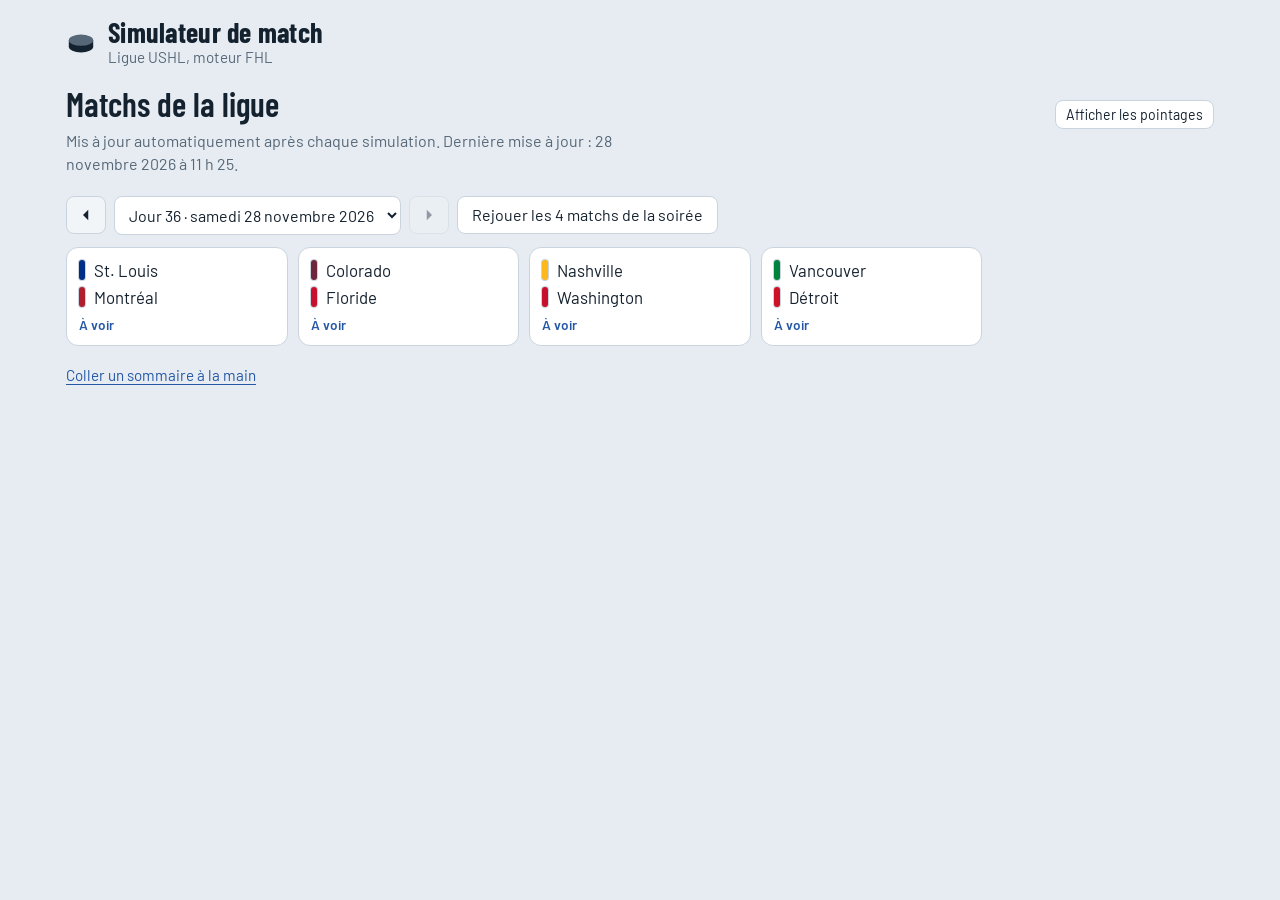
<file: index.html>
<!doctype html>
<html lang="fr">
<head>
<meta charset="utf-8">
<meta name="viewport" content="width=device-width, initial-scale=1, viewport-fit=cover">
<title>Simulateur de match USHL</title>
<link rel="preconnect" href="https://fonts.googleapis.com">
<link rel="preconnect" href="https://fonts.gstatic.com" crossorigin>
<link href="https://fonts.googleapis.com/css2?family=Barlow:wght@400;500;600&family=Barlow+Condensed:wght@500;600;700&display=swap" rel="stylesheet">
<link rel="stylesheet" href="css/style.css">
</head>
<body>
<div class="wrap">
  <header class="top">
    <div class="brand">
      <svg class="puck" id="puck" viewBox="0 0 32 32" aria-hidden="true"><ellipse cx="16" cy="20" rx="13" ry="6" fill="var(--ink)"/><rect x="3" y="13" width="26" height="7" fill="var(--ink)"/><ellipse cx="16" cy="13" rx="13" ry="6" fill="var(--muted)"/></svg>
      <div><h1>Simulateur de match</h1><div class="sub">Ligue USHL, moteur FHL<span id="egg" class="egg" aria-hidden="true"></span></div></div>
    </div>
    <div class="topbtns">
      <button class="btn" id="share" hidden>Copier le lien</button>
      <button class="btn" id="newGame" hidden>Nouveau match</button>
    </div>
  </header>

  <section id="setup" class="setup">
    <section id="autoBox" class="auto" aria-labelledby="autoTitle" hidden>
      <div class="autohead">
        <h2 id="autoTitle">Matchs de la ligue</h2>
        <div class="autoctl">
          <button type="button" class="btn small" id="autoScores" aria-pressed="false">Afficher les pointages</button>
          <label class="ctl" id="autoSeasonWrap" hidden>Saison <select id="autoSeason"></select></label>
        </div>
      </div>
      <p class="lead" id="autoMeta">Mis à jour automatiquement après chaque simulation.</p>
      <p class="lead" id="autoEmpty" hidden>Aucun match simulé pour l’instant. Les matchs apparaîtront ici d’eux-mêmes après la première simulation de la saison.</p>
      <div id="autoMain" hidden>
        <div class="daynav">
          <button class="ib" id="autoPrev" aria-label="Soirée précédente" title="Soirée précédente"><svg viewBox="0 0 24 24"><path d="M15 5l-7 7 7 7z"/></svg></button>
          <select id="autoDay" aria-label="Soirée"></select>
          <button class="ib" id="autoNext" aria-label="Soirée suivante" title="Soirée suivante"><svg viewBox="0 0 24 24"><path d="M9 5l7 7-7 7z"/></svg></button>
          <button class="btn" id="autoNight" hidden></button>
        </div>
        <ul class="gcards" id="autoCards"></ul>
      </div>
      <button class="linkbtn" id="manualToggle" aria-controls="manualBox" aria-expanded="false">Coller un sommaire à la main</button>
    </section>
    <div id="manualBox">
    <h2>Rejouez un match à partir de son sommaire</h2>
    <p class="lead">Collez le sommaire d’un match FHL, en texte copié de la page ou en code HTML. Les trios servent à mettre les bons joueurs ensemble sur la glace. Tout reste dans votre navigateur.</p>
    <div class="fields">
      <label class="field">
        <span class="flabel">Sommaire du match</span>
        <textarea id="sumIn" spellcheck="false" placeholder="NEWJERSEY at TORONTO&#10;Shots ...&#10;Scoring Summary ..."></textarea>
        <span class="hint">Sélectionnez toute la page du sommaire (Ctrl+A), copiez, puis collez ici. Vous pouvez coller plusieurs sommaires à la suite.</span>
      </label>
      <label class="field">
        <span class="flabel">Trios de la ligue <small id="linesNote"></small></span>
        <textarea id="linesIn" spellcheck="false" placeholder="Collez la page Team Lines (USHL22Lines.html)"></textarea>
        <span class="hint">Page ushl.ca « Team Lines ». Les joueurs absents des trios (échanges, rappels) sont placés selon leur temps de glace.</span>
      </label>
    </div>
    <div class="actions">
      <button class="btn primary" id="go">Lancer le match</button>
      <button class="btn" id="example">Charger l’exemple</button>
      <button class="btn" id="clearLines">Vider les trios</button>
      <button class="btn" id="snapLines">Revenir à l’instantané</button>
    </div>
    </div>
    <p id="err" class="err" role="alert"></p>
  </section>

  <section id="game" hidden>
    <div id="live" class="sr-only" aria-live="polite" aria-atomic="true"></div>
    <div class="gamebar" id="gameBar" hidden><label class="ctl">Match <select id="gamePick"></select></label></div>
    <div class="board" aria-live="off">
      <div class="tm away"><span class="chip" id="cAway"></span><div class="info"><div class="tname" id="nAway"></div><div class="tside" id="sAway"></div></div><div class="tscore" id="scAway">0</div></div>
      <div class="clockbox"><div class="per" id="per"></div><div class="clock" id="clock">20:00</div><div class="strength" id="strength"></div></div>
      <div class="tm home"><span class="chip" id="cHome"></span><div class="info"><div class="tname" id="nHome"></div><div class="tside" id="sHome"></div></div><div class="tscore" id="scHome">0</div></div>
    </div>
    <div class="stage">
      <canvas id="rink" role="img" aria-label="Patinoire animée"></canvas>
      <div id="banner" class="banner" hidden></div>
      <div id="toast" class="toast" hidden></div>
    </div>
    <div class="controls">
      <button class="ib" id="bStart" aria-label="Retour au début" title="Début"><svg viewBox="0 0 24 24"><path d="M6 5h2v14H6zM20 5v14L9 12z"/></svg></button>
      <button class="ib" id="bPrev" aria-label="Événement précédent" title="Événement précédent"><svg viewBox="0 0 24 24"><path d="M12 5v14L3 12zM21 5v14l-9-7z"/></svg></button>
      <button class="ib play" id="bPlay" aria-label="Lecture" title="Lecture (barre d’espace)"><svg viewBox="0 0 24 24" id="playIcon"><path d="M7 4v16l13-8z"/></svg></button>
      <button class="ib" id="bNext" aria-label="Événement suivant" title="Événement suivant"><svg viewBox="0 0 24 24"><path d="M3 5v14l9-7zM12 5v14l9-7z"/></svg></button>
      <div class="scrub"><div class="marks" id="marks"></div><input type="range" id="scrub" min="0" max="3600" step="1" value="0" aria-label="Temps de jeu"></div>
      <label class="ctl">Vitesse
        <select id="speed">
          <option value="1" selected>1×</option><option value="2">2×</option><option value="3">3×</option>
          <option value="4">4×</option><option value="5">5×</option><option value="10">10×</option>
        </select>
      </label>
      <label class="ctl"><input type="checkbox" id="showNames" checked> Noms</label>
    </div>
    <p class="diag" id="diag"></p>
    <div class="panels">
      <section class="panel p-ice">
        <h3>Sur la glace</h3>
        <div class="onice"><div class="oi" id="oiAway"></div><div class="oi" id="oiHome"></div></div>
      </section>
      <section class="panel p-stats">
        <h3>Statistiques du match</h3>
        <div class="stats" id="stats"></div>
        <p class="legend">Tirs, buts, pénalités et mises en échec : feuille de match. * Simulé par l’animation, selon les conventions du hockey.</p>
      </section>
      <section class="panel p-feed">
        <div class="phead">
          <h3>Déroulement</h3>
          <div class="seg" role="group" aria-label="Événements affichés">
            <button class="segb" id="fAll" aria-pressed="true">Tout le jeu</button>
            <button class="segb" id="fMajor" aria-pressed="false">Faits saillants</button>
          </div>
        </div>
        <ol class="feed" id="feed"></ol>
      </section>
    </div>
    <section class="panel bs" id="boxscore" hidden>
      <h3>Feuille de match</h3>
      <div id="bsBody"></div>
    </section>
  </section>
</div>

<script src="data/sample-summary.js"></script>
<script src="data/lines-snapshot.js"></script>
<script src="data/vitesses.js"></script>
<script src="js/util.js"></script>
<script src="js/parser.js"></script>
<script src="js/game.js"></script>
<script src="js/jeu.js"></script>
<script src="js/renderer.js"></script>
<script src="js/share.js"></script>
<script src="js/ui.js"></script>
<script src="js/auto.js"></script>
</body>
</html>
</file>
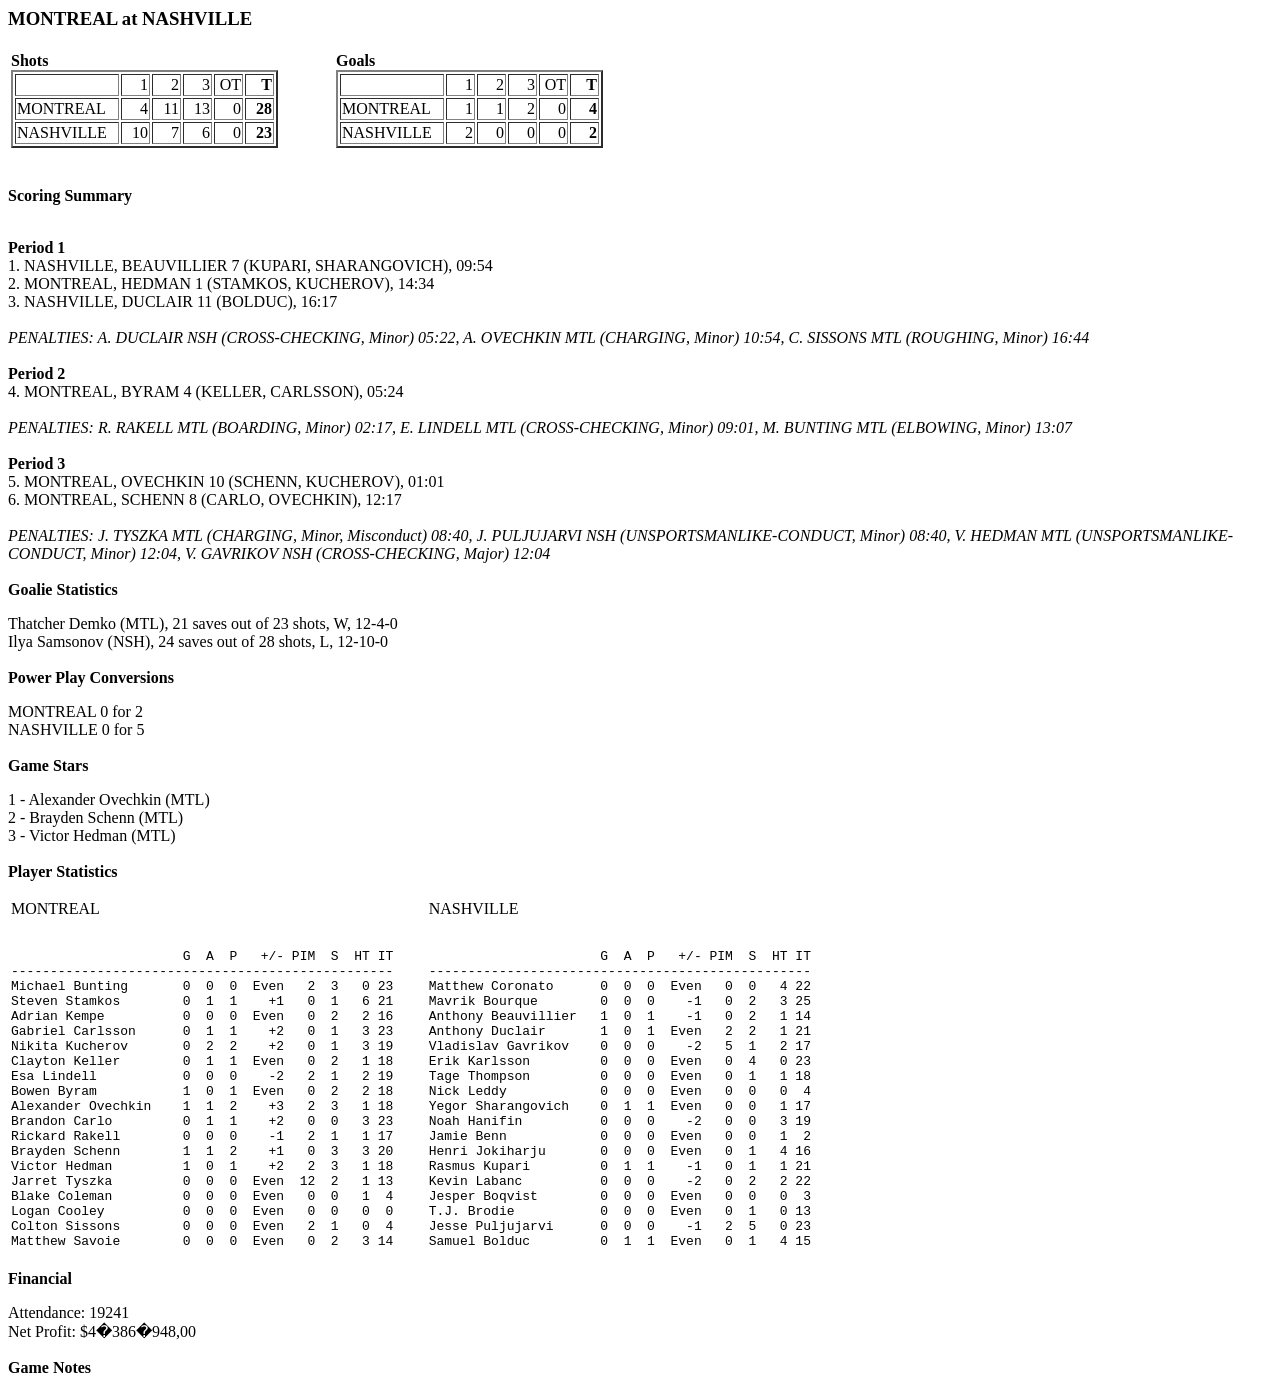
<file: tests/fixtures/auto/finale-y21/USHL21PLF-R4-1.html>
<HTML>
<!--Generated by FHL v1.5-->
<FONT SIZE -1><H3>MONTREAL at NASHVILLE</H3>
<TABLE><TR><TD>
<B>Shots</B><BR>
<TABLE BORDER=2><TR><TD WIDTH=100></TD><TD WIDTH=25 ALIGN=right>1</TD><TD WIDTH=25 ALIGN=right>2</TD><TD WIDTH=25 ALIGN=right>3</TD><TD WIDTH=25 ALIGN=right>OT</TD><TD WIDTH=25 ALIGN=right><B>T</B></TD></TR>
<TR><TD>MONTREAL  </TD>
<TD WIDTH=25 ALIGN=right>4</TD>
<TD WIDTH=25 ALIGN=right>11</TD>
<TD WIDTH=25 ALIGN=right>13</TD>
<TD WIDTH=25 ALIGN=right>0</TD>
<TD ALIGN=right><B>28</B></TD></TR>
<TR><TD>NASHVILLE </TD>
<TD WIDTH=25 ALIGN=right>10</TD>
<TD WIDTH=25 ALIGN=right>7</TD>
<TD WIDTH=25 ALIGN=right>6</TD>
<TD WIDTH=25 ALIGN=right>0</TD>
<TD ALIGN=right><B>23</B></TD></TR>
</TABLE></TD><TD WIDTH=50></TD><TD>
<B>Goals</B><BR>
<TABLE BORDER=2><TR><TD WIDTH=100></TD><TD WIDTH=25 ALIGN=right>1</TD><TD WIDTH=25 ALIGN=right>2</TD><TD WIDTH=25 ALIGN=right>3</TD><TD WIDTH=25 ALIGN=right>OT</TD><TD WIDTH=25 ALIGN=right><B>T</B></TD></TR>
<TR><TD>MONTREAL  </TD>
<TD WIDTH=25 ALIGN=right>1</TD>
<TD WIDTH=25 ALIGN=right>1</TD>
<TD WIDTH=25 ALIGN=right>2</TD>
<TD WIDTH=25 ALIGN=right>0</TD>
<TD WIDTH=25 ALIGN=right><B>4</B></TD></TR>
<TR><TD>NASHVILLE </TD>
<TD WIDTH=25 ALIGN=right>2</TD>
<TD WIDTH=25 ALIGN=right>0</TD>
<TD WIDTH=25 ALIGN=right>0</TD>
<TD WIDTH=25 ALIGN=right>0</TD>
<TD WIDTH=25 ALIGN=right><B>2</B></TD></TR>
</TABLE></TD></TR></TABLE><BR><BR>
<B>Scoring Summary</B><P>
<BR>
<B>Period 1</B><BR>
1. NASHVILLE, BEAUVILLIER 7 (KUPARI, SHARANGOVICH), 09:54<BR>
2. MONTREAL, HEDMAN 1 (STAMKOS, KUCHEROV), 14:34<BR>
3. NASHVILLE, DUCLAIR 11 (BOLDUC), 16:17<BR>
<BR>
<I>PENALTIES: A. DUCLAIR NSH (CROSS-CHECKING, Minor) 05:22, A. OVECHKIN MTL (CHARGING, Minor) 10:54, C. SISSONS MTL (ROUGHING, Minor) 16:44</I><BR>
<BR>
<B>Period 2</B><BR>
4. MONTREAL, BYRAM 4 (KELLER, CARLSSON), 05:24<BR>
<BR>
<I>PENALTIES: R. RAKELL MTL (BOARDING, Minor) 02:17, E. LINDELL MTL (CROSS-CHECKING, Minor) 09:01, M. BUNTING MTL (ELBOWING, Minor) 13:07</I><BR>
<BR>
<B>Period 3</B><BR>
5. MONTREAL, OVECHKIN 10 (SCHENN, KUCHEROV), 01:01<BR>
6. MONTREAL, SCHENN 8 (CARLO, OVECHKIN), 12:17<BR>
<BR>
<I>PENALTIES: J. TYSZKA MTL (CHARGING, Minor, Misconduct) 08:40, J. PULJUJARVI NSH (UNSPORTSMANLIKE-CONDUCT, Minor) 08:40, V. HEDMAN MTL (UNSPORTSMANLIKE-CONDUCT, Minor) 12:04, V. GAVRIKOV NSH (CROSS-CHECKING, Major) 12:04</I><BR>

<BR><B>Goalie Statistics</B><P>
Thatcher Demko (MTL), 21 saves out of 23 shots,  W, 12-4-0<BR>
Ilya Samsonov (NSH), 24 saves out of 28 shots,  L, 12-10-0<BR>
<BR><B>Power Play Conversions</B><P>
MONTREAL  0 for 2<BR>
NASHVILLE  0 for 5<BR>
<BR><B>Game Stars</B><P>
 1 - Alexander Ovechkin (MTL)<BR>
 2 - Brayden Schenn (MTL)<BR>
 3 - Victor Hedman (MTL)<BR>
<BR><B>Player Statistics</B><P>
<TABLE><TR>
<TD VALIGN=top>
MONTREAL<BR><BR><PRE>
                      G  A  P   +/- PIM  S  HT IT
-------------------------------------------------
Michael Bunting       0  0  0  Even   2  3   0 23
Steven Stamkos        0  1  1    +1   0  1   6 21
Adrian Kempe          0  0  0  Even   0  2   2 16
Gabriel Carlsson      0  1  1    +2   0  1   3 23
Nikita Kucherov       0  2  2    +2   0  1   3 19
Clayton Keller        0  1  1  Even   0  2   1 18
Esa Lindell           0  0  0    -2   2  1   2 19
Bowen Byram           1  0  1  Even   0  2   2 18
Alexander Ovechkin    1  1  2    +3   2  3   1 18
Brandon Carlo         0  1  1    +2   0  0   3 23
Rickard Rakell        0  0  0    -1   2  1   1 17
Brayden Schenn        1  1  2    +1   0  3   3 20
Victor Hedman         1  0  1    +2   2  3   1 18
Jarret Tyszka         0  0  0  Even  12  2   1 13
Blake Coleman         0  0  0  Even   0  0   1  4
Logan Cooley          0  0  0  Even   0  0   0  0
Colton Sissons        0  0  0  Even   2  1   0  4
Matthew Savoie        0  0  0  Even   0  2   3 14
</TD><TD><PRE>   </PRE></TD><TD>
<TD VALIGN=top>
NASHVILLE<BR><BR><PRE>
                      G  A  P   +/- PIM  S  HT IT
-------------------------------------------------
Matthew Coronato      0  0  0  Even   0  0   4 22
Mavrik Bourque        0  0  0    -1   0  2   3 25
Anthony Beauvillier   1  0  1    -1   0  2   1 14
Anthony Duclair       1  0  1  Even   2  2   1 21
Vladislav Gavrikov    0  0  0    -2   5  1   2 17
Erik Karlsson         0  0  0  Even   0  4   0 23
Tage Thompson         0  0  0  Even   0  1   1 18
Nick Leddy            0  0  0  Even   0  0   0  4
Yegor Sharangovich    0  1  1  Even   0  0   1 17
Noah Hanifin          0  0  0    -2   0  0   3 19
Jamie Benn            0  0  0  Even   0  0   1  2
Henri Jokiharju       0  0  0  Even   0  1   4 16
Rasmus Kupari         0  1  1    -1   0  1   1 21
Kevin Labanc          0  0  0    -2   0  2   2 22
Jesper Boqvist        0  0  0  Even   0  0   0  3
T.J. Brodie           0  0  0  Even   0  1   0 13
Jesse Puljujarvi      0  0  0    -1   2  5   0 23
Samuel Bolduc         0  1  1  Even   0  1   4 15
</TD><TD><PRE>   </PRE></TD><TD>
</TR></TABLE>
<BR><B>Financial</B><P>
Attendance: 19241<BR>
Net Profit: $4�386�948,00<BR>
<BR><B>Game Notes</B><P>

</HTML>
</file>
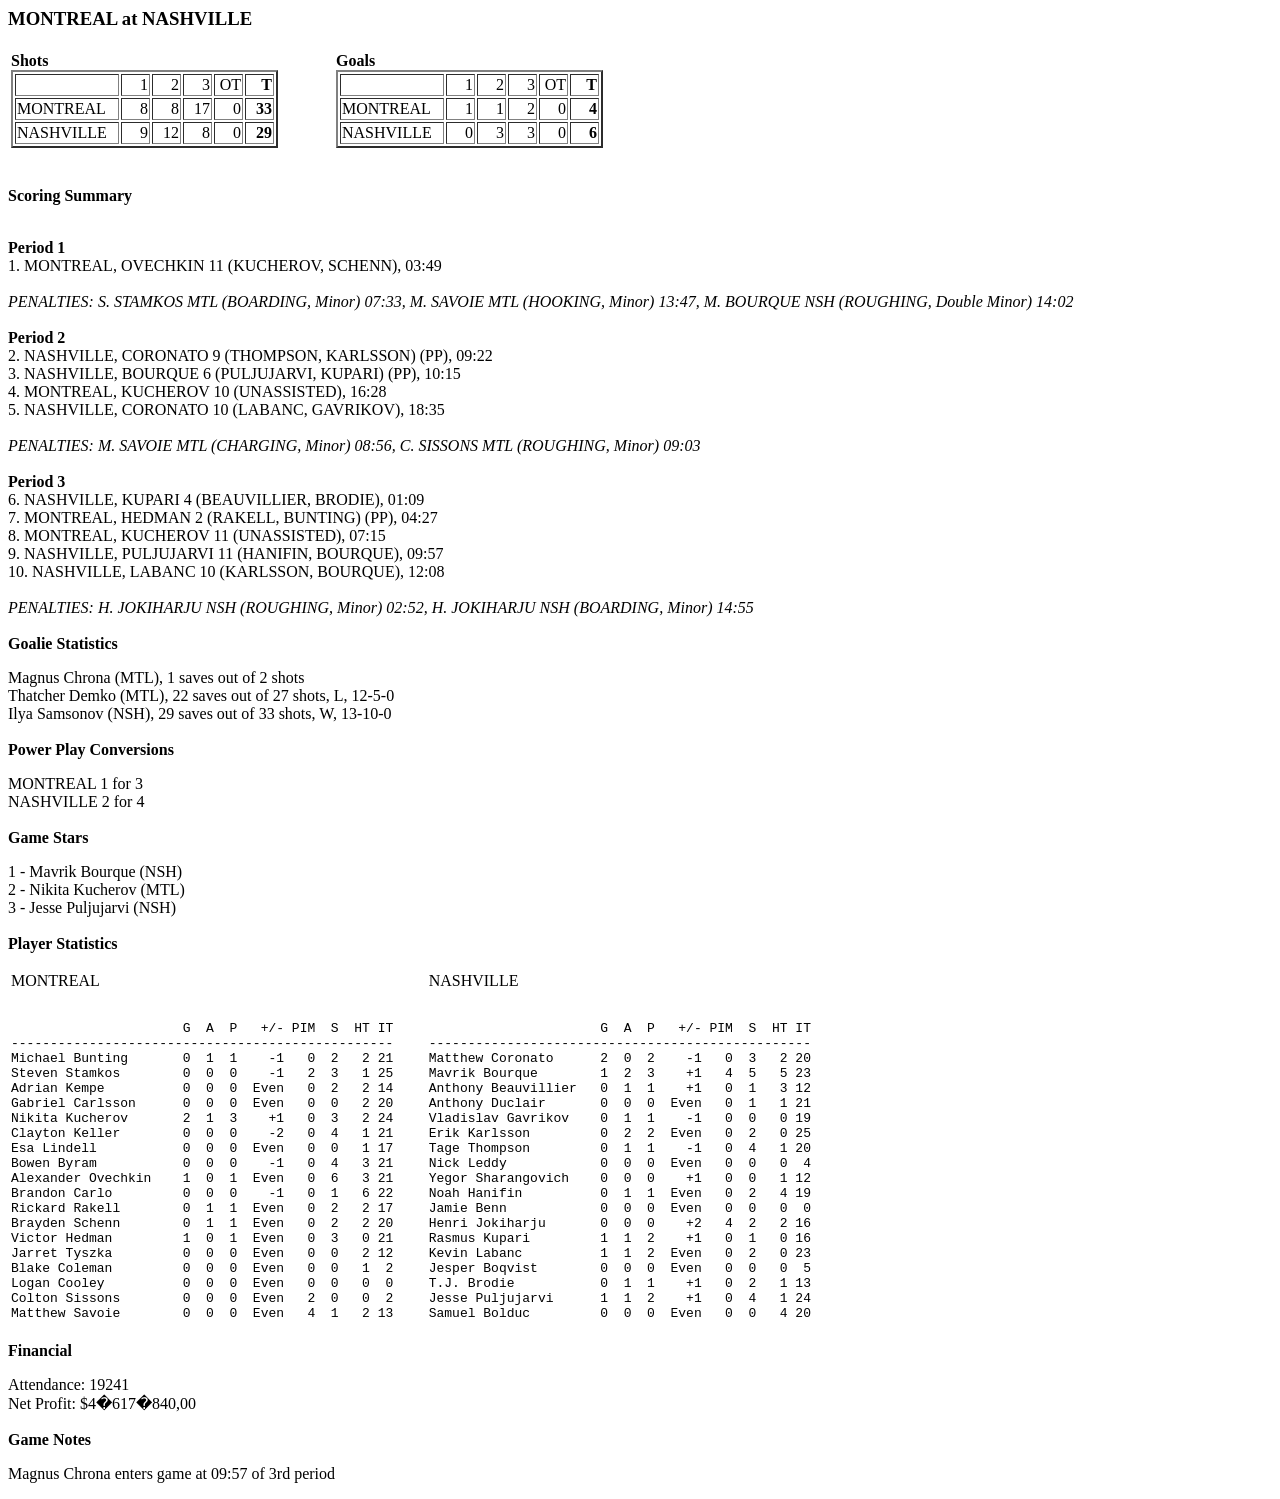
<file: tests/fixtures/auto/finale-y21/USHL21PLF-R4-2.html>
<HTML>
<!--Generated by FHL v1.5-->
<FONT SIZE -1><H3>MONTREAL at NASHVILLE</H3>
<TABLE><TR><TD>
<B>Shots</B><BR>
<TABLE BORDER=2><TR><TD WIDTH=100></TD><TD WIDTH=25 ALIGN=right>1</TD><TD WIDTH=25 ALIGN=right>2</TD><TD WIDTH=25 ALIGN=right>3</TD><TD WIDTH=25 ALIGN=right>OT</TD><TD WIDTH=25 ALIGN=right><B>T</B></TD></TR>
<TR><TD>MONTREAL  </TD>
<TD WIDTH=25 ALIGN=right>8</TD>
<TD WIDTH=25 ALIGN=right>8</TD>
<TD WIDTH=25 ALIGN=right>17</TD>
<TD WIDTH=25 ALIGN=right>0</TD>
<TD ALIGN=right><B>33</B></TD></TR>
<TR><TD>NASHVILLE </TD>
<TD WIDTH=25 ALIGN=right>9</TD>
<TD WIDTH=25 ALIGN=right>12</TD>
<TD WIDTH=25 ALIGN=right>8</TD>
<TD WIDTH=25 ALIGN=right>0</TD>
<TD ALIGN=right><B>29</B></TD></TR>
</TABLE></TD><TD WIDTH=50></TD><TD>
<B>Goals</B><BR>
<TABLE BORDER=2><TR><TD WIDTH=100></TD><TD WIDTH=25 ALIGN=right>1</TD><TD WIDTH=25 ALIGN=right>2</TD><TD WIDTH=25 ALIGN=right>3</TD><TD WIDTH=25 ALIGN=right>OT</TD><TD WIDTH=25 ALIGN=right><B>T</B></TD></TR>
<TR><TD>MONTREAL  </TD>
<TD WIDTH=25 ALIGN=right>1</TD>
<TD WIDTH=25 ALIGN=right>1</TD>
<TD WIDTH=25 ALIGN=right>2</TD>
<TD WIDTH=25 ALIGN=right>0</TD>
<TD WIDTH=25 ALIGN=right><B>4</B></TD></TR>
<TR><TD>NASHVILLE </TD>
<TD WIDTH=25 ALIGN=right>0</TD>
<TD WIDTH=25 ALIGN=right>3</TD>
<TD WIDTH=25 ALIGN=right>3</TD>
<TD WIDTH=25 ALIGN=right>0</TD>
<TD WIDTH=25 ALIGN=right><B>6</B></TD></TR>
</TABLE></TD></TR></TABLE><BR><BR>
<B>Scoring Summary</B><P>
<BR>
<B>Period 1</B><BR>
1. MONTREAL, OVECHKIN 11 (KUCHEROV, SCHENN), 03:49<BR>
<BR>
<I>PENALTIES: S. STAMKOS MTL (BOARDING, Minor) 07:33, M. SAVOIE MTL (HOOKING, Minor) 13:47, M. BOURQUE NSH (ROUGHING, Double Minor) 14:02</I><BR>
<BR>
<B>Period 2</B><BR>
2. NASHVILLE, CORONATO 9 (THOMPSON, KARLSSON) (PP), 09:22<BR>
3. NASHVILLE, BOURQUE 6 (PULJUJARVI, KUPARI) (PP), 10:15<BR>
4. MONTREAL, KUCHEROV 10 (UNASSISTED), 16:28<BR>
5. NASHVILLE, CORONATO 10 (LABANC, GAVRIKOV), 18:35<BR>
<BR>
<I>PENALTIES: M. SAVOIE MTL (CHARGING, Minor) 08:56, C. SISSONS MTL (ROUGHING, Minor) 09:03</I><BR>
<BR>
<B>Period 3</B><BR>
6. NASHVILLE, KUPARI 4 (BEAUVILLIER, BRODIE), 01:09<BR>
7. MONTREAL, HEDMAN 2 (RAKELL, BUNTING) (PP), 04:27<BR>
8. MONTREAL, KUCHEROV 11 (UNASSISTED), 07:15<BR>
9. NASHVILLE, PULJUJARVI 11 (HANIFIN, BOURQUE), 09:57<BR>
10. NASHVILLE, LABANC 10 (KARLSSON, BOURQUE), 12:08<BR>
<BR>
<I>PENALTIES: H. JOKIHARJU NSH (ROUGHING, Minor) 02:52, H. JOKIHARJU NSH (BOARDING, Minor) 14:55</I><BR>

<BR><B>Goalie Statistics</B><P>
Magnus Chrona (MTL), 1 saves out of 2 shots<BR>
Thatcher Demko (MTL), 22 saves out of 27 shots,  L, 12-5-0<BR>
Ilya Samsonov (NSH), 29 saves out of 33 shots,  W, 13-10-0<BR>
<BR><B>Power Play Conversions</B><P>
MONTREAL  1 for 3<BR>
NASHVILLE  2 for 4<BR>
<BR><B>Game Stars</B><P>
 1 - Mavrik Bourque (NSH)<BR>
 2 - Nikita Kucherov (MTL)<BR>
 3 - Jesse Puljujarvi (NSH)<BR>
<BR><B>Player Statistics</B><P>
<TABLE><TR>
<TD VALIGN=top>
MONTREAL<BR><BR><PRE>
                      G  A  P   +/- PIM  S  HT IT
-------------------------------------------------
Michael Bunting       0  1  1    -1   0  2   2 21
Steven Stamkos        0  0  0    -1   2  3   1 25
Adrian Kempe          0  0  0  Even   0  2   2 14
Gabriel Carlsson      0  0  0  Even   0  0   2 20
Nikita Kucherov       2  1  3    +1   0  3   2 24
Clayton Keller        0  0  0    -2   0  4   1 21
Esa Lindell           0  0  0  Even   0  0   1 17
Bowen Byram           0  0  0    -1   0  4   3 21
Alexander Ovechkin    1  0  1  Even   0  6   3 21
Brandon Carlo         0  0  0    -1   0  1   6 22
Rickard Rakell        0  1  1  Even   0  2   2 17
Brayden Schenn        0  1  1  Even   0  2   2 20
Victor Hedman         1  0  1  Even   0  3   0 21
Jarret Tyszka         0  0  0  Even   0  0   2 12
Blake Coleman         0  0  0  Even   0  0   1  2
Logan Cooley          0  0  0  Even   0  0   0  0
Colton Sissons        0  0  0  Even   2  0   0  2
Matthew Savoie        0  0  0  Even   4  1   2 13
</TD><TD><PRE>   </PRE></TD><TD>
<TD VALIGN=top>
NASHVILLE<BR><BR><PRE>
                      G  A  P   +/- PIM  S  HT IT
-------------------------------------------------
Matthew Coronato      2  0  2    -1   0  3   2 20
Mavrik Bourque        1  2  3    +1   4  5   5 23
Anthony Beauvillier   0  1  1    +1   0  1   3 12
Anthony Duclair       0  0  0  Even   0  1   1 21
Vladislav Gavrikov    0  1  1    -1   0  0   0 19
Erik Karlsson         0  2  2  Even   0  2   0 25
Tage Thompson         0  1  1    -1   0  4   1 20
Nick Leddy            0  0  0  Even   0  0   0  4
Yegor Sharangovich    0  0  0    +1   0  0   1 12
Noah Hanifin          0  1  1  Even   0  2   4 19
Jamie Benn            0  0  0  Even   0  0   0  0
Henri Jokiharju       0  0  0    +2   4  2   2 16
Rasmus Kupari         1  1  2    +1   0  1   0 16
Kevin Labanc          1  1  2  Even   0  2   0 23
Jesper Boqvist        0  0  0  Even   0  0   0  5
T.J. Brodie           0  1  1    +1   0  2   1 13
Jesse Puljujarvi      1  1  2    +1   0  4   1 24
Samuel Bolduc         0  0  0  Even   0  0   4 20
</TD><TD><PRE>   </PRE></TD><TD>
</TR></TABLE>
<BR><B>Financial</B><P>
Attendance: 19241<BR>
Net Profit: $4�617�840,00<BR>
<BR><B>Game Notes</B><P>
Magnus Chrona enters game at 09:57 of 3rd period<BR>

</HTML>
</file>
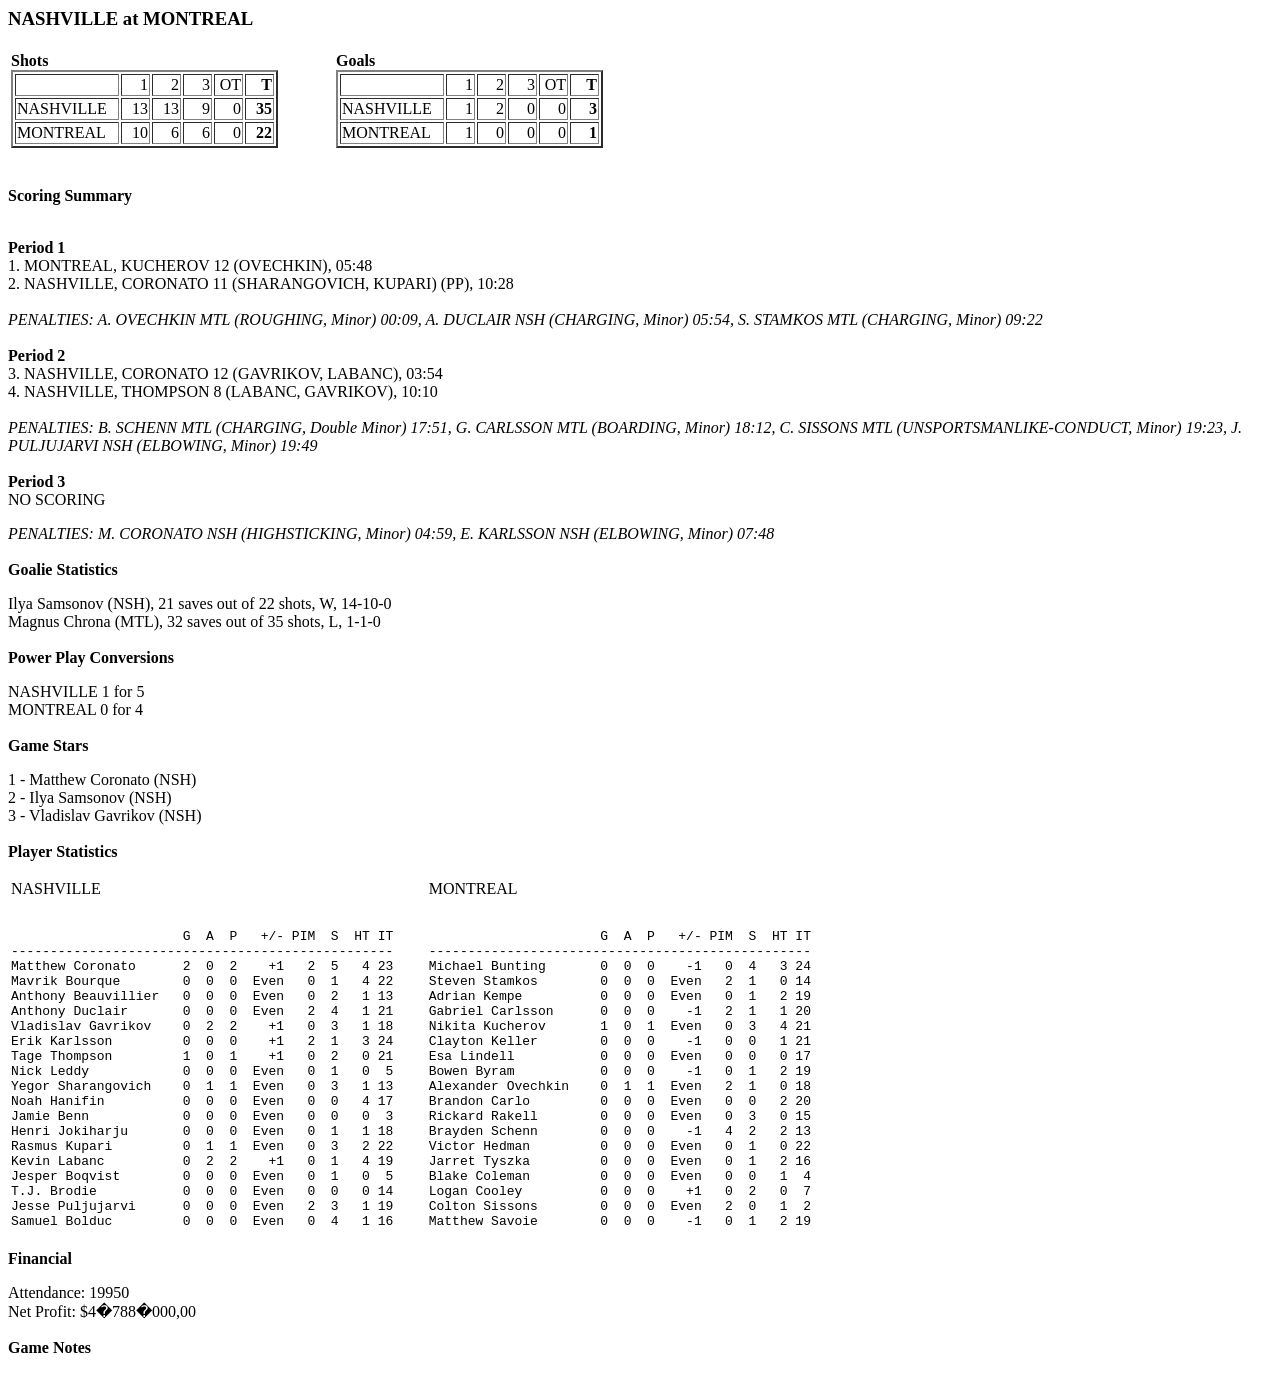
<file: tests/fixtures/auto/finale-y21/USHL21PLF-R4-3.html>
<HTML>
<!--Generated by FHL v1.5-->
<FONT SIZE -1><H3>NASHVILLE at MONTREAL</H3>
<TABLE><TR><TD>
<B>Shots</B><BR>
<TABLE BORDER=2><TR><TD WIDTH=100></TD><TD WIDTH=25 ALIGN=right>1</TD><TD WIDTH=25 ALIGN=right>2</TD><TD WIDTH=25 ALIGN=right>3</TD><TD WIDTH=25 ALIGN=right>OT</TD><TD WIDTH=25 ALIGN=right><B>T</B></TD></TR>
<TR><TD>NASHVILLE </TD>
<TD WIDTH=25 ALIGN=right>13</TD>
<TD WIDTH=25 ALIGN=right>13</TD>
<TD WIDTH=25 ALIGN=right>9</TD>
<TD WIDTH=25 ALIGN=right>0</TD>
<TD ALIGN=right><B>35</B></TD></TR>
<TR><TD>MONTREAL  </TD>
<TD WIDTH=25 ALIGN=right>10</TD>
<TD WIDTH=25 ALIGN=right>6</TD>
<TD WIDTH=25 ALIGN=right>6</TD>
<TD WIDTH=25 ALIGN=right>0</TD>
<TD ALIGN=right><B>22</B></TD></TR>
</TABLE></TD><TD WIDTH=50></TD><TD>
<B>Goals</B><BR>
<TABLE BORDER=2><TR><TD WIDTH=100></TD><TD WIDTH=25 ALIGN=right>1</TD><TD WIDTH=25 ALIGN=right>2</TD><TD WIDTH=25 ALIGN=right>3</TD><TD WIDTH=25 ALIGN=right>OT</TD><TD WIDTH=25 ALIGN=right><B>T</B></TD></TR>
<TR><TD>NASHVILLE </TD>
<TD WIDTH=25 ALIGN=right>1</TD>
<TD WIDTH=25 ALIGN=right>2</TD>
<TD WIDTH=25 ALIGN=right>0</TD>
<TD WIDTH=25 ALIGN=right>0</TD>
<TD WIDTH=25 ALIGN=right><B>3</B></TD></TR>
<TR><TD>MONTREAL  </TD>
<TD WIDTH=25 ALIGN=right>1</TD>
<TD WIDTH=25 ALIGN=right>0</TD>
<TD WIDTH=25 ALIGN=right>0</TD>
<TD WIDTH=25 ALIGN=right>0</TD>
<TD WIDTH=25 ALIGN=right><B>1</B></TD></TR>
</TABLE></TD></TR></TABLE><BR><BR>
<B>Scoring Summary</B><P>
<BR>
<B>Period 1</B><BR>
1. MONTREAL, KUCHEROV 12 (OVECHKIN), 05:48<BR>
2. NASHVILLE, CORONATO 11 (SHARANGOVICH, KUPARI) (PP), 10:28<BR>
<BR>
<I>PENALTIES: A. OVECHKIN MTL (ROUGHING, Minor) 00:09, A. DUCLAIR NSH (CHARGING, Minor) 05:54, S. STAMKOS MTL (CHARGING, Minor) 09:22</I><BR>
<BR>
<B>Period 2</B><BR>
3. NASHVILLE, CORONATO 12 (GAVRIKOV, LABANC), 03:54<BR>
4. NASHVILLE, THOMPSON 8 (LABANC, GAVRIKOV), 10:10<BR>
<BR>
<I>PENALTIES: B. SCHENN MTL (CHARGING, Double Minor) 17:51, G. CARLSSON MTL (BOARDING, Minor) 18:12, C. SISSONS MTL (UNSPORTSMANLIKE-CONDUCT, Minor) 19:23, J. PULJUJARVI NSH (ELBOWING, Minor) 19:49</I><BR>
<BR>
<B>Period 3</B><BR>
NO SCORING<P>
<I>PENALTIES: M. CORONATO NSH (HIGHSTICKING, Minor) 04:59, E. KARLSSON NSH (ELBOWING, Minor) 07:48</I><BR>

<BR><B>Goalie Statistics</B><P>
Ilya Samsonov (NSH), 21 saves out of 22 shots,  W, 14-10-0<BR>
Magnus Chrona (MTL), 32 saves out of 35 shots,  L, 1-1-0<BR>
<BR><B>Power Play Conversions</B><P>
NASHVILLE  1 for 5<BR>
MONTREAL  0 for 4<BR>
<BR><B>Game Stars</B><P>
 1 - Matthew Coronato (NSH)<BR>
 2 - Ilya Samsonov (NSH)<BR>
 3 - Vladislav Gavrikov (NSH)<BR>
<BR><B>Player Statistics</B><P>
<TABLE><TR>
<TD VALIGN=top>
NASHVILLE<BR><BR><PRE>
                      G  A  P   +/- PIM  S  HT IT
-------------------------------------------------
Matthew Coronato      2  0  2    +1   2  5   4 23
Mavrik Bourque        0  0  0  Even   0  1   4 22
Anthony Beauvillier   0  0  0  Even   0  2   1 13
Anthony Duclair       0  0  0  Even   2  4   1 21
Vladislav Gavrikov    0  2  2    +1   0  3   1 18
Erik Karlsson         0  0  0    +1   2  1   3 24
Tage Thompson         1  0  1    +1   0  2   0 21
Nick Leddy            0  0  0  Even   0  1   0  5
Yegor Sharangovich    0  1  1  Even   0  3   1 13
Noah Hanifin          0  0  0  Even   0  0   4 17
Jamie Benn            0  0  0  Even   0  0   0  3
Henri Jokiharju       0  0  0  Even   0  1   1 18
Rasmus Kupari         0  1  1  Even   0  3   2 22
Kevin Labanc          0  2  2    +1   0  1   4 19
Jesper Boqvist        0  0  0  Even   0  1   0  5
T.J. Brodie           0  0  0  Even   0  0   0 14
Jesse Puljujarvi      0  0  0  Even   2  3   1 19
Samuel Bolduc         0  0  0  Even   0  4   1 16
</TD><TD><PRE>   </PRE></TD><TD>
<TD VALIGN=top>
MONTREAL<BR><BR><PRE>
                      G  A  P   +/- PIM  S  HT IT
-------------------------------------------------
Michael Bunting       0  0  0    -1   0  4   3 24
Steven Stamkos        0  0  0  Even   2  1   0 14
Adrian Kempe          0  0  0  Even   0  1   2 19
Gabriel Carlsson      0  0  0    -1   2  1   1 20
Nikita Kucherov       1  0  1  Even   0  3   4 21
Clayton Keller        0  0  0    -1   0  0   1 21
Esa Lindell           0  0  0  Even   0  0   0 17
Bowen Byram           0  0  0    -1   0  1   2 19
Alexander Ovechkin    0  1  1  Even   2  1   0 18
Brandon Carlo         0  0  0  Even   0  0   2 20
Rickard Rakell        0  0  0  Even   0  3   0 15
Brayden Schenn        0  0  0    -1   4  2   2 13
Victor Hedman         0  0  0  Even   0  1   0 22
Jarret Tyszka         0  0  0  Even   0  1   2 16
Blake Coleman         0  0  0  Even   0  0   1  4
Logan Cooley          0  0  0    +1   0  2   0  7
Colton Sissons        0  0  0  Even   2  0   1  2
Matthew Savoie        0  0  0    -1   0  1   2 19
</TD><TD><PRE>   </PRE></TD><TD>
</TR></TABLE>
<BR><B>Financial</B><P>
Attendance: 19950<BR>
Net Profit: $4�788�000,00<BR>
<BR><B>Game Notes</B><P>

</HTML>
</file>
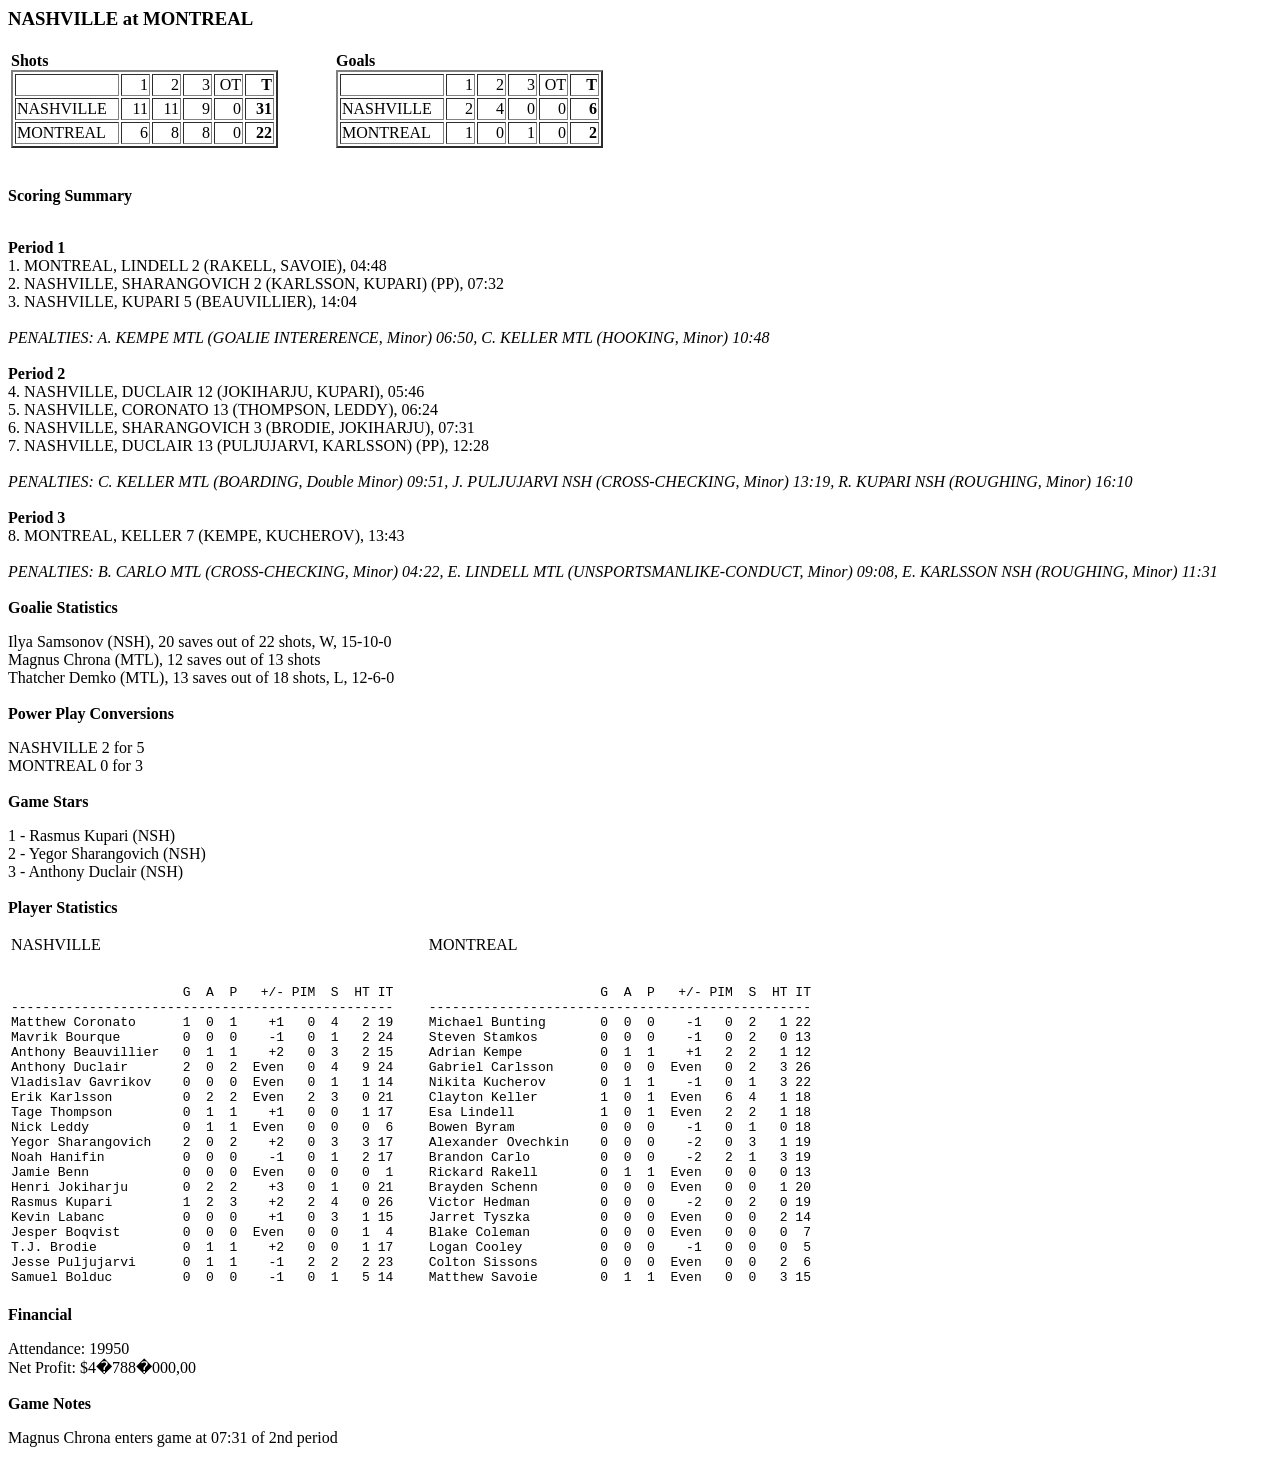
<file: tests/fixtures/auto/finale-y21/USHL21PLF-R4-4.html>
<HTML>
<!--Generated by FHL v1.5-->
<FONT SIZE -1><H3>NASHVILLE at MONTREAL</H3>
<TABLE><TR><TD>
<B>Shots</B><BR>
<TABLE BORDER=2><TR><TD WIDTH=100></TD><TD WIDTH=25 ALIGN=right>1</TD><TD WIDTH=25 ALIGN=right>2</TD><TD WIDTH=25 ALIGN=right>3</TD><TD WIDTH=25 ALIGN=right>OT</TD><TD WIDTH=25 ALIGN=right><B>T</B></TD></TR>
<TR><TD>NASHVILLE </TD>
<TD WIDTH=25 ALIGN=right>11</TD>
<TD WIDTH=25 ALIGN=right>11</TD>
<TD WIDTH=25 ALIGN=right>9</TD>
<TD WIDTH=25 ALIGN=right>0</TD>
<TD ALIGN=right><B>31</B></TD></TR>
<TR><TD>MONTREAL  </TD>
<TD WIDTH=25 ALIGN=right>6</TD>
<TD WIDTH=25 ALIGN=right>8</TD>
<TD WIDTH=25 ALIGN=right>8</TD>
<TD WIDTH=25 ALIGN=right>0</TD>
<TD ALIGN=right><B>22</B></TD></TR>
</TABLE></TD><TD WIDTH=50></TD><TD>
<B>Goals</B><BR>
<TABLE BORDER=2><TR><TD WIDTH=100></TD><TD WIDTH=25 ALIGN=right>1</TD><TD WIDTH=25 ALIGN=right>2</TD><TD WIDTH=25 ALIGN=right>3</TD><TD WIDTH=25 ALIGN=right>OT</TD><TD WIDTH=25 ALIGN=right><B>T</B></TD></TR>
<TR><TD>NASHVILLE </TD>
<TD WIDTH=25 ALIGN=right>2</TD>
<TD WIDTH=25 ALIGN=right>4</TD>
<TD WIDTH=25 ALIGN=right>0</TD>
<TD WIDTH=25 ALIGN=right>0</TD>
<TD WIDTH=25 ALIGN=right><B>6</B></TD></TR>
<TR><TD>MONTREAL  </TD>
<TD WIDTH=25 ALIGN=right>1</TD>
<TD WIDTH=25 ALIGN=right>0</TD>
<TD WIDTH=25 ALIGN=right>1</TD>
<TD WIDTH=25 ALIGN=right>0</TD>
<TD WIDTH=25 ALIGN=right><B>2</B></TD></TR>
</TABLE></TD></TR></TABLE><BR><BR>
<B>Scoring Summary</B><P>
<BR>
<B>Period 1</B><BR>
1. MONTREAL, LINDELL 2 (RAKELL, SAVOIE), 04:48<BR>
2. NASHVILLE, SHARANGOVICH 2 (KARLSSON, KUPARI) (PP), 07:32<BR>
3. NASHVILLE, KUPARI 5 (BEAUVILLIER), 14:04<BR>
<BR>
<I>PENALTIES: A. KEMPE MTL (GOALIE INTERERENCE, Minor) 06:50, C. KELLER MTL (HOOKING, Minor) 10:48</I><BR>
<BR>
<B>Period 2</B><BR>
4. NASHVILLE, DUCLAIR 12 (JOKIHARJU, KUPARI), 05:46<BR>
5. NASHVILLE, CORONATO 13 (THOMPSON, LEDDY), 06:24<BR>
6. NASHVILLE, SHARANGOVICH 3 (BRODIE, JOKIHARJU), 07:31<BR>
7. NASHVILLE, DUCLAIR 13 (PULJUJARVI, KARLSSON) (PP), 12:28<BR>
<BR>
<I>PENALTIES: C. KELLER MTL (BOARDING, Double Minor) 09:51, J. PULJUJARVI NSH (CROSS-CHECKING, Minor) 13:19, R. KUPARI NSH (ROUGHING, Minor) 16:10</I><BR>
<BR>
<B>Period 3</B><BR>
8. MONTREAL, KELLER 7 (KEMPE, KUCHEROV), 13:43<BR>
<BR>
<I>PENALTIES: B. CARLO MTL (CROSS-CHECKING, Minor) 04:22, E. LINDELL MTL (UNSPORTSMANLIKE-CONDUCT, Minor) 09:08, E. KARLSSON NSH (ROUGHING, Minor) 11:31</I><BR>

<BR><B>Goalie Statistics</B><P>
Ilya Samsonov (NSH), 20 saves out of 22 shots,  W, 15-10-0<BR>
Magnus Chrona (MTL), 12 saves out of 13 shots<BR>
Thatcher Demko (MTL), 13 saves out of 18 shots,  L, 12-6-0<BR>
<BR><B>Power Play Conversions</B><P>
NASHVILLE  2 for 5<BR>
MONTREAL  0 for 3<BR>
<BR><B>Game Stars</B><P>
 1 - Rasmus Kupari (NSH)<BR>
 2 - Yegor Sharangovich (NSH)<BR>
 3 - Anthony Duclair (NSH)<BR>
<BR><B>Player Statistics</B><P>
<TABLE><TR>
<TD VALIGN=top>
NASHVILLE<BR><BR><PRE>
                      G  A  P   +/- PIM  S  HT IT
-------------------------------------------------
Matthew Coronato      1  0  1    +1   0  4   2 19
Mavrik Bourque        0  0  0    -1   0  1   2 24
Anthony Beauvillier   0  1  1    +2   0  3   2 15
Anthony Duclair       2  0  2  Even   0  4   9 24
Vladislav Gavrikov    0  0  0  Even   0  1   1 14
Erik Karlsson         0  2  2  Even   2  3   0 21
Tage Thompson         0  1  1    +1   0  0   1 17
Nick Leddy            0  1  1  Even   0  0   0  6
Yegor Sharangovich    2  0  2    +2   0  3   3 17
Noah Hanifin          0  0  0    -1   0  1   2 17
Jamie Benn            0  0  0  Even   0  0   0  1
Henri Jokiharju       0  2  2    +3   0  1   0 21
Rasmus Kupari         1  2  3    +2   2  4   0 26
Kevin Labanc          0  0  0    +1   0  3   1 15
Jesper Boqvist        0  0  0  Even   0  0   1  4
T.J. Brodie           0  1  1    +2   0  0   1 17
Jesse Puljujarvi      0  1  1    -1   2  2   2 23
Samuel Bolduc         0  0  0    -1   0  1   5 14
</TD><TD><PRE>   </PRE></TD><TD>
<TD VALIGN=top>
MONTREAL<BR><BR><PRE>
                      G  A  P   +/- PIM  S  HT IT
-------------------------------------------------
Michael Bunting       0  0  0    -1   0  2   1 22
Steven Stamkos        0  0  0    -1   0  2   0 13
Adrian Kempe          0  1  1    +1   2  2   1 12
Gabriel Carlsson      0  0  0  Even   0  2   3 26
Nikita Kucherov       0  1  1    -1   0  1   3 22
Clayton Keller        1  0  1  Even   6  4   1 18
Esa Lindell           1  0  1  Even   2  2   1 18
Bowen Byram           0  0  0    -1   0  1   0 18
Alexander Ovechkin    0  0  0    -2   0  3   1 19
Brandon Carlo         0  0  0    -2   2  1   3 19
Rickard Rakell        0  1  1  Even   0  0   0 13
Brayden Schenn        0  0  0  Even   0  0   1 20
Victor Hedman         0  0  0    -2   0  2   0 19
Jarret Tyszka         0  0  0  Even   0  0   2 14
Blake Coleman         0  0  0  Even   0  0   0  7
Logan Cooley          0  0  0    -1   0  0   0  5
Colton Sissons        0  0  0  Even   0  0   2  6
Matthew Savoie        0  1  1  Even   0  0   3 15
</TD><TD><PRE>   </PRE></TD><TD>
</TR></TABLE>
<BR><B>Financial</B><P>
Attendance: 19950<BR>
Net Profit: $4�788�000,00<BR>
<BR><B>Game Notes</B><P>
Magnus Chrona enters game at 07:31 of 2nd period<BR>

</HTML>
</file>
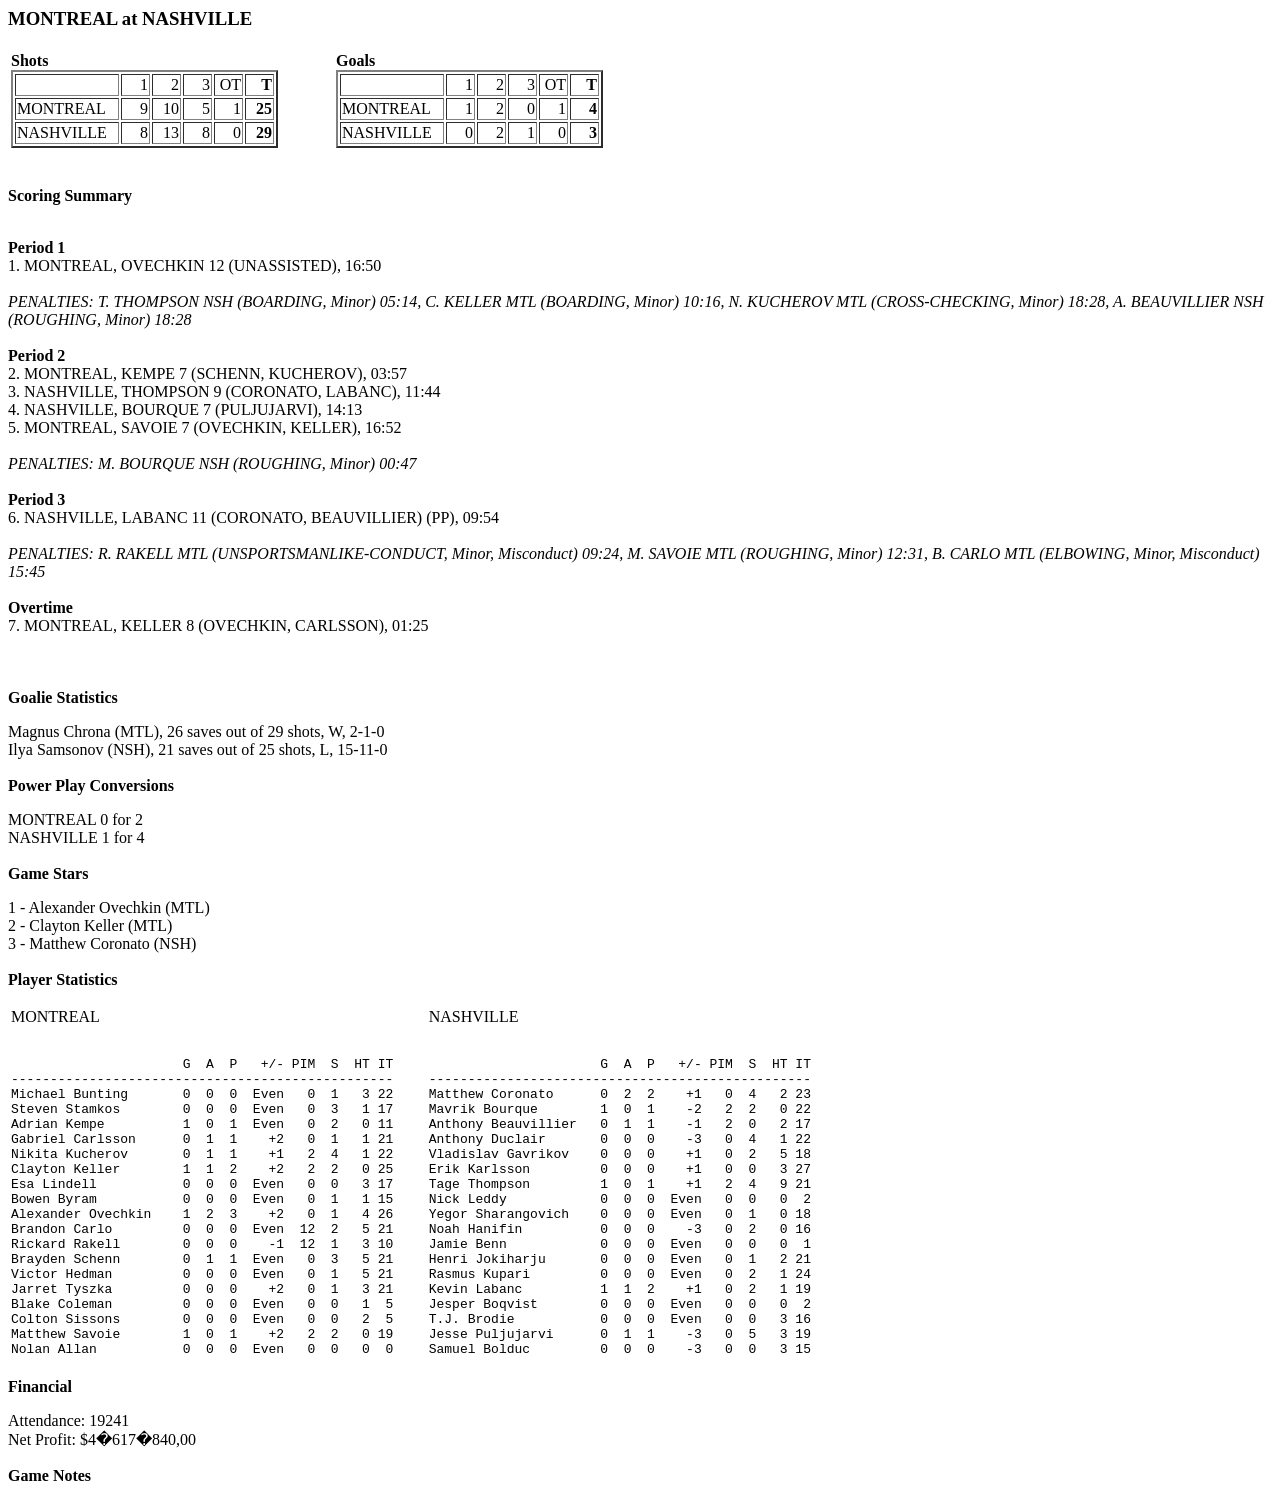
<file: tests/fixtures/auto/finale-y21/USHL21PLF-R4-5.html>
<HTML>
<!--Generated by FHL v1.5-->
<FONT SIZE -1><H3>MONTREAL at NASHVILLE</H3>
<TABLE><TR><TD>
<B>Shots</B><BR>
<TABLE BORDER=2><TR><TD WIDTH=100></TD><TD WIDTH=25 ALIGN=right>1</TD><TD WIDTH=25 ALIGN=right>2</TD><TD WIDTH=25 ALIGN=right>3</TD><TD WIDTH=25 ALIGN=right>OT</TD><TD WIDTH=25 ALIGN=right><B>T</B></TD></TR>
<TR><TD>MONTREAL  </TD>
<TD WIDTH=25 ALIGN=right>9</TD>
<TD WIDTH=25 ALIGN=right>10</TD>
<TD WIDTH=25 ALIGN=right>5</TD>
<TD WIDTH=25 ALIGN=right>1</TD>
<TD ALIGN=right><B>25</B></TD></TR>
<TR><TD>NASHVILLE </TD>
<TD WIDTH=25 ALIGN=right>8</TD>
<TD WIDTH=25 ALIGN=right>13</TD>
<TD WIDTH=25 ALIGN=right>8</TD>
<TD WIDTH=25 ALIGN=right>0</TD>
<TD ALIGN=right><B>29</B></TD></TR>
</TABLE></TD><TD WIDTH=50></TD><TD>
<B>Goals</B><BR>
<TABLE BORDER=2><TR><TD WIDTH=100></TD><TD WIDTH=25 ALIGN=right>1</TD><TD WIDTH=25 ALIGN=right>2</TD><TD WIDTH=25 ALIGN=right>3</TD><TD WIDTH=25 ALIGN=right>OT</TD><TD WIDTH=25 ALIGN=right><B>T</B></TD></TR>
<TR><TD>MONTREAL  </TD>
<TD WIDTH=25 ALIGN=right>1</TD>
<TD WIDTH=25 ALIGN=right>2</TD>
<TD WIDTH=25 ALIGN=right>0</TD>
<TD WIDTH=25 ALIGN=right>1</TD>
<TD WIDTH=25 ALIGN=right><B>4</B></TD></TR>
<TR><TD>NASHVILLE </TD>
<TD WIDTH=25 ALIGN=right>0</TD>
<TD WIDTH=25 ALIGN=right>2</TD>
<TD WIDTH=25 ALIGN=right>1</TD>
<TD WIDTH=25 ALIGN=right>0</TD>
<TD WIDTH=25 ALIGN=right><B>3</B></TD></TR>
</TABLE></TD></TR></TABLE><BR><BR>
<B>Scoring Summary</B><P>
<BR>
<B>Period 1</B><BR>
1. MONTREAL, OVECHKIN 12 (UNASSISTED), 16:50<BR>
<BR>
<I>PENALTIES: T. THOMPSON NSH (BOARDING, Minor) 05:14, C. KELLER MTL (BOARDING, Minor) 10:16, N. KUCHEROV MTL (CROSS-CHECKING, Minor) 18:28, A. BEAUVILLIER NSH (ROUGHING, Minor) 18:28</I><BR>
<BR>
<B>Period 2</B><BR>
2. MONTREAL, KEMPE 7 (SCHENN, KUCHEROV), 03:57<BR>
3. NASHVILLE, THOMPSON 9 (CORONATO, LABANC), 11:44<BR>
4. NASHVILLE, BOURQUE 7 (PULJUJARVI), 14:13<BR>
5. MONTREAL, SAVOIE 7 (OVECHKIN, KELLER), 16:52<BR>
<BR>
<I>PENALTIES: M. BOURQUE NSH (ROUGHING, Minor) 00:47</I><BR>
<BR>
<B>Period 3</B><BR>
6. NASHVILLE, LABANC 11 (CORONATO, BEAUVILLIER) (PP), 09:54<BR>
<BR>
<I>PENALTIES: R. RAKELL MTL (UNSPORTSMANLIKE-CONDUCT, Minor, Misconduct) 09:24, M. SAVOIE MTL (ROUGHING, Minor) 12:31, B. CARLO MTL (ELBOWING, Minor, Misconduct) 15:45</I><BR>
<BR>
<B>Overtime</B><BR>
7. MONTREAL, KELLER 8 (OVECHKIN, CARLSSON), 01:25<BR>
<BR>
<BR>

<BR><B>Goalie Statistics</B><P>
Magnus Chrona (MTL), 26 saves out of 29 shots,  W, 2-1-0<BR>
Ilya Samsonov (NSH), 21 saves out of 25 shots,  L, 15-11-0<BR>
<BR><B>Power Play Conversions</B><P>
MONTREAL  0 for 2<BR>
NASHVILLE  1 for 4<BR>
<BR><B>Game Stars</B><P>
 1 - Alexander Ovechkin (MTL)<BR>
 2 - Clayton Keller (MTL)<BR>
 3 - Matthew Coronato (NSH)<BR>
<BR><B>Player Statistics</B><P>
<TABLE><TR>
<TD VALIGN=top>
MONTREAL<BR><BR><PRE>
                      G  A  P   +/- PIM  S  HT IT
-------------------------------------------------
Michael Bunting       0  0  0  Even   0  1   3 22
Steven Stamkos        0  0  0  Even   0  3   1 17
Adrian Kempe          1  0  1  Even   0  2   0 11
Gabriel Carlsson      0  1  1    +2   0  1   1 21
Nikita Kucherov       0  1  1    +1   2  4   1 22
Clayton Keller        1  1  2    +2   2  2   0 25
Esa Lindell           0  0  0  Even   0  0   3 17
Bowen Byram           0  0  0  Even   0  1   1 15
Alexander Ovechkin    1  2  3    +2   0  1   4 26
Brandon Carlo         0  0  0  Even  12  2   5 21
Rickard Rakell        0  0  0    -1  12  1   3 10
Brayden Schenn        0  1  1  Even   0  3   5 21
Victor Hedman         0  0  0  Even   0  1   5 21
Jarret Tyszka         0  0  0    +2   0  1   3 21
Blake Coleman         0  0  0  Even   0  0   1  5
Colton Sissons        0  0  0  Even   0  0   2  5
Matthew Savoie        1  0  1    +2   2  2   0 19
Nolan Allan           0  0  0  Even   0  0   0  0
</TD><TD><PRE>   </PRE></TD><TD>
<TD VALIGN=top>
NASHVILLE<BR><BR><PRE>
                      G  A  P   +/- PIM  S  HT IT
-------------------------------------------------
Matthew Coronato      0  2  2    +1   0  4   2 23
Mavrik Bourque        1  0  1    -2   2  2   0 22
Anthony Beauvillier   0  1  1    -1   2  0   2 17
Anthony Duclair       0  0  0    -3   0  4   1 22
Vladislav Gavrikov    0  0  0    +1   0  2   5 18
Erik Karlsson         0  0  0    +1   0  0   3 27
Tage Thompson         1  0  1    +1   2  4   9 21
Nick Leddy            0  0  0  Even   0  0   0  2
Yegor Sharangovich    0  0  0  Even   0  1   0 18
Noah Hanifin          0  0  0    -3   0  2   0 16
Jamie Benn            0  0  0  Even   0  0   0  1
Henri Jokiharju       0  0  0  Even   0  1   2 21
Rasmus Kupari         0  0  0  Even   0  2   1 24
Kevin Labanc          1  1  2    +1   0  2   1 19
Jesper Boqvist        0  0  0  Even   0  0   0  2
T.J. Brodie           0  0  0  Even   0  0   3 16
Jesse Puljujarvi      0  1  1    -3   0  5   3 19
Samuel Bolduc         0  0  0    -3   0  0   3 15
</TD><TD><PRE>   </PRE></TD><TD>
</TR></TABLE>
<BR><B>Financial</B><P>
Attendance: 19241<BR>
Net Profit: $4�617�840,00<BR>
<BR><B>Game Notes</B><P>

</HTML>
</file>
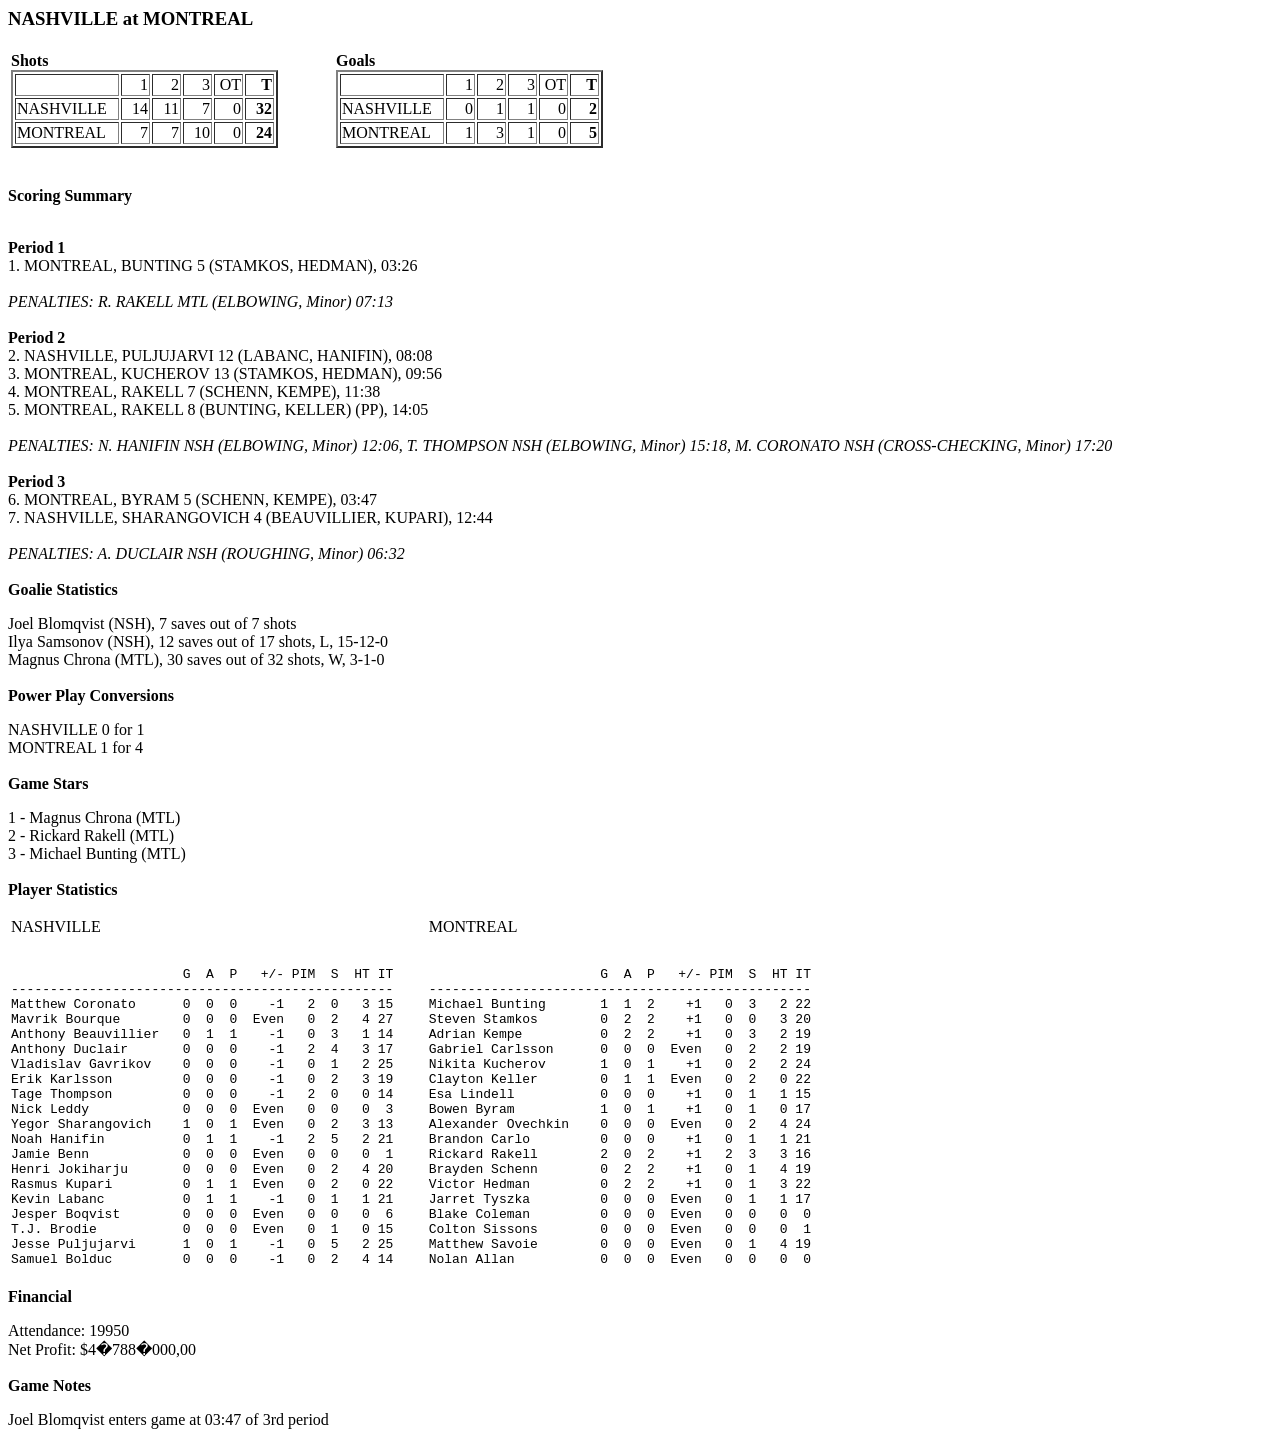
<file: tests/fixtures/auto/finale-y21/USHL21PLF-R4-6.html>
<HTML>
<!--Generated by FHL v1.5-->
<FONT SIZE -1><H3>NASHVILLE at MONTREAL</H3>
<TABLE><TR><TD>
<B>Shots</B><BR>
<TABLE BORDER=2><TR><TD WIDTH=100></TD><TD WIDTH=25 ALIGN=right>1</TD><TD WIDTH=25 ALIGN=right>2</TD><TD WIDTH=25 ALIGN=right>3</TD><TD WIDTH=25 ALIGN=right>OT</TD><TD WIDTH=25 ALIGN=right><B>T</B></TD></TR>
<TR><TD>NASHVILLE </TD>
<TD WIDTH=25 ALIGN=right>14</TD>
<TD WIDTH=25 ALIGN=right>11</TD>
<TD WIDTH=25 ALIGN=right>7</TD>
<TD WIDTH=25 ALIGN=right>0</TD>
<TD ALIGN=right><B>32</B></TD></TR>
<TR><TD>MONTREAL  </TD>
<TD WIDTH=25 ALIGN=right>7</TD>
<TD WIDTH=25 ALIGN=right>7</TD>
<TD WIDTH=25 ALIGN=right>10</TD>
<TD WIDTH=25 ALIGN=right>0</TD>
<TD ALIGN=right><B>24</B></TD></TR>
</TABLE></TD><TD WIDTH=50></TD><TD>
<B>Goals</B><BR>
<TABLE BORDER=2><TR><TD WIDTH=100></TD><TD WIDTH=25 ALIGN=right>1</TD><TD WIDTH=25 ALIGN=right>2</TD><TD WIDTH=25 ALIGN=right>3</TD><TD WIDTH=25 ALIGN=right>OT</TD><TD WIDTH=25 ALIGN=right><B>T</B></TD></TR>
<TR><TD>NASHVILLE </TD>
<TD WIDTH=25 ALIGN=right>0</TD>
<TD WIDTH=25 ALIGN=right>1</TD>
<TD WIDTH=25 ALIGN=right>1</TD>
<TD WIDTH=25 ALIGN=right>0</TD>
<TD WIDTH=25 ALIGN=right><B>2</B></TD></TR>
<TR><TD>MONTREAL  </TD>
<TD WIDTH=25 ALIGN=right>1</TD>
<TD WIDTH=25 ALIGN=right>3</TD>
<TD WIDTH=25 ALIGN=right>1</TD>
<TD WIDTH=25 ALIGN=right>0</TD>
<TD WIDTH=25 ALIGN=right><B>5</B></TD></TR>
</TABLE></TD></TR></TABLE><BR><BR>
<B>Scoring Summary</B><P>
<BR>
<B>Period 1</B><BR>
1. MONTREAL, BUNTING 5 (STAMKOS, HEDMAN), 03:26<BR>
<BR>
<I>PENALTIES: R. RAKELL MTL (ELBOWING, Minor) 07:13</I><BR>
<BR>
<B>Period 2</B><BR>
2. NASHVILLE, PULJUJARVI 12 (LABANC, HANIFIN), 08:08<BR>
3. MONTREAL, KUCHEROV 13 (STAMKOS, HEDMAN), 09:56<BR>
4. MONTREAL, RAKELL 7 (SCHENN, KEMPE), 11:38<BR>
5. MONTREAL, RAKELL 8 (BUNTING, KELLER) (PP), 14:05<BR>
<BR>
<I>PENALTIES: N. HANIFIN NSH (ELBOWING, Minor) 12:06, T. THOMPSON NSH (ELBOWING, Minor) 15:18, M. CORONATO NSH (CROSS-CHECKING, Minor) 17:20</I><BR>
<BR>
<B>Period 3</B><BR>
6. MONTREAL, BYRAM 5 (SCHENN, KEMPE), 03:47<BR>
7. NASHVILLE, SHARANGOVICH 4 (BEAUVILLIER, KUPARI), 12:44<BR>
<BR>
<I>PENALTIES: A. DUCLAIR NSH (ROUGHING, Minor) 06:32</I><BR>

<BR><B>Goalie Statistics</B><P>
Joel Blomqvist (NSH), 7 saves out of 7 shots<BR>
Ilya Samsonov (NSH), 12 saves out of 17 shots,  L, 15-12-0<BR>
Magnus Chrona (MTL), 30 saves out of 32 shots,  W, 3-1-0<BR>
<BR><B>Power Play Conversions</B><P>
NASHVILLE  0 for 1<BR>
MONTREAL  1 for 4<BR>
<BR><B>Game Stars</B><P>
 1 - Magnus Chrona (MTL)<BR>
 2 - Rickard Rakell (MTL)<BR>
 3 - Michael Bunting (MTL)<BR>
<BR><B>Player Statistics</B><P>
<TABLE><TR>
<TD VALIGN=top>
NASHVILLE<BR><BR><PRE>
                      G  A  P   +/- PIM  S  HT IT
-------------------------------------------------
Matthew Coronato      0  0  0    -1   2  0   3 15
Mavrik Bourque        0  0  0  Even   0  2   4 27
Anthony Beauvillier   0  1  1    -1   0  3   1 14
Anthony Duclair       0  0  0    -1   2  4   3 17
Vladislav Gavrikov    0  0  0    -1   0  1   2 25
Erik Karlsson         0  0  0    -1   0  2   3 19
Tage Thompson         0  0  0    -1   2  0   0 14
Nick Leddy            0  0  0  Even   0  0   0  3
Yegor Sharangovich    1  0  1  Even   0  2   3 13
Noah Hanifin          0  1  1    -1   2  5   2 21
Jamie Benn            0  0  0  Even   0  0   0  1
Henri Jokiharju       0  0  0  Even   0  2   4 20
Rasmus Kupari         0  1  1  Even   0  2   0 22
Kevin Labanc          0  1  1    -1   0  1   1 21
Jesper Boqvist        0  0  0  Even   0  0   0  6
T.J. Brodie           0  0  0  Even   0  1   0 15
Jesse Puljujarvi      1  0  1    -1   0  5   2 25
Samuel Bolduc         0  0  0    -1   0  2   4 14
</TD><TD><PRE>   </PRE></TD><TD>
<TD VALIGN=top>
MONTREAL<BR><BR><PRE>
                      G  A  P   +/- PIM  S  HT IT
-------------------------------------------------
Michael Bunting       1  1  2    +1   0  3   2 22
Steven Stamkos        0  2  2    +1   0  0   3 20
Adrian Kempe          0  2  2    +1   0  3   2 19
Gabriel Carlsson      0  0  0  Even   0  2   2 19
Nikita Kucherov       1  0  1    +1   0  2   2 24
Clayton Keller        0  1  1  Even   0  2   0 22
Esa Lindell           0  0  0    +1   0  1   1 15
Bowen Byram           1  0  1    +1   0  1   0 17
Alexander Ovechkin    0  0  0  Even   0  2   4 24
Brandon Carlo         0  0  0    +1   0  1   1 21
Rickard Rakell        2  0  2    +1   2  3   3 16
Brayden Schenn        0  2  2    +1   0  1   4 19
Victor Hedman         0  2  2    +1   0  1   3 22
Jarret Tyszka         0  0  0  Even   0  1   1 17
Blake Coleman         0  0  0  Even   0  0   0  0
Colton Sissons        0  0  0  Even   0  0   0  1
Matthew Savoie        0  0  0  Even   0  1   4 19
Nolan Allan           0  0  0  Even   0  0   0  0
</TD><TD><PRE>   </PRE></TD><TD>
</TR></TABLE>
<BR><B>Financial</B><P>
Attendance: 19950<BR>
Net Profit: $4�788�000,00<BR>
<BR><B>Game Notes</B><P>
Joel Blomqvist enters game at 03:47 of 3rd period<BR>

</HTML>
</file>
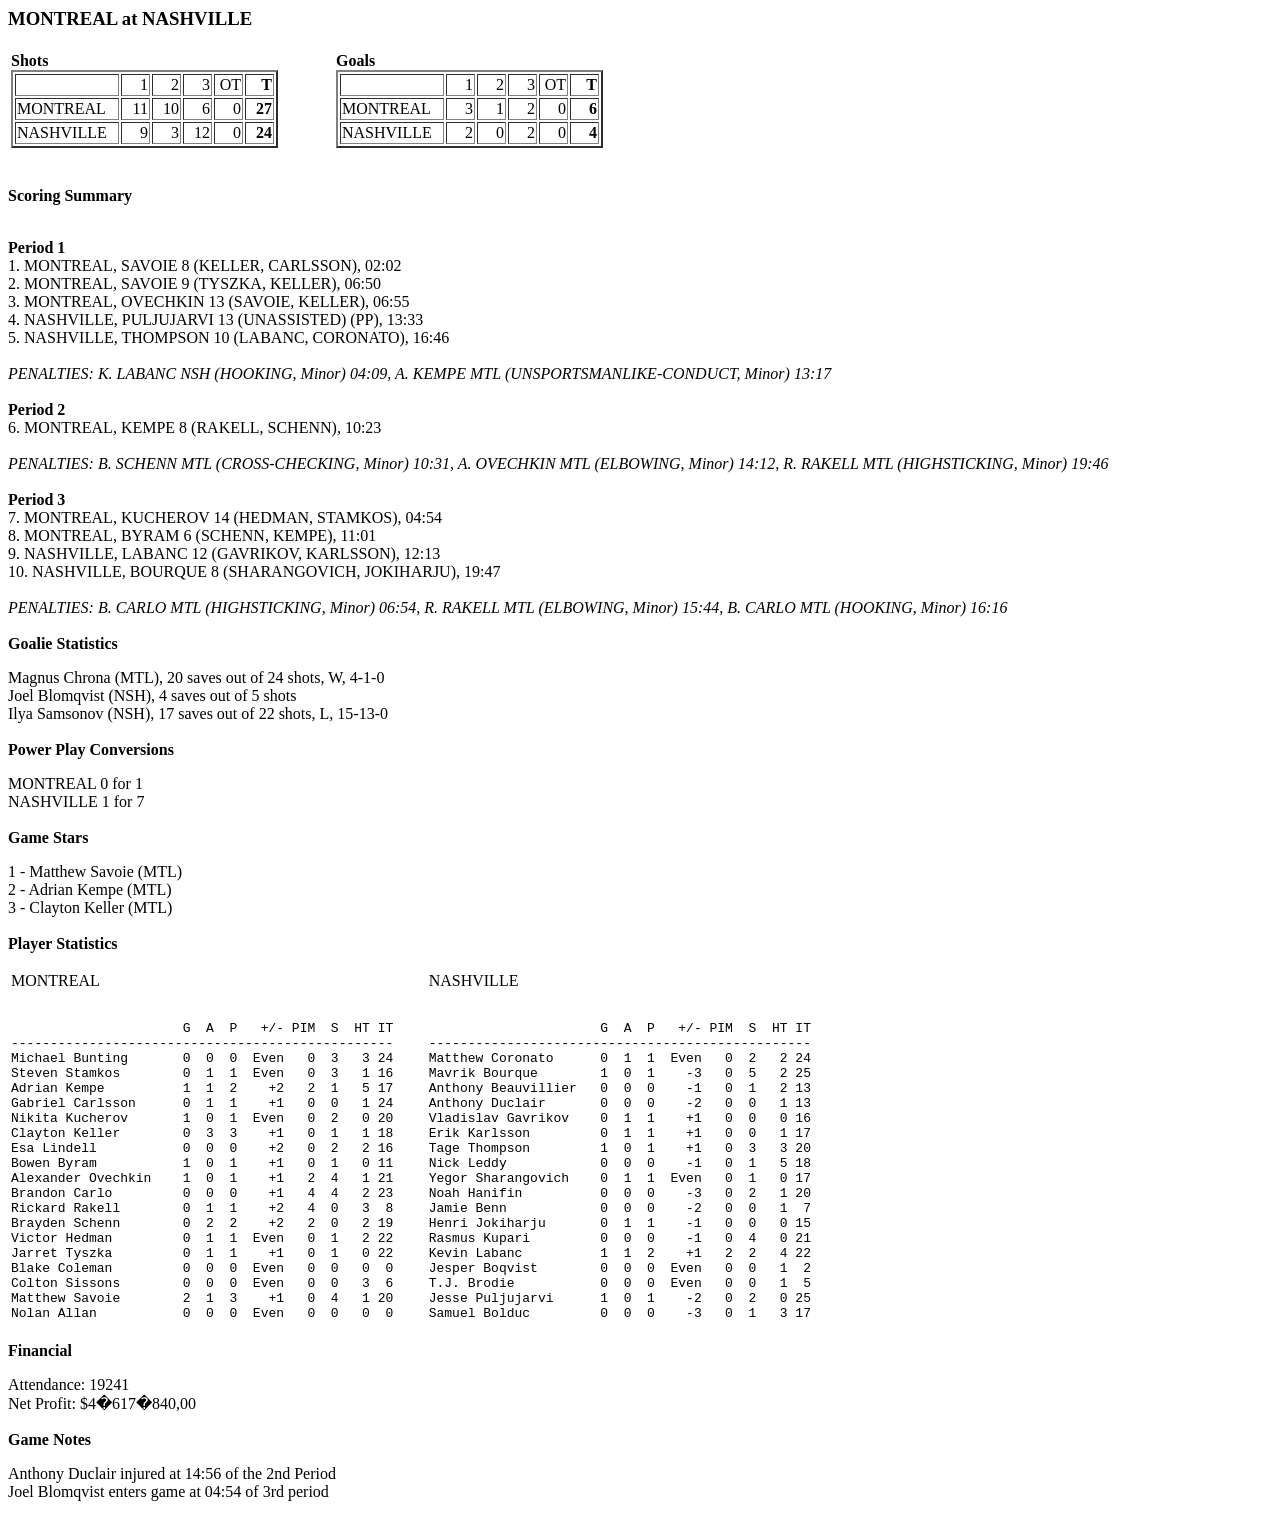
<file: tests/fixtures/auto/finale-y21/USHL21PLF-R4-7.html>
<HTML>
<!--Generated by FHL v1.5-->
<FONT SIZE -1><H3>MONTREAL at NASHVILLE</H3>
<TABLE><TR><TD>
<B>Shots</B><BR>
<TABLE BORDER=2><TR><TD WIDTH=100></TD><TD WIDTH=25 ALIGN=right>1</TD><TD WIDTH=25 ALIGN=right>2</TD><TD WIDTH=25 ALIGN=right>3</TD><TD WIDTH=25 ALIGN=right>OT</TD><TD WIDTH=25 ALIGN=right><B>T</B></TD></TR>
<TR><TD>MONTREAL  </TD>
<TD WIDTH=25 ALIGN=right>11</TD>
<TD WIDTH=25 ALIGN=right>10</TD>
<TD WIDTH=25 ALIGN=right>6</TD>
<TD WIDTH=25 ALIGN=right>0</TD>
<TD ALIGN=right><B>27</B></TD></TR>
<TR><TD>NASHVILLE </TD>
<TD WIDTH=25 ALIGN=right>9</TD>
<TD WIDTH=25 ALIGN=right>3</TD>
<TD WIDTH=25 ALIGN=right>12</TD>
<TD WIDTH=25 ALIGN=right>0</TD>
<TD ALIGN=right><B>24</B></TD></TR>
</TABLE></TD><TD WIDTH=50></TD><TD>
<B>Goals</B><BR>
<TABLE BORDER=2><TR><TD WIDTH=100></TD><TD WIDTH=25 ALIGN=right>1</TD><TD WIDTH=25 ALIGN=right>2</TD><TD WIDTH=25 ALIGN=right>3</TD><TD WIDTH=25 ALIGN=right>OT</TD><TD WIDTH=25 ALIGN=right><B>T</B></TD></TR>
<TR><TD>MONTREAL  </TD>
<TD WIDTH=25 ALIGN=right>3</TD>
<TD WIDTH=25 ALIGN=right>1</TD>
<TD WIDTH=25 ALIGN=right>2</TD>
<TD WIDTH=25 ALIGN=right>0</TD>
<TD WIDTH=25 ALIGN=right><B>6</B></TD></TR>
<TR><TD>NASHVILLE </TD>
<TD WIDTH=25 ALIGN=right>2</TD>
<TD WIDTH=25 ALIGN=right>0</TD>
<TD WIDTH=25 ALIGN=right>2</TD>
<TD WIDTH=25 ALIGN=right>0</TD>
<TD WIDTH=25 ALIGN=right><B>4</B></TD></TR>
</TABLE></TD></TR></TABLE><BR><BR>
<B>Scoring Summary</B><P>
<BR>
<B>Period 1</B><BR>
1. MONTREAL, SAVOIE 8 (KELLER, CARLSSON), 02:02<BR>
2. MONTREAL, SAVOIE 9 (TYSZKA, KELLER), 06:50<BR>
3. MONTREAL, OVECHKIN 13 (SAVOIE, KELLER), 06:55<BR>
4. NASHVILLE, PULJUJARVI 13 (UNASSISTED) (PP), 13:33<BR>
5. NASHVILLE, THOMPSON 10 (LABANC, CORONATO), 16:46<BR>
<BR>
<I>PENALTIES: K. LABANC NSH (HOOKING, Minor) 04:09, A. KEMPE MTL (UNSPORTSMANLIKE-CONDUCT, Minor) 13:17</I><BR>
<BR>
<B>Period 2</B><BR>
6. MONTREAL, KEMPE 8 (RAKELL, SCHENN), 10:23<BR>
<BR>
<I>PENALTIES: B. SCHENN MTL (CROSS-CHECKING, Minor) 10:31, A. OVECHKIN MTL (ELBOWING, Minor) 14:12, R. RAKELL MTL (HIGHSTICKING, Minor) 19:46</I><BR>
<BR>
<B>Period 3</B><BR>
7. MONTREAL, KUCHEROV 14 (HEDMAN, STAMKOS), 04:54<BR>
8. MONTREAL, BYRAM 6 (SCHENN, KEMPE), 11:01<BR>
9. NASHVILLE, LABANC 12 (GAVRIKOV, KARLSSON), 12:13<BR>
10. NASHVILLE, BOURQUE 8 (SHARANGOVICH, JOKIHARJU), 19:47<BR>
<BR>
<I>PENALTIES: B. CARLO MTL (HIGHSTICKING, Minor) 06:54, R. RAKELL MTL (ELBOWING, Minor) 15:44, B. CARLO MTL (HOOKING, Minor) 16:16</I><BR>

<BR><B>Goalie Statistics</B><P>
Magnus Chrona (MTL), 20 saves out of 24 shots,  W, 4-1-0<BR>
Joel Blomqvist (NSH), 4 saves out of 5 shots<BR>
Ilya Samsonov (NSH), 17 saves out of 22 shots,  L, 15-13-0<BR>
<BR><B>Power Play Conversions</B><P>
MONTREAL  0 for 1<BR>
NASHVILLE  1 for 7<BR>
<BR><B>Game Stars</B><P>
 1 - Matthew Savoie (MTL)<BR>
 2 - Adrian Kempe (MTL)<BR>
 3 - Clayton Keller (MTL)<BR>
<BR><B>Player Statistics</B><P>
<TABLE><TR>
<TD VALIGN=top>
MONTREAL<BR><BR><PRE>
                      G  A  P   +/- PIM  S  HT IT
-------------------------------------------------
Michael Bunting       0  0  0  Even   0  3   3 24
Steven Stamkos        0  1  1  Even   0  3   1 16
Adrian Kempe          1  1  2    +2   2  1   5 17
Gabriel Carlsson      0  1  1    +1   0  0   1 24
Nikita Kucherov       1  0  1  Even   0  2   0 20
Clayton Keller        0  3  3    +1   0  1   1 18
Esa Lindell           0  0  0    +2   0  2   2 16
Bowen Byram           1  0  1    +1   0  1   0 11
Alexander Ovechkin    1  0  1    +1   2  4   1 21
Brandon Carlo         0  0  0    +1   4  4   2 23
Rickard Rakell        0  1  1    +2   4  0   3  8
Brayden Schenn        0  2  2    +2   2  0   2 19
Victor Hedman         0  1  1  Even   0  1   2 22
Jarret Tyszka         0  1  1    +1   0  1   0 22
Blake Coleman         0  0  0  Even   0  0   0  0
Colton Sissons        0  0  0  Even   0  0   3  6
Matthew Savoie        2  1  3    +1   0  4   1 20
Nolan Allan           0  0  0  Even   0  0   0  0
</TD><TD><PRE>   </PRE></TD><TD>
<TD VALIGN=top>
NASHVILLE<BR><BR><PRE>
                      G  A  P   +/- PIM  S  HT IT
-------------------------------------------------
Matthew Coronato      0  1  1  Even   0  2   2 24
Mavrik Bourque        1  0  1    -3   0  5   2 25
Anthony Beauvillier   0  0  0    -1   0  1   2 13
Anthony Duclair       0  0  0    -2   0  0   1 13
Vladislav Gavrikov    0  1  1    +1   0  0   0 16
Erik Karlsson         0  1  1    +1   0  0   1 17
Tage Thompson         1  0  1    +1   0  3   3 20
Nick Leddy            0  0  0    -1   0  1   5 18
Yegor Sharangovich    0  1  1  Even   0  1   0 17
Noah Hanifin          0  0  0    -3   0  2   1 20
Jamie Benn            0  0  0    -2   0  0   1  7
Henri Jokiharju       0  1  1    -1   0  0   0 15
Rasmus Kupari         0  0  0    -1   0  4   0 21
Kevin Labanc          1  1  2    +1   2  2   4 22
Jesper Boqvist        0  0  0  Even   0  0   1  2
T.J. Brodie           0  0  0  Even   0  0   1  5
Jesse Puljujarvi      1  0  1    -2   0  2   0 25
Samuel Bolduc         0  0  0    -3   0  1   3 17
</TD><TD><PRE>   </PRE></TD><TD>
</TR></TABLE>
<BR><B>Financial</B><P>
Attendance: 19241<BR>
Net Profit: $4�617�840,00<BR>
<BR><B>Game Notes</B><P>
Anthony Duclair injured at 14:56 of the 2nd Period<BR>
Joel Blomqvist enters game at 04:54 of 3rd period<BR>

</HTML>
</file>
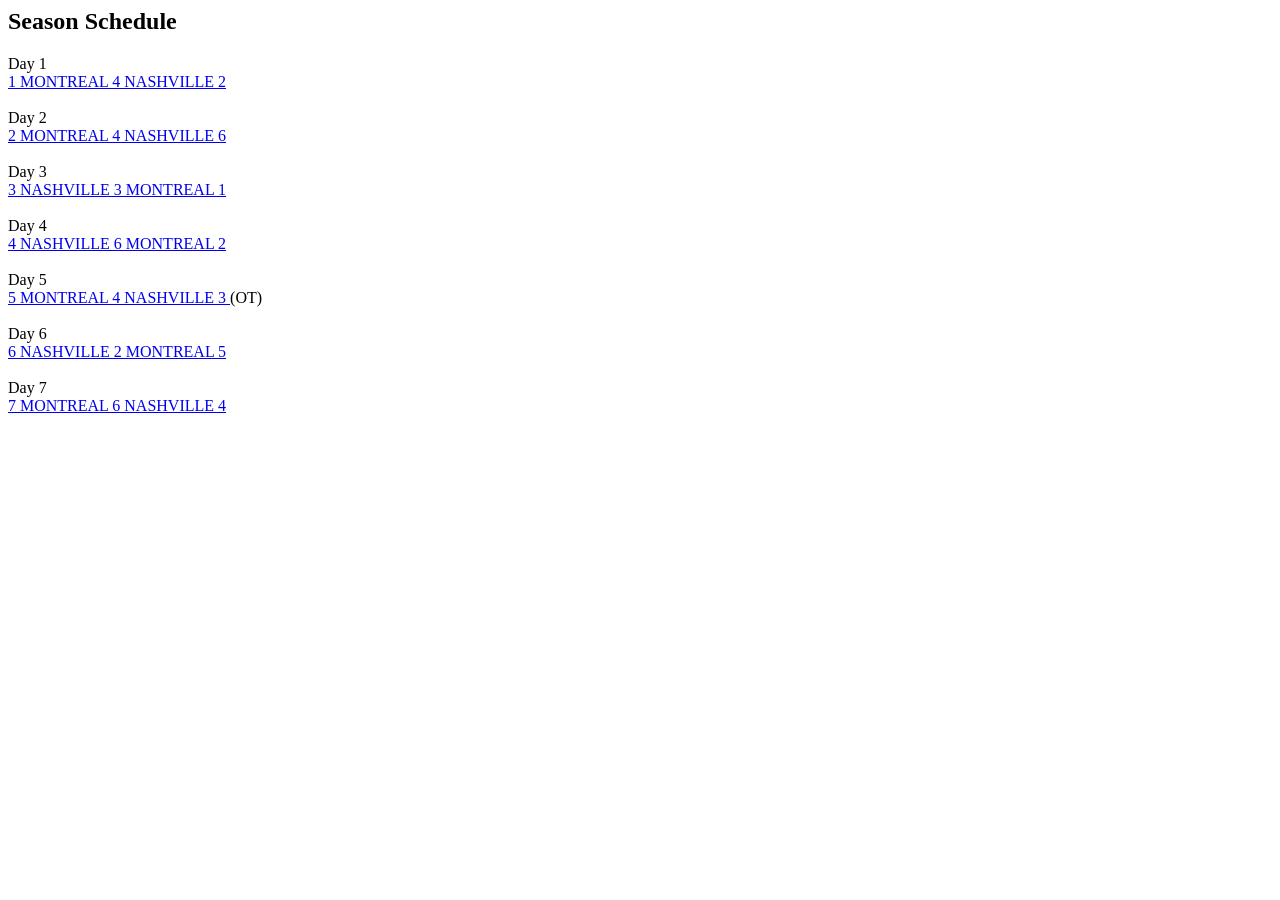
<file: tests/fixtures/auto/finale-y21/USHL21PLF-Round4-Schedule.html>
<HTML><TITLE>USHL21PLF League Schedule</TITLE>
<!-- Generated by FHL, FHL97546490 -->
<HTML><BODY><H2>Season Schedule</H2>
Day 1 <BR>
<A HREF=USHL21PLF-R4-1.html> 1   MONTREAL 4  NASHVILLE 2 
</A>
<BR>
<BR>Day 2 <BR> 
<A HREF=USHL21PLF-R4-2.html> 2   MONTREAL 4  NASHVILLE 6 
</A>
<BR>
<BR>Day 3 <BR> 
<A HREF=USHL21PLF-R4-3.html> 3   NASHVILLE 3  MONTREAL 1 
</A>
<BR>
<BR>Day 4 <BR> 
<A HREF=USHL21PLF-R4-4.html> 4   NASHVILLE 6  MONTREAL 2 
</A>
<BR>
<BR>Day 5 <BR> 
<A HREF=USHL21PLF-R4-5.html> 5   MONTREAL 4  NASHVILLE 3 
</A>
(OT)
<BR>
<BR>Day 6 <BR> 
<A HREF=USHL21PLF-R4-6.html> 6   NASHVILLE 2  MONTREAL 5 
</A>
<BR>
<BR>Day 7 <BR> 
<A HREF=USHL21PLF-R4-7.html> 7   MONTREAL 6  NASHVILLE 4 
</A>
<BR>
</BODY></HTML>
</file>
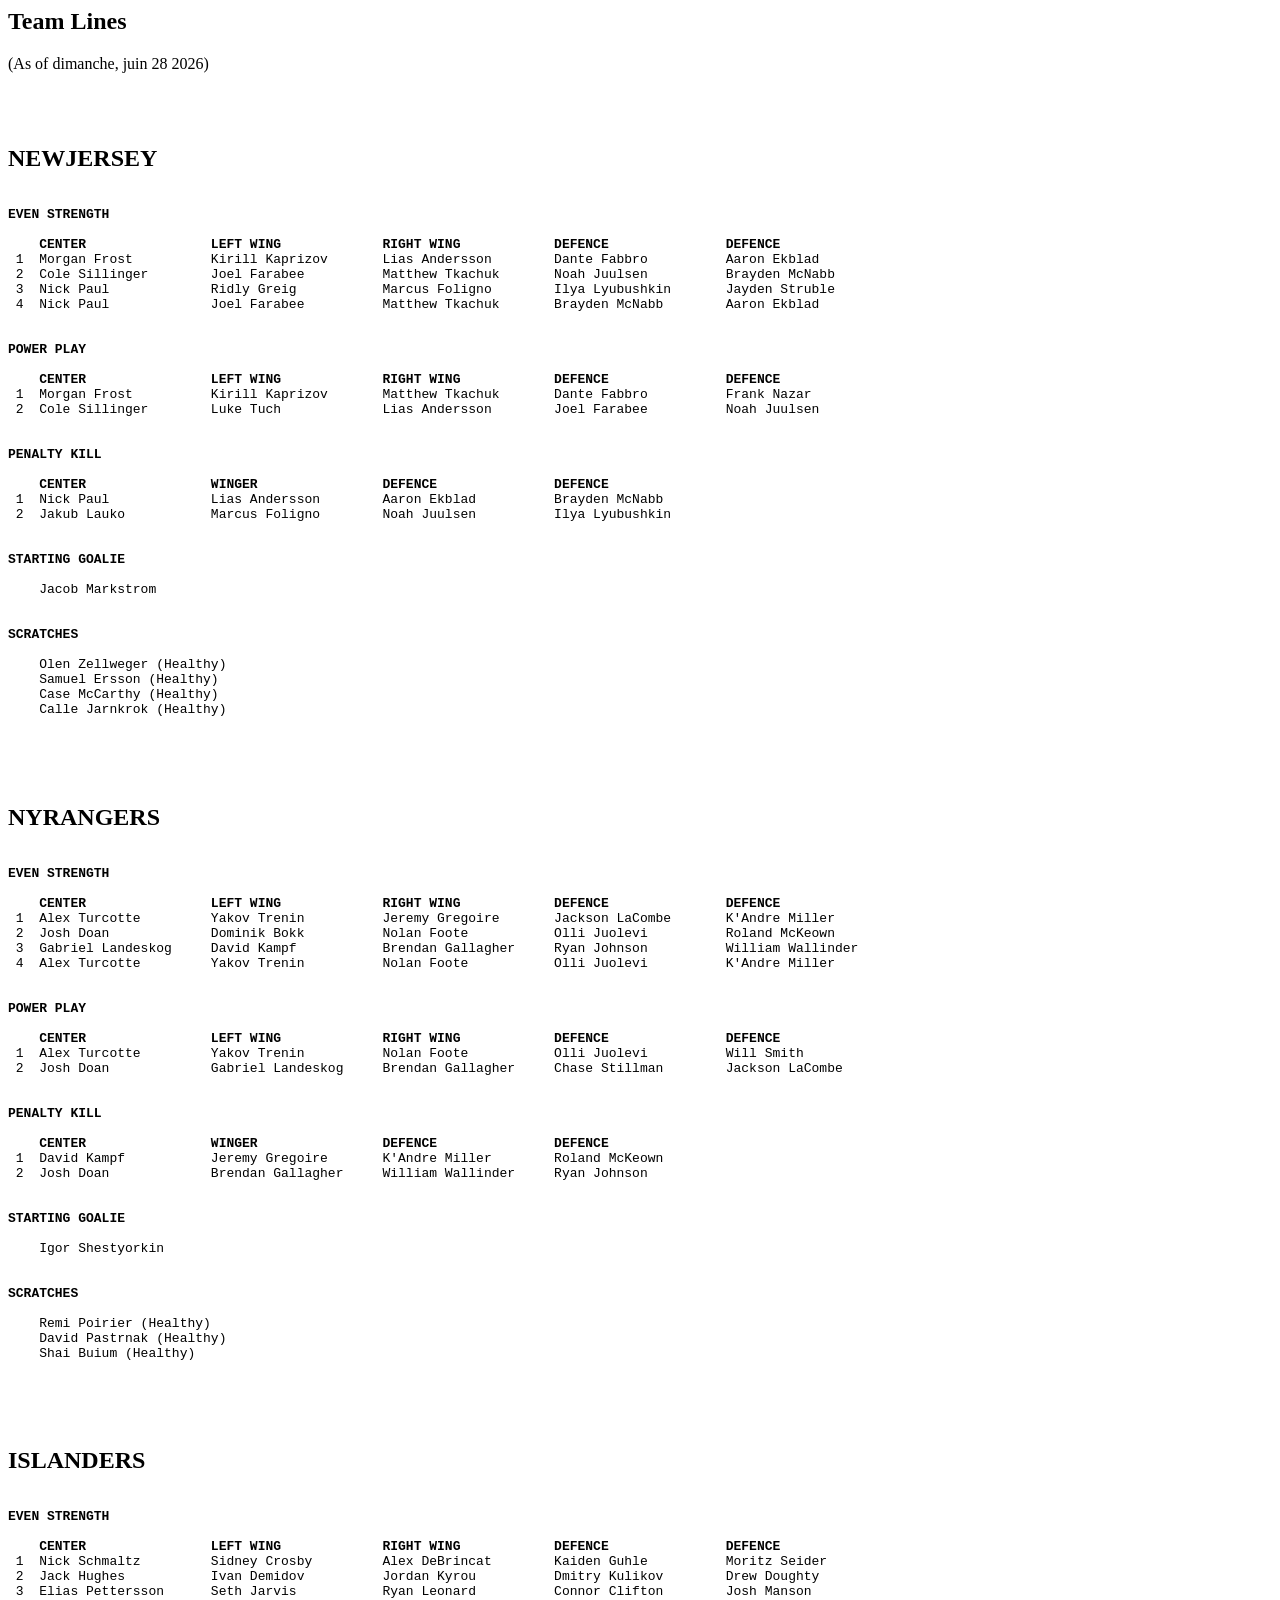
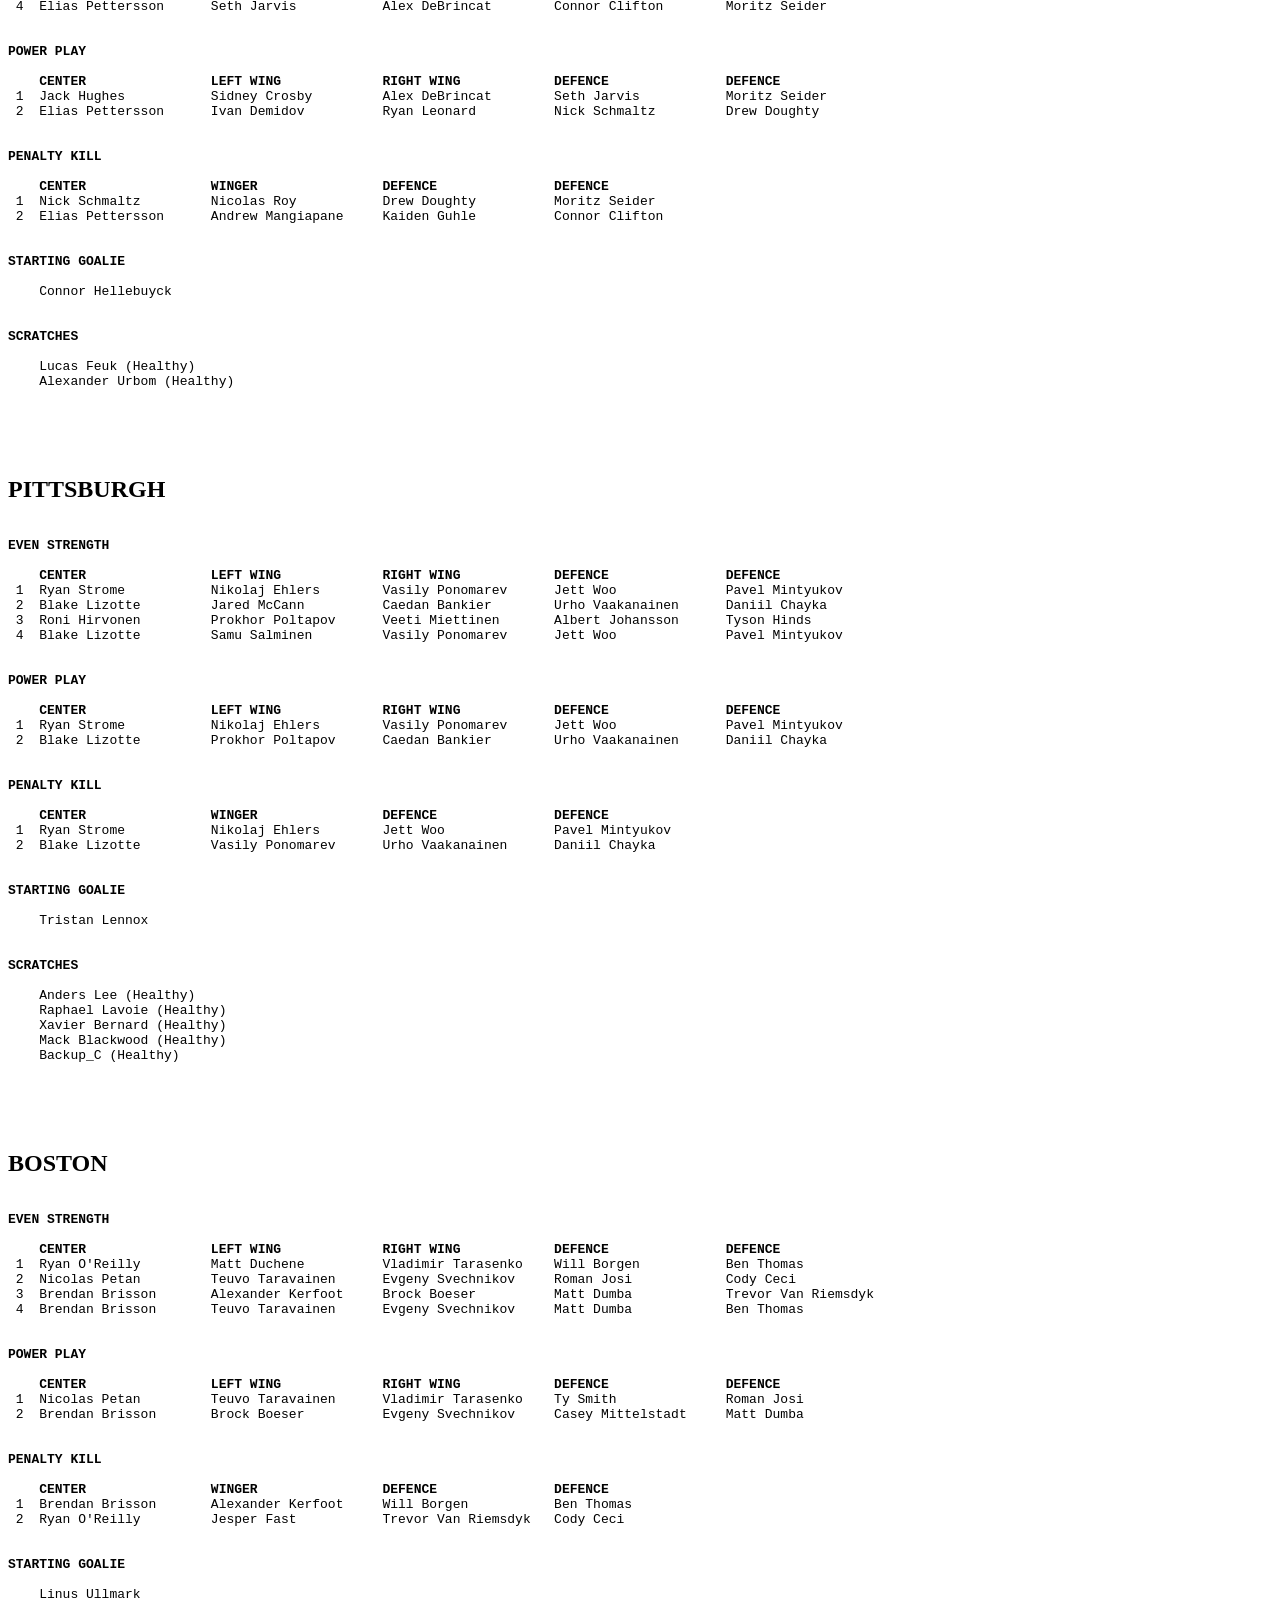
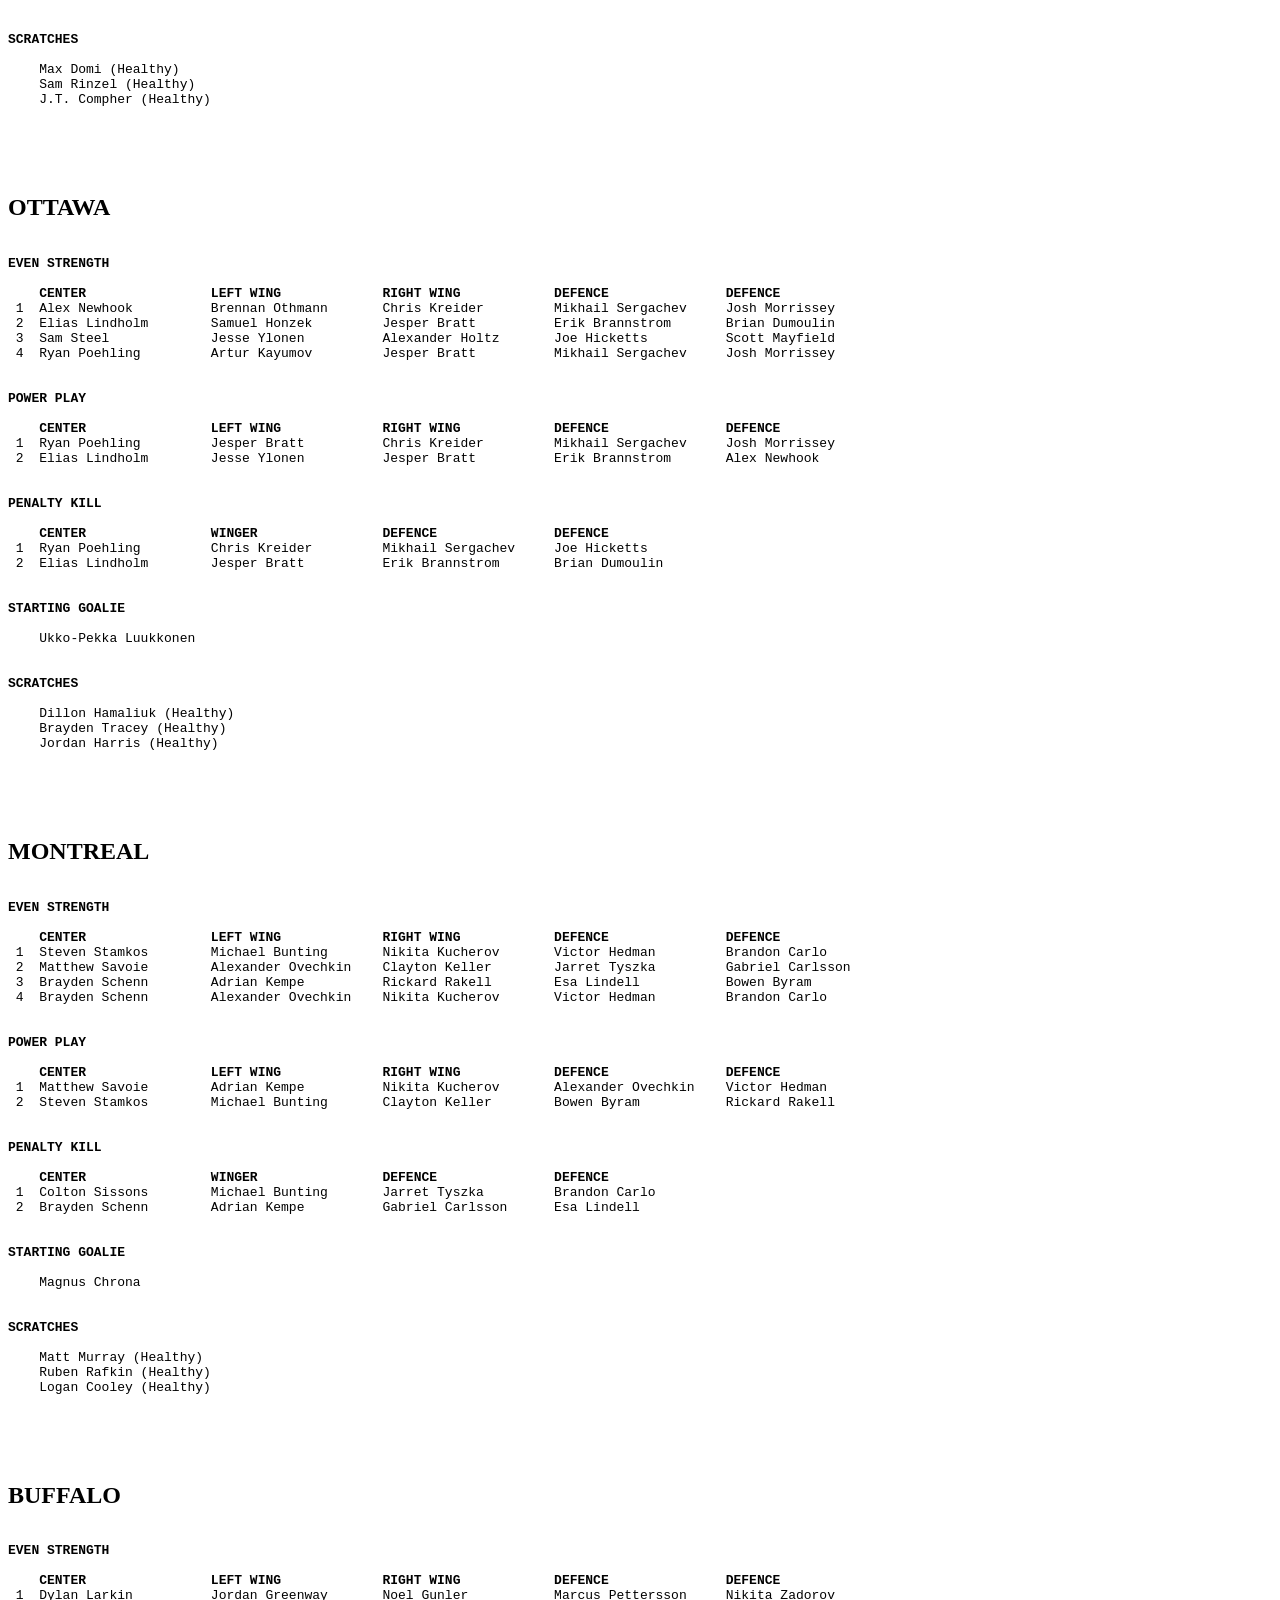
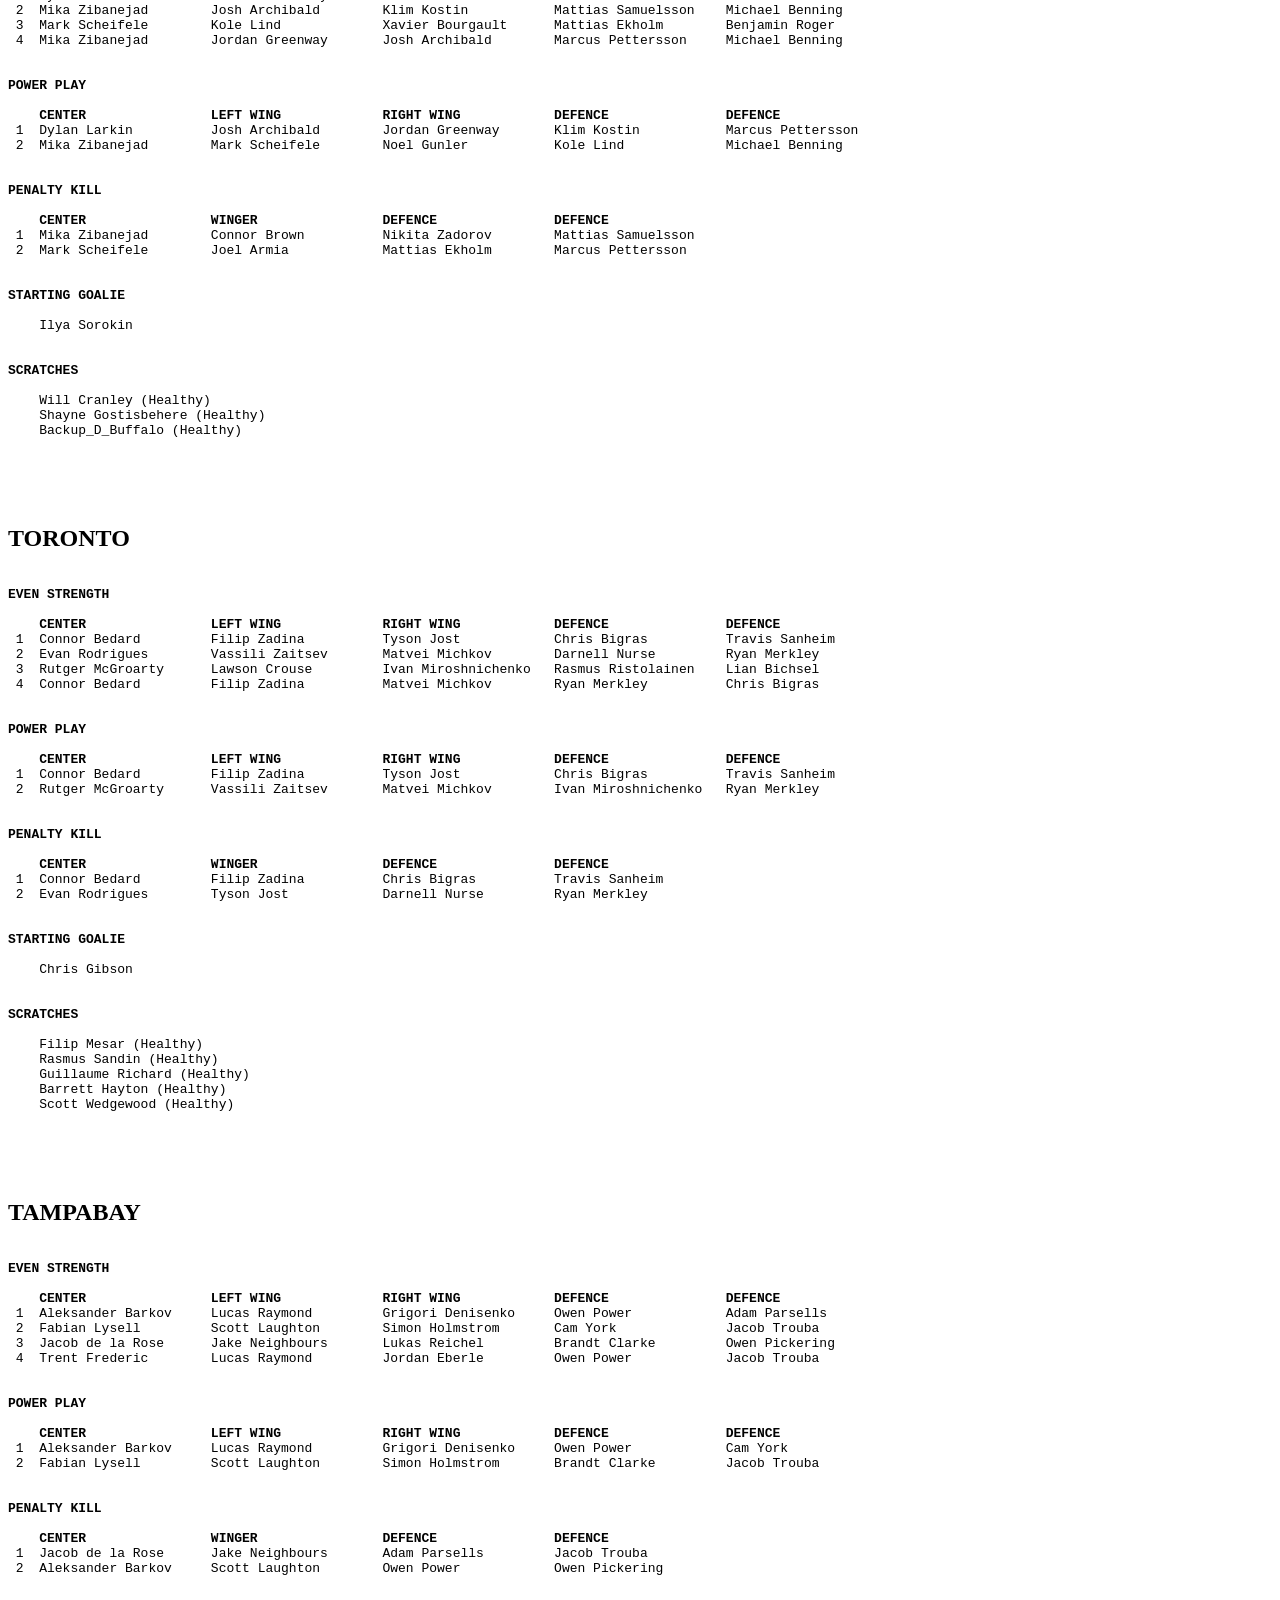
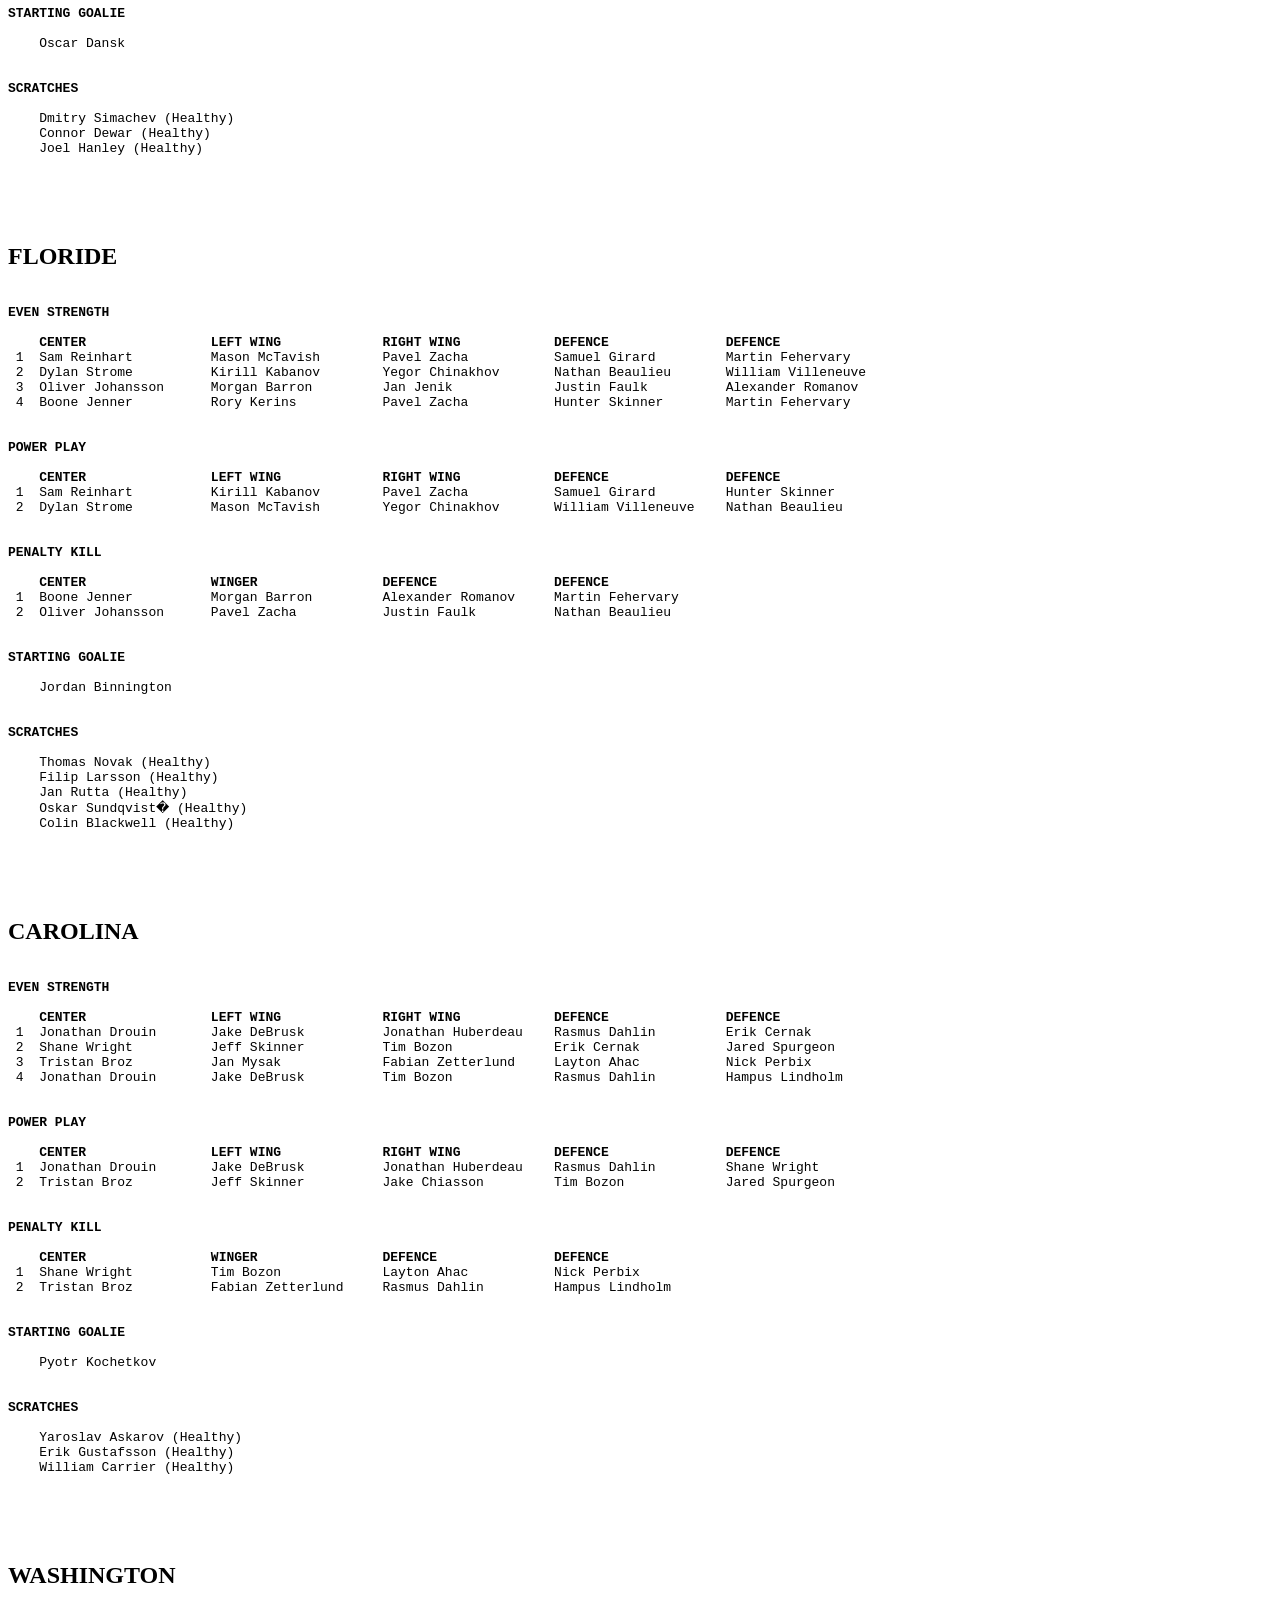
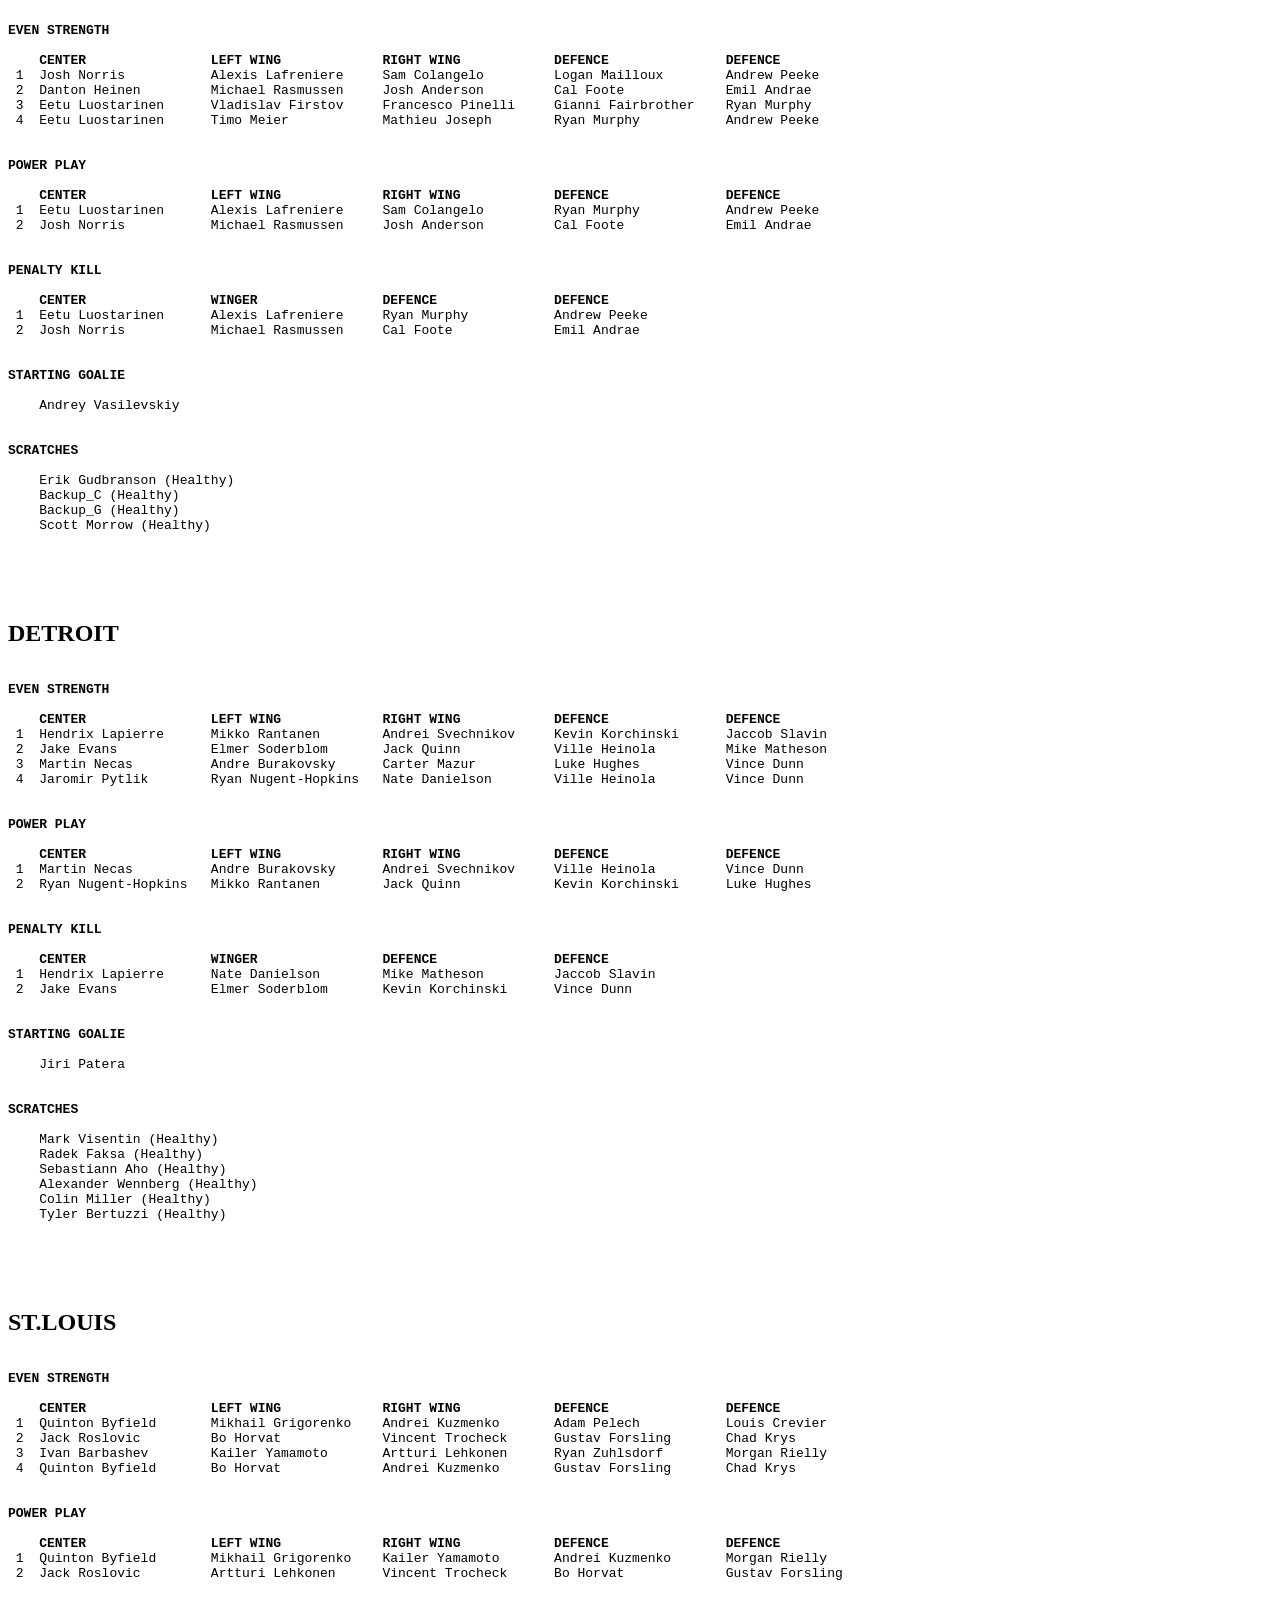
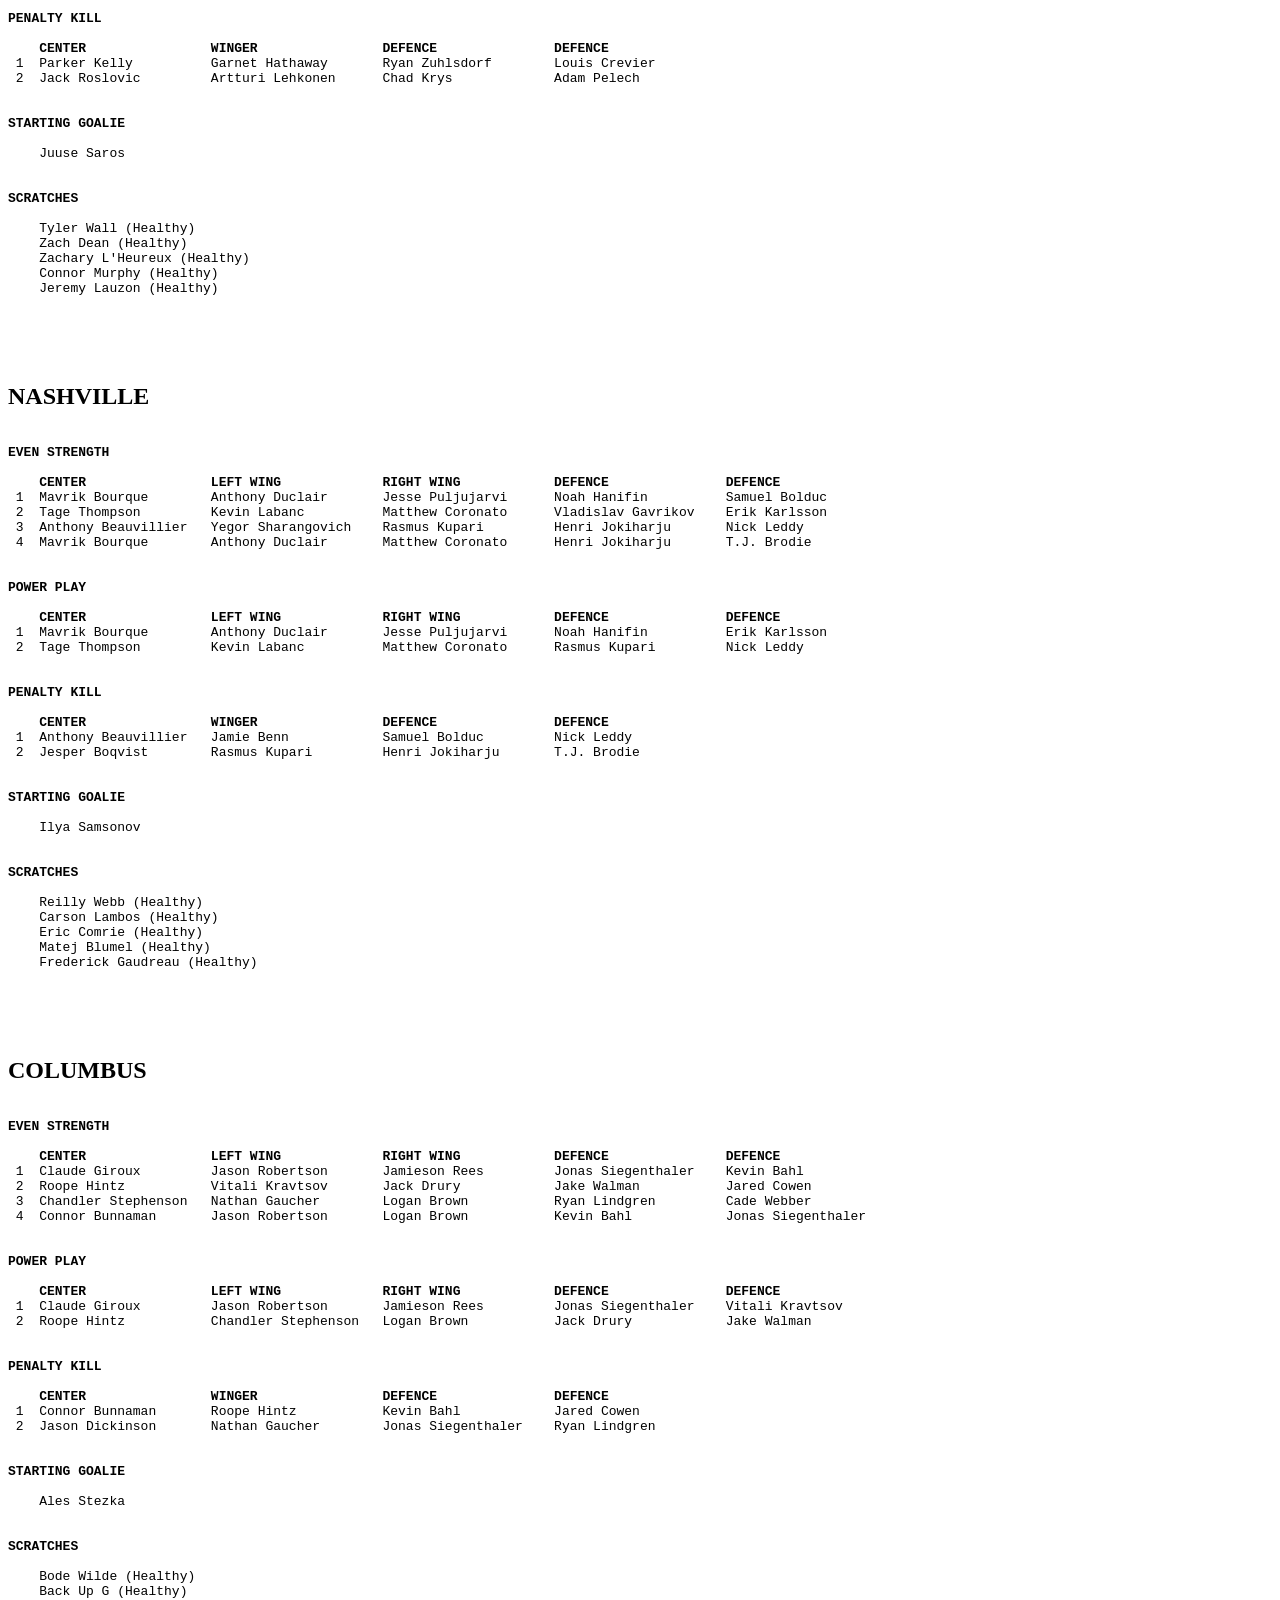
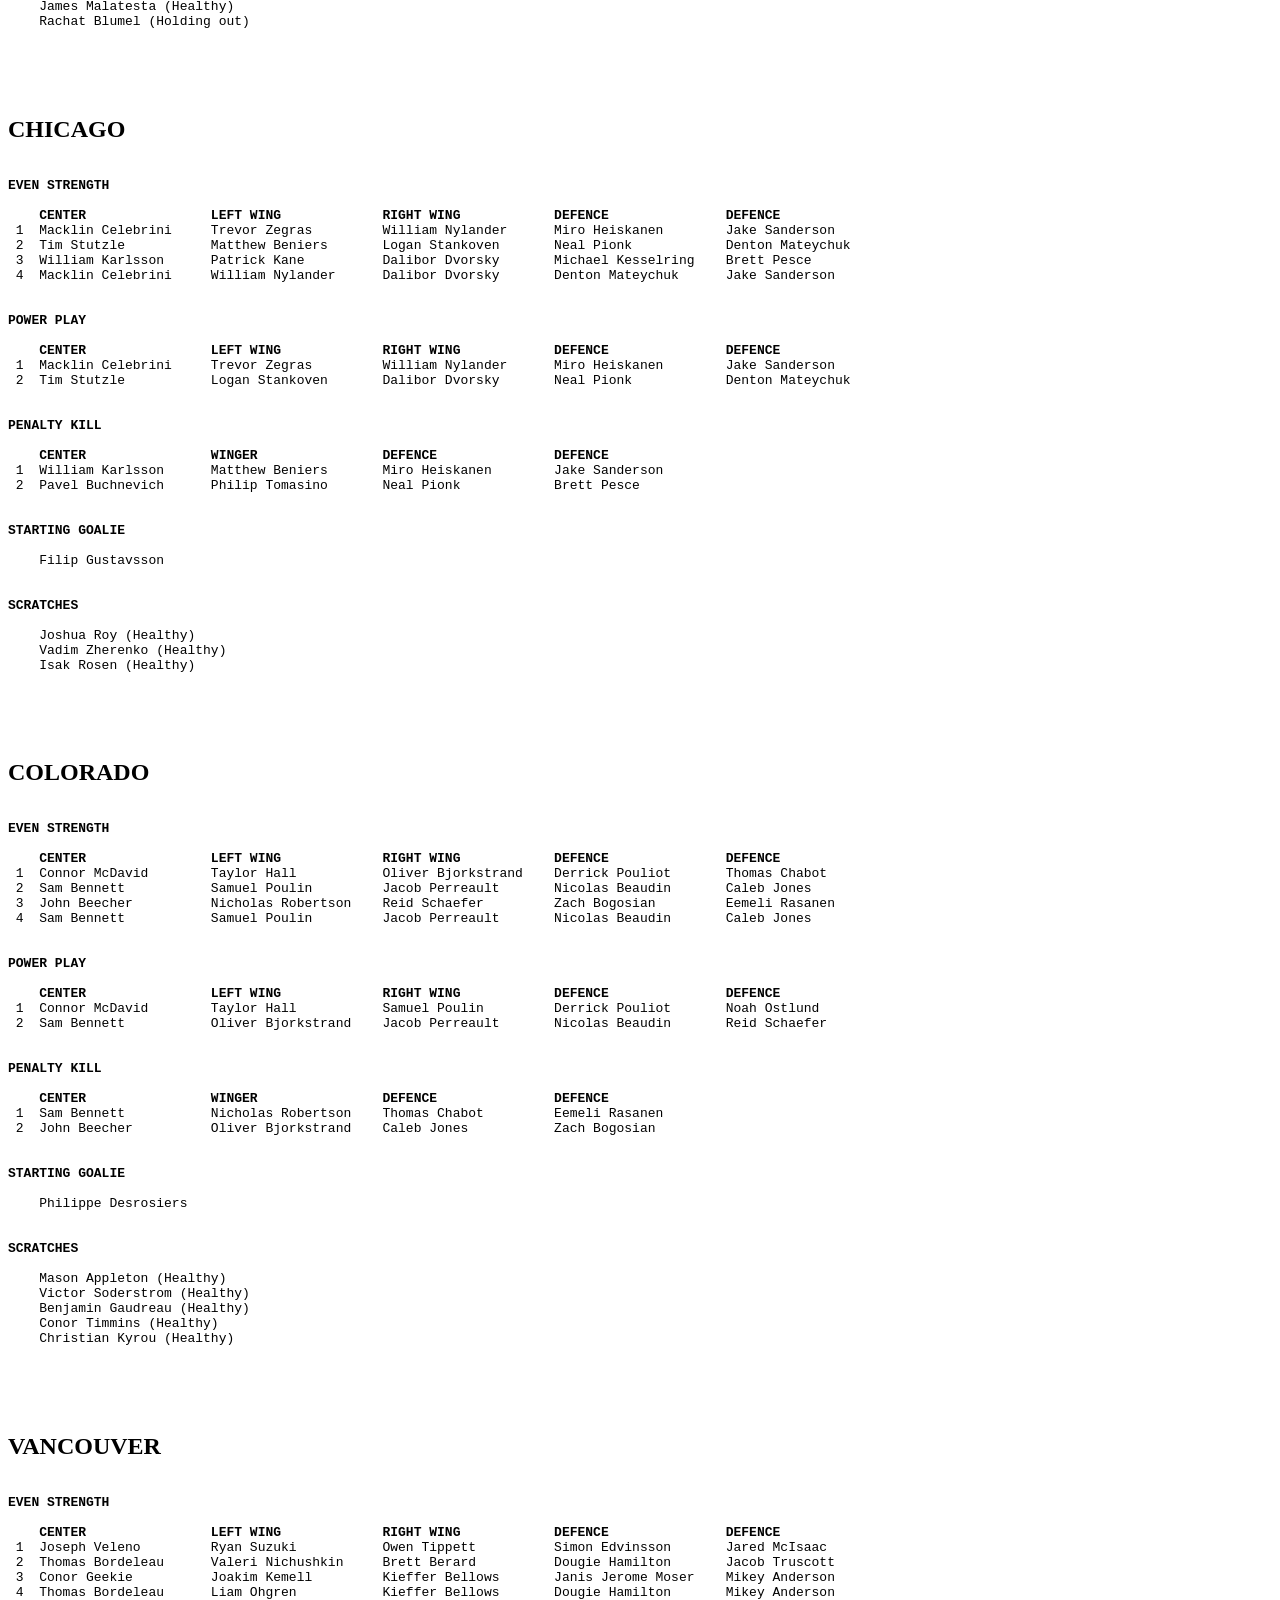
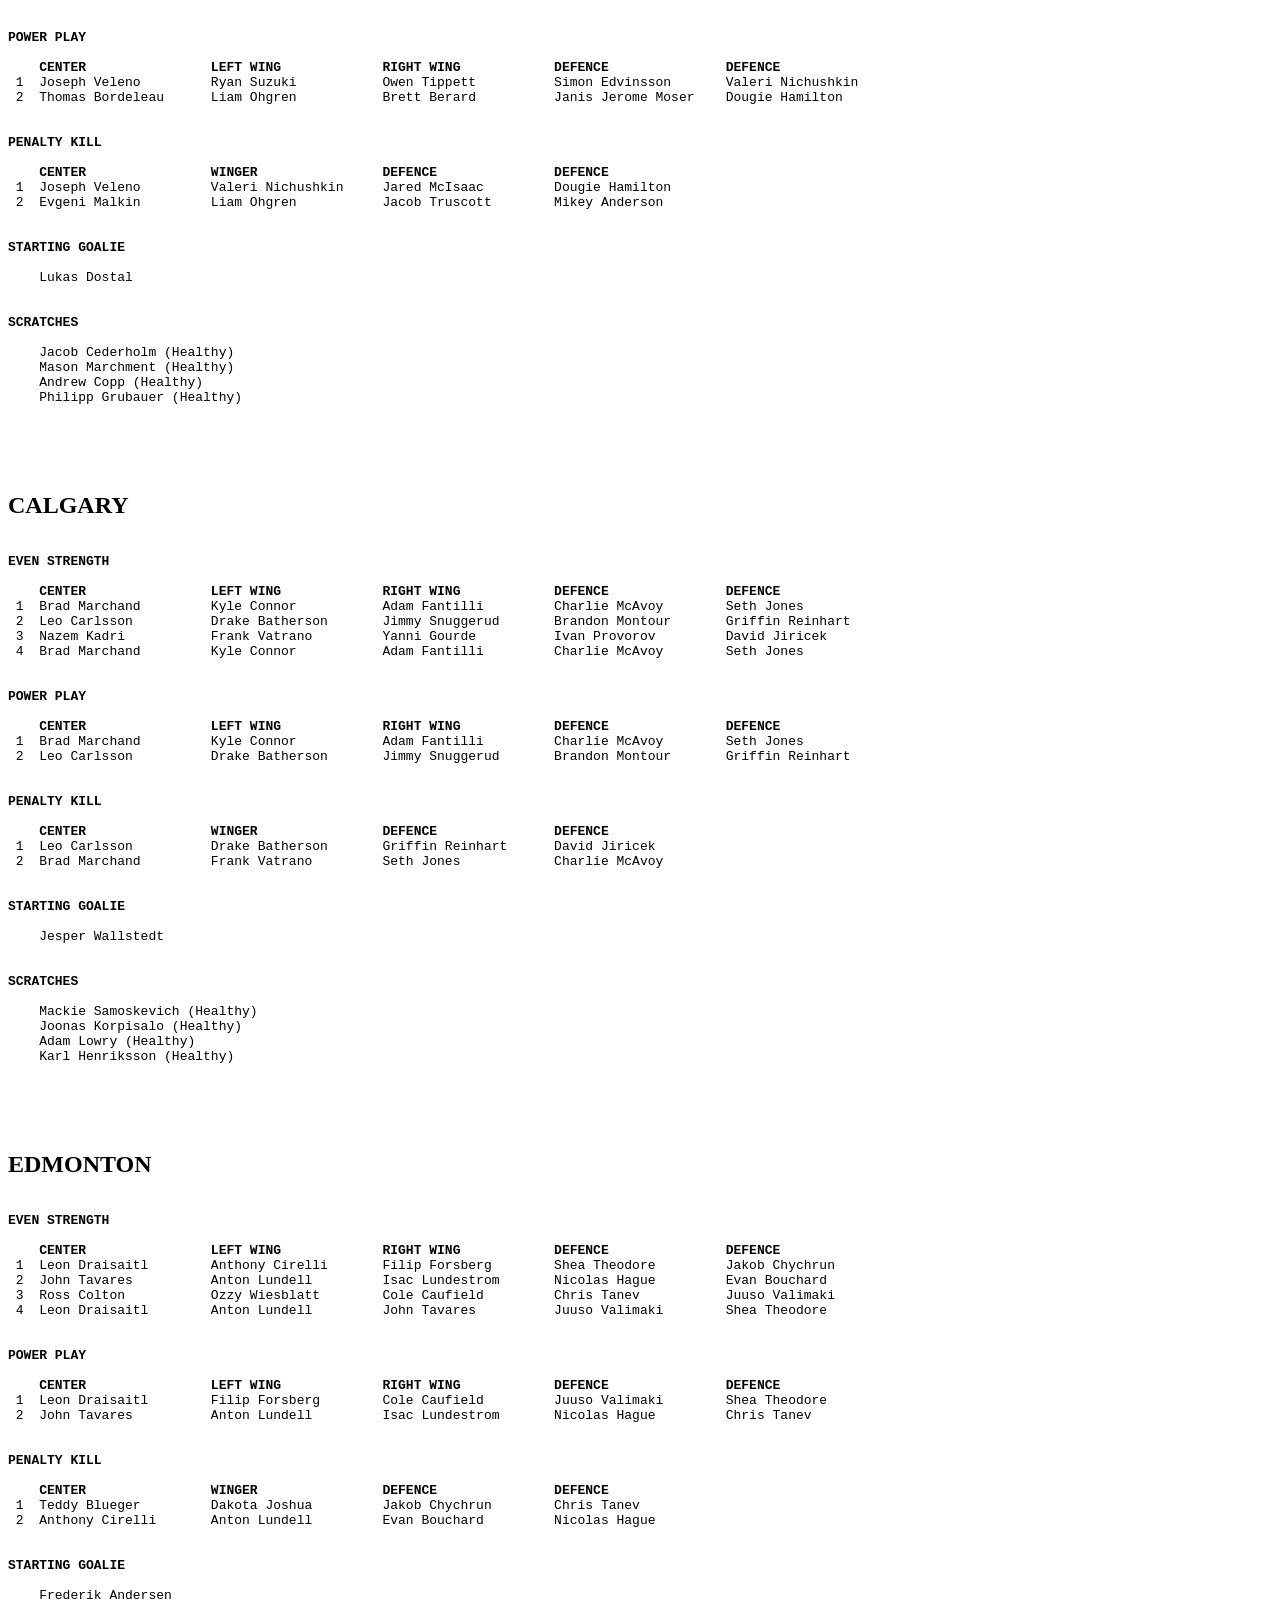
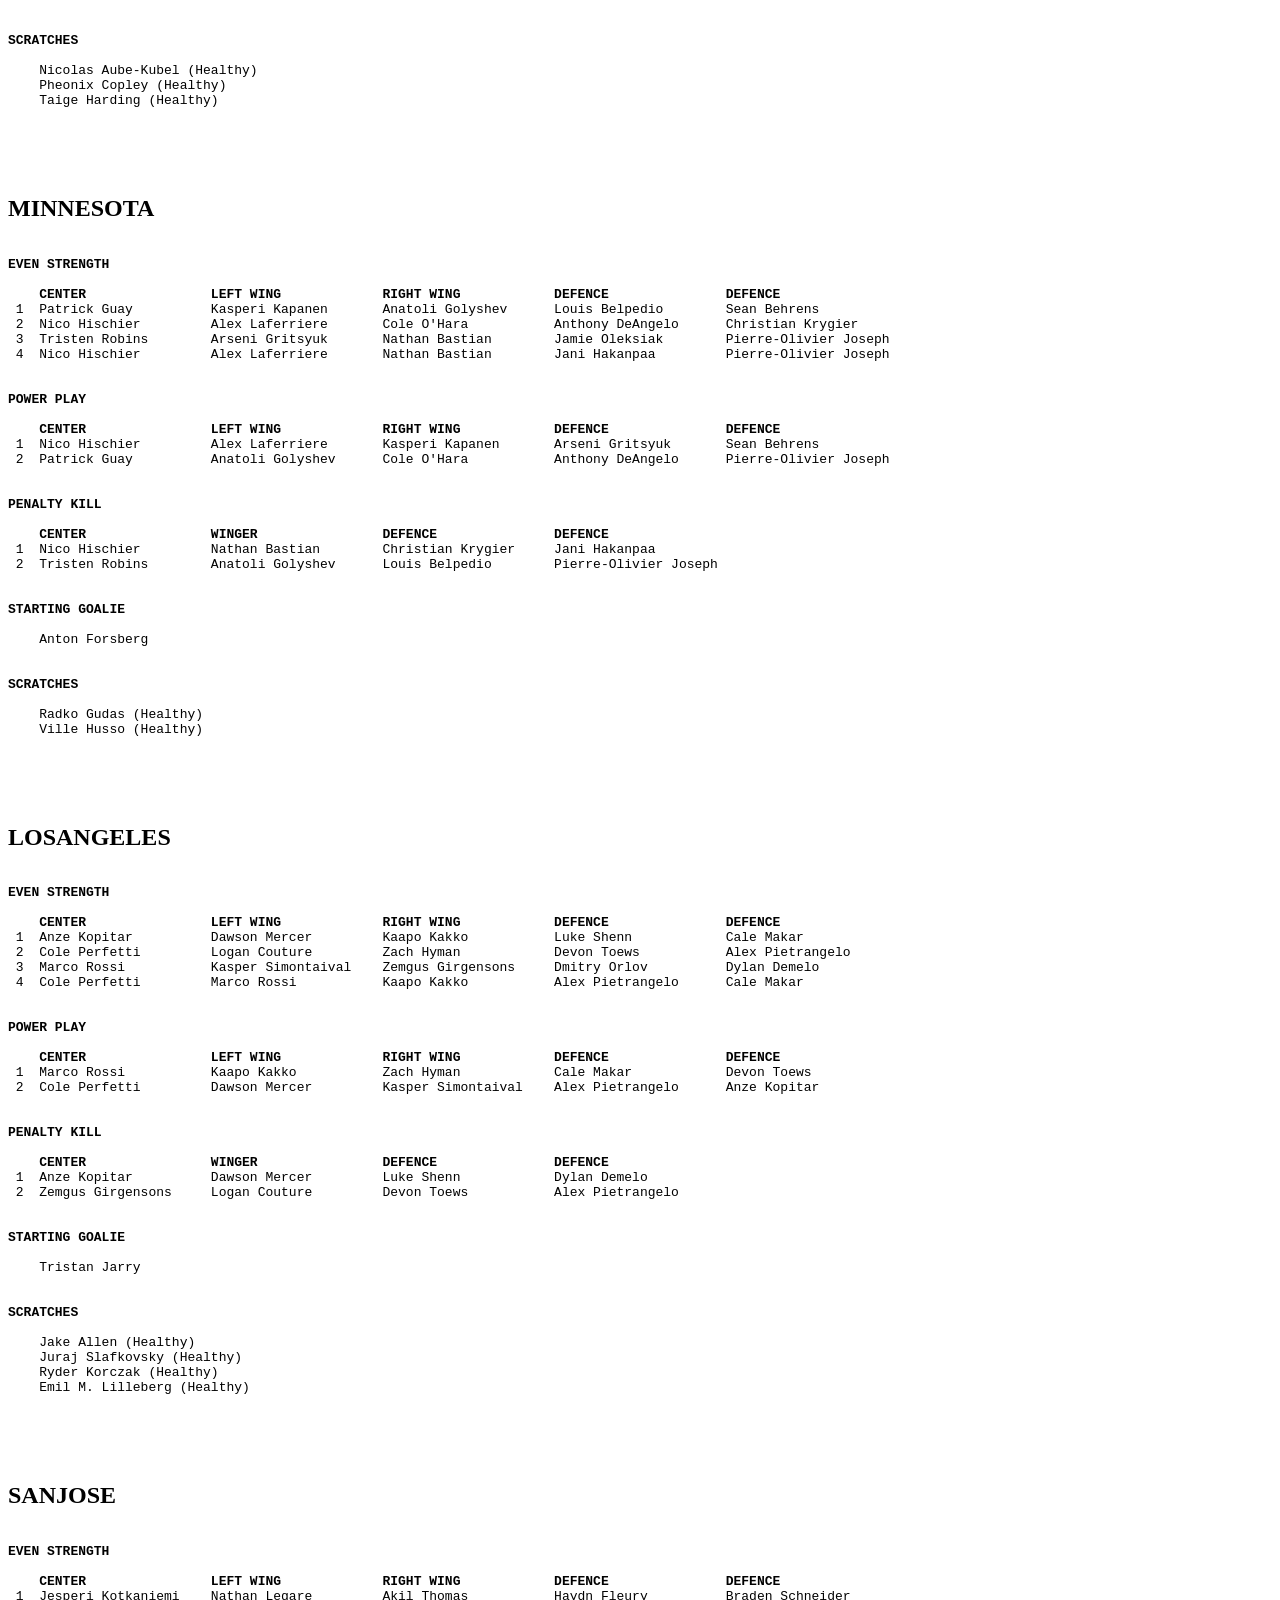
<file: tests/fixtures/auto/finale-y21/USHL21PLFLines.html>
<HTML><TITLE>USHL21PLF Team Lines</TITLE>
<!-- Generated by FHL, FHL97546490 -->
<H2>Team Lines</H2>
<P>(As of dimanche, juin 28 2026)</P><BR><BR>
<H2><A NAME=NEWJERSEY >NEWJERSEY</A></H2>
<PRE><BR><B>EVEN STRENGTH<BR></B>
<B>    CENTER                LEFT WING             RIGHT WING            DEFENCE               DEFENCE</B>
 1  Morgan Frost          Kirill Kaprizov       Lias Andersson        Dante Fabbro          Aaron Ekblad
 2  Cole Sillinger        Joel Farabee          Matthew Tkachuk       Noah Juulsen          Brayden McNabb
 3  Nick Paul             Ridly Greig           Marcus Foligno        Ilya Lyubushkin       Jayden Struble
 4  Nick Paul             Joel Farabee          Matthew Tkachuk       Brayden McNabb        Aaron Ekblad
<BR><BR><B>POWER PLAY<BR></B>
<B>    CENTER                LEFT WING             RIGHT WING            DEFENCE               DEFENCE</B>
 1  Morgan Frost          Kirill Kaprizov       Matthew Tkachuk       Dante Fabbro          Frank Nazar
 2  Cole Sillinger        Luke Tuch             Lias Andersson        Joel Farabee          Noah Juulsen
<BR><BR><B>PENALTY KILL<BR></B>
<B>    CENTER                WINGER                DEFENCE               DEFENCE</B>
 1  Nick Paul             Lias Andersson        Aaron Ekblad          Brayden McNabb
 2  Jakub Lauko           Marcus Foligno        Noah Juulsen          Ilya Lyubushkin
<BR><BR><B>STARTING GOALIE</B><BR>
    Jacob Markstrom
<BR><BR><B>SCRATCHES</B><BR>
    Olen Zellweger (Healthy)
    Samuel Ersson (Healthy)
    Case McCarthy (Healthy)
    Calle Jarnkrok (Healthy)
</PRE><BR><BR><BR>
<H2><A NAME=NYRANGERS >NYRANGERS</A></H2>
<PRE><BR><B>EVEN STRENGTH<BR></B>
<B>    CENTER                LEFT WING             RIGHT WING            DEFENCE               DEFENCE</B>
 1  Alex Turcotte         Yakov Trenin          Jeremy Gregoire       Jackson LaCombe       K'Andre Miller
 2  Josh Doan             Dominik Bokk          Nolan Foote           Olli Juolevi          Roland McKeown
 3  Gabriel Landeskog     David Kampf           Brendan Gallagher     Ryan Johnson          William Wallinder
 4  Alex Turcotte         Yakov Trenin          Nolan Foote           Olli Juolevi          K'Andre Miller
<BR><BR><B>POWER PLAY<BR></B>
<B>    CENTER                LEFT WING             RIGHT WING            DEFENCE               DEFENCE</B>
 1  Alex Turcotte         Yakov Trenin          Nolan Foote           Olli Juolevi          Will Smith
 2  Josh Doan             Gabriel Landeskog     Brendan Gallagher     Chase Stillman        Jackson LaCombe
<BR><BR><B>PENALTY KILL<BR></B>
<B>    CENTER                WINGER                DEFENCE               DEFENCE</B>
 1  David Kampf           Jeremy Gregoire       K'Andre Miller        Roland McKeown
 2  Josh Doan             Brendan Gallagher     William Wallinder     Ryan Johnson
<BR><BR><B>STARTING GOALIE</B><BR>
    Igor Shestyorkin
<BR><BR><B>SCRATCHES</B><BR>
    Remi Poirier (Healthy)
    David Pastrnak (Healthy)
    Shai Buium (Healthy)
</PRE><BR><BR><BR>
<H2><A NAME=ISLANDERS >ISLANDERS</A></H2>
<PRE><BR><B>EVEN STRENGTH<BR></B>
<B>    CENTER                LEFT WING             RIGHT WING            DEFENCE               DEFENCE</B>
 1  Nick Schmaltz         Sidney Crosby         Alex DeBrincat        Kaiden Guhle          Moritz Seider
 2  Jack Hughes           Ivan Demidov          Jordan Kyrou          Dmitry Kulikov        Drew Doughty
 3  Elias Pettersson      Seth Jarvis           Ryan Leonard          Connor Clifton        Josh Manson
 4  Elias Pettersson      Seth Jarvis           Alex DeBrincat        Connor Clifton        Moritz Seider
<BR><BR><B>POWER PLAY<BR></B>
<B>    CENTER                LEFT WING             RIGHT WING            DEFENCE               DEFENCE</B>
 1  Jack Hughes           Sidney Crosby         Alex DeBrincat        Seth Jarvis           Moritz Seider
 2  Elias Pettersson      Ivan Demidov          Ryan Leonard          Nick Schmaltz         Drew Doughty
<BR><BR><B>PENALTY KILL<BR></B>
<B>    CENTER                WINGER                DEFENCE               DEFENCE</B>
 1  Nick Schmaltz         Nicolas Roy           Drew Doughty          Moritz Seider
 2  Elias Pettersson      Andrew Mangiapane     Kaiden Guhle          Connor Clifton
<BR><BR><B>STARTING GOALIE</B><BR>
    Connor Hellebuyck
<BR><BR><B>SCRATCHES</B><BR>
    Lucas Feuk (Healthy)
    Alexander Urbom (Healthy)
</PRE><BR><BR><BR>
<H2><A NAME=PITTSBURGH>PITTSBURGH</A></H2>
<PRE><BR><B>EVEN STRENGTH<BR></B>
<B>    CENTER                LEFT WING             RIGHT WING            DEFENCE               DEFENCE</B>
 1  Ryan Strome           Nikolaj Ehlers        Vasily Ponomarev      Jett Woo              Pavel Mintyukov
 2  Blake Lizotte         Jared McCann          Caedan Bankier        Urho Vaakanainen      Daniil Chayka
 3  Roni Hirvonen         Prokhor Poltapov      Veeti Miettinen       Albert Johansson      Tyson Hinds
 4  Blake Lizotte         Samu Salminen         Vasily Ponomarev      Jett Woo              Pavel Mintyukov
<BR><BR><B>POWER PLAY<BR></B>
<B>    CENTER                LEFT WING             RIGHT WING            DEFENCE               DEFENCE</B>
 1  Ryan Strome           Nikolaj Ehlers        Vasily Ponomarev      Jett Woo              Pavel Mintyukov
 2  Blake Lizotte         Prokhor Poltapov      Caedan Bankier        Urho Vaakanainen      Daniil Chayka
<BR><BR><B>PENALTY KILL<BR></B>
<B>    CENTER                WINGER                DEFENCE               DEFENCE</B>
 1  Ryan Strome           Nikolaj Ehlers        Jett Woo              Pavel Mintyukov
 2  Blake Lizotte         Vasily Ponomarev      Urho Vaakanainen      Daniil Chayka
<BR><BR><B>STARTING GOALIE</B><BR>
    Tristan Lennox
<BR><BR><B>SCRATCHES</B><BR>
    Anders Lee (Healthy)
    Raphael Lavoie (Healthy)
    Xavier Bernard (Healthy)
    Mack Blackwood (Healthy)
    Backup_C (Healthy)
</PRE><BR><BR><BR>
<H2><A NAME=BOSTON    >BOSTON</A></H2>
<PRE><BR><B>EVEN STRENGTH<BR></B>
<B>    CENTER                LEFT WING             RIGHT WING            DEFENCE               DEFENCE</B>
 1  Ryan O'Reilly         Matt Duchene          Vladimir Tarasenko    Will Borgen           Ben Thomas
 2  Nicolas Petan         Teuvo Taravainen      Evgeny Svechnikov     Roman Josi            Cody Ceci
 3  Brendan Brisson       Alexander Kerfoot     Brock Boeser          Matt Dumba            Trevor Van Riemsdyk
 4  Brendan Brisson       Teuvo Taravainen      Evgeny Svechnikov     Matt Dumba            Ben Thomas
<BR><BR><B>POWER PLAY<BR></B>
<B>    CENTER                LEFT WING             RIGHT WING            DEFENCE               DEFENCE</B>
 1  Nicolas Petan         Teuvo Taravainen      Vladimir Tarasenko    Ty Smith              Roman Josi
 2  Brendan Brisson       Brock Boeser          Evgeny Svechnikov     Casey Mittelstadt     Matt Dumba
<BR><BR><B>PENALTY KILL<BR></B>
<B>    CENTER                WINGER                DEFENCE               DEFENCE</B>
 1  Brendan Brisson       Alexander Kerfoot     Will Borgen           Ben Thomas
 2  Ryan O'Reilly         Jesper Fast           Trevor Van Riemsdyk   Cody Ceci
<BR><BR><B>STARTING GOALIE</B><BR>
    Linus Ullmark
<BR><BR><B>SCRATCHES</B><BR>
    Max Domi (Healthy)
    Sam Rinzel (Healthy)
    J.T. Compher (Healthy)
</PRE><BR><BR><BR>
<H2><A NAME=OTTAWA    >OTTAWA</A></H2>
<PRE><BR><B>EVEN STRENGTH<BR></B>
<B>    CENTER                LEFT WING             RIGHT WING            DEFENCE               DEFENCE</B>
 1  Alex Newhook          Brennan Othmann       Chris Kreider         Mikhail Sergachev     Josh Morrissey
 2  Elias Lindholm        Samuel Honzek         Jesper Bratt          Erik Brannstrom       Brian Dumoulin
 3  Sam Steel             Jesse Ylonen          Alexander Holtz       Joe Hicketts          Scott Mayfield
 4  Ryan Poehling         Artur Kayumov         Jesper Bratt          Mikhail Sergachev     Josh Morrissey
<BR><BR><B>POWER PLAY<BR></B>
<B>    CENTER                LEFT WING             RIGHT WING            DEFENCE               DEFENCE</B>
 1  Ryan Poehling         Jesper Bratt          Chris Kreider         Mikhail Sergachev     Josh Morrissey
 2  Elias Lindholm        Jesse Ylonen          Jesper Bratt          Erik Brannstrom       Alex Newhook
<BR><BR><B>PENALTY KILL<BR></B>
<B>    CENTER                WINGER                DEFENCE               DEFENCE</B>
 1  Ryan Poehling         Chris Kreider         Mikhail Sergachev     Joe Hicketts
 2  Elias Lindholm        Jesper Bratt          Erik Brannstrom       Brian Dumoulin
<BR><BR><B>STARTING GOALIE</B><BR>
    Ukko-Pekka Luukkonen
<BR><BR><B>SCRATCHES</B><BR>
    Dillon Hamaliuk (Healthy)
    Brayden Tracey (Healthy)
    Jordan Harris (Healthy)
</PRE><BR><BR><BR>
<H2><A NAME=MONTREAL  >MONTREAL</A></H2>
<PRE><BR><B>EVEN STRENGTH<BR></B>
<B>    CENTER                LEFT WING             RIGHT WING            DEFENCE               DEFENCE</B>
 1  Steven Stamkos        Michael Bunting       Nikita Kucherov       Victor Hedman         Brandon Carlo
 2  Matthew Savoie        Alexander Ovechkin    Clayton Keller        Jarret Tyszka         Gabriel Carlsson
 3  Brayden Schenn        Adrian Kempe          Rickard Rakell        Esa Lindell           Bowen Byram
 4  Brayden Schenn        Alexander Ovechkin    Nikita Kucherov       Victor Hedman         Brandon Carlo
<BR><BR><B>POWER PLAY<BR></B>
<B>    CENTER                LEFT WING             RIGHT WING            DEFENCE               DEFENCE</B>
 1  Matthew Savoie        Adrian Kempe          Nikita Kucherov       Alexander Ovechkin    Victor Hedman
 2  Steven Stamkos        Michael Bunting       Clayton Keller        Bowen Byram           Rickard Rakell
<BR><BR><B>PENALTY KILL<BR></B>
<B>    CENTER                WINGER                DEFENCE               DEFENCE</B>
 1  Colton Sissons        Michael Bunting       Jarret Tyszka         Brandon Carlo
 2  Brayden Schenn        Adrian Kempe          Gabriel Carlsson      Esa Lindell
<BR><BR><B>STARTING GOALIE</B><BR>
    Magnus Chrona
<BR><BR><B>SCRATCHES</B><BR>
    Matt Murray (Healthy)
    Ruben Rafkin (Healthy)
    Logan Cooley (Healthy)
</PRE><BR><BR><BR>
<H2><A NAME=BUFFALO   >BUFFALO</A></H2>
<PRE><BR><B>EVEN STRENGTH<BR></B>
<B>    CENTER                LEFT WING             RIGHT WING            DEFENCE               DEFENCE</B>
 1  Dylan Larkin          Jordan Greenway       Noel Gunler           Marcus Pettersson     Nikita Zadorov
 2  Mika Zibanejad        Josh Archibald        Klim Kostin           Mattias Samuelsson    Michael Benning
 3  Mark Scheifele        Kole Lind             Xavier Bourgault      Mattias Ekholm        Benjamin Roger
 4  Mika Zibanejad        Jordan Greenway       Josh Archibald        Marcus Pettersson     Michael Benning
<BR><BR><B>POWER PLAY<BR></B>
<B>    CENTER                LEFT WING             RIGHT WING            DEFENCE               DEFENCE</B>
 1  Dylan Larkin          Josh Archibald        Jordan Greenway       Klim Kostin           Marcus Pettersson
 2  Mika Zibanejad        Mark Scheifele        Noel Gunler           Kole Lind             Michael Benning
<BR><BR><B>PENALTY KILL<BR></B>
<B>    CENTER                WINGER                DEFENCE               DEFENCE</B>
 1  Mika Zibanejad        Connor Brown          Nikita Zadorov        Mattias Samuelsson
 2  Mark Scheifele        Joel Armia            Mattias Ekholm        Marcus Pettersson
<BR><BR><B>STARTING GOALIE</B><BR>
    Ilya Sorokin
<BR><BR><B>SCRATCHES</B><BR>
    Will Cranley (Healthy)
    Shayne Gostisbehere (Healthy)
    Backup_D_Buffalo (Healthy)
</PRE><BR><BR><BR>
<H2><A NAME=TORONTO   >TORONTO</A></H2>
<PRE><BR><B>EVEN STRENGTH<BR></B>
<B>    CENTER                LEFT WING             RIGHT WING            DEFENCE               DEFENCE</B>
 1  Connor Bedard         Filip Zadina          Tyson Jost            Chris Bigras          Travis Sanheim
 2  Evan Rodrigues        Vassili Zaitsev       Matvei Michkov        Darnell Nurse         Ryan Merkley
 3  Rutger McGroarty      Lawson Crouse         Ivan Miroshnichenko   Rasmus Ristolainen    Lian Bichsel
 4  Connor Bedard         Filip Zadina          Matvei Michkov        Ryan Merkley          Chris Bigras
<BR><BR><B>POWER PLAY<BR></B>
<B>    CENTER                LEFT WING             RIGHT WING            DEFENCE               DEFENCE</B>
 1  Connor Bedard         Filip Zadina          Tyson Jost            Chris Bigras          Travis Sanheim
 2  Rutger McGroarty      Vassili Zaitsev       Matvei Michkov        Ivan Miroshnichenko   Ryan Merkley
<BR><BR><B>PENALTY KILL<BR></B>
<B>    CENTER                WINGER                DEFENCE               DEFENCE</B>
 1  Connor Bedard         Filip Zadina          Chris Bigras          Travis Sanheim
 2  Evan Rodrigues        Tyson Jost            Darnell Nurse         Ryan Merkley
<BR><BR><B>STARTING GOALIE</B><BR>
    Chris Gibson
<BR><BR><B>SCRATCHES</B><BR>
    Filip Mesar (Healthy)
    Rasmus Sandin (Healthy)
    Guillaume Richard (Healthy)
    Barrett Hayton (Healthy)
    Scott Wedgewood (Healthy)
</PRE><BR><BR><BR>
<H2><A NAME=TAMPABAY  >TAMPABAY</A></H2>
<PRE><BR><B>EVEN STRENGTH<BR></B>
<B>    CENTER                LEFT WING             RIGHT WING            DEFENCE               DEFENCE</B>
 1  Aleksander Barkov     Lucas Raymond         Grigori Denisenko     Owen Power            Adam Parsells
 2  Fabian Lysell         Scott Laughton        Simon Holmstrom       Cam York              Jacob Trouba
 3  Jacob de la Rose      Jake Neighbours       Lukas Reichel         Brandt Clarke         Owen Pickering
 4  Trent Frederic        Lucas Raymond         Jordan Eberle         Owen Power            Jacob Trouba
<BR><BR><B>POWER PLAY<BR></B>
<B>    CENTER                LEFT WING             RIGHT WING            DEFENCE               DEFENCE</B>
 1  Aleksander Barkov     Lucas Raymond         Grigori Denisenko     Owen Power            Cam York
 2  Fabian Lysell         Scott Laughton        Simon Holmstrom       Brandt Clarke         Jacob Trouba
<BR><BR><B>PENALTY KILL<BR></B>
<B>    CENTER                WINGER                DEFENCE               DEFENCE</B>
 1  Jacob de la Rose      Jake Neighbours       Adam Parsells         Jacob Trouba
 2  Aleksander Barkov     Scott Laughton        Owen Power            Owen Pickering
<BR><BR><B>STARTING GOALIE</B><BR>
    Oscar Dansk
<BR><BR><B>SCRATCHES</B><BR>
    Dmitry Simachev (Healthy)
    Connor Dewar (Healthy)
    Joel Hanley (Healthy)
</PRE><BR><BR><BR>
<H2><A NAME=FLORIDE   >FLORIDE</A></H2>
<PRE><BR><B>EVEN STRENGTH<BR></B>
<B>    CENTER                LEFT WING             RIGHT WING            DEFENCE               DEFENCE</B>
 1  Sam Reinhart          Mason McTavish        Pavel Zacha           Samuel Girard         Martin Fehervary
 2  Dylan Strome          Kirill Kabanov        Yegor Chinakhov       Nathan Beaulieu       William Villeneuve
 3  Oliver Johansson      Morgan Barron         Jan Jenik             Justin Faulk          Alexander Romanov
 4  Boone Jenner          Rory Kerins           Pavel Zacha           Hunter Skinner        Martin Fehervary
<BR><BR><B>POWER PLAY<BR></B>
<B>    CENTER                LEFT WING             RIGHT WING            DEFENCE               DEFENCE</B>
 1  Sam Reinhart          Kirill Kabanov        Pavel Zacha           Samuel Girard         Hunter Skinner
 2  Dylan Strome          Mason McTavish        Yegor Chinakhov       William Villeneuve    Nathan Beaulieu
<BR><BR><B>PENALTY KILL<BR></B>
<B>    CENTER                WINGER                DEFENCE               DEFENCE</B>
 1  Boone Jenner          Morgan Barron         Alexander Romanov     Martin Fehervary
 2  Oliver Johansson      Pavel Zacha           Justin Faulk          Nathan Beaulieu
<BR><BR><B>STARTING GOALIE</B><BR>
    Jordan Binnington
<BR><BR><B>SCRATCHES</B><BR>
    Thomas Novak (Healthy)
    Filip Larsson (Healthy)
    Jan Rutta (Healthy)
    Oskar Sundqvist� (Healthy)
    Colin Blackwell (Healthy)
</PRE><BR><BR><BR>
<H2><A NAME=CAROLINA  >CAROLINA</A></H2>
<PRE><BR><B>EVEN STRENGTH<BR></B>
<B>    CENTER                LEFT WING             RIGHT WING            DEFENCE               DEFENCE</B>
 1  Jonathan Drouin       Jake DeBrusk          Jonathan Huberdeau    Rasmus Dahlin         Erik Cernak
 2  Shane Wright          Jeff Skinner          Tim Bozon             Erik Cernak           Jared Spurgeon
 3  Tristan Broz          Jan Mysak             Fabian Zetterlund     Layton Ahac           Nick Perbix
 4  Jonathan Drouin       Jake DeBrusk          Tim Bozon             Rasmus Dahlin         Hampus Lindholm
<BR><BR><B>POWER PLAY<BR></B>
<B>    CENTER                LEFT WING             RIGHT WING            DEFENCE               DEFENCE</B>
 1  Jonathan Drouin       Jake DeBrusk          Jonathan Huberdeau    Rasmus Dahlin         Shane Wright
 2  Tristan Broz          Jeff Skinner          Jake Chiasson         Tim Bozon             Jared Spurgeon
<BR><BR><B>PENALTY KILL<BR></B>
<B>    CENTER                WINGER                DEFENCE               DEFENCE</B>
 1  Shane Wright          Tim Bozon             Layton Ahac           Nick Perbix
 2  Tristan Broz          Fabian Zetterlund     Rasmus Dahlin         Hampus Lindholm
<BR><BR><B>STARTING GOALIE</B><BR>
    Pyotr Kochetkov
<BR><BR><B>SCRATCHES</B><BR>
    Yaroslav Askarov (Healthy)
    Erik Gustafsson (Healthy)
    William Carrier (Healthy)
</PRE><BR><BR><BR>
<H2><A NAME=WASHINGTON>WASHINGTON</A></H2>
<PRE><BR><B>EVEN STRENGTH<BR></B>
<B>    CENTER                LEFT WING             RIGHT WING            DEFENCE               DEFENCE</B>
 1  Josh Norris           Alexis Lafreniere     Sam Colangelo         Logan Mailloux        Andrew Peeke
 2  Danton Heinen         Michael Rasmussen     Josh Anderson         Cal Foote             Emil Andrae
 3  Eetu Luostarinen      Vladislav Firstov     Francesco Pinelli     Gianni Fairbrother    Ryan Murphy
 4  Eetu Luostarinen      Timo Meier            Mathieu Joseph        Ryan Murphy           Andrew Peeke
<BR><BR><B>POWER PLAY<BR></B>
<B>    CENTER                LEFT WING             RIGHT WING            DEFENCE               DEFENCE</B>
 1  Eetu Luostarinen      Alexis Lafreniere     Sam Colangelo         Ryan Murphy           Andrew Peeke
 2  Josh Norris           Michael Rasmussen     Josh Anderson         Cal Foote             Emil Andrae
<BR><BR><B>PENALTY KILL<BR></B>
<B>    CENTER                WINGER                DEFENCE               DEFENCE</B>
 1  Eetu Luostarinen      Alexis Lafreniere     Ryan Murphy           Andrew Peeke
 2  Josh Norris           Michael Rasmussen     Cal Foote             Emil Andrae
<BR><BR><B>STARTING GOALIE</B><BR>
    Andrey Vasilevskiy
<BR><BR><B>SCRATCHES</B><BR>
    Erik Gudbranson (Healthy)
    Backup_C (Healthy)
    Backup_G (Healthy)
    Scott Morrow (Healthy)
</PRE><BR><BR><BR>
<H2><A NAME=DETROIT   >DETROIT</A></H2>
<PRE><BR><B>EVEN STRENGTH<BR></B>
<B>    CENTER                LEFT WING             RIGHT WING            DEFENCE               DEFENCE</B>
 1  Hendrix Lapierre      Mikko Rantanen        Andrei Svechnikov     Kevin Korchinski      Jaccob Slavin
 2  Jake Evans            Elmer Soderblom       Jack Quinn            Ville Heinola         Mike Matheson
 3  Martin Necas          Andre Burakovsky      Carter Mazur          Luke Hughes           Vince Dunn
 4  Jaromir Pytlik        Ryan Nugent-Hopkins   Nate Danielson        Ville Heinola         Vince Dunn
<BR><BR><B>POWER PLAY<BR></B>
<B>    CENTER                LEFT WING             RIGHT WING            DEFENCE               DEFENCE</B>
 1  Martin Necas          Andre Burakovsky      Andrei Svechnikov     Ville Heinola         Vince Dunn
 2  Ryan Nugent-Hopkins   Mikko Rantanen        Jack Quinn            Kevin Korchinski      Luke Hughes
<BR><BR><B>PENALTY KILL<BR></B>
<B>    CENTER                WINGER                DEFENCE               DEFENCE</B>
 1  Hendrix Lapierre      Nate Danielson        Mike Matheson         Jaccob Slavin
 2  Jake Evans            Elmer Soderblom       Kevin Korchinski      Vince Dunn
<BR><BR><B>STARTING GOALIE</B><BR>
    Jiri Patera
<BR><BR><B>SCRATCHES</B><BR>
    Mark Visentin (Healthy)
    Radek Faksa (Healthy)
    Sebastiann Aho (Healthy)
    Alexander Wennberg (Healthy)
    Colin Miller (Healthy)
    Tyler Bertuzzi (Healthy)
</PRE><BR><BR><BR>
<H2><A NAME=ST.LOUIS  >ST.LOUIS</A></H2>
<PRE><BR><B>EVEN STRENGTH<BR></B>
<B>    CENTER                LEFT WING             RIGHT WING            DEFENCE               DEFENCE</B>
 1  Quinton Byfield       Mikhail Grigorenko    Andrei Kuzmenko       Adam Pelech           Louis Crevier
 2  Jack Roslovic         Bo Horvat             Vincent Trocheck      Gustav Forsling       Chad Krys
 3  Ivan Barbashev        Kailer Yamamoto       Artturi Lehkonen      Ryan Zuhlsdorf        Morgan Rielly
 4  Quinton Byfield       Bo Horvat             Andrei Kuzmenko       Gustav Forsling       Chad Krys
<BR><BR><B>POWER PLAY<BR></B>
<B>    CENTER                LEFT WING             RIGHT WING            DEFENCE               DEFENCE</B>
 1  Quinton Byfield       Mikhail Grigorenko    Kailer Yamamoto       Andrei Kuzmenko       Morgan Rielly
 2  Jack Roslovic         Artturi Lehkonen      Vincent Trocheck      Bo Horvat             Gustav Forsling
<BR><BR><B>PENALTY KILL<BR></B>
<B>    CENTER                WINGER                DEFENCE               DEFENCE</B>
 1  Parker Kelly          Garnet Hathaway       Ryan Zuhlsdorf        Louis Crevier
 2  Jack Roslovic         Artturi Lehkonen      Chad Krys             Adam Pelech
<BR><BR><B>STARTING GOALIE</B><BR>
    Juuse Saros
<BR><BR><B>SCRATCHES</B><BR>
    Tyler Wall (Healthy)
    Zach Dean (Healthy)
    Zachary L'Heureux (Healthy)
    Connor Murphy (Healthy)
    Jeremy Lauzon (Healthy)
</PRE><BR><BR><BR>
<H2><A NAME=NASHVILLE >NASHVILLE</A></H2>
<PRE><BR><B>EVEN STRENGTH<BR></B>
<B>    CENTER                LEFT WING             RIGHT WING            DEFENCE               DEFENCE</B>
 1  Mavrik Bourque        Anthony Duclair       Jesse Puljujarvi      Noah Hanifin          Samuel Bolduc
 2  Tage Thompson         Kevin Labanc          Matthew Coronato      Vladislav Gavrikov    Erik Karlsson
 3  Anthony Beauvillier   Yegor Sharangovich    Rasmus Kupari         Henri Jokiharju       Nick Leddy
 4  Mavrik Bourque        Anthony Duclair       Matthew Coronato      Henri Jokiharju       T.J. Brodie
<BR><BR><B>POWER PLAY<BR></B>
<B>    CENTER                LEFT WING             RIGHT WING            DEFENCE               DEFENCE</B>
 1  Mavrik Bourque        Anthony Duclair       Jesse Puljujarvi      Noah Hanifin          Erik Karlsson
 2  Tage Thompson         Kevin Labanc          Matthew Coronato      Rasmus Kupari         Nick Leddy
<BR><BR><B>PENALTY KILL<BR></B>
<B>    CENTER                WINGER                DEFENCE               DEFENCE</B>
 1  Anthony Beauvillier   Jamie Benn            Samuel Bolduc         Nick Leddy
 2  Jesper Boqvist        Rasmus Kupari         Henri Jokiharju       T.J. Brodie
<BR><BR><B>STARTING GOALIE</B><BR>
    Ilya Samsonov
<BR><BR><B>SCRATCHES</B><BR>
    Reilly Webb (Healthy)
    Carson Lambos (Healthy)
    Eric Comrie (Healthy)
    Matej Blumel (Healthy)
    Frederick Gaudreau (Healthy)
</PRE><BR><BR><BR>
<H2><A NAME=COLUMBUS  >COLUMBUS</A></H2>
<PRE><BR><B>EVEN STRENGTH<BR></B>
<B>    CENTER                LEFT WING             RIGHT WING            DEFENCE               DEFENCE</B>
 1  Claude Giroux         Jason Robertson       Jamieson Rees         Jonas Siegenthaler    Kevin Bahl
 2  Roope Hintz           Vitali Kravtsov       Jack Drury            Jake Walman           Jared Cowen
 3  Chandler Stephenson   Nathan Gaucher        Logan Brown           Ryan Lindgren         Cade Webber
 4  Connor Bunnaman       Jason Robertson       Logan Brown           Kevin Bahl            Jonas Siegenthaler
<BR><BR><B>POWER PLAY<BR></B>
<B>    CENTER                LEFT WING             RIGHT WING            DEFENCE               DEFENCE</B>
 1  Claude Giroux         Jason Robertson       Jamieson Rees         Jonas Siegenthaler    Vitali Kravtsov
 2  Roope Hintz           Chandler Stephenson   Logan Brown           Jack Drury            Jake Walman
<BR><BR><B>PENALTY KILL<BR></B>
<B>    CENTER                WINGER                DEFENCE               DEFENCE</B>
 1  Connor Bunnaman       Roope Hintz           Kevin Bahl            Jared Cowen
 2  Jason Dickinson       Nathan Gaucher        Jonas Siegenthaler    Ryan Lindgren
<BR><BR><B>STARTING GOALIE</B><BR>
    Ales Stezka
<BR><BR><B>SCRATCHES</B><BR>
    Bode Wilde (Healthy)
    Back Up G (Healthy)
    James Malatesta (Healthy)
    Rachat Blumel (Holding out)
</PRE><BR><BR><BR>
<H2><A NAME=CHICAGO   >CHICAGO</A></H2>
<PRE><BR><B>EVEN STRENGTH<BR></B>
<B>    CENTER                LEFT WING             RIGHT WING            DEFENCE               DEFENCE</B>
 1  Macklin Celebrini     Trevor Zegras         William Nylander      Miro Heiskanen        Jake Sanderson
 2  Tim Stutzle           Matthew Beniers       Logan Stankoven       Neal Pionk            Denton Mateychuk
 3  William Karlsson      Patrick Kane          Dalibor Dvorsky       Michael Kesselring    Brett Pesce
 4  Macklin Celebrini     William Nylander      Dalibor Dvorsky       Denton Mateychuk      Jake Sanderson
<BR><BR><B>POWER PLAY<BR></B>
<B>    CENTER                LEFT WING             RIGHT WING            DEFENCE               DEFENCE</B>
 1  Macklin Celebrini     Trevor Zegras         William Nylander      Miro Heiskanen        Jake Sanderson
 2  Tim Stutzle           Logan Stankoven       Dalibor Dvorsky       Neal Pionk            Denton Mateychuk
<BR><BR><B>PENALTY KILL<BR></B>
<B>    CENTER                WINGER                DEFENCE               DEFENCE</B>
 1  William Karlsson      Matthew Beniers       Miro Heiskanen        Jake Sanderson
 2  Pavel Buchnevich      Philip Tomasino       Neal Pionk            Brett Pesce
<BR><BR><B>STARTING GOALIE</B><BR>
    Filip Gustavsson
<BR><BR><B>SCRATCHES</B><BR>
    Joshua Roy (Healthy)
    Vadim Zherenko (Healthy)
    Isak Rosen (Healthy)
</PRE><BR><BR><BR>
<H2><A NAME=COLORADO  >COLORADO</A></H2>
<PRE><BR><B>EVEN STRENGTH<BR></B>
<B>    CENTER                LEFT WING             RIGHT WING            DEFENCE               DEFENCE</B>
 1  Connor McDavid        Taylor Hall           Oliver Bjorkstrand    Derrick Pouliot       Thomas Chabot
 2  Sam Bennett           Samuel Poulin         Jacob Perreault       Nicolas Beaudin       Caleb Jones
 3  John Beecher          Nicholas Robertson    Reid Schaefer         Zach Bogosian         Eemeli Rasanen
 4  Sam Bennett           Samuel Poulin         Jacob Perreault       Nicolas Beaudin       Caleb Jones
<BR><BR><B>POWER PLAY<BR></B>
<B>    CENTER                LEFT WING             RIGHT WING            DEFENCE               DEFENCE</B>
 1  Connor McDavid        Taylor Hall           Samuel Poulin         Derrick Pouliot       Noah Ostlund
 2  Sam Bennett           Oliver Bjorkstrand    Jacob Perreault       Nicolas Beaudin       Reid Schaefer
<BR><BR><B>PENALTY KILL<BR></B>
<B>    CENTER                WINGER                DEFENCE               DEFENCE</B>
 1  Sam Bennett           Nicholas Robertson    Thomas Chabot         Eemeli Rasanen
 2  John Beecher          Oliver Bjorkstrand    Caleb Jones           Zach Bogosian
<BR><BR><B>STARTING GOALIE</B><BR>
    Philippe Desrosiers
<BR><BR><B>SCRATCHES</B><BR>
    Mason Appleton (Healthy)
    Victor Soderstrom (Healthy)
    Benjamin Gaudreau (Healthy)
    Conor Timmins (Healthy)
    Christian Kyrou (Healthy)
</PRE><BR><BR><BR>
<H2><A NAME=VANCOUVER >VANCOUVER</A></H2>
<PRE><BR><B>EVEN STRENGTH<BR></B>
<B>    CENTER                LEFT WING             RIGHT WING            DEFENCE               DEFENCE</B>
 1  Joseph Veleno         Ryan Suzuki           Owen Tippett          Simon Edvinsson       Jared McIsaac
 2  Thomas Bordeleau      Valeri Nichushkin     Brett Berard          Dougie Hamilton       Jacob Truscott
 3  Conor Geekie          Joakim Kemell         Kieffer Bellows       Janis Jerome Moser    Mikey Anderson
 4  Thomas Bordeleau      Liam Ohgren           Kieffer Bellows       Dougie Hamilton       Mikey Anderson
<BR><BR><B>POWER PLAY<BR></B>
<B>    CENTER                LEFT WING             RIGHT WING            DEFENCE               DEFENCE</B>
 1  Joseph Veleno         Ryan Suzuki           Owen Tippett          Simon Edvinsson       Valeri Nichushkin
 2  Thomas Bordeleau      Liam Ohgren           Brett Berard          Janis Jerome Moser    Dougie Hamilton
<BR><BR><B>PENALTY KILL<BR></B>
<B>    CENTER                WINGER                DEFENCE               DEFENCE</B>
 1  Joseph Veleno         Valeri Nichushkin     Jared McIsaac         Dougie Hamilton
 2  Evgeni Malkin         Liam Ohgren           Jacob Truscott        Mikey Anderson
<BR><BR><B>STARTING GOALIE</B><BR>
    Lukas Dostal
<BR><BR><B>SCRATCHES</B><BR>
    Jacob Cederholm (Healthy)
    Mason Marchment (Healthy)
    Andrew Copp (Healthy)
    Philipp Grubauer (Healthy)
</PRE><BR><BR><BR>
<H2><A NAME=CALGARY   >CALGARY</A></H2>
<PRE><BR><B>EVEN STRENGTH<BR></B>
<B>    CENTER                LEFT WING             RIGHT WING            DEFENCE               DEFENCE</B>
 1  Brad Marchand         Kyle Connor           Adam Fantilli         Charlie McAvoy        Seth Jones
 2  Leo Carlsson          Drake Batherson       Jimmy Snuggerud       Brandon Montour       Griffin Reinhart
 3  Nazem Kadri           Frank Vatrano         Yanni Gourde          Ivan Provorov         David Jiricek
 4  Brad Marchand         Kyle Connor           Adam Fantilli         Charlie McAvoy        Seth Jones
<BR><BR><B>POWER PLAY<BR></B>
<B>    CENTER                LEFT WING             RIGHT WING            DEFENCE               DEFENCE</B>
 1  Brad Marchand         Kyle Connor           Adam Fantilli         Charlie McAvoy        Seth Jones
 2  Leo Carlsson          Drake Batherson       Jimmy Snuggerud       Brandon Montour       Griffin Reinhart
<BR><BR><B>PENALTY KILL<BR></B>
<B>    CENTER                WINGER                DEFENCE               DEFENCE</B>
 1  Leo Carlsson          Drake Batherson       Griffin Reinhart      David Jiricek
 2  Brad Marchand         Frank Vatrano         Seth Jones            Charlie McAvoy
<BR><BR><B>STARTING GOALIE</B><BR>
    Jesper Wallstedt
<BR><BR><B>SCRATCHES</B><BR>
    Mackie Samoskevich (Healthy)
    Joonas Korpisalo (Healthy)
    Adam Lowry (Healthy)
    Karl Henriksson (Healthy)
</PRE><BR><BR><BR>
<H2><A NAME=EDMONTON  >EDMONTON</A></H2>
<PRE><BR><B>EVEN STRENGTH<BR></B>
<B>    CENTER                LEFT WING             RIGHT WING            DEFENCE               DEFENCE</B>
 1  Leon Draisaitl        Anthony Cirelli       Filip Forsberg        Shea Theodore         Jakob Chychrun
 2  John Tavares          Anton Lundell         Isac Lundestrom       Nicolas Hague         Evan Bouchard
 3  Ross Colton           Ozzy Wiesblatt        Cole Caufield         Chris Tanev           Juuso Valimaki
 4  Leon Draisaitl        Anton Lundell         John Tavares          Juuso Valimaki        Shea Theodore
<BR><BR><B>POWER PLAY<BR></B>
<B>    CENTER                LEFT WING             RIGHT WING            DEFENCE               DEFENCE</B>
 1  Leon Draisaitl        Filip Forsberg        Cole Caufield         Juuso Valimaki        Shea Theodore
 2  John Tavares          Anton Lundell         Isac Lundestrom       Nicolas Hague         Chris Tanev
<BR><BR><B>PENALTY KILL<BR></B>
<B>    CENTER                WINGER                DEFENCE               DEFENCE</B>
 1  Teddy Blueger         Dakota Joshua         Jakob Chychrun        Chris Tanev
 2  Anthony Cirelli       Anton Lundell         Evan Bouchard         Nicolas Hague
<BR><BR><B>STARTING GOALIE</B><BR>
    Frederik Andersen
<BR><BR><B>SCRATCHES</B><BR>
    Nicolas Aube-Kubel (Healthy)
    Pheonix Copley (Healthy)
    Taige Harding (Healthy)
</PRE><BR><BR><BR>
<H2><A NAME=MINNESOTA >MINNESOTA</A></H2>
<PRE><BR><B>EVEN STRENGTH<BR></B>
<B>    CENTER                LEFT WING             RIGHT WING            DEFENCE               DEFENCE</B>
 1  Patrick Guay          Kasperi Kapanen       Anatoli Golyshev      Louis Belpedio        Sean Behrens
 2  Nico Hischier         Alex Laferriere       Cole O'Hara           Anthony DeAngelo      Christian Krygier
 3  Tristen Robins        Arseni Gritsyuk       Nathan Bastian        Jamie Oleksiak        Pierre-Olivier Joseph
 4  Nico Hischier         Alex Laferriere       Nathan Bastian        Jani Hakanpaa         Pierre-Olivier Joseph
<BR><BR><B>POWER PLAY<BR></B>
<B>    CENTER                LEFT WING             RIGHT WING            DEFENCE               DEFENCE</B>
 1  Nico Hischier         Alex Laferriere       Kasperi Kapanen       Arseni Gritsyuk       Sean Behrens
 2  Patrick Guay          Anatoli Golyshev      Cole O'Hara           Anthony DeAngelo      Pierre-Olivier Joseph
<BR><BR><B>PENALTY KILL<BR></B>
<B>    CENTER                WINGER                DEFENCE               DEFENCE</B>
 1  Nico Hischier         Nathan Bastian        Christian Krygier     Jani Hakanpaa
 2  Tristen Robins        Anatoli Golyshev      Louis Belpedio        Pierre-Olivier Joseph
<BR><BR><B>STARTING GOALIE</B><BR>
    Anton Forsberg
<BR><BR><B>SCRATCHES</B><BR>
    Radko Gudas (Healthy)
    Ville Husso (Healthy)
</PRE><BR><BR><BR>
<H2><A NAME=LOSANGELES>LOSANGELES</A></H2>
<PRE><BR><B>EVEN STRENGTH<BR></B>
<B>    CENTER                LEFT WING             RIGHT WING            DEFENCE               DEFENCE</B>
 1  Anze Kopitar          Dawson Mercer         Kaapo Kakko           Luke Shenn            Cale Makar
 2  Cole Perfetti         Logan Couture         Zach Hyman            Devon Toews           Alex Pietrangelo
 3  Marco Rossi           Kasper Simontaival    Zemgus Girgensons     Dmitry Orlov          Dylan Demelo
 4  Cole Perfetti         Marco Rossi           Kaapo Kakko           Alex Pietrangelo      Cale Makar
<BR><BR><B>POWER PLAY<BR></B>
<B>    CENTER                LEFT WING             RIGHT WING            DEFENCE               DEFENCE</B>
 1  Marco Rossi           Kaapo Kakko           Zach Hyman            Cale Makar            Devon Toews
 2  Cole Perfetti         Dawson Mercer         Kasper Simontaival    Alex Pietrangelo      Anze Kopitar
<BR><BR><B>PENALTY KILL<BR></B>
<B>    CENTER                WINGER                DEFENCE               DEFENCE</B>
 1  Anze Kopitar          Dawson Mercer         Luke Shenn            Dylan Demelo
 2  Zemgus Girgensons     Logan Couture         Devon Toews           Alex Pietrangelo
<BR><BR><B>STARTING GOALIE</B><BR>
    Tristan Jarry
<BR><BR><B>SCRATCHES</B><BR>
    Jake Allen (Healthy)
    Juraj Slafkovsky (Healthy)
    Ryder Korczak (Healthy)
    Emil M. Lilleberg (Healthy)
</PRE><BR><BR><BR>
<H2><A NAME=SANJOSE   >SANJOSE</A></H2>
<PRE><BR><B>EVEN STRENGTH<BR></B>
<B>    CENTER                LEFT WING             RIGHT WING            DEFENCE               DEFENCE</B>
 1  Jesperi Kotkaniemi    Nathan Legare         Akil Thomas           Haydn Fleury          Braden Schneider
 2  Jaden Schwartz        Travis Konecny        Kent Johnson          Jonas Brodin          Adam Fox
 3  Ryan Johansen         Joel ErikssonEk       Alexander Nylander    Ryan Graves           Tyler Myers
 4  Jaden Schwartz        Nathan Legare         Kent Johnson          Haydn Fleury          Adam Fox
<BR><BR><B>POWER PLAY<BR></B>
<B>    CENTER                LEFT WING             RIGHT WING            DEFENCE               DEFENCE</B>
 1  Jesperi Kotkaniemi    Joel ErikssonEk       Travis Konecny        Alexander Nylander    Adam Fox
 2  Jaden Schwartz        Nathan Legare         Kent Johnson          Tyler Myers           Haydn Fleury
<BR><BR><B>PENALTY KILL<BR></B>
<B>    CENTER                WINGER                DEFENCE               DEFENCE</B>
 1  Ryan Johansen         Oskar Olausson        Haydn Fleury          Jonas Brodin
 2  Joel ErikssonEk       Akil Thomas           Braden Schneider      Tyler Myers
<BR><BR><B>STARTING GOALIE</B><BR>
    Alexandar Georgiev
<BR><BR><B>SCRATCHES</B><BR>
    Brad Lambert (Healthy)
    Nate Schmidt (Healthy)
    Backup_C (Healthy)
    Chris Driedger (Healthy)
    Backup_D_SanJose (Healthy)
</PRE><BR><BR><BR>
<H2><A NAME=ANAHEIM   >ANAHEIM</A></H2>
<PRE><BR><B>EVEN STRENGTH<BR></B>
<B>    CENTER                LEFT WING             RIGHT WING            DEFENCE               DEFENCE</B>
 1  Peyton Krebs          Denis Gurianov        Joni Ikonen           Ryan Pulock           Ryan O'Rourke
 2  Semyon Arguchintsev   Oliver Wahlstrom      Chaz Lucius           Alfons Malmstrom      Philippe Myers
 3  Justin Sourdif        Arthur Kaliyev        Olivier Nadeau        Ryker Evans           Ethan Edwards
 4  Ethan Phillips        Eric Florchuk         Tyson Foerster        Ryan Pulock           Ryan O'Rourke
<BR><BR><B>POWER PLAY<BR></B>
<B>    CENTER                LEFT WING             RIGHT WING            DEFENCE               DEFENCE</B>
 1  Peyton Krebs          Denis Gurianov        Joni Ikonen           Ryan Pulock           Ryan O'Rourke
 2  Semyon Arguchintsev   Oliver Wahlstrom      Chaz Lucius           Alfons Malmstrom      Philippe Myers
<BR><BR><B>PENALTY KILL<BR></B>
<B>    CENTER                WINGER                DEFENCE               DEFENCE</B>
 1  Peyton Krebs          Denis Gurianov        Ryan Pulock           Ryan O'Rourke
 2  Semyon Arguchintsev   Oliver Wahlstrom      Alfons Malmstrom      Philippe Myers
<BR><BR><B>STARTING GOALIE</B><BR>
    Cole Brady
<BR><BR><B>SCRATCHES</B><BR>
    Colton White (Healthy)
    Connor Hall (Healthy)
    Alex Tuch (Healthy)
    Tom Wilson (Healthy)
    Pierre-Luc Dubois (Healthy)
</PRE><BR><BR><BR>
<H2><A NAME=DALLAS    >DALLAS</A></H2>
<PRE><BR><B>EVEN STRENGTH<BR></B>
<B>    CENTER                LEFT WING             RIGHT WING            DEFENCE               DEFENCE</B>
 1  Curtis Lazar          Jakub Vrana           Patrick Laine         Quinn Hughes          Michael Vukojevic
 2  Kirby Dach            Evgeny Dadonov        Vasily Podkolzin      Helge Grans           Rasmus Andersson
 3  Julian Lutz           Tyler Boucher         Vitali Abramov        Justin G. Holl        Michael Vukojevic
 4  Julian Lutz           Tyler Boucher         Bryan Rust            Quinn Hughes          Tobias Bjornfot
<BR><BR><B>POWER PLAY<BR></B>
<B>    CENTER                LEFT WING             RIGHT WING            DEFENCE               DEFENCE</B>
 1  Curtis Lazar          Jakub Vrana           Patrick Laine         Quinn Hughes          Tobias Bjornfot
 2  Kirby Dach            Tyler Boucher         Vasily Podkolzin      Helge Grans           Rasmus Andersson
<BR><BR><B>PENALTY KILL<BR></B>
<B>    CENTER                WINGER                DEFENCE               DEFENCE</B>
 1  Curtis Lazar          Jakub Vrana           Quinn Hughes          Tobias Bjornfot
 2  Kirby Dach            Patrick Laine         Helge Grans           Rasmus Andersson
<BR><BR><B>STARTING GOALIE</B><BR>
    Karel Vejmelka
<BR><BR><B>SCRATCHES</B><BR>
    Arturs Silovs (Healthy)
    Danila Yurov (Healthy)
    Simon Benoit (Healthy)
    Vladislav Kolyachonok (Healthy)
</PRE><BR><BR><BR>
<H2><A NAME=UTAH      >UTAH</A></H2>
<PRE><BR><B>EVEN STRENGTH<BR></B>
<B>    CENTER                LEFT WING             RIGHT WING            DEFENCE               DEFENCE</B>
 1  Nathan MacKinnon      Dylan Cozens          Evander Kane          Jeremie Poirier       Colton Parayko
 2  Nick Suzuki           Brandon Hagel         Carter Verhaeghe      Timothy Liljegren     Dillon Heatherington
 3  Wyatt Johnston        Dylan Holloway        Dylan Guenther        Simon Nemec           Niko Mikkola
 4  Morgan Geekie         Brock Nelson          Dylan Peterson        Colton Parayko        Jeremie Poirier
<BR><BR><B>POWER PLAY<BR></B>
<B>    CENTER                LEFT WING             RIGHT WING            DEFENCE               DEFENCE</B>
 1  Nathan MacKinnon      Dylan Cozens          Evander Kane          Jeremie Poirier       Timothy Liljegren
 2  Nick Suzuki           Brandon Hagel         Dylan Guenther        Simon Nemec           Wyatt Johnston
<BR><BR><B>PENALTY KILL<BR></B>
<B>    CENTER                WINGER                DEFENCE               DEFENCE</B>
 1  Carter Verhaeghe      Brandon Hagel         Colton Parayko        Dillon Heatherington
 2  Wyatt Johnston        Dylan Cozens          Niko Mikkola          Simon Nemec
<BR><BR><B>STARTING GOALIE</B><BR>
    Jake Oettinger
<BR><BR><B>SCRATCHES</B><BR>
    Carson Latimer (Healthy)
    Zach Whitecloud (Healthy)
    Matthew Boldy (Healthy)
</PRE><BR><BR><BR>
<H2><A NAME=PHILLY    >PHILLY</A></H2>
<PRE><BR><B>EVEN STRENGTH<BR></B>
<B>    CENTER                LEFT WING             RIGHT WING            DEFENCE               DEFENCE</B>
 1  Sebastian Aho         Brady Tkachuk         Jake Guentzel         Brady Skjei           Ben Chiarot
 2  Auston Matthews       Sean Couturier        J-J Peterka           Adam Boqvist          Olli Maatta
 3  Lars Eller            Jiri Kulich           Jon A.Marchessault    Matt Grzelcyk         Nick Seeler
 4  Nic Dowd              Jiri Kulich           Jon A.Marchessault    Nick Jensen           Olli Maatta
<BR><BR><B>POWER PLAY<BR></B>
<B>    CENTER                LEFT WING             RIGHT WING            DEFENCE               DEFENCE</B>
 1  Auston Matthews       J-J Peterka           Jon A.Marchessault    Adam Boqvist          Matt Grzelcyk
 2  Sebastian Aho         Brady Tkachuk         Jake Guentzel         Brady Skjei           Nick Seeler
<BR><BR><B>PENALTY KILL<BR></B>
<B>    CENTER                WINGER                DEFENCE               DEFENCE</B>
 1  Sean Couturier        Jiri Kulich           Ben Chiarot           Nick Jensen
 2  Nic Dowd              Lars Eller            Olli Maatta           Nick Seeler
<BR><BR><B>STARTING GOALIE</B><BR>
    Devon Levi
<BR><BR><B>SCRATCHES</B><BR>
    Domenick Fensore (Healthy)
    Joseph Woll (Healthy)
    Nino Niederreiter (Healthy)
    Josh Mahura (Healthy)
</PRE><BR><BR><BR>
<H2><A NAME=WINNIPEG  >WINNIPEG</A></H2>
<PRE><BR><B>EVEN STRENGTH<BR></B>
<B>    CENTER                LEFT WING             RIGHT WING            DEFENCE               DEFENCE</B>
 1  Brayden Point         Artemi Panarin        Marco Kasper          Thomas Harley         Philip Broberg
 2  Mathew Barzal         Connor McMichael      Viktor Arvidsson      Filip Hronek          Cam Fowler
 3  Robert Thomas         Tyler Toffoli         Carter Savoie         Matt Roy              Corson Ceulemans
 4  Mathew Barzal         Connor McMichael      Viktor Arvidsson      Filip Hronek          Cam Fowler
<BR><BR><B>POWER PLAY<BR></B>
<B>    CENTER                LEFT WING             RIGHT WING            DEFENCE               DEFENCE</B>
 1  Brayden Point         Artemi Panarin        Marco Kasper          Filip Hronek          Carter Savoie
 2  Mathew Barzal         Connor McMichael      Viktor Arvidsson      Thomas Harley         Robert Thomas
<BR><BR><B>PENALTY KILL<BR></B>
<B>    CENTER                WINGER                DEFENCE               DEFENCE</B>
 1  J.G. Pageau           Carter Savoie         Cam Fowler            Corson Ceulemans
 2  Brayden Point         Viktor Arvidsson      Matt Roy              Philip Broberg
<BR><BR><B>STARTING GOALIE</B><BR>
    Alex Nedeljkovic
<BR><BR><B>SCRATCHES</B><BR>
    Artyom Grushnikov (Healthy)
    Ty Smilanic (Healthy)
    Calvin Pickard (Healthy)
    Adam Henrique (Healthy)
</PRE><BR><BR><BR>
<H2><A NAME=VEGAS     >VEGAS</A></H2>
<PRE><BR><B>EVEN STRENGTH<BR></B>
<B>    CENTER                LEFT WING             RIGHT WING            DEFENCE               DEFENCE</B>
 1  Aatu Raty             Roby Jarventie        Mark Stone            Kaedan Korczak        Carter Yakemchuk
 2  Zachary Bolduc        Reilly Smith          Matyas Sapovaliv      Lukas Cormier         Jamie Drysdale
 3  Jack Eichel           Brett Howden          Keegan Kolesar        Alex Vlasic           MacKenzie Weegar
 4  Jack Eichel           Brett Howden          Mark Stone            Kaedan Korczak        Carter Yakemchuk
<BR><BR><B>POWER PLAY<BR></B>
<B>    CENTER                LEFT WING             RIGHT WING            DEFENCE               DEFENCE</B>
 1  Aatu Raty             Roby Jarventie        Zachary Bolduc        Mark Stone            Carter Yakemchuk
 2  Jack Eichel           Brett Howden          Matyas Sapovaliv      Lukas Cormier         Jamie Drysdale
<BR><BR><B>PENALTY KILL<BR></B>
<B>    CENTER                WINGER                DEFENCE               DEFENCE</B>
 1  Aatu Raty             Reilly Smith          Carter Yakemchuk      Jamie Drysdale
 2  Zachary Bolduc        Roby Jarventie        Alex Vlasic           MacKenzie Weegar
<BR><BR><B>STARTING GOALIE</B><BR>
    Joel Hofer
<BR><BR><B>SCRATCHES</B><BR>
    Calle Clang (Healthy)
    Mitch Marner (Healthy)
    Tyler Seguin (Healthy)
    Tomas Hertl (Healthy)
    Ryan Winterton (Healthy)
    Nikita Okhotyuk (Healthy)
</PRE><BR><BR><BR>
<H2><A NAME=SEATTLE   >SEATTLE</A></H2>
<PRE><BR><B>EVEN STRENGTH<BR></B>
<B>    CENTER                LEFT WING             RIGHT WING            DEFENCE               DEFENCE</B>
 1  T.J. Tynan            Bobby Brink           Anthony Mantha        Jakub Zboril          Noah Dobson
 2  Jakob Pelletier       Phillip Danault       J.T. Miller           Adam Larsson          Zach Werenski
 3  Fyodor Svechkov       Mathieu Olivier       Charlie Coyle         Samuel Morin          John Carlson
 4  T.J. Tynan            Bobby Brink           Anthony Mantha        Jakub Zboril          Noah Dobson
<BR><BR><B>POWER PLAY<BR></B>
<B>    CENTER                LEFT WING             RIGHT WING            DEFENCE               DEFENCE</B>
 1  T.J. Tynan            J.T. Miller           Anthony Mantha        Bobby Brink           Zach Werenski
 2  Jakob Pelletier       Phillip Danault       Fyodor Svechkov       John Carlson          Noah Dobson
<BR><BR><B>PENALTY KILL<BR></B>
<B>    CENTER                WINGER                DEFENCE               DEFENCE</B>
 1  Phillip Danault       J.T. Miller           Adam Larsson          Jakub Zboril
 2  Jagger Firkus         Charlie Coyle         Samuel Morin          Noah Dobson
<BR><BR><B>STARTING GOALIE</B><BR>
    Olivier Rodrigue
<BR><BR><B>SCRATCHES</B><BR>
    Artyom Levshunov (Healthy)
    Stanislav Svozil (Healthy)
</PRE><BR><BR><BR>
</HTML>
</file>
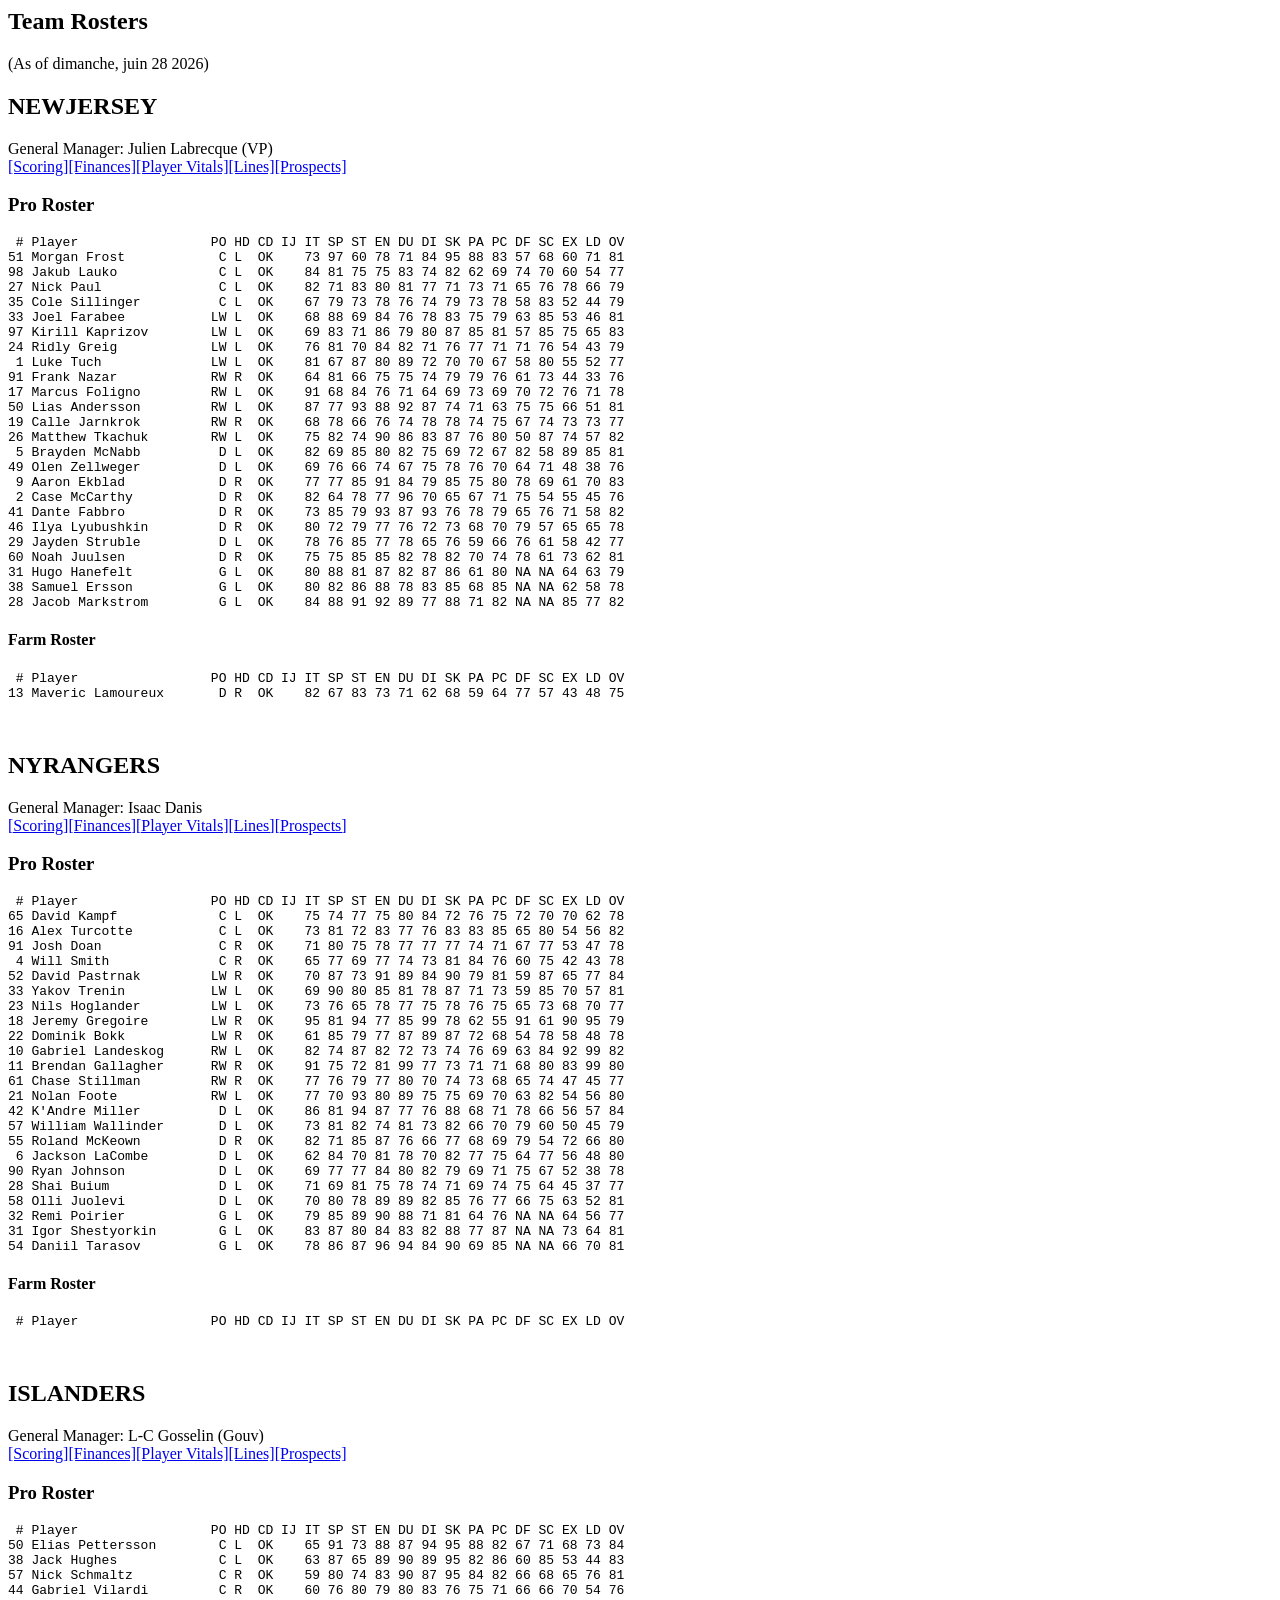
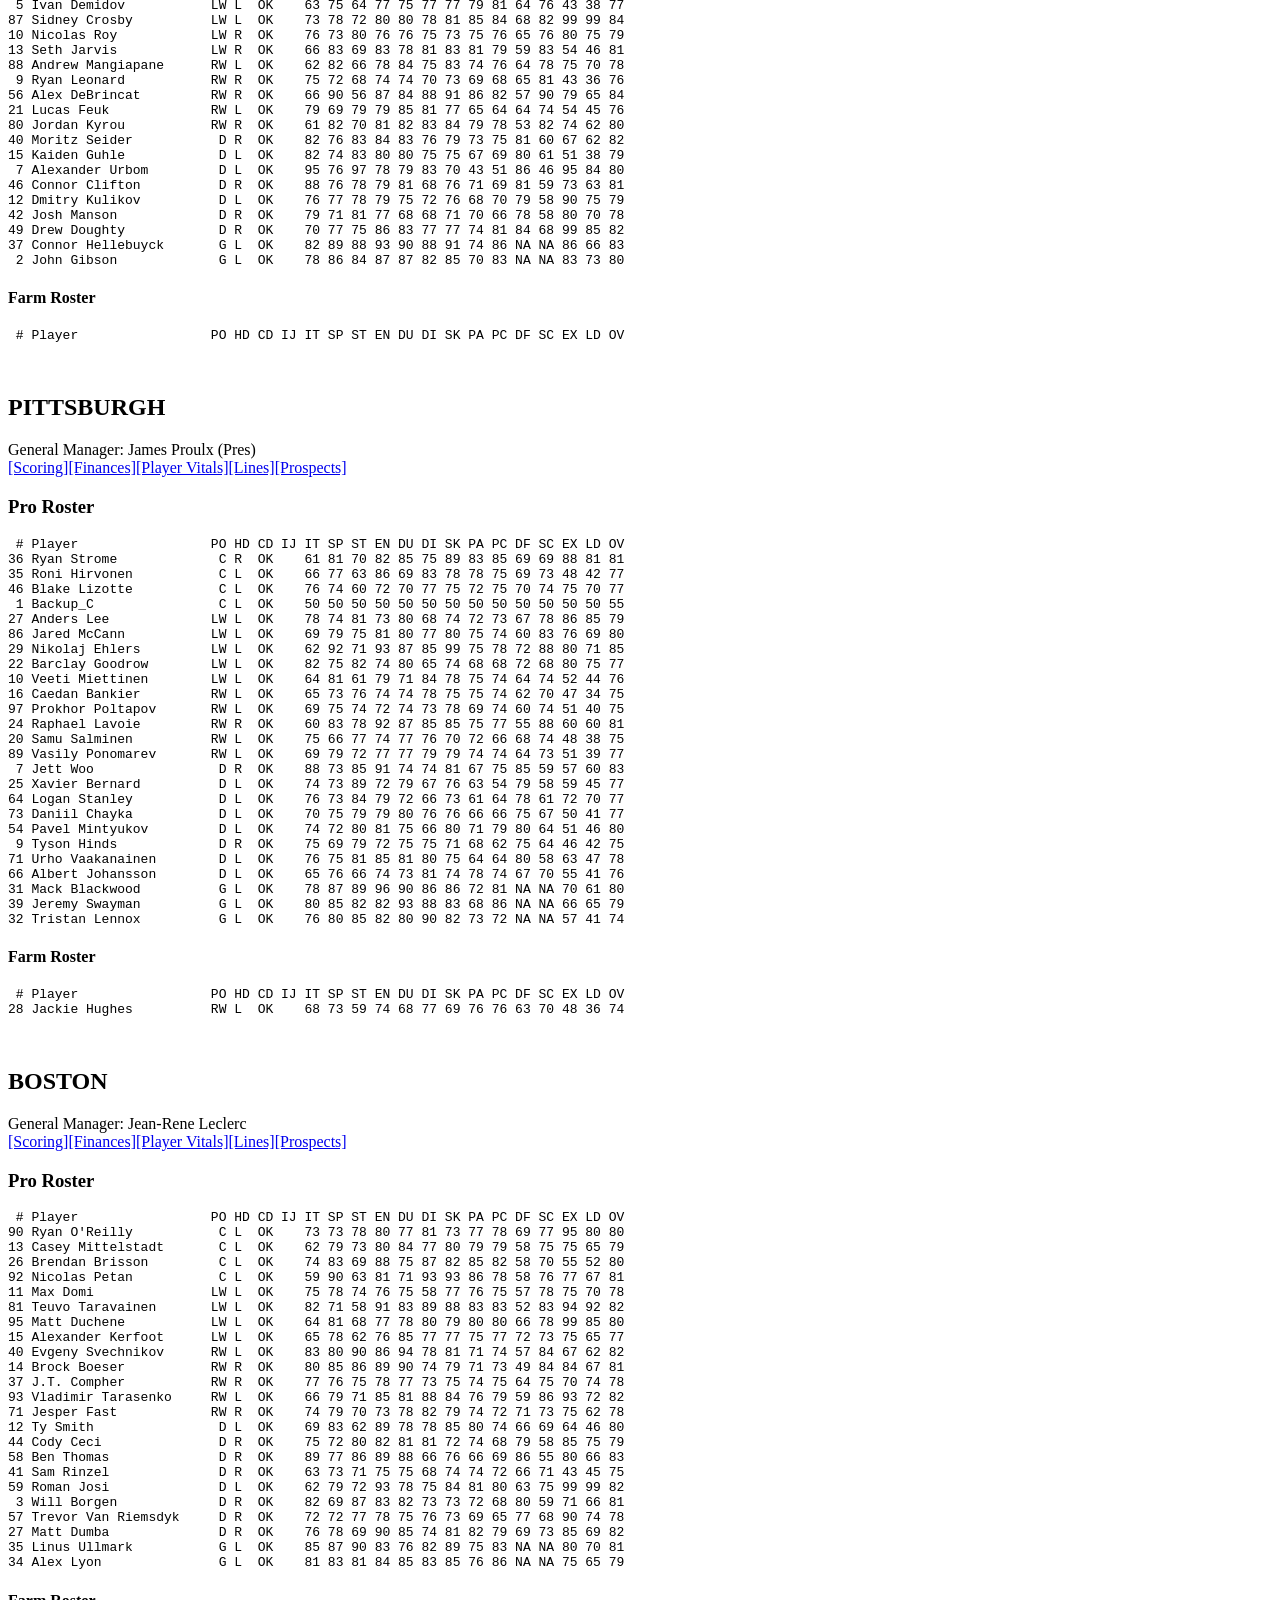
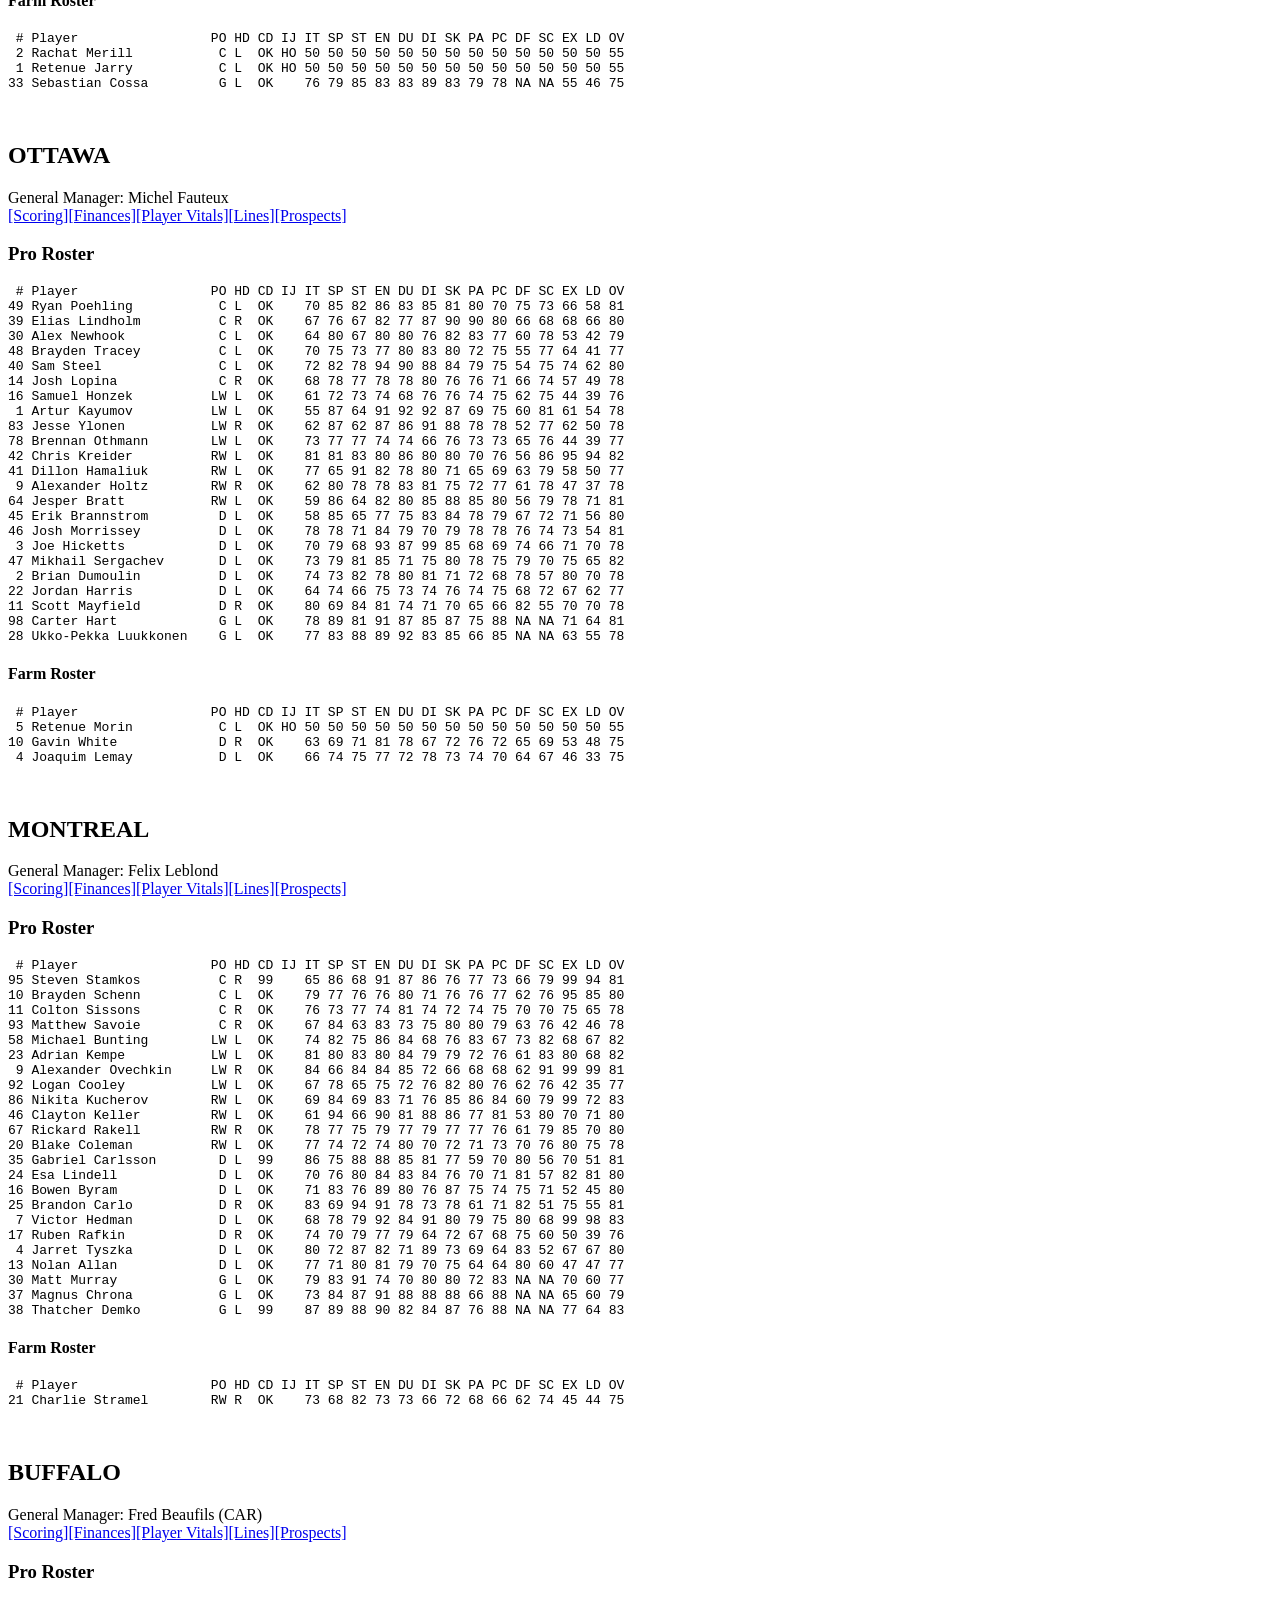
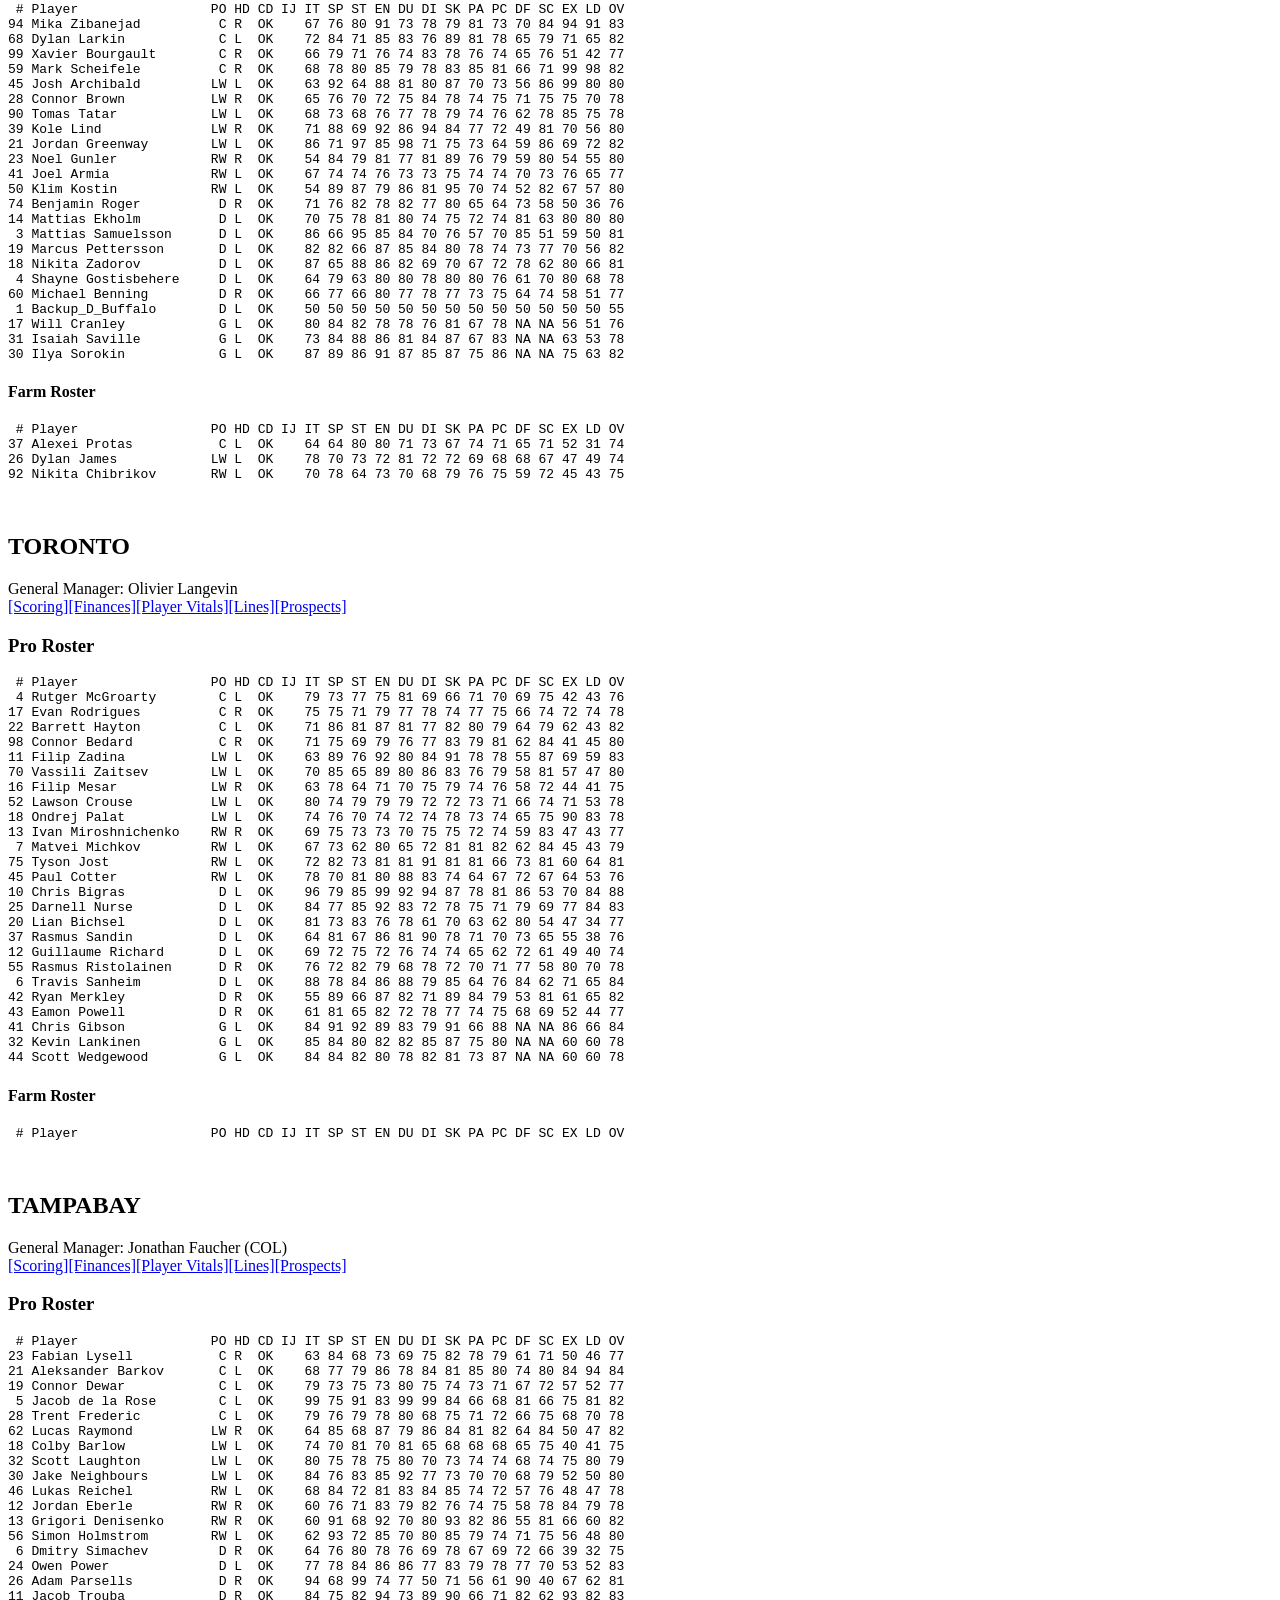
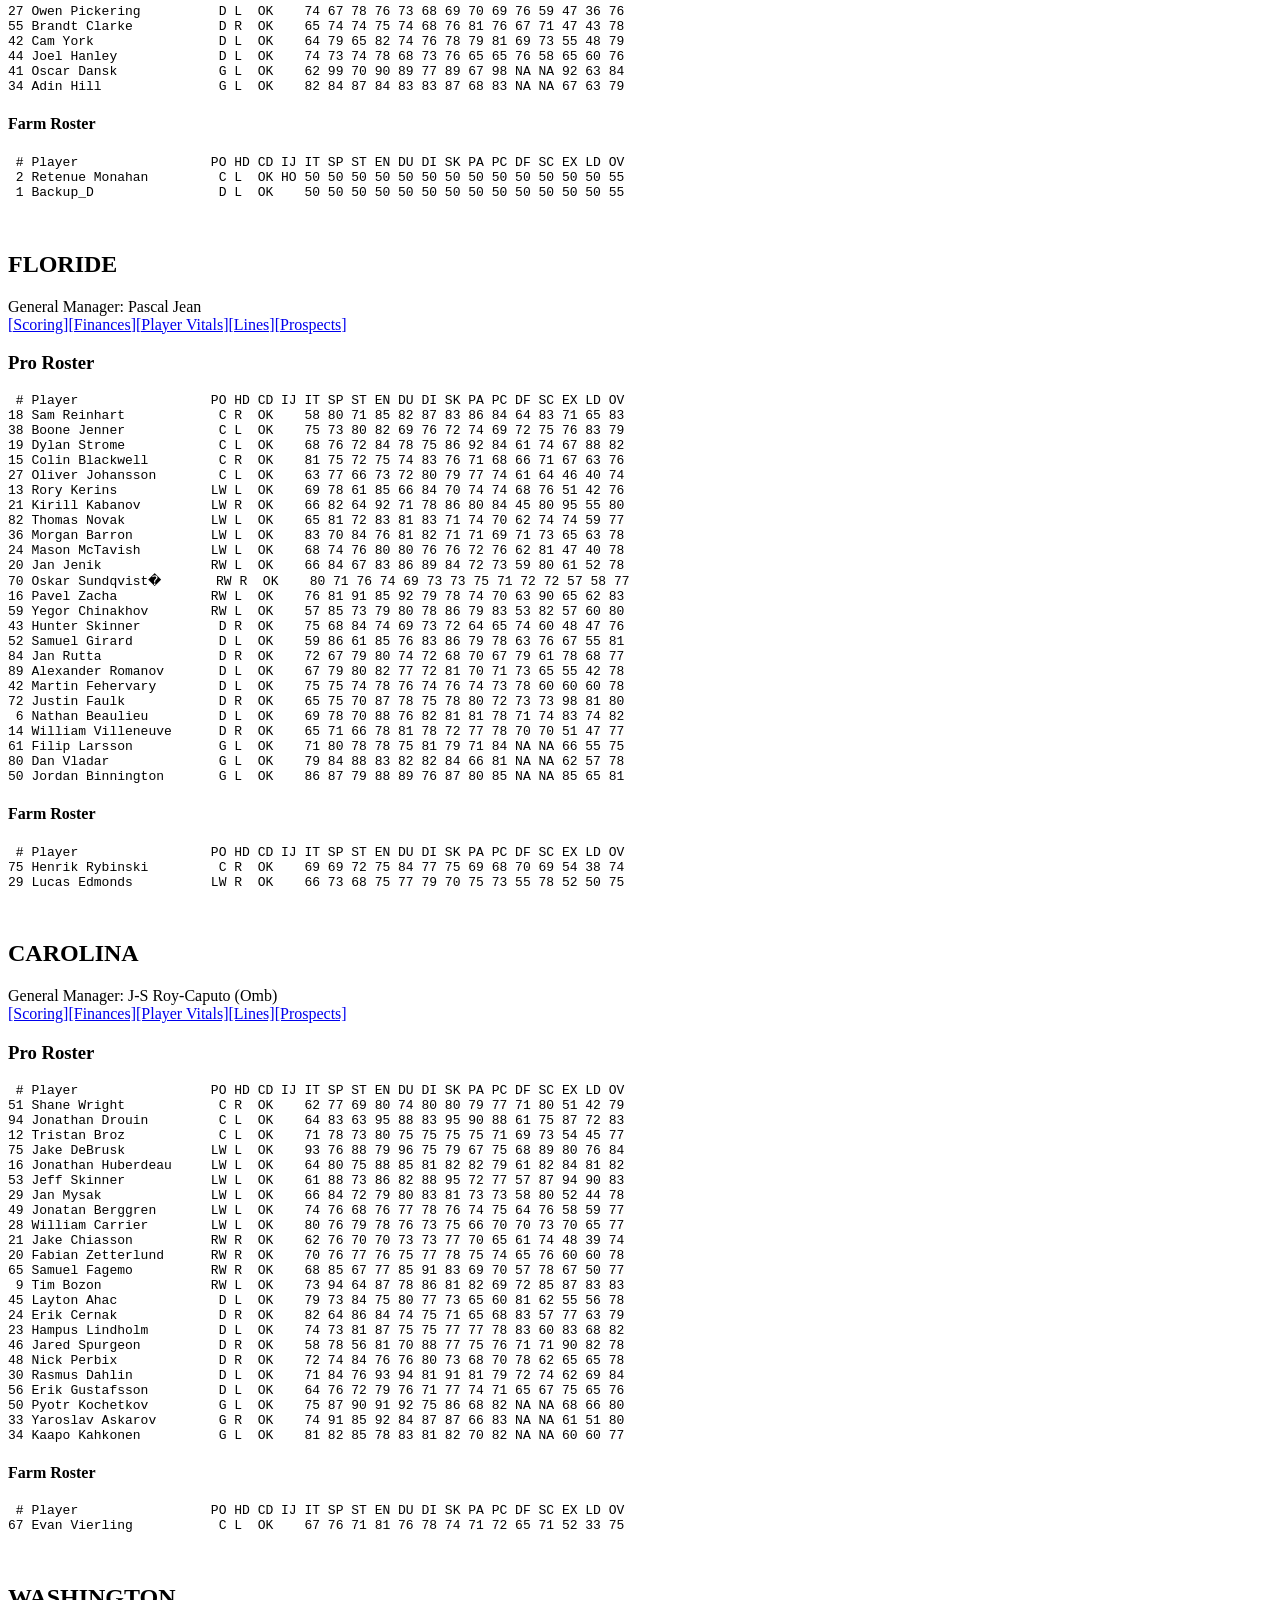
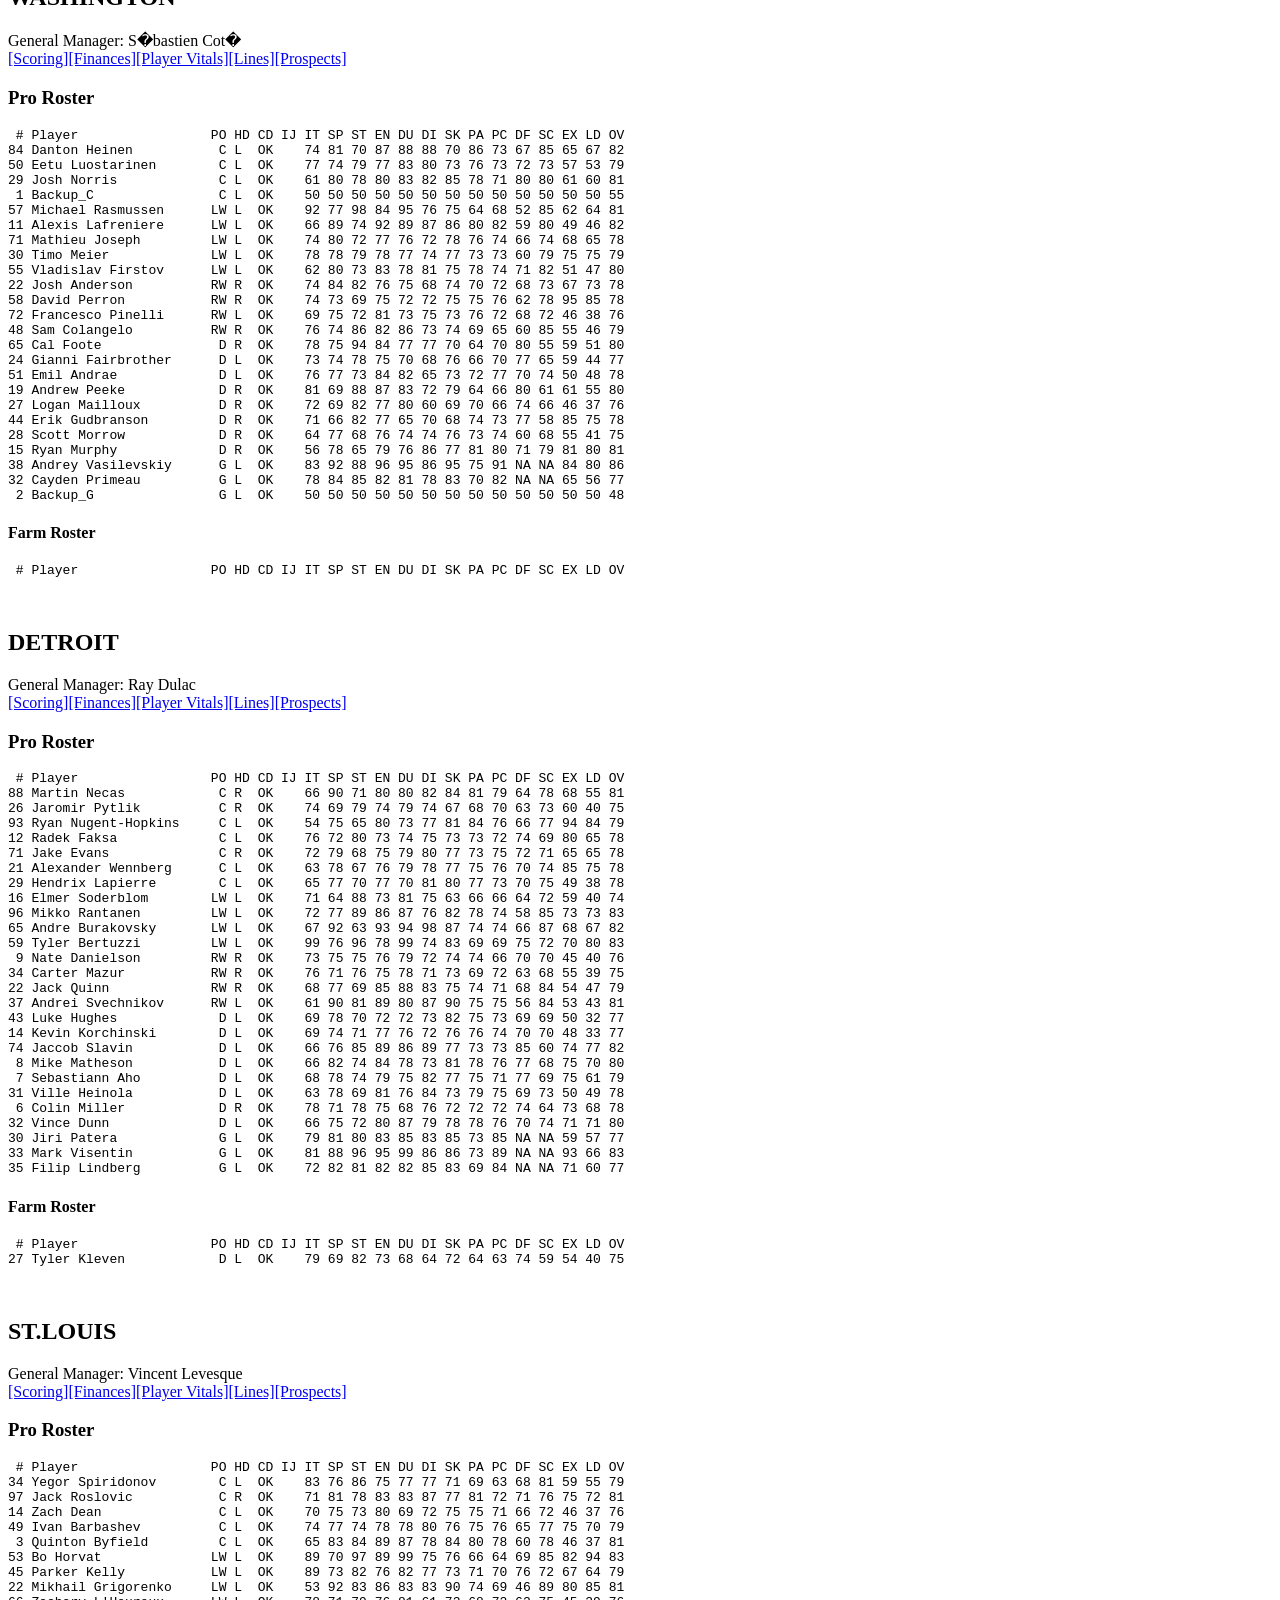
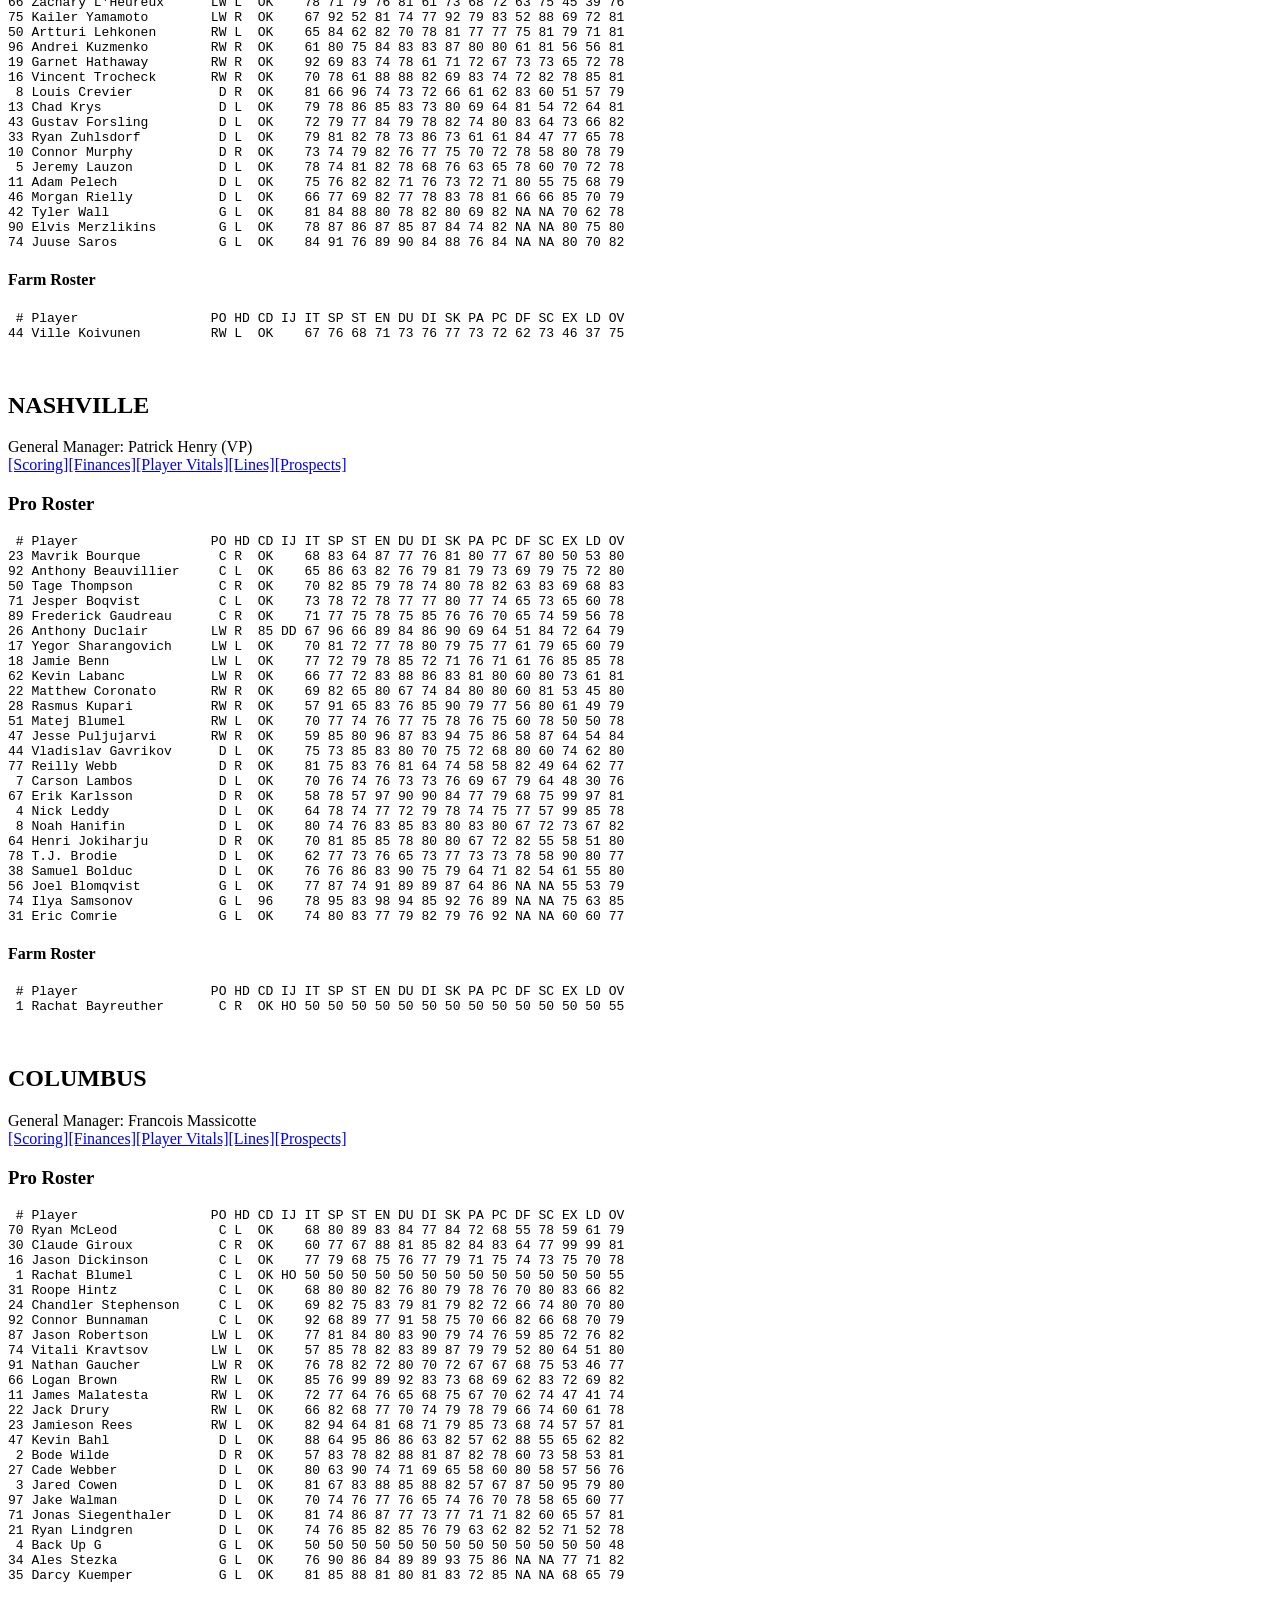
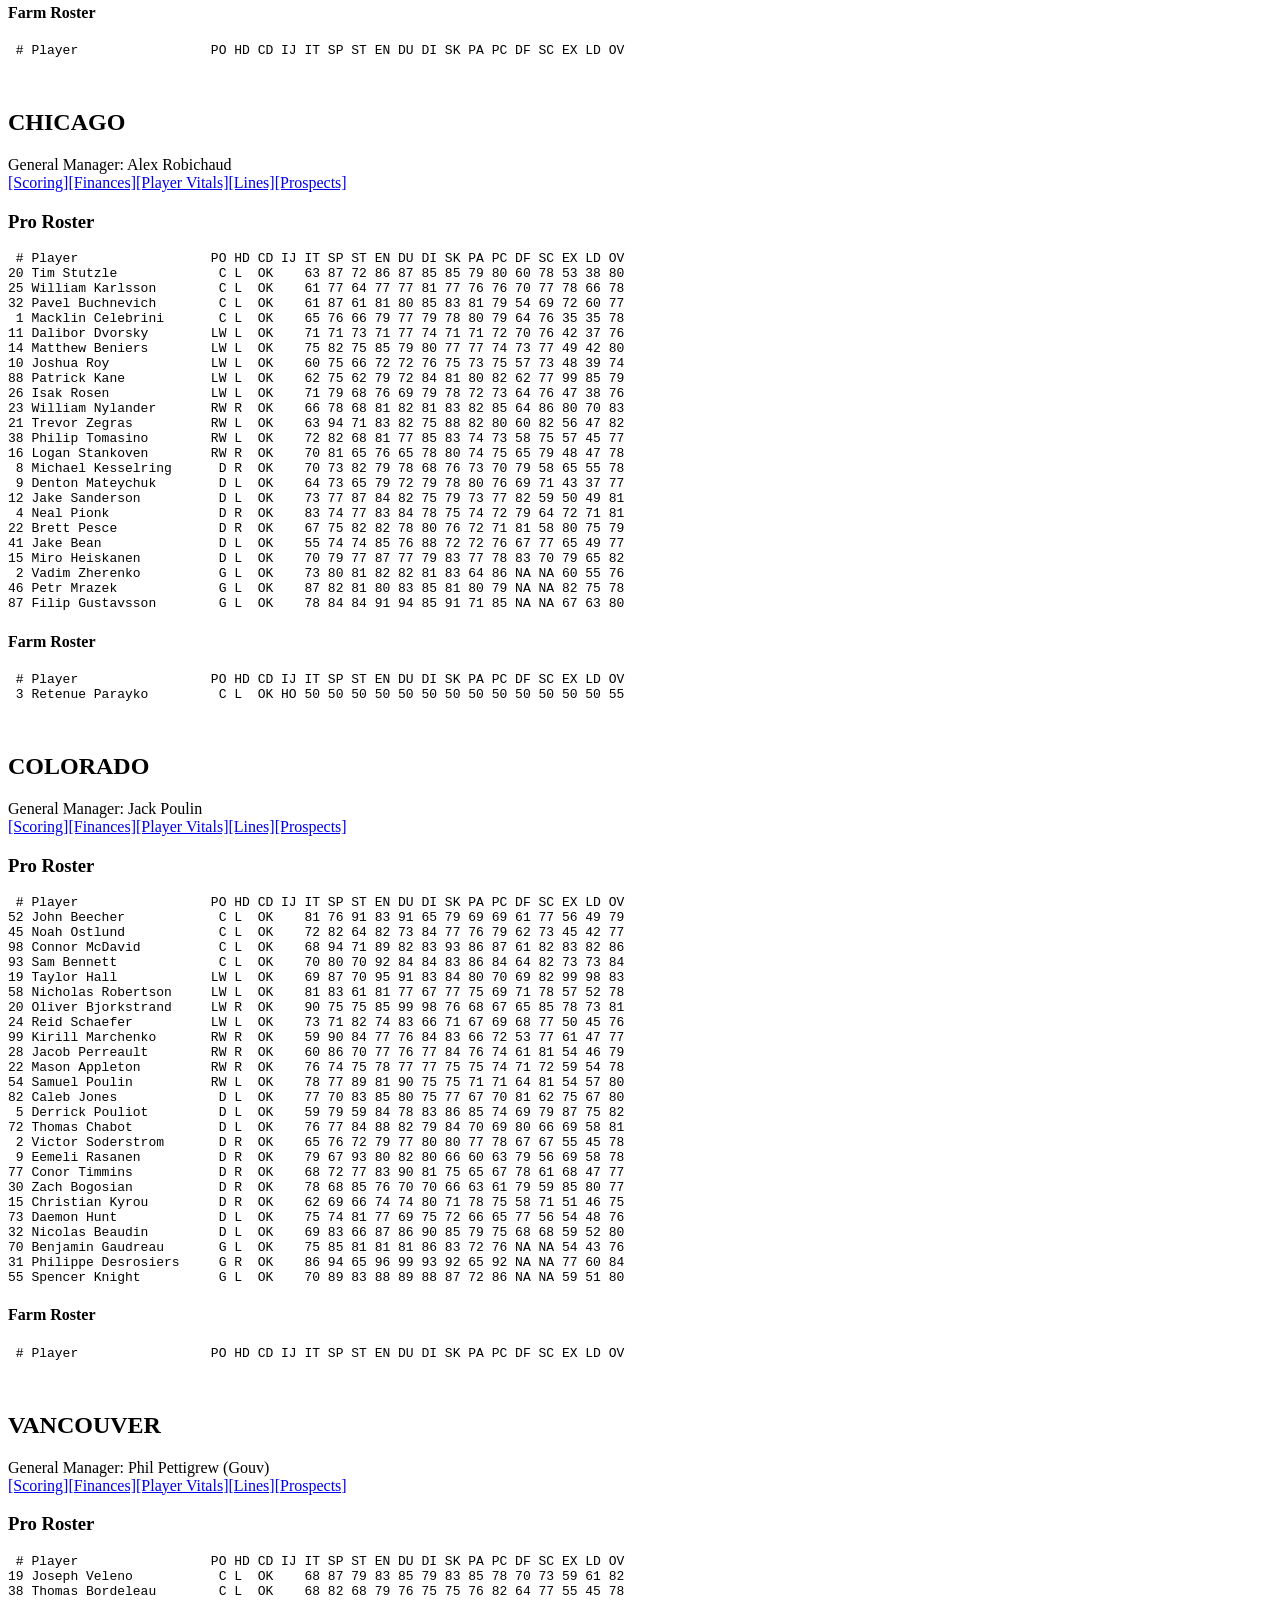
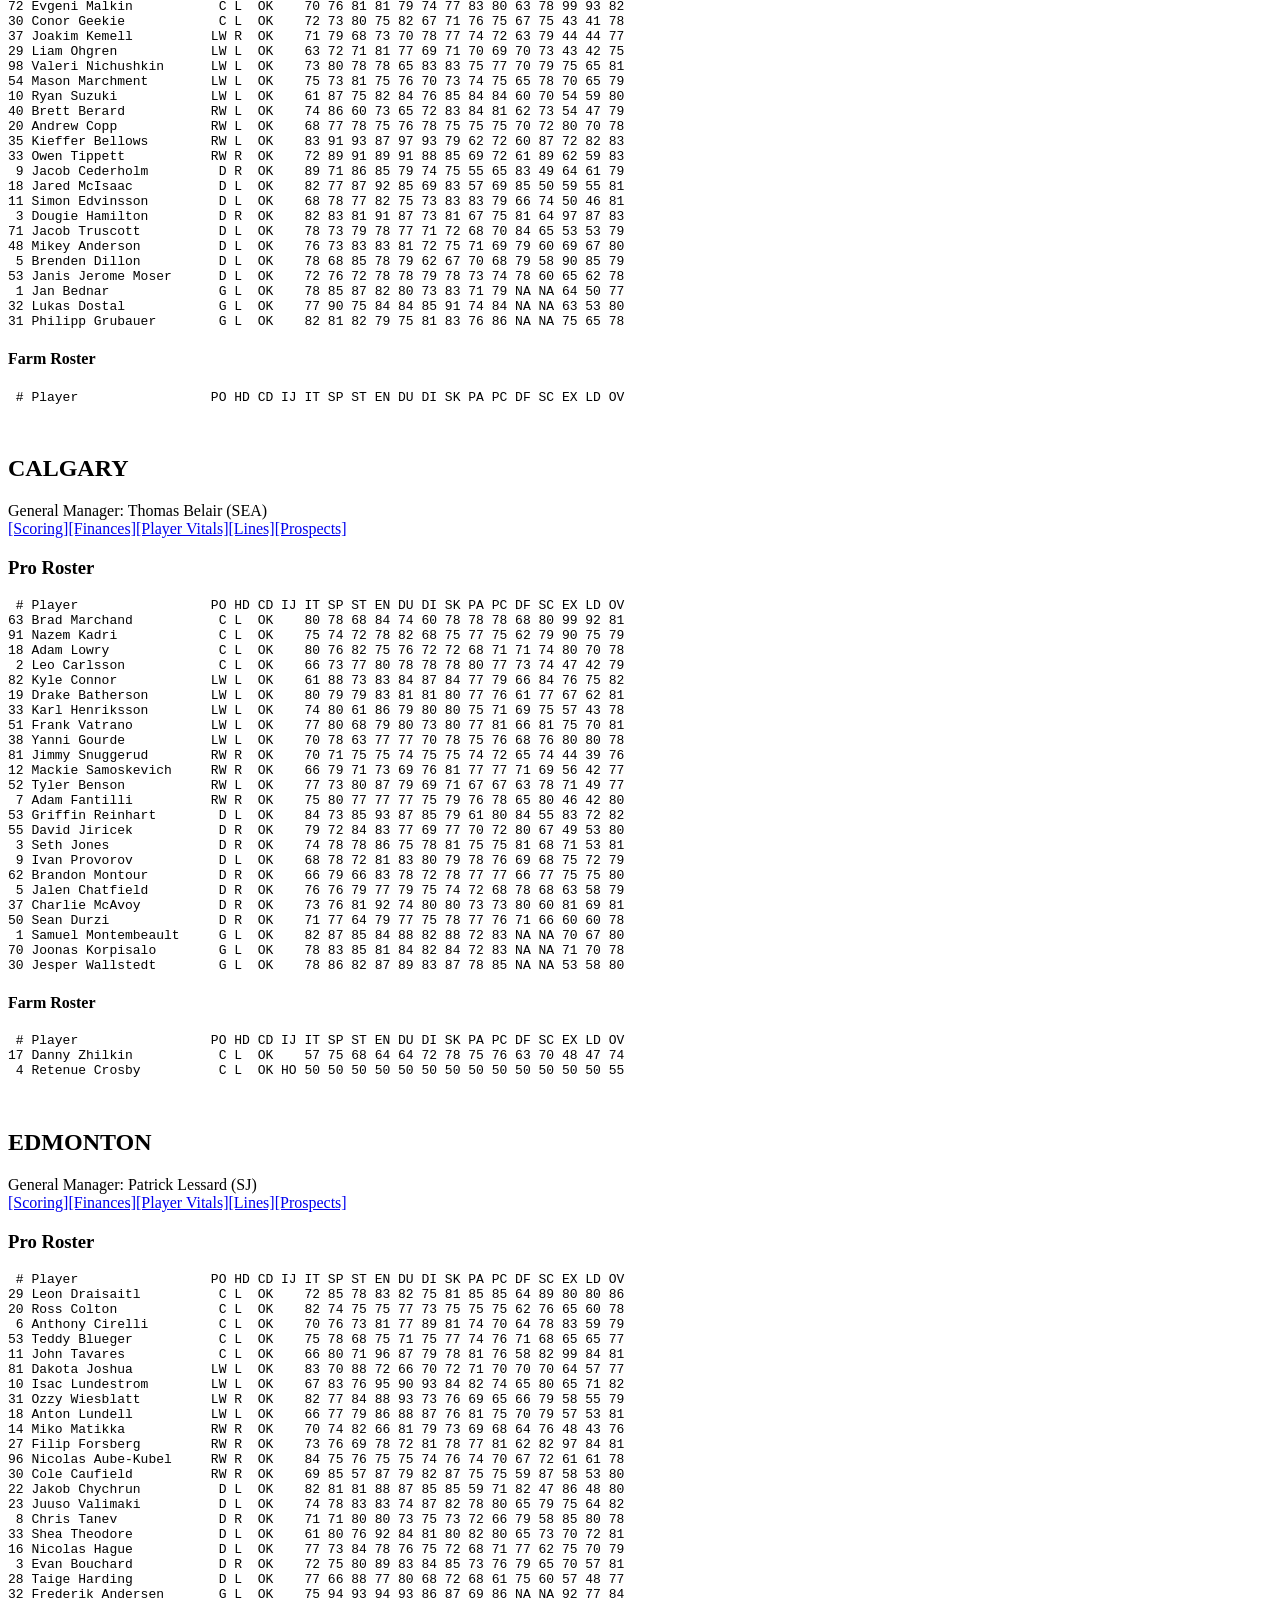
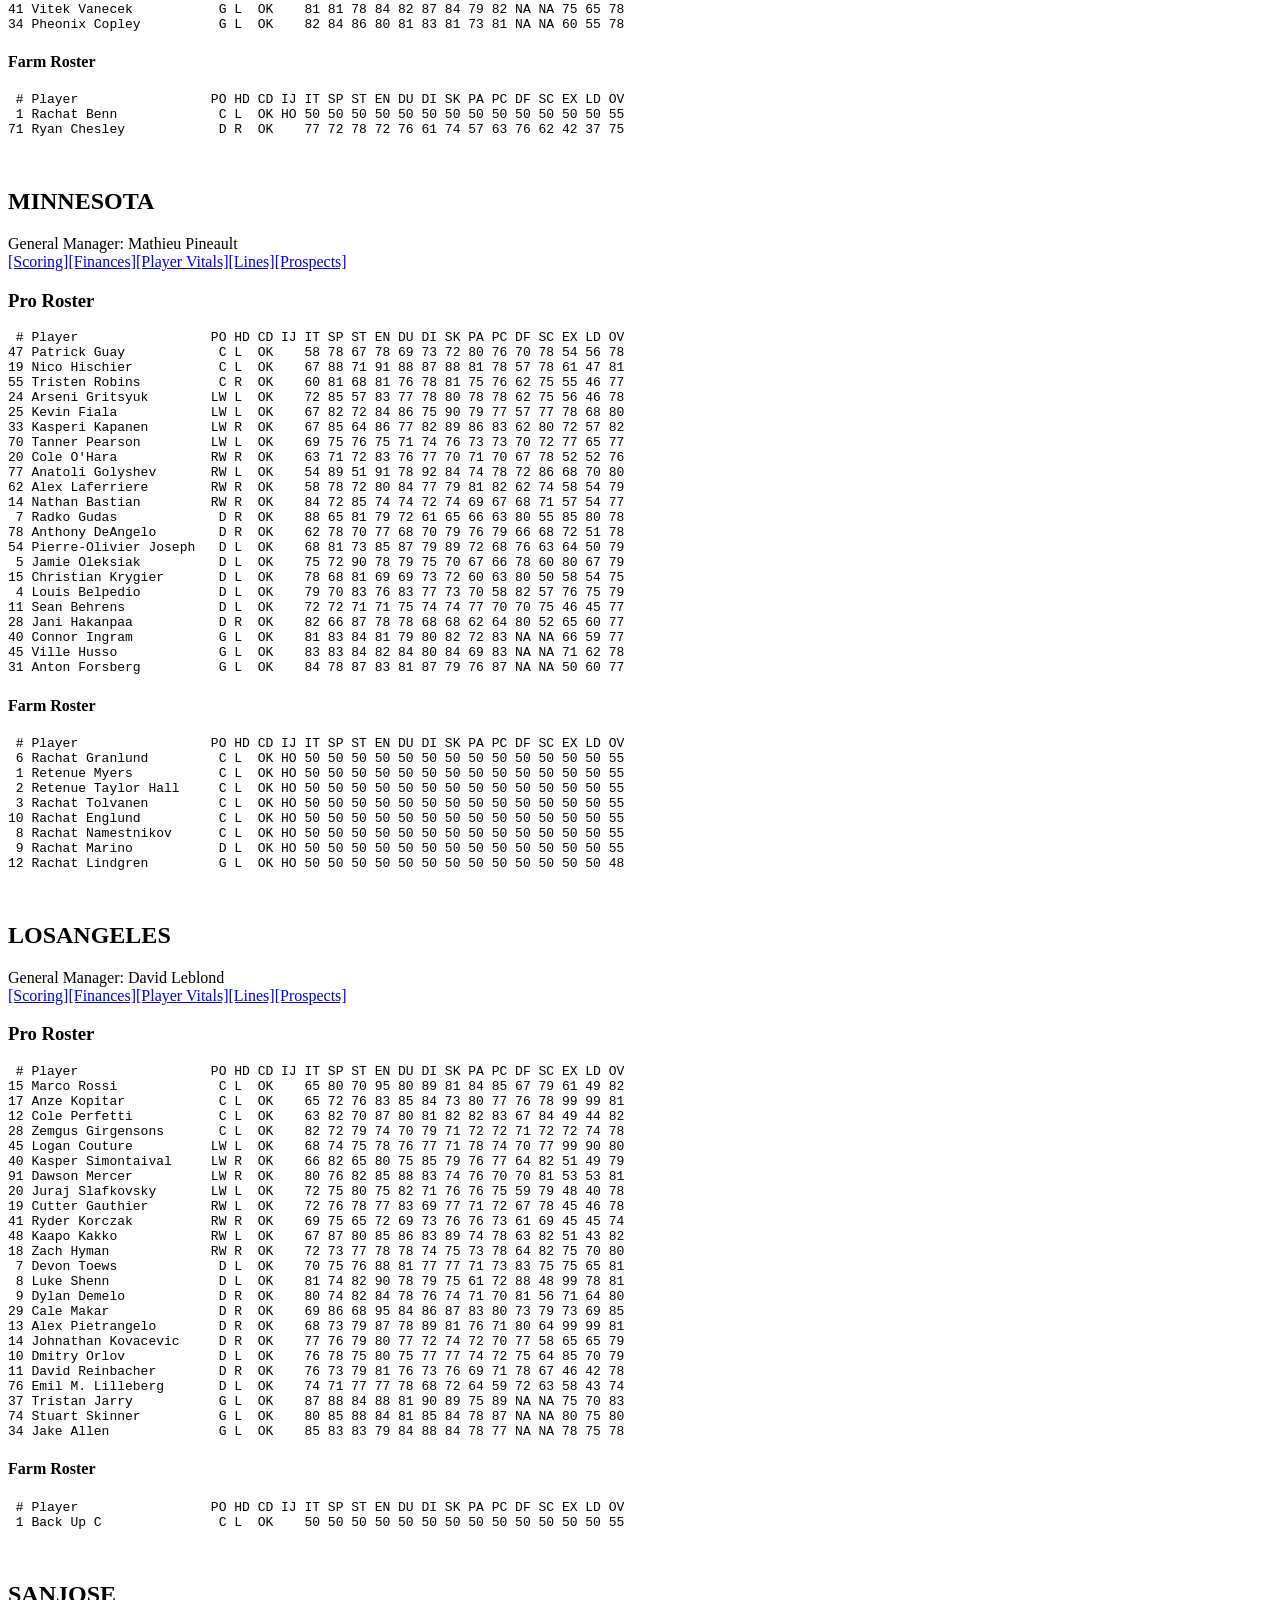
<file: tests/fixtures/auto/finale-y21/USHL21PLFRosters.html>
<HTML><TITLE>USHL21PLF Team Rosters</TITLE>
<!-- Generated by FHL, FHL97546490 -->
<H2>Team Rosters</H2>
<P>(As of dimanche, juin 28 2026)</P>
<H2><A NAME=NEWJERSEY >NEWJERSEY</A></H2>
General Manager: Julien Labrecque (VP)    <BR>
<A HREF=USHL21PLFTeamScoring.html#NEWJERSEY >[Scoring]</A><A HREF=USHL21PLFFinance.html#NEWJERSEY >[Finances]</A><A HREF=USHL21PLFPlayerVitals.html#NEWJERSEY >[Player Vitals]</A><A HREF=USHL21PLFLines.html#NEWJERSEY >[Lines]</A><A HREF=USHL21PLFFutures.html#NEWJERSEY >[Prospects]</A>
<H3>Pro Roster</H3>
<PRE> # Player                 PO HD CD IJ IT SP ST EN DU DI SK PA PC DF SC EX LD OV
51 Morgan Frost            C L  OK    73 97 60 78 71 84 95 88 83 57 68 60 71 81
98 Jakub Lauko             C L  OK    84 81 75 75 83 74 82 62 69 74 70 60 54 77
27 Nick Paul               C L  OK    82 71 83 80 81 77 71 73 71 65 76 78 66 79
35 Cole Sillinger          C L  OK    67 79 73 78 76 74 79 73 78 58 83 52 44 79
33 Joel Farabee           LW L  OK    68 88 69 84 76 78 83 75 79 63 85 53 46 81
97 Kirill Kaprizov        LW L  OK    69 83 71 86 79 80 87 85 81 57 85 75 65 83
24 Ridly Greig            LW L  OK    76 81 70 84 82 71 76 77 71 71 76 54 43 79
 1 Luke Tuch              LW L  OK    81 67 87 80 89 72 70 70 67 58 80 55 52 77
91 Frank Nazar            RW R  OK    64 81 66 75 75 74 79 79 76 61 73 44 33 76
17 Marcus Foligno         RW L  OK    91 68 84 76 71 64 69 73 69 70 72 76 71 78
50 Lias Andersson         RW L  OK    87 77 93 88 92 87 74 71 63 75 75 66 51 81
19 Calle Jarnkrok         RW R  OK    68 78 66 76 74 78 78 74 75 67 74 73 73 77
26 Matthew Tkachuk        RW L  OK    75 82 74 90 86 83 87 76 80 50 87 74 57 82
 5 Brayden McNabb          D L  OK    82 69 85 80 82 75 69 72 67 82 58 89 85 81
49 Olen Zellweger          D L  OK    69 76 66 74 67 75 78 76 70 64 71 48 38 76
 9 Aaron Ekblad            D R  OK    77 77 85 91 84 79 85 75 80 78 69 61 70 83
 2 Case McCarthy           D R  OK    82 64 78 77 96 70 65 67 71 75 54 55 45 76
41 Dante Fabbro            D R  OK    73 85 79 93 87 93 76 78 79 65 76 71 58 82
46 Ilya Lyubushkin         D R  OK    80 72 79 77 76 72 73 68 70 79 57 65 65 78
29 Jayden Struble          D L  OK    78 76 85 77 78 65 76 59 66 76 61 58 42 77
60 Noah Juulsen            D R  OK    75 75 85 85 82 78 82 70 74 78 61 73 62 81
31 Hugo Hanefelt           G L  OK    80 88 81 87 82 87 86 61 80 NA NA 64 63 79
38 Samuel Ersson           G L  OK    80 82 86 88 78 83 85 68 85 NA NA 62 58 78
28 Jacob Markstrom         G L  OK    84 88 91 92 89 77 88 71 82 NA NA 85 77 82
</PRE>
<H4>Farm Roster</H4>
<PRE> # Player                 PO HD CD IJ IT SP ST EN DU DI SK PA PC DF SC EX LD OV
13 Maveric Lamoureux       D R  OK    82 67 83 73 71 62 68 59 64 77 57 43 48 75
</PRE>
<BR>
<H2><A NAME=NYRANGERS >NYRANGERS</A></H2>
General Manager: Isaac Danis              <BR>
<A HREF=USHL21PLFTeamScoring.html#NYRANGERS >[Scoring]</A><A HREF=USHL21PLFFinance.html#NYRANGERS >[Finances]</A><A HREF=USHL21PLFPlayerVitals.html#NYRANGERS >[Player Vitals]</A><A HREF=USHL21PLFLines.html#NYRANGERS >[Lines]</A><A HREF=USHL21PLFFutures.html#NYRANGERS >[Prospects]</A>
<H3>Pro Roster</H3>
<PRE> # Player                 PO HD CD IJ IT SP ST EN DU DI SK PA PC DF SC EX LD OV
65 David Kampf             C L  OK    75 74 77 75 80 84 72 76 75 72 70 70 62 78
16 Alex Turcotte           C L  OK    73 81 72 83 77 76 83 83 85 65 80 54 56 82
91 Josh Doan               C R  OK    71 80 75 78 77 77 77 74 71 67 77 53 47 78
 4 Will Smith              C R  OK    65 77 69 77 74 73 81 84 76 60 75 42 43 78
52 David Pastrnak         LW R  OK    70 87 73 91 89 84 90 79 81 59 87 65 77 84
33 Yakov Trenin           LW L  OK    69 90 80 85 81 78 87 71 73 59 85 70 57 81
23 Nils Hoglander         LW L  OK    73 76 65 78 77 75 78 76 75 65 73 68 70 77
18 Jeremy Gregoire        LW R  OK    95 81 94 77 85 99 78 62 55 91 61 90 95 79
22 Dominik Bokk           LW R  OK    61 85 79 77 87 89 87 72 68 54 78 58 48 78
10 Gabriel Landeskog      RW L  OK    82 74 87 82 72 73 74 76 69 63 84 92 99 82
11 Brendan Gallagher      RW R  OK    91 75 72 81 99 77 73 71 71 68 80 83 99 80
61 Chase Stillman         RW R  OK    77 76 79 77 80 70 74 73 68 65 74 47 45 77
21 Nolan Foote            RW L  OK    77 70 93 80 89 75 75 69 70 63 82 54 56 80
42 K'Andre Miller          D L  OK    86 81 94 87 77 76 88 68 71 78 66 56 57 84
57 William Wallinder       D L  OK    73 81 82 74 81 73 82 66 70 79 60 50 45 79
55 Roland McKeown          D R  OK    82 71 85 87 76 66 77 68 69 79 54 72 66 80
 6 Jackson LaCombe         D L  OK    62 84 70 81 78 70 82 77 75 64 77 56 48 80
90 Ryan Johnson            D L  OK    69 77 77 84 80 82 79 69 71 75 67 52 38 78
28 Shai Buium              D L  OK    71 69 81 75 78 74 71 69 74 75 64 45 37 77
58 Olli Juolevi            D L  OK    70 80 78 89 89 82 85 76 77 66 75 63 52 81
32 Remi Poirier            G L  OK    79 85 89 90 88 71 81 64 76 NA NA 64 56 77
31 Igor Shestyorkin        G L  OK    83 87 80 84 83 82 88 77 87 NA NA 73 64 81
54 Daniil Tarasov          G L  OK    78 86 87 96 94 84 90 69 85 NA NA 66 70 81
</PRE>
<H4>Farm Roster</H4>
<PRE> # Player                 PO HD CD IJ IT SP ST EN DU DI SK PA PC DF SC EX LD OV
</PRE>
<BR>
<H2><A NAME=ISLANDERS >ISLANDERS</A></H2>
General Manager: L-C Gosselin (Gouv)      <BR>
<A HREF=USHL21PLFTeamScoring.html#ISLANDERS >[Scoring]</A><A HREF=USHL21PLFFinance.html#ISLANDERS >[Finances]</A><A HREF=USHL21PLFPlayerVitals.html#ISLANDERS >[Player Vitals]</A><A HREF=USHL21PLFLines.html#ISLANDERS >[Lines]</A><A HREF=USHL21PLFFutures.html#ISLANDERS >[Prospects]</A>
<H3>Pro Roster</H3>
<PRE> # Player                 PO HD CD IJ IT SP ST EN DU DI SK PA PC DF SC EX LD OV
50 Elias Pettersson        C L  OK    65 91 73 88 87 94 95 88 82 67 71 68 73 84
38 Jack Hughes             C L  OK    63 87 65 89 90 89 95 82 86 60 85 53 44 83
57 Nick Schmaltz           C R  OK    59 80 74 83 90 87 95 84 82 66 68 65 76 81
44 Gabriel Vilardi         C R  OK    60 76 80 79 80 83 76 75 71 66 66 70 54 76
 5 Ivan Demidov           LW L  OK    63 75 64 77 75 77 77 79 81 64 76 43 38 77
87 Sidney Crosby          LW L  OK    73 78 72 80 80 78 81 85 84 68 82 99 99 84
10 Nicolas Roy            LW R  OK    76 73 80 76 76 75 73 75 76 65 76 80 75 79
13 Seth Jarvis            LW R  OK    66 83 69 83 78 81 83 81 79 59 83 54 46 81
88 Andrew Mangiapane      RW L  OK    62 82 66 78 84 75 83 74 76 64 78 75 70 78
 9 Ryan Leonard           RW R  OK    75 72 68 74 74 70 73 69 68 65 81 43 36 76
56 Alex DeBrincat         RW R  OK    66 90 56 87 84 88 91 86 82 57 90 79 65 84
21 Lucas Feuk             RW L  OK    79 69 79 79 85 81 77 65 64 64 74 54 45 76
80 Jordan Kyrou           RW R  OK    61 82 70 81 82 83 84 79 78 53 82 74 62 80
40 Moritz Seider           D R  OK    82 76 83 84 83 76 79 73 75 81 60 67 62 82
15 Kaiden Guhle            D L  OK    82 74 83 80 80 75 75 67 69 80 61 51 38 79
 7 Alexander Urbom         D L  OK    95 76 97 78 79 83 70 43 51 86 46 95 84 80
46 Connor Clifton          D R  OK    88 76 78 79 81 68 76 71 69 81 59 73 63 81
12 Dmitry Kulikov          D L  OK    76 77 78 79 75 72 76 68 70 79 58 90 75 79
42 Josh Manson             D R  OK    79 71 81 77 68 68 71 70 66 78 58 80 70 78
49 Drew Doughty            D R  OK    70 77 75 86 83 77 77 74 81 84 68 99 85 82
37 Connor Hellebuyck       G L  OK    82 89 88 93 90 88 91 74 86 NA NA 86 66 83
 2 John Gibson             G L  OK    78 86 84 87 87 82 85 70 83 NA NA 83 73 80
</PRE>
<H4>Farm Roster</H4>
<PRE> # Player                 PO HD CD IJ IT SP ST EN DU DI SK PA PC DF SC EX LD OV
</PRE>
<BR>
<H2><A NAME=PITTSBURGH>PITTSBURGH</A></H2>
General Manager: James Proulx (Pres)      <BR>
<A HREF=USHL21PLFTeamScoring.html#PITTSBURGH>[Scoring]</A><A HREF=USHL21PLFFinance.html#PITTSBURGH>[Finances]</A><A HREF=USHL21PLFPlayerVitals.html#PITTSBURGH>[Player Vitals]</A><A HREF=USHL21PLFLines.html#PITTSBURGH>[Lines]</A><A HREF=USHL21PLFFutures.html#PITTSBURGH>[Prospects]</A>
<H3>Pro Roster</H3>
<PRE> # Player                 PO HD CD IJ IT SP ST EN DU DI SK PA PC DF SC EX LD OV
36 Ryan Strome             C R  OK    61 81 70 82 85 75 89 83 85 69 69 88 81 81
35 Roni Hirvonen           C L  OK    66 77 63 86 69 83 78 78 75 69 73 48 42 77
46 Blake Lizotte           C L  OK    76 74 60 72 70 77 75 72 75 70 74 75 70 77
 1 Backup_C                C L  OK    50 50 50 50 50 50 50 50 50 50 50 50 50 55
27 Anders Lee             LW L  OK    78 74 81 73 80 68 74 72 73 67 78 86 85 79
86 Jared McCann           LW L  OK    69 79 75 81 80 77 80 75 74 60 83 76 69 80
29 Nikolaj Ehlers         LW L  OK    62 92 71 93 87 85 99 75 78 72 88 80 71 85
22 Barclay Goodrow        LW L  OK    82 75 82 74 80 65 74 68 68 72 68 80 75 77
10 Veeti Miettinen        LW L  OK    64 81 61 79 71 84 78 75 74 64 74 52 44 76
16 Caedan Bankier         RW L  OK    65 73 76 74 74 78 75 75 74 62 70 47 34 75
97 Prokhor Poltapov       RW L  OK    69 75 74 72 74 73 78 69 74 60 74 51 40 75
24 Raphael Lavoie         RW R  OK    60 83 78 92 87 85 85 75 77 55 88 60 60 81
20 Samu Salminen          RW L  OK    75 66 77 74 77 76 70 72 66 68 74 48 38 75
89 Vasily Ponomarev       RW L  OK    69 79 72 77 77 79 79 74 74 64 73 51 39 77
 7 Jett Woo                D R  OK    88 73 85 91 74 74 81 67 75 85 59 57 60 83
25 Xavier Bernard          D L  OK    74 73 89 72 79 67 76 63 54 79 58 59 45 77
64 Logan Stanley           D L  OK    76 73 84 79 72 66 73 61 64 78 61 72 70 77
73 Daniil Chayka           D L  OK    70 75 79 79 80 76 76 66 66 75 67 50 41 77
54 Pavel Mintyukov         D L  OK    74 72 80 81 75 66 80 71 79 80 64 51 46 80
 9 Tyson Hinds             D R  OK    75 69 79 72 75 75 71 68 62 75 64 46 42 75
71 Urho Vaakanainen        D L  OK    76 75 81 85 81 80 75 64 64 80 58 63 47 78
66 Albert Johansson        D L  OK    65 76 66 74 73 81 74 78 74 67 70 55 41 76
31 Mack Blackwood          G L  OK    78 87 89 96 90 86 86 72 81 NA NA 70 61 80
39 Jeremy Swayman          G L  OK    80 85 82 82 93 88 83 68 86 NA NA 66 65 79
32 Tristan Lennox          G L  OK    76 80 85 82 80 90 82 73 72 NA NA 57 41 74
</PRE>
<H4>Farm Roster</H4>
<PRE> # Player                 PO HD CD IJ IT SP ST EN DU DI SK PA PC DF SC EX LD OV
28 Jackie Hughes          RW L  OK    68 73 59 74 68 77 69 76 76 63 70 48 36 74
</PRE>
<BR>
<H2><A NAME=BOSTON    >BOSTON</A></H2>
General Manager: Jean-Rene Leclerc        <BR>
<A HREF=USHL21PLFTeamScoring.html#BOSTON    >[Scoring]</A><A HREF=USHL21PLFFinance.html#BOSTON    >[Finances]</A><A HREF=USHL21PLFPlayerVitals.html#BOSTON    >[Player Vitals]</A><A HREF=USHL21PLFLines.html#BOSTON    >[Lines]</A><A HREF=USHL21PLFFutures.html#BOSTON    >[Prospects]</A>
<H3>Pro Roster</H3>
<PRE> # Player                 PO HD CD IJ IT SP ST EN DU DI SK PA PC DF SC EX LD OV
90 Ryan O'Reilly           C L  OK    73 73 78 80 77 81 73 77 78 69 77 95 80 80
13 Casey Mittelstadt       C L  OK    62 79 73 80 84 77 80 79 79 58 75 75 65 79
26 Brendan Brisson         C L  OK    74 83 69 88 75 87 82 85 82 58 70 55 52 80
92 Nicolas Petan           C L  OK    59 90 63 81 71 93 93 86 78 58 76 77 67 81
11 Max Domi               LW L  OK    75 78 74 76 75 58 77 76 75 57 78 75 70 78
81 Teuvo Taravainen       LW L  OK    82 71 58 91 83 89 88 83 83 52 83 94 92 82
95 Matt Duchene           LW L  OK    64 81 68 77 78 80 79 80 80 66 78 99 85 80
15 Alexander Kerfoot      LW L  OK    65 78 62 76 85 77 77 75 77 72 73 75 65 77
40 Evgeny Svechnikov      RW L  OK    83 80 90 86 94 78 81 71 74 57 84 67 62 82
14 Brock Boeser           RW R  OK    80 85 86 89 90 74 79 71 73 49 84 84 67 81
37 J.T. Compher           RW R  OK    77 76 75 78 77 73 75 74 75 64 75 70 74 78
93 Vladimir Tarasenko     RW L  OK    66 79 71 85 81 88 84 76 79 59 86 93 72 82
71 Jesper Fast            RW R  OK    74 79 70 73 78 82 79 74 72 71 73 75 62 78
12 Ty Smith                D L  OK    69 83 62 89 78 78 85 80 74 66 69 64 46 80
44 Cody Ceci               D R  OK    75 72 80 82 81 81 72 74 68 79 58 85 75 79
58 Ben Thomas              D R  OK    89 77 86 89 88 66 76 66 69 86 55 80 66 83
41 Sam Rinzel              D R  OK    63 73 71 75 75 68 74 74 72 66 71 43 45 75
59 Roman Josi              D L  OK    62 79 72 93 78 75 84 81 80 63 75 99 99 82
 3 Will Borgen             D R  OK    82 69 87 83 82 73 73 72 68 80 59 71 66 81
57 Trevor Van Riemsdyk     D R  OK    72 72 77 78 75 76 73 69 65 77 68 90 74 78
27 Matt Dumba              D R  OK    76 78 69 90 85 74 81 82 79 69 73 85 69 82
35 Linus Ullmark           G L  OK    85 87 90 83 76 82 89 75 83 NA NA 80 70 81
34 Alex Lyon               G L  OK    81 83 81 84 85 83 85 76 86 NA NA 75 65 79
</PRE>
<H4>Farm Roster</H4>
<PRE> # Player                 PO HD CD IJ IT SP ST EN DU DI SK PA PC DF SC EX LD OV
 2 Rachat Merill           C L  OK HO 50 50 50 50 50 50 50 50 50 50 50 50 50 55
 1 Retenue Jarry           C L  OK HO 50 50 50 50 50 50 50 50 50 50 50 50 50 55
33 Sebastian Cossa         G L  OK    76 79 85 83 83 89 83 79 78 NA NA 55 46 75
</PRE>
<BR>
<H2><A NAME=OTTAWA    >OTTAWA</A></H2>
General Manager: Michel Fauteux           <BR>
<A HREF=USHL21PLFTeamScoring.html#OTTAWA    >[Scoring]</A><A HREF=USHL21PLFFinance.html#OTTAWA    >[Finances]</A><A HREF=USHL21PLFPlayerVitals.html#OTTAWA    >[Player Vitals]</A><A HREF=USHL21PLFLines.html#OTTAWA    >[Lines]</A><A HREF=USHL21PLFFutures.html#OTTAWA    >[Prospects]</A>
<H3>Pro Roster</H3>
<PRE> # Player                 PO HD CD IJ IT SP ST EN DU DI SK PA PC DF SC EX LD OV
49 Ryan Poehling           C L  OK    70 85 82 86 83 85 81 80 70 75 73 66 58 81
39 Elias Lindholm          C R  OK    67 76 67 82 77 87 90 90 80 66 68 68 66 80
30 Alex Newhook            C L  OK    64 80 67 80 80 76 82 83 77 60 78 53 42 79
48 Brayden Tracey          C L  OK    70 75 73 77 80 83 80 72 75 55 77 64 41 77
40 Sam Steel               C L  OK    72 82 78 94 90 88 84 79 75 54 75 74 62 80
14 Josh Lopina             C R  OK    68 78 77 78 78 80 76 76 71 66 74 57 49 78
16 Samuel Honzek          LW L  OK    61 72 73 74 68 76 76 74 75 62 75 44 39 76
 1 Artur Kayumov          LW L  OK    55 87 64 91 92 92 87 69 75 60 81 61 54 78
83 Jesse Ylonen           LW R  OK    62 87 62 87 86 91 88 78 78 52 77 62 50 78
78 Brennan Othmann        LW L  OK    73 77 77 74 74 66 76 73 73 65 76 44 39 77
42 Chris Kreider          RW L  OK    81 81 83 80 86 80 80 70 76 56 86 95 94 82
41 Dillon Hamaliuk        RW L  OK    77 65 91 82 78 80 71 65 69 63 79 58 50 77
 9 Alexander Holtz        RW R  OK    62 80 78 78 83 81 75 72 77 61 78 47 37 78
64 Jesper Bratt           RW L  OK    59 86 64 82 80 85 88 85 80 56 79 78 71 81
45 Erik Brannstrom         D L  OK    58 85 65 77 75 83 84 78 79 67 72 71 56 80
46 Josh Morrissey          D L  OK    78 78 71 84 79 70 79 78 78 76 74 73 54 81
 3 Joe Hicketts            D L  OK    70 79 68 93 87 99 85 68 69 74 66 71 70 78
47 Mikhail Sergachev       D L  OK    73 79 81 85 71 75 80 78 75 79 70 75 65 82
 2 Brian Dumoulin          D L  OK    74 73 82 78 80 81 71 72 68 78 57 80 70 78
22 Jordan Harris           D L  OK    64 74 66 75 73 74 76 74 75 68 72 67 62 77
11 Scott Mayfield          D R  OK    80 69 84 81 74 71 70 65 66 82 55 70 70 78
98 Carter Hart             G L  OK    78 89 81 91 87 85 87 75 88 NA NA 71 64 81
28 Ukko-Pekka Luukkonen    G L  OK    77 83 88 89 92 83 85 66 85 NA NA 63 55 78
</PRE>
<H4>Farm Roster</H4>
<PRE> # Player                 PO HD CD IJ IT SP ST EN DU DI SK PA PC DF SC EX LD OV
 5 Retenue Morin           C L  OK HO 50 50 50 50 50 50 50 50 50 50 50 50 50 55
10 Gavin White             D R  OK    63 69 71 81 78 67 72 76 72 65 69 53 48 75
 4 Joaquim Lemay           D L  OK    66 74 75 77 72 78 73 74 70 64 67 46 33 75
</PRE>
<BR>
<H2><A NAME=MONTREAL  >MONTREAL</A></H2>
General Manager: Felix Leblond            <BR>
<A HREF=USHL21PLFTeamScoring.html#MONTREAL  >[Scoring]</A><A HREF=USHL21PLFFinance.html#MONTREAL  >[Finances]</A><A HREF=USHL21PLFPlayerVitals.html#MONTREAL  >[Player Vitals]</A><A HREF=USHL21PLFLines.html#MONTREAL  >[Lines]</A><A HREF=USHL21PLFFutures.html#MONTREAL  >[Prospects]</A>
<H3>Pro Roster</H3>
<PRE> # Player                 PO HD CD IJ IT SP ST EN DU DI SK PA PC DF SC EX LD OV
95 Steven Stamkos          C R  99    65 86 68 91 87 86 76 77 73 66 79 99 94 81
10 Brayden Schenn          C L  OK    79 77 76 76 80 71 76 76 77 62 76 95 85 80
11 Colton Sissons          C R  OK    76 73 77 74 81 74 72 74 75 70 70 75 65 78
93 Matthew Savoie          C R  OK    67 84 63 83 73 75 80 80 79 63 76 42 46 78
58 Michael Bunting        LW L  OK    74 82 75 86 84 68 76 83 67 73 82 68 67 82
23 Adrian Kempe           LW L  OK    81 80 83 80 84 79 79 72 76 61 83 80 68 82
 9 Alexander Ovechkin     LW R  OK    84 66 84 84 85 72 66 68 68 62 91 99 99 81
92 Logan Cooley           LW L  OK    67 78 65 75 72 76 82 80 76 62 76 42 35 77
86 Nikita Kucherov        RW L  OK    69 84 69 83 71 76 85 86 84 60 79 99 72 83
46 Clayton Keller         RW L  OK    61 94 66 90 81 88 86 77 81 53 80 70 71 80
67 Rickard Rakell         RW R  OK    78 77 75 79 77 79 77 77 76 61 79 85 70 80
20 Blake Coleman          RW L  OK    77 74 72 74 80 70 72 71 73 70 76 80 75 78
35 Gabriel Carlsson        D L  99    86 75 88 88 85 81 77 59 70 80 56 70 51 81
24 Esa Lindell             D L  OK    70 76 80 84 83 84 76 70 71 81 57 82 81 80
16 Bowen Byram             D L  OK    71 83 76 89 80 76 87 75 74 75 71 52 45 80
25 Brandon Carlo           D R  OK    83 69 94 91 78 73 78 61 71 82 51 75 55 81
 7 Victor Hedman           D L  OK    68 78 79 92 84 91 80 79 75 80 68 99 98 83
17 Ruben Rafkin            D R  OK    74 70 79 77 79 64 72 67 68 75 60 50 39 76
 4 Jarret Tyszka           D L  OK    80 72 87 82 71 89 73 69 64 83 52 67 67 80
13 Nolan Allan             D L  OK    77 71 80 81 79 70 75 64 64 80 60 47 47 77
30 Matt Murray             G L  OK    79 83 91 74 70 80 80 72 83 NA NA 70 60 77
37 Magnus Chrona           G L  OK    73 84 87 91 88 88 88 66 88 NA NA 65 60 79
38 Thatcher Demko          G L  99    87 89 88 90 82 84 87 76 88 NA NA 77 64 83
</PRE>
<H4>Farm Roster</H4>
<PRE> # Player                 PO HD CD IJ IT SP ST EN DU DI SK PA PC DF SC EX LD OV
21 Charlie Stramel        RW R  OK    73 68 82 73 73 66 72 68 66 62 74 45 44 75
</PRE>
<BR>
<H2><A NAME=BUFFALO   >BUFFALO</A></H2>
General Manager: Fred Beaufils (CAR)      <BR>
<A HREF=USHL21PLFTeamScoring.html#BUFFALO   >[Scoring]</A><A HREF=USHL21PLFFinance.html#BUFFALO   >[Finances]</A><A HREF=USHL21PLFPlayerVitals.html#BUFFALO   >[Player Vitals]</A><A HREF=USHL21PLFLines.html#BUFFALO   >[Lines]</A><A HREF=USHL21PLFFutures.html#BUFFALO   >[Prospects]</A>
<H3>Pro Roster</H3>
<PRE> # Player                 PO HD CD IJ IT SP ST EN DU DI SK PA PC DF SC EX LD OV
94 Mika Zibanejad          C R  OK    67 76 80 91 73 78 79 81 73 70 84 94 91 83
68 Dylan Larkin            C L  OK    72 84 71 85 83 76 89 81 78 65 79 71 65 82
99 Xavier Bourgault        C R  OK    66 79 71 76 74 83 78 76 74 65 76 51 42 77
59 Mark Scheifele          C R  OK    68 78 80 85 79 78 83 85 81 66 71 99 98 82
45 Josh Archibald         LW L  OK    63 92 64 88 81 80 87 70 73 56 86 99 80 80
28 Connor Brown           LW R  OK    65 76 70 72 75 84 78 74 75 71 75 75 70 78
90 Tomas Tatar            LW L  OK    68 73 68 76 77 78 79 74 76 62 78 85 75 78
39 Kole Lind              LW R  OK    71 88 69 92 86 94 84 77 72 49 81 70 56 80
21 Jordan Greenway        LW L  OK    86 71 97 85 98 71 75 73 64 59 86 69 72 82
23 Noel Gunler            RW R  OK    54 84 79 81 77 81 89 76 79 59 80 54 55 80
41 Joel Armia             RW L  OK    67 74 74 76 73 73 75 74 74 70 73 76 65 77
50 Klim Kostin            RW L  OK    54 89 87 79 86 81 95 70 74 52 82 67 57 80
74 Benjamin Roger          D R  OK    71 76 82 78 82 77 80 65 64 73 58 50 36 76
14 Mattias Ekholm          D L  OK    70 75 78 81 80 74 75 72 74 81 63 80 80 80
 3 Mattias Samuelsson      D L  OK    86 66 95 85 84 70 76 57 70 85 51 59 50 81
19 Marcus Pettersson       D L  OK    82 82 66 87 85 84 80 78 74 73 77 70 56 82
18 Nikita Zadorov          D L  OK    87 65 88 86 82 69 70 67 72 78 62 80 66 81
 4 Shayne Gostisbehere     D L  OK    64 79 63 80 80 78 80 80 76 61 70 80 68 78
60 Michael Benning         D R  OK    66 77 66 80 77 78 77 73 75 64 74 58 51 77
 1 Backup_D_Buffalo        D L  OK    50 50 50 50 50 50 50 50 50 50 50 50 50 55
17 Will Cranley            G L  OK    80 84 82 78 78 76 81 67 78 NA NA 56 51 76
31 Isaiah Saville          G L  OK    73 84 88 86 81 84 87 67 83 NA NA 63 53 78
30 Ilya Sorokin            G L  OK    87 89 86 91 87 85 87 75 86 NA NA 75 63 82
</PRE>
<H4>Farm Roster</H4>
<PRE> # Player                 PO HD CD IJ IT SP ST EN DU DI SK PA PC DF SC EX LD OV
37 Alexei Protas           C L  OK    64 64 80 80 71 73 67 74 71 65 71 52 31 74
26 Dylan James            LW L  OK    78 70 73 72 81 72 72 69 68 68 67 47 49 74
92 Nikita Chibrikov       RW L  OK    70 78 64 73 70 68 79 76 75 59 72 45 43 75
</PRE>
<BR>
<H2><A NAME=TORONTO   >TORONTO</A></H2>
General Manager: Olivier Langevin         <BR>
<A HREF=USHL21PLFTeamScoring.html#TORONTO   >[Scoring]</A><A HREF=USHL21PLFFinance.html#TORONTO   >[Finances]</A><A HREF=USHL21PLFPlayerVitals.html#TORONTO   >[Player Vitals]</A><A HREF=USHL21PLFLines.html#TORONTO   >[Lines]</A><A HREF=USHL21PLFFutures.html#TORONTO   >[Prospects]</A>
<H3>Pro Roster</H3>
<PRE> # Player                 PO HD CD IJ IT SP ST EN DU DI SK PA PC DF SC EX LD OV
 4 Rutger McGroarty        C L  OK    79 73 77 75 81 69 66 71 70 69 75 42 43 76
17 Evan Rodrigues          C R  OK    75 75 71 79 77 78 74 77 75 66 74 72 74 78
22 Barrett Hayton          C L  OK    71 86 81 87 81 77 82 80 79 64 79 62 43 82
98 Connor Bedard           C R  OK    71 75 69 79 76 77 83 79 81 62 84 41 45 80
11 Filip Zadina           LW L  OK    63 89 76 92 80 84 91 78 78 55 87 69 59 83
70 Vassili Zaitsev        LW L  OK    70 85 65 89 80 86 83 76 79 58 81 57 47 80
16 Filip Mesar            LW R  OK    63 78 64 71 70 75 79 74 76 58 72 44 41 75
52 Lawson Crouse          LW L  OK    80 74 79 79 79 72 72 73 71 66 74 71 53 78
18 Ondrej Palat           LW L  OK    74 76 70 74 72 74 78 73 74 65 75 90 83 78
13 Ivan Miroshnichenko    RW R  OK    69 75 73 73 70 75 75 72 74 59 83 47 43 77
 7 Matvei Michkov         RW L  OK    67 73 62 80 65 72 81 81 82 62 84 45 43 79
75 Tyson Jost             RW L  OK    72 82 73 81 81 91 81 81 66 73 81 60 64 81
45 Paul Cotter            RW L  OK    78 70 81 80 88 83 74 64 67 72 67 64 53 76
10 Chris Bigras            D L  OK    96 79 85 99 92 94 87 78 81 86 53 70 84 88
25 Darnell Nurse           D L  OK    84 77 85 92 83 72 78 75 71 79 69 77 84 83
20 Lian Bichsel            D L  OK    81 73 83 76 78 61 70 63 62 80 54 47 34 77
37 Rasmus Sandin           D L  OK    64 81 67 86 81 90 78 71 70 73 65 55 38 76
12 Guillaume Richard       D L  OK    69 72 75 72 76 74 74 65 62 72 61 49 40 74
55 Rasmus Ristolainen      D R  OK    76 72 82 79 68 78 72 70 71 77 58 80 70 78
 6 Travis Sanheim          D L  OK    88 78 84 86 88 79 85 64 76 84 62 71 65 84
42 Ryan Merkley            D R  OK    55 89 66 87 82 71 89 84 79 53 81 61 65 82
43 Eamon Powell            D R  OK    61 81 65 82 72 78 77 74 75 68 69 52 44 77
41 Chris Gibson            G L  OK    84 91 92 89 83 79 91 66 88 NA NA 86 66 84
32 Kevin Lankinen          G L  OK    85 84 80 82 82 85 87 75 80 NA NA 60 60 78
44 Scott Wedgewood         G L  OK    84 84 82 80 78 82 81 73 87 NA NA 60 60 78
</PRE>
<H4>Farm Roster</H4>
<PRE> # Player                 PO HD CD IJ IT SP ST EN DU DI SK PA PC DF SC EX LD OV
</PRE>
<BR>
<H2><A NAME=TAMPABAY  >TAMPABAY</A></H2>
General Manager: Jonathan Faucher (COL)   <BR>
<A HREF=USHL21PLFTeamScoring.html#TAMPABAY  >[Scoring]</A><A HREF=USHL21PLFFinance.html#TAMPABAY  >[Finances]</A><A HREF=USHL21PLFPlayerVitals.html#TAMPABAY  >[Player Vitals]</A><A HREF=USHL21PLFLines.html#TAMPABAY  >[Lines]</A><A HREF=USHL21PLFFutures.html#TAMPABAY  >[Prospects]</A>
<H3>Pro Roster</H3>
<PRE> # Player                 PO HD CD IJ IT SP ST EN DU DI SK PA PC DF SC EX LD OV
23 Fabian Lysell           C R  OK    63 84 68 73 69 75 82 78 79 61 71 50 46 77
21 Aleksander Barkov       C L  OK    68 77 79 86 78 84 81 85 80 74 80 84 94 84
19 Connor Dewar            C L  OK    79 73 75 73 80 75 74 73 71 67 72 57 52 77
 5 Jacob de la Rose        C L  OK    99 75 91 83 99 99 84 66 68 81 66 75 81 82
28 Trent Frederic          C L  OK    79 76 79 78 80 68 75 71 72 66 75 68 70 78
62 Lucas Raymond          LW R  OK    64 85 68 87 79 86 84 81 82 64 84 50 47 82
18 Colby Barlow           LW L  OK    74 70 81 70 81 65 68 68 68 65 75 40 41 75
32 Scott Laughton         LW L  OK    80 75 78 75 80 70 73 74 74 68 74 75 80 79
30 Jake Neighbours        LW L  OK    84 76 83 85 92 77 73 70 70 68 79 52 50 80
46 Lukas Reichel          RW L  OK    68 84 72 81 83 84 85 74 72 57 76 48 47 78
12 Jordan Eberle          RW R  OK    60 76 71 83 79 82 76 74 75 58 78 84 79 78
13 Grigori Denisenko      RW R  OK    60 91 68 92 70 80 93 82 86 55 81 66 60 82
56 Simon Holmstrom        RW L  OK    62 93 72 85 70 80 85 79 74 71 75 56 48 80
 6 Dmitry Simachev         D R  OK    64 76 80 78 76 69 78 67 69 72 66 39 32 75
24 Owen Power              D L  OK    77 78 84 86 86 77 83 79 78 77 70 53 52 83
26 Adam Parsells           D R  OK    94 68 99 74 77 50 71 56 61 90 40 67 62 81
11 Jacob Trouba            D R  OK    84 75 82 94 73 89 90 66 71 82 62 93 82 83
27 Owen Pickering          D L  OK    74 67 78 76 73 68 69 70 69 76 59 47 36 76
55 Brandt Clarke           D R  OK    65 74 74 75 74 68 76 81 76 67 71 47 43 78
42 Cam York                D L  OK    64 79 65 82 74 76 78 79 81 69 73 55 48 79
44 Joel Hanley             D L  OK    74 73 74 78 68 73 76 65 65 76 58 65 60 76
41 Oscar Dansk             G L  OK    62 99 70 90 89 77 89 67 98 NA NA 92 63 84
34 Adin Hill               G L  OK    82 84 87 84 83 83 87 68 83 NA NA 67 63 79
</PRE>
<H4>Farm Roster</H4>
<PRE> # Player                 PO HD CD IJ IT SP ST EN DU DI SK PA PC DF SC EX LD OV
 2 Retenue Monahan         C L  OK HO 50 50 50 50 50 50 50 50 50 50 50 50 50 55
 1 Backup_D                D L  OK    50 50 50 50 50 50 50 50 50 50 50 50 50 55
</PRE>
<BR>
<H2><A NAME=FLORIDE   >FLORIDE</A></H2>
General Manager: Pascal Jean              <BR>
<A HREF=USHL21PLFTeamScoring.html#FLORIDE   >[Scoring]</A><A HREF=USHL21PLFFinance.html#FLORIDE   >[Finances]</A><A HREF=USHL21PLFPlayerVitals.html#FLORIDE   >[Player Vitals]</A><A HREF=USHL21PLFLines.html#FLORIDE   >[Lines]</A><A HREF=USHL21PLFFutures.html#FLORIDE   >[Prospects]</A>
<H3>Pro Roster</H3>
<PRE> # Player                 PO HD CD IJ IT SP ST EN DU DI SK PA PC DF SC EX LD OV
18 Sam Reinhart            C R  OK    58 80 71 85 82 87 83 86 84 64 83 71 65 83
38 Boone Jenner            C L  OK    75 73 80 82 69 76 72 74 69 72 75 76 83 79
19 Dylan Strome            C L  OK    68 76 72 84 78 75 86 92 84 61 74 67 88 82
15 Colin Blackwell         C R  OK    81 75 72 75 74 83 76 71 68 66 71 67 63 76
27 Oliver Johansson        C L  OK    63 77 66 73 72 80 79 77 74 61 64 46 40 74
13 Rory Kerins            LW L  OK    69 78 61 85 66 84 70 74 74 68 76 51 42 76
21 Kirill Kabanov         LW R  OK    66 82 64 92 71 78 86 80 84 45 80 95 55 80
82 Thomas Novak           LW L  OK    65 81 72 83 81 83 71 74 70 62 74 74 59 77
36 Morgan Barron          LW L  OK    83 70 84 76 81 82 71 71 69 71 73 65 63 78
24 Mason McTavish         LW L  OK    68 74 76 80 80 76 76 72 76 62 81 47 40 78
20 Jan Jenik              RW L  OK    66 84 67 83 86 89 84 72 73 59 80 61 52 78
70 Oskar Sundqvist�       RW R  OK    80 71 76 74 69 73 73 75 71 72 72 57 58 77
16 Pavel Zacha            RW L  OK    76 81 91 85 92 79 78 74 70 63 90 65 62 83
59 Yegor Chinakhov        RW L  OK    57 85 73 79 80 78 86 79 83 53 82 57 60 80
43 Hunter Skinner          D R  OK    75 68 84 74 69 73 72 64 65 74 60 48 47 76
52 Samuel Girard           D L  OK    59 86 61 85 76 83 86 79 78 63 76 67 55 81
84 Jan Rutta               D R  OK    72 67 79 80 74 72 68 70 67 79 61 78 68 77
89 Alexander Romanov       D L  OK    67 79 80 82 77 72 81 70 71 73 65 55 42 78
42 Martin Fehervary        D L  OK    75 75 74 78 76 74 76 74 73 78 60 60 60 78
72 Justin Faulk            D R  OK    65 75 70 87 78 75 78 80 72 73 73 98 81 80
 6 Nathan Beaulieu         D L  OK    69 78 70 88 76 82 81 81 78 71 74 83 74 82
14 William Villeneuve      D R  OK    65 71 66 78 81 78 72 77 78 70 70 51 47 77
61 Filip Larsson           G L  OK    71 80 78 78 75 81 79 71 84 NA NA 66 55 75
80 Dan Vladar              G L  OK    79 84 88 83 82 82 84 66 81 NA NA 62 57 78
50 Jordan Binnington       G L  OK    86 87 79 88 89 76 87 80 85 NA NA 85 65 81
</PRE>
<H4>Farm Roster</H4>
<PRE> # Player                 PO HD CD IJ IT SP ST EN DU DI SK PA PC DF SC EX LD OV
75 Henrik Rybinski         C R  OK    69 69 72 75 84 77 75 69 68 70 69 54 38 74
29 Lucas Edmonds          LW R  OK    66 73 68 75 77 79 70 75 73 55 78 52 50 75
</PRE>
<BR>
<H2><A NAME=CAROLINA  >CAROLINA</A></H2>
General Manager: J-S Roy-Caputo (Omb)     <BR>
<A HREF=USHL21PLFTeamScoring.html#CAROLINA  >[Scoring]</A><A HREF=USHL21PLFFinance.html#CAROLINA  >[Finances]</A><A HREF=USHL21PLFPlayerVitals.html#CAROLINA  >[Player Vitals]</A><A HREF=USHL21PLFLines.html#CAROLINA  >[Lines]</A><A HREF=USHL21PLFFutures.html#CAROLINA  >[Prospects]</A>
<H3>Pro Roster</H3>
<PRE> # Player                 PO HD CD IJ IT SP ST EN DU DI SK PA PC DF SC EX LD OV
51 Shane Wright            C R  OK    62 77 69 80 74 80 80 79 77 71 80 51 42 79
94 Jonathan Drouin         C L  OK    64 83 63 95 88 83 95 90 88 61 75 87 72 83
12 Tristan Broz            C L  OK    71 78 73 80 75 75 75 75 71 69 73 54 45 77
75 Jake DeBrusk           LW L  OK    93 76 88 79 96 75 79 67 75 68 89 80 76 84
16 Jonathan Huberdeau     LW L  OK    64 80 75 88 85 81 82 82 79 61 82 84 81 82
53 Jeff Skinner           LW L  OK    61 88 73 86 82 88 95 72 77 57 87 94 90 83
29 Jan Mysak              LW L  OK    66 84 72 79 80 83 81 73 73 58 80 52 44 78
49 Jonatan Berggren       LW L  OK    74 76 68 76 77 78 76 74 75 64 76 58 59 77
28 William Carrier        LW L  OK    80 76 79 78 76 73 75 66 70 70 73 70 65 77
21 Jake Chiasson          RW R  OK    62 76 70 70 73 73 77 70 65 61 74 48 39 74
20 Fabian Zetterlund      RW R  OK    70 76 77 76 75 77 78 75 74 65 76 60 60 78
65 Samuel Fagemo          RW R  OK    68 85 67 77 85 91 83 69 70 57 78 67 50 77
 9 Tim Bozon              RW L  OK    73 94 64 87 78 86 81 82 69 72 85 87 83 83
45 Layton Ahac             D L  OK    79 73 84 75 80 77 73 65 60 81 62 55 56 78
24 Erik Cernak             D R  OK    82 64 86 84 74 75 71 65 68 83 57 77 63 79
23 Hampus Lindholm         D L  OK    74 73 81 87 75 75 77 77 78 83 60 83 68 82
46 Jared Spurgeon          D R  OK    58 78 56 81 70 88 77 75 76 71 71 90 82 78
48 Nick Perbix             D R  OK    72 74 84 76 76 80 73 68 70 78 62 65 65 78
30 Rasmus Dahlin           D L  OK    71 84 76 93 94 81 91 81 79 72 74 62 69 84
56 Erik Gustafsson         D L  OK    64 76 72 79 76 71 77 74 71 65 67 75 65 76
50 Pyotr Kochetkov         G L  OK    75 87 90 91 92 75 86 68 82 NA NA 68 66 80
33 Yaroslav Askarov        G R  OK    74 91 85 92 84 87 87 66 83 NA NA 61 51 80
34 Kaapo Kahkonen          G L  OK    81 82 85 78 83 81 82 70 82 NA NA 60 60 77
</PRE>
<H4>Farm Roster</H4>
<PRE> # Player                 PO HD CD IJ IT SP ST EN DU DI SK PA PC DF SC EX LD OV
67 Evan Vierling           C L  OK    67 76 71 81 76 78 74 71 72 65 71 52 33 75
</PRE>
<BR>
<H2><A NAME=WASHINGTON>WASHINGTON</A></H2>
General Manager: S�bastien Cot�           <BR>
<A HREF=USHL21PLFTeamScoring.html#WASHINGTON>[Scoring]</A><A HREF=USHL21PLFFinance.html#WASHINGTON>[Finances]</A><A HREF=USHL21PLFPlayerVitals.html#WASHINGTON>[Player Vitals]</A><A HREF=USHL21PLFLines.html#WASHINGTON>[Lines]</A><A HREF=USHL21PLFFutures.html#WASHINGTON>[Prospects]</A>
<H3>Pro Roster</H3>
<PRE> # Player                 PO HD CD IJ IT SP ST EN DU DI SK PA PC DF SC EX LD OV
84 Danton Heinen           C L  OK    74 81 70 87 88 88 70 86 73 67 85 65 67 82
50 Eetu Luostarinen        C L  OK    77 74 79 77 83 80 73 76 73 72 73 57 53 79
29 Josh Norris             C L  OK    61 80 78 80 83 82 85 78 71 80 80 61 60 81
 1 Backup_C                C L  OK    50 50 50 50 50 50 50 50 50 50 50 50 50 55
57 Michael Rasmussen      LW L  OK    92 77 98 84 95 76 75 64 68 52 85 62 64 81
11 Alexis Lafreniere      LW L  OK    66 89 74 92 89 87 86 80 82 59 80 49 46 82
71 Mathieu Joseph         LW L  OK    74 80 72 77 76 72 78 76 74 66 74 68 65 78
30 Timo Meier             LW L  OK    78 78 79 78 77 74 77 73 73 60 79 75 75 79
55 Vladislav Firstov      LW L  OK    62 80 73 83 78 81 75 78 74 71 82 51 47 80
22 Josh Anderson          RW R  OK    74 84 82 76 75 68 74 70 72 68 73 67 73 78
58 David Perron           RW R  OK    74 73 69 75 72 72 75 75 76 62 78 95 85 78
72 Francesco Pinelli      RW L  OK    69 75 72 81 73 75 73 76 72 68 72 46 38 76
48 Sam Colangelo          RW R  OK    76 74 86 82 86 73 74 69 65 60 85 55 46 79
65 Cal Foote               D R  OK    78 75 94 84 77 77 70 64 70 80 55 59 51 80
24 Gianni Fairbrother      D L  OK    73 74 78 75 70 68 76 66 70 77 65 59 44 77
51 Emil Andrae             D L  OK    76 77 73 84 82 65 73 72 77 70 74 50 48 78
19 Andrew Peeke            D R  OK    81 69 88 87 83 72 79 64 66 80 61 61 55 80
27 Logan Mailloux          D R  OK    72 69 82 77 80 60 69 70 66 74 66 46 37 76
44 Erik Gudbranson         D R  OK    71 66 82 77 65 70 68 74 73 77 58 85 75 78
28 Scott Morrow            D R  OK    64 77 68 76 74 74 76 73 74 60 68 55 41 75
15 Ryan Murphy             D R  OK    56 78 65 79 76 86 77 81 80 71 79 81 80 81
38 Andrey Vasilevskiy      G L  OK    83 92 88 96 95 86 95 75 91 NA NA 84 80 86
32 Cayden Primeau          G L  OK    78 84 85 82 81 78 83 70 82 NA NA 65 56 77
 2 Backup_G                G L  OK    50 50 50 50 50 50 50 50 50 50 50 50 50 48
</PRE>
<H4>Farm Roster</H4>
<PRE> # Player                 PO HD CD IJ IT SP ST EN DU DI SK PA PC DF SC EX LD OV
</PRE>
<BR>
<H2><A NAME=DETROIT   >DETROIT</A></H2>
General Manager: Ray Dulac                <BR>
<A HREF=USHL21PLFTeamScoring.html#DETROIT   >[Scoring]</A><A HREF=USHL21PLFFinance.html#DETROIT   >[Finances]</A><A HREF=USHL21PLFPlayerVitals.html#DETROIT   >[Player Vitals]</A><A HREF=USHL21PLFLines.html#DETROIT   >[Lines]</A><A HREF=USHL21PLFFutures.html#DETROIT   >[Prospects]</A>
<H3>Pro Roster</H3>
<PRE> # Player                 PO HD CD IJ IT SP ST EN DU DI SK PA PC DF SC EX LD OV
88 Martin Necas            C R  OK    66 90 71 80 80 82 84 81 79 64 78 68 55 81
26 Jaromir Pytlik          C R  OK    74 69 79 74 79 74 67 68 70 63 73 60 40 75
93 Ryan Nugent-Hopkins     C L  OK    54 75 65 80 73 77 81 84 76 66 77 94 84 79
12 Radek Faksa             C L  OK    76 72 80 73 74 75 73 73 72 74 69 80 65 78
71 Jake Evans              C R  OK    72 79 68 75 79 80 77 73 75 72 71 65 65 78
21 Alexander Wennberg      C L  OK    63 78 67 76 79 78 77 75 76 70 74 85 75 78
29 Hendrix Lapierre        C L  OK    65 77 70 77 70 81 80 77 73 70 75 49 38 78
16 Elmer Soderblom        LW L  OK    71 64 88 73 81 75 63 66 66 64 72 59 40 74
96 Mikko Rantanen         LW L  OK    72 77 89 86 87 76 82 78 74 58 85 73 73 83
65 Andre Burakovsky       LW L  OK    67 92 63 93 94 98 87 74 74 66 87 68 67 82
59 Tyler Bertuzzi         LW L  OK    99 76 96 78 99 74 83 69 69 75 72 70 80 83
 9 Nate Danielson         RW R  OK    73 75 75 76 79 72 74 74 66 70 70 45 40 76
34 Carter Mazur           RW R  OK    76 71 76 75 78 71 73 69 72 63 68 55 39 75
22 Jack Quinn             RW R  OK    68 77 69 85 88 83 75 74 71 68 84 54 47 79
37 Andrei Svechnikov      RW L  OK    61 90 81 89 80 87 90 75 75 56 84 53 43 81
43 Luke Hughes             D L  OK    69 78 70 72 72 73 82 75 73 69 69 50 32 77
14 Kevin Korchinski        D L  OK    69 74 71 77 76 72 76 76 74 70 70 48 33 77
74 Jaccob Slavin           D L  OK    66 76 85 89 86 89 77 73 73 85 60 74 77 82
 8 Mike Matheson           D L  OK    66 82 74 84 78 73 81 78 76 77 68 75 70 80
 7 Sebastiann Aho          D L  OK    68 78 74 79 75 82 77 75 71 77 69 75 61 79
31 Ville Heinola           D L  OK    63 78 69 81 76 84 73 79 75 69 73 50 49 78
 6 Colin Miller            D R  OK    78 71 78 75 68 76 72 72 72 74 64 73 68 78
32 Vince Dunn              D L  OK    66 75 72 80 87 79 78 78 76 70 74 71 71 80
30 Jiri Patera             G L  OK    79 81 80 83 85 83 85 73 85 NA NA 59 57 77
33 Mark Visentin           G L  OK    81 88 96 95 99 86 86 73 89 NA NA 93 66 83
35 Filip Lindberg          G L  OK    72 82 81 82 82 85 83 69 84 NA NA 71 60 77
</PRE>
<H4>Farm Roster</H4>
<PRE> # Player                 PO HD CD IJ IT SP ST EN DU DI SK PA PC DF SC EX LD OV
27 Tyler Kleven            D L  OK    79 69 82 73 68 64 72 64 63 74 59 54 40 75
</PRE>
<BR>
<H2><A NAME=ST.LOUIS  >ST.LOUIS</A></H2>
General Manager: Vincent Levesque         <BR>
<A HREF=USHL21PLFTeamScoring.html#ST.LOUIS  >[Scoring]</A><A HREF=USHL21PLFFinance.html#ST.LOUIS  >[Finances]</A><A HREF=USHL21PLFPlayerVitals.html#ST.LOUIS  >[Player Vitals]</A><A HREF=USHL21PLFLines.html#ST.LOUIS  >[Lines]</A><A HREF=USHL21PLFFutures.html#ST.LOUIS  >[Prospects]</A>
<H3>Pro Roster</H3>
<PRE> # Player                 PO HD CD IJ IT SP ST EN DU DI SK PA PC DF SC EX LD OV
34 Yegor Spiridonov        C L  OK    83 76 86 75 77 77 71 69 63 68 81 59 55 79
97 Jack Roslovic           C R  OK    71 81 78 83 83 87 77 81 72 71 76 75 72 81
14 Zach Dean               C L  OK    70 75 73 80 69 72 75 75 71 66 72 46 37 76
49 Ivan Barbashev          C L  OK    74 77 74 78 78 80 76 75 76 65 77 75 70 79
 3 Quinton Byfield         C L  OK    65 83 84 89 87 78 84 80 78 60 78 46 37 81
53 Bo Horvat              LW L  OK    89 70 97 89 99 75 76 66 64 69 85 82 94 83
45 Parker Kelly           LW L  OK    89 73 82 76 82 77 73 71 70 76 72 67 64 79
22 Mikhail Grigorenko     LW L  OK    53 92 83 86 83 83 90 74 69 46 89 80 85 81
66 Zachary L'Heureux      LW L  OK    78 71 79 76 81 61 73 68 72 63 75 45 39 76
75 Kailer Yamamoto        LW R  OK    67 92 52 81 74 77 92 79 83 52 88 69 72 81
50 Artturi Lehkonen       RW L  OK    65 84 62 82 70 78 81 77 77 75 81 79 71 81
96 Andrei Kuzmenko        RW R  OK    61 80 75 84 83 83 87 80 80 61 81 56 56 81
19 Garnet Hathaway        RW R  OK    92 69 83 74 78 61 71 72 67 73 73 65 72 78
16 Vincent Trocheck       RW R  OK    70 78 61 88 88 82 69 83 74 72 82 78 85 81
 8 Louis Crevier           D R  OK    81 66 96 74 73 72 66 61 62 83 60 51 57 79
13 Chad Krys               D L  OK    79 78 86 85 83 73 80 69 64 81 54 72 64 81
43 Gustav Forsling         D L  OK    72 79 77 84 79 78 82 74 80 83 64 73 66 82
33 Ryan Zuhlsdorf          D L  OK    79 81 82 78 73 86 73 61 61 84 47 77 65 78
10 Connor Murphy           D R  OK    73 74 79 82 76 77 75 70 72 78 58 80 78 79
 5 Jeremy Lauzon           D L  OK    78 74 81 82 78 68 76 63 65 78 60 70 72 78
11 Adam Pelech             D L  OK    75 76 82 82 71 76 73 72 71 80 55 75 68 79
46 Morgan Rielly           D L  OK    66 77 69 82 77 78 83 78 81 66 66 85 70 79
42 Tyler Wall              G L  OK    81 84 88 80 78 82 80 69 82 NA NA 70 62 78
90 Elvis Merzlikins        G L  OK    78 87 86 87 85 87 84 74 82 NA NA 80 75 80
74 Juuse Saros             G L  OK    84 91 76 89 90 84 88 76 84 NA NA 80 70 82
</PRE>
<H4>Farm Roster</H4>
<PRE> # Player                 PO HD CD IJ IT SP ST EN DU DI SK PA PC DF SC EX LD OV
44 Ville Koivunen         RW L  OK    67 76 68 71 73 76 77 73 72 62 73 46 37 75
</PRE>
<BR>
<H2><A NAME=NASHVILLE >NASHVILLE</A></H2>
General Manager: Patrick Henry (VP)       <BR>
<A HREF=USHL21PLFTeamScoring.html#NASHVILLE >[Scoring]</A><A HREF=USHL21PLFFinance.html#NASHVILLE >[Finances]</A><A HREF=USHL21PLFPlayerVitals.html#NASHVILLE >[Player Vitals]</A><A HREF=USHL21PLFLines.html#NASHVILLE >[Lines]</A><A HREF=USHL21PLFFutures.html#NASHVILLE >[Prospects]</A>
<H3>Pro Roster</H3>
<PRE> # Player                 PO HD CD IJ IT SP ST EN DU DI SK PA PC DF SC EX LD OV
23 Mavrik Bourque          C R  OK    68 83 64 87 77 76 81 80 77 67 80 50 53 80
92 Anthony Beauvillier     C L  OK    65 86 63 82 76 79 81 79 73 69 79 75 72 80
50 Tage Thompson           C R  OK    70 82 85 79 78 74 80 78 82 63 83 69 68 83
71 Jesper Boqvist          C L  OK    73 78 72 78 77 77 80 77 74 65 73 65 60 78
89 Frederick Gaudreau      C R  OK    71 77 75 78 75 85 76 76 70 65 74 59 56 78
26 Anthony Duclair        LW R  85 DD 67 96 66 89 84 86 90 69 64 51 84 72 64 79
17 Yegor Sharangovich     LW L  OK    70 81 72 77 78 80 79 75 77 61 79 65 60 79
18 Jamie Benn             LW L  OK    77 72 79 78 85 72 71 76 71 61 76 85 85 78
62 Kevin Labanc           LW R  OK    66 77 72 83 88 86 83 81 80 60 80 73 61 81
22 Matthew Coronato       RW R  OK    69 82 65 80 67 74 84 80 80 60 81 53 45 80
28 Rasmus Kupari          RW R  OK    57 91 65 83 76 85 90 79 77 56 80 61 49 79
51 Matej Blumel           RW L  OK    70 77 74 76 77 75 78 76 75 60 78 50 50 78
47 Jesse Puljujarvi       RW R  OK    59 85 80 96 87 83 94 75 86 58 87 64 54 84
44 Vladislav Gavrikov      D L  OK    75 73 85 83 80 70 75 72 68 80 60 74 62 80
77 Reilly Webb             D R  OK    81 75 83 76 81 64 74 58 58 82 49 64 62 77
 7 Carson Lambos           D L  OK    70 76 74 76 73 73 76 69 67 79 64 48 30 76
67 Erik Karlsson           D R  OK    58 78 57 97 90 90 84 77 79 68 75 99 97 81
 4 Nick Leddy              D L  OK    64 78 74 77 72 79 78 74 75 77 57 99 85 78
 8 Noah Hanifin            D L  OK    80 74 76 83 85 83 80 83 80 67 72 73 67 82
64 Henri Jokiharju         D R  OK    70 81 85 85 78 80 80 67 72 82 55 58 51 80
78 T.J. Brodie             D L  OK    62 77 73 76 65 73 77 73 73 78 58 90 80 77
38 Samuel Bolduc           D L  OK    76 76 86 83 90 75 79 64 71 82 54 61 55 80
56 Joel Blomqvist          G L  OK    77 87 74 91 89 89 87 64 86 NA NA 55 53 79
74 Ilya Samsonov           G L  96    78 95 83 98 94 85 92 76 89 NA NA 75 63 85
31 Eric Comrie             G L  OK    74 80 83 77 79 82 79 76 92 NA NA 60 60 77
</PRE>
<H4>Farm Roster</H4>
<PRE> # Player                 PO HD CD IJ IT SP ST EN DU DI SK PA PC DF SC EX LD OV
 1 Rachat Bayreuther       C R  OK HO 50 50 50 50 50 50 50 50 50 50 50 50 50 55
</PRE>
<BR>
<H2><A NAME=COLUMBUS  >COLUMBUS</A></H2>
General Manager: Francois Massicotte      <BR>
<A HREF=USHL21PLFTeamScoring.html#COLUMBUS  >[Scoring]</A><A HREF=USHL21PLFFinance.html#COLUMBUS  >[Finances]</A><A HREF=USHL21PLFPlayerVitals.html#COLUMBUS  >[Player Vitals]</A><A HREF=USHL21PLFLines.html#COLUMBUS  >[Lines]</A><A HREF=USHL21PLFFutures.html#COLUMBUS  >[Prospects]</A>
<H3>Pro Roster</H3>
<PRE> # Player                 PO HD CD IJ IT SP ST EN DU DI SK PA PC DF SC EX LD OV
70 Ryan McLeod             C L  OK    68 80 89 83 84 77 84 72 68 55 78 59 61 79
30 Claude Giroux           C R  OK    60 77 67 88 81 85 82 84 83 64 77 99 99 81
16 Jason Dickinson         C L  OK    77 79 68 75 76 77 79 71 75 74 73 75 70 78
 1 Rachat Blumel           C L  OK HO 50 50 50 50 50 50 50 50 50 50 50 50 50 55
31 Roope Hintz             C L  OK    68 80 80 82 76 80 79 78 76 70 80 83 66 82
24 Chandler Stephenson     C L  OK    69 82 75 83 79 81 79 82 72 66 74 80 70 80
92 Connor Bunnaman         C L  OK    92 68 89 77 91 58 75 70 66 82 66 68 70 79
87 Jason Robertson        LW L  OK    77 81 84 80 83 90 79 74 76 59 85 72 76 82
74 Vitali Kravtsov        LW L  OK    57 85 78 82 83 89 87 79 79 52 80 64 51 80
91 Nathan Gaucher         LW R  OK    76 78 82 72 80 70 72 67 67 68 75 53 46 77
66 Logan Brown            RW L  OK    85 76 99 89 92 83 73 68 69 62 83 72 69 82
11 James Malatesta        RW L  OK    72 77 64 76 65 68 75 67 70 62 74 47 41 74
22 Jack Drury             RW L  OK    66 82 68 77 70 74 79 78 79 66 74 60 61 78
23 Jamieson Rees          RW L  OK    82 94 64 81 68 71 79 85 73 68 74 57 57 81
47 Kevin Bahl              D L  OK    88 64 95 86 86 63 82 57 62 88 55 65 62 82
 2 Bode Wilde              D R  OK    57 83 78 82 88 81 87 82 78 60 73 58 53 81
27 Cade Webber             D L  OK    80 63 90 74 71 69 65 58 60 80 58 57 56 76
 3 Jared Cowen             D L  OK    81 67 83 88 85 88 82 57 67 87 50 95 79 80
97 Jake Walman             D L  OK    70 74 76 77 76 65 74 76 70 78 58 65 60 77
71 Jonas Siegenthaler      D L  OK    81 74 86 87 77 73 77 71 71 82 60 65 57 81
21 Ryan Lindgren           D L  OK    74 76 85 82 85 76 79 63 62 82 52 71 52 78
 4 Back Up G               G L  OK    50 50 50 50 50 50 50 50 50 50 50 50 50 48
34 Ales Stezka             G L  OK    76 90 86 84 89 89 93 75 86 NA NA 77 71 82
35 Darcy Kuemper           G L  OK    81 85 88 81 80 81 83 72 85 NA NA 68 65 79
</PRE>
<H4>Farm Roster</H4>
<PRE> # Player                 PO HD CD IJ IT SP ST EN DU DI SK PA PC DF SC EX LD OV
</PRE>
<BR>
<H2><A NAME=CHICAGO   >CHICAGO</A></H2>
General Manager: Alex Robichaud           <BR>
<A HREF=USHL21PLFTeamScoring.html#CHICAGO   >[Scoring]</A><A HREF=USHL21PLFFinance.html#CHICAGO   >[Finances]</A><A HREF=USHL21PLFPlayerVitals.html#CHICAGO   >[Player Vitals]</A><A HREF=USHL21PLFLines.html#CHICAGO   >[Lines]</A><A HREF=USHL21PLFFutures.html#CHICAGO   >[Prospects]</A>
<H3>Pro Roster</H3>
<PRE> # Player                 PO HD CD IJ IT SP ST EN DU DI SK PA PC DF SC EX LD OV
20 Tim Stutzle             C L  OK    63 87 72 86 87 85 85 79 80 60 78 53 38 80
25 William Karlsson        C L  OK    61 77 64 77 77 81 77 76 76 70 77 78 66 78
32 Pavel Buchnevich        C L  OK    61 87 61 81 80 85 83 81 79 54 69 72 60 77
 1 Macklin Celebrini       C L  OK    65 76 66 79 77 79 78 80 79 64 76 35 35 78
11 Dalibor Dvorsky        LW L  OK    71 71 73 71 77 74 71 71 72 70 76 42 37 76
14 Matthew Beniers        LW L  OK    75 82 75 85 79 80 77 77 74 73 77 49 42 80
10 Joshua Roy             LW L  OK    60 75 66 72 72 76 75 73 75 57 73 48 39 74
88 Patrick Kane           LW L  OK    62 75 62 79 72 84 81 80 82 62 77 99 85 79
26 Isak Rosen             LW L  OK    71 79 68 76 69 79 78 72 73 64 76 47 38 76
23 William Nylander       RW R  OK    66 78 68 81 82 81 83 82 85 64 86 80 70 83
21 Trevor Zegras          RW L  OK    63 94 71 83 82 75 88 82 80 60 82 56 47 82
38 Philip Tomasino        RW L  OK    72 82 68 81 77 85 83 74 73 58 75 57 45 77
16 Logan Stankoven        RW R  OK    70 81 65 76 65 78 80 74 75 65 79 48 47 78
 8 Michael Kesselring      D R  OK    70 73 82 79 78 68 76 73 70 79 58 65 55 78
 9 Denton Mateychuk        D L  OK    64 73 65 79 72 79 78 80 76 69 71 43 37 77
12 Jake Sanderson          D L  OK    73 77 87 84 82 75 79 73 77 82 59 50 49 81
 4 Neal Pionk              D R  OK    83 74 77 83 84 78 75 74 72 79 64 72 71 81
22 Brett Pesce             D R  OK    67 75 82 82 78 80 76 72 71 81 58 80 75 79
41 Jake Bean               D L  OK    55 74 74 85 76 88 72 72 76 67 77 65 49 77
15 Miro Heiskanen          D L  OK    70 79 77 87 77 79 83 77 78 83 70 79 65 82
 2 Vadim Zherenko          G L  OK    73 80 81 82 82 81 83 64 86 NA NA 60 55 76
46 Petr Mrazek             G L  OK    87 82 81 80 83 85 81 80 79 NA NA 82 75 78
87 Filip Gustavsson        G L  OK    78 84 84 91 94 85 91 71 85 NA NA 67 63 80
</PRE>
<H4>Farm Roster</H4>
<PRE> # Player                 PO HD CD IJ IT SP ST EN DU DI SK PA PC DF SC EX LD OV
 3 Retenue Parayko         C L  OK HO 50 50 50 50 50 50 50 50 50 50 50 50 50 55
</PRE>
<BR>
<H2><A NAME=COLORADO  >COLORADO</A></H2>
General Manager: Jack Poulin              <BR>
<A HREF=USHL21PLFTeamScoring.html#COLORADO  >[Scoring]</A><A HREF=USHL21PLFFinance.html#COLORADO  >[Finances]</A><A HREF=USHL21PLFPlayerVitals.html#COLORADO  >[Player Vitals]</A><A HREF=USHL21PLFLines.html#COLORADO  >[Lines]</A><A HREF=USHL21PLFFutures.html#COLORADO  >[Prospects]</A>
<H3>Pro Roster</H3>
<PRE> # Player                 PO HD CD IJ IT SP ST EN DU DI SK PA PC DF SC EX LD OV
52 John Beecher            C L  OK    81 76 91 83 91 65 79 69 69 61 77 56 49 79
45 Noah Ostlund            C L  OK    72 82 64 82 73 84 77 76 79 62 73 45 42 77
98 Connor McDavid          C L  OK    68 94 71 89 82 83 93 86 87 61 82 83 82 86
93 Sam Bennett             C L  OK    70 80 70 92 84 84 83 86 84 64 82 73 73 84
19 Taylor Hall            LW L  OK    69 87 70 95 91 83 84 80 70 69 82 99 98 83
58 Nicholas Robertson     LW L  OK    81 83 61 81 77 67 77 75 69 71 78 57 52 78
20 Oliver Bjorkstrand     LW R  OK    90 75 75 85 99 98 76 68 67 65 85 78 73 81
24 Reid Schaefer          LW L  OK    73 71 82 74 83 66 71 67 69 68 77 50 45 76
99 Kirill Marchenko       RW R  OK    59 90 84 77 76 84 83 66 72 53 77 61 47 77
28 Jacob Perreault        RW R  OK    60 86 70 77 76 77 84 76 74 61 81 54 46 79
22 Mason Appleton         RW R  OK    76 74 75 78 77 77 75 75 74 71 72 59 54 78
54 Samuel Poulin          RW L  OK    78 77 89 81 90 75 75 71 71 64 81 54 57 80
82 Caleb Jones             D L  OK    77 70 83 85 80 75 77 67 70 81 62 75 67 80
 5 Derrick Pouliot         D L  OK    59 79 59 84 78 83 86 85 74 69 79 87 75 82
72 Thomas Chabot           D L  OK    76 77 84 88 82 79 84 70 69 80 66 69 58 81
 2 Victor Soderstrom       D R  OK    65 76 72 79 77 80 80 77 78 67 67 55 45 78
 9 Eemeli Rasanen          D R  OK    79 67 93 80 82 80 66 60 63 79 56 69 58 78
77 Conor Timmins           D R  OK    68 72 77 83 90 81 75 65 67 78 61 68 47 77
30 Zach Bogosian           D R  OK    78 68 85 76 70 70 66 63 61 79 59 85 80 77
15 Christian Kyrou         D R  OK    62 69 66 74 74 80 71 78 75 58 71 51 46 75
73 Daemon Hunt             D L  OK    75 74 81 77 69 75 72 66 65 77 56 54 48 76
32 Nicolas Beaudin         D L  OK    69 83 66 87 86 90 85 79 75 68 68 59 52 80
70 Benjamin Gaudreau       G L  OK    75 85 81 81 81 86 83 72 76 NA NA 54 43 76
31 Philippe Desrosiers     G R  OK    86 94 65 96 99 93 92 65 92 NA NA 77 60 84
55 Spencer Knight          G L  OK    70 89 83 88 89 88 87 72 86 NA NA 59 51 80
</PRE>
<H4>Farm Roster</H4>
<PRE> # Player                 PO HD CD IJ IT SP ST EN DU DI SK PA PC DF SC EX LD OV
</PRE>
<BR>
<H2><A NAME=VANCOUVER >VANCOUVER</A></H2>
General Manager: Phil Pettigrew (Gouv)    <BR>
<A HREF=USHL21PLFTeamScoring.html#VANCOUVER >[Scoring]</A><A HREF=USHL21PLFFinance.html#VANCOUVER >[Finances]</A><A HREF=USHL21PLFPlayerVitals.html#VANCOUVER >[Player Vitals]</A><A HREF=USHL21PLFLines.html#VANCOUVER >[Lines]</A><A HREF=USHL21PLFFutures.html#VANCOUVER >[Prospects]</A>
<H3>Pro Roster</H3>
<PRE> # Player                 PO HD CD IJ IT SP ST EN DU DI SK PA PC DF SC EX LD OV
19 Joseph Veleno           C L  OK    68 87 79 83 85 79 83 85 78 70 73 59 61 82
38 Thomas Bordeleau        C L  OK    68 82 68 79 76 75 75 76 82 64 77 55 45 78
72 Evgeni Malkin           C L  OK    70 76 81 81 79 74 77 83 80 63 78 99 93 82
30 Conor Geekie            C L  OK    72 73 80 75 82 67 71 76 75 67 75 43 41 78
37 Joakim Kemell          LW R  OK    71 79 68 73 70 78 77 74 72 63 79 44 44 77
29 Liam Ohgren            LW L  OK    63 72 71 81 77 69 71 70 69 70 73 43 42 75
98 Valeri Nichushkin      LW L  OK    73 80 78 78 65 83 83 75 77 70 79 75 65 81
54 Mason Marchment        LW L  OK    75 73 81 75 76 70 73 74 75 65 78 70 65 79
10 Ryan Suzuki            LW L  OK    61 87 75 82 84 76 85 84 84 60 70 54 59 80
40 Brett Berard           RW L  OK    74 86 60 73 65 72 83 84 81 62 73 54 47 79
20 Andrew Copp            RW L  OK    68 77 78 75 76 78 75 75 75 70 72 80 70 78
35 Kieffer Bellows        RW L  OK    83 91 93 87 97 93 79 62 72 60 87 72 82 83
33 Owen Tippett           RW R  OK    72 89 91 89 91 88 85 69 72 61 89 62 59 83
 9 Jacob Cederholm         D R  OK    89 71 86 85 79 74 75 55 65 83 49 64 61 79
18 Jared McIsaac           D L  OK    82 77 87 92 85 69 83 57 69 85 50 59 55 81
11 Simon Edvinsson         D L  OK    68 78 77 82 75 73 83 83 79 66 74 50 46 81
 3 Dougie Hamilton         D R  OK    82 83 81 91 87 73 81 67 75 81 64 97 87 83
71 Jacob Truscott          D L  OK    78 73 79 78 77 71 72 68 70 84 65 53 53 79
48 Mikey Anderson          D L  OK    76 73 83 83 81 72 75 71 69 79 60 69 67 80
 5 Brenden Dillon          D L  OK    78 68 85 78 79 62 67 70 68 79 58 90 85 79
53 Janis Jerome Moser      D L  OK    72 76 72 78 78 79 78 73 74 78 60 65 62 78
 1 Jan Bednar              G L  OK    78 85 87 82 80 73 83 71 79 NA NA 64 50 77
32 Lukas Dostal            G L  OK    77 90 75 84 84 85 91 74 84 NA NA 63 53 80
31 Philipp Grubauer        G L  OK    82 81 82 79 75 81 83 76 86 NA NA 75 65 78
</PRE>
<H4>Farm Roster</H4>
<PRE> # Player                 PO HD CD IJ IT SP ST EN DU DI SK PA PC DF SC EX LD OV
</PRE>
<BR>
<H2><A NAME=CALGARY   >CALGARY</A></H2>
General Manager: Thomas Belair (SEA)      <BR>
<A HREF=USHL21PLFTeamScoring.html#CALGARY   >[Scoring]</A><A HREF=USHL21PLFFinance.html#CALGARY   >[Finances]</A><A HREF=USHL21PLFPlayerVitals.html#CALGARY   >[Player Vitals]</A><A HREF=USHL21PLFLines.html#CALGARY   >[Lines]</A><A HREF=USHL21PLFFutures.html#CALGARY   >[Prospects]</A>
<H3>Pro Roster</H3>
<PRE> # Player                 PO HD CD IJ IT SP ST EN DU DI SK PA PC DF SC EX LD OV
63 Brad Marchand           C L  OK    80 78 68 84 74 60 78 78 78 68 80 99 92 81
91 Nazem Kadri             C L  OK    75 74 72 78 82 68 75 77 75 62 79 90 75 79
18 Adam Lowry              C L  OK    80 76 82 75 76 72 72 68 71 71 74 80 70 78
 2 Leo Carlsson            C L  OK    66 73 77 80 78 78 78 80 77 73 74 47 42 79
82 Kyle Connor            LW L  OK    61 88 73 83 84 87 84 77 79 66 84 76 75 82
19 Drake Batherson        LW L  OK    80 79 79 83 81 81 80 77 76 61 77 67 62 81
33 Karl Henriksson        LW L  OK    74 80 61 86 79 80 80 75 71 69 75 57 43 78
51 Frank Vatrano          LW L  OK    77 80 68 79 80 73 80 77 81 66 81 75 70 81
38 Yanni Gourde           LW L  OK    70 78 63 77 77 70 78 75 76 68 76 80 80 78
81 Jimmy Snuggerud        RW R  OK    70 71 75 75 74 75 75 74 72 65 74 44 39 76
12 Mackie Samoskevich     RW R  OK    66 79 71 73 69 76 81 77 77 71 69 56 42 77
52 Tyler Benson           RW L  OK    77 73 80 87 79 69 71 67 67 63 78 71 49 77
 7 Adam Fantilli          RW R  OK    75 80 77 77 77 75 79 76 78 65 80 46 42 80
53 Griffin Reinhart        D L  OK    84 73 85 93 87 85 79 61 80 84 55 83 72 82
55 David Jiricek           D R  OK    79 72 84 83 77 69 77 70 72 80 67 49 53 80
 3 Seth Jones              D R  OK    74 78 78 86 75 78 81 75 75 81 68 71 53 81
 9 Ivan Provorov           D L  OK    68 78 72 81 83 80 79 78 76 69 68 75 72 79
62 Brandon Montour         D R  OK    66 79 66 83 78 72 78 77 77 66 77 75 75 80
 5 Jalen Chatfield         D R  OK    76 76 79 77 79 75 74 72 68 78 68 63 58 79
37 Charlie McAvoy          D R  OK    73 76 81 92 74 80 80 73 73 80 60 81 69 81
50 Sean Durzi              D R  OK    71 77 64 79 77 75 78 77 76 71 66 60 60 78
 1 Samuel Montembeault     G L  OK    82 87 85 84 88 82 88 72 83 NA NA 70 67 80
70 Joonas Korpisalo        G L  OK    78 83 85 81 84 82 84 72 83 NA NA 71 70 78
30 Jesper Wallstedt        G L  OK    78 86 82 87 89 83 87 78 85 NA NA 53 58 80
</PRE>
<H4>Farm Roster</H4>
<PRE> # Player                 PO HD CD IJ IT SP ST EN DU DI SK PA PC DF SC EX LD OV
17 Danny Zhilkin           C L  OK    57 75 68 64 64 72 78 75 76 63 70 48 47 74
 4 Retenue Crosby          C L  OK HO 50 50 50 50 50 50 50 50 50 50 50 50 50 55
</PRE>
<BR>
<H2><A NAME=EDMONTON  >EDMONTON</A></H2>
General Manager: Patrick Lessard (SJ)     <BR>
<A HREF=USHL21PLFTeamScoring.html#EDMONTON  >[Scoring]</A><A HREF=USHL21PLFFinance.html#EDMONTON  >[Finances]</A><A HREF=USHL21PLFPlayerVitals.html#EDMONTON  >[Player Vitals]</A><A HREF=USHL21PLFLines.html#EDMONTON  >[Lines]</A><A HREF=USHL21PLFFutures.html#EDMONTON  >[Prospects]</A>
<H3>Pro Roster</H3>
<PRE> # Player                 PO HD CD IJ IT SP ST EN DU DI SK PA PC DF SC EX LD OV
29 Leon Draisaitl          C L  OK    72 85 78 83 82 75 81 85 85 64 89 80 80 86
20 Ross Colton             C L  OK    82 74 75 75 77 73 75 75 75 62 76 65 60 78
 6 Anthony Cirelli         C L  OK    70 76 73 81 77 89 81 74 70 64 78 83 59 79
53 Teddy Blueger           C L  OK    75 78 68 75 71 75 77 74 76 71 68 65 65 77
11 John Tavares            C L  OK    66 80 71 96 87 79 78 81 76 58 82 99 84 81
81 Dakota Joshua          LW L  OK    83 70 88 72 66 70 72 71 70 70 70 64 57 77
10 Isac Lundestrom        LW L  OK    67 83 76 95 90 93 84 82 74 65 80 65 71 82
31 Ozzy Wiesblatt         LW R  OK    82 77 84 88 93 73 76 69 65 66 79 58 55 79
18 Anton Lundell          LW L  OK    66 77 79 86 88 87 76 81 75 70 79 57 53 81
14 Miko Matikka           RW R  OK    70 74 82 66 81 79 73 69 68 64 76 48 43 76
27 Filip Forsberg         RW R  OK    73 76 69 78 72 81 78 77 81 62 82 97 84 81
96 Nicolas Aube-Kubel     RW R  OK    84 75 76 75 75 74 76 74 70 67 72 61 61 78
30 Cole Caufield          RW R  OK    69 85 57 87 79 82 87 75 75 59 87 58 53 80
22 Jakob Chychrun          D L  OK    82 81 81 88 87 85 85 59 71 82 47 86 48 80
23 Juuso Valimaki          D L  OK    74 78 83 83 74 87 82 78 80 65 79 75 64 82
 8 Chris Tanev             D R  OK    71 71 80 80 73 75 73 72 66 79 58 85 80 78
33 Shea Theodore           D L  OK    61 80 76 92 84 81 80 82 80 65 73 70 72 81
16 Nicolas Hague           D L  OK    77 73 84 78 76 75 72 68 71 77 62 75 70 79
 3 Evan Bouchard           D R  OK    72 75 80 89 83 84 85 73 76 79 65 70 57 81
28 Taige Harding           D L  OK    77 66 88 77 80 68 72 68 61 75 60 57 48 77
32 Frederik Andersen       G L  OK    75 94 93 94 93 86 87 69 86 NA NA 92 77 84
41 Vitek Vanecek           G L  OK    81 81 78 84 82 87 84 79 82 NA NA 75 65 78
34 Pheonix Copley          G L  OK    82 84 86 80 81 83 81 73 81 NA NA 60 55 78
</PRE>
<H4>Farm Roster</H4>
<PRE> # Player                 PO HD CD IJ IT SP ST EN DU DI SK PA PC DF SC EX LD OV
 1 Rachat Benn             C L  OK HO 50 50 50 50 50 50 50 50 50 50 50 50 50 55
71 Ryan Chesley            D R  OK    77 72 78 72 76 61 74 57 63 76 62 42 37 75
</PRE>
<BR>
<H2><A NAME=MINNESOTA >MINNESOTA</A></H2>
General Manager: Mathieu Pineault         <BR>
<A HREF=USHL21PLFTeamScoring.html#MINNESOTA >[Scoring]</A><A HREF=USHL21PLFFinance.html#MINNESOTA >[Finances]</A><A HREF=USHL21PLFPlayerVitals.html#MINNESOTA >[Player Vitals]</A><A HREF=USHL21PLFLines.html#MINNESOTA >[Lines]</A><A HREF=USHL21PLFFutures.html#MINNESOTA >[Prospects]</A>
<H3>Pro Roster</H3>
<PRE> # Player                 PO HD CD IJ IT SP ST EN DU DI SK PA PC DF SC EX LD OV
47 Patrick Guay            C L  OK    58 78 67 78 69 73 72 80 76 70 78 54 56 78
19 Nico Hischier           C L  OK    67 88 71 91 88 87 88 81 78 57 78 61 47 81
55 Tristen Robins          C R  OK    60 81 68 81 76 78 81 75 76 62 75 55 46 77
24 Arseni Gritsyuk        LW L  OK    72 85 57 83 77 78 80 78 78 62 75 56 46 78
25 Kevin Fiala            LW L  OK    67 82 72 84 86 75 90 79 77 57 77 78 68 80
33 Kasperi Kapanen        LW R  OK    67 85 64 86 77 82 89 86 83 62 80 72 57 82
70 Tanner Pearson         LW L  OK    69 75 76 75 71 74 76 73 73 70 72 77 65 77
20 Cole O'Hara            RW R  OK    63 71 72 83 76 77 70 71 70 67 78 52 52 76
77 Anatoli Golyshev       RW L  OK    54 89 51 91 78 92 84 74 78 72 86 68 70 80
62 Alex Laferriere        RW R  OK    58 78 72 80 84 77 79 81 82 62 74 58 54 79
14 Nathan Bastian         RW R  OK    84 72 85 74 74 72 74 69 67 68 71 57 54 77
 7 Radko Gudas             D R  OK    88 65 81 79 72 61 65 66 63 80 55 85 80 78
78 Anthony DeAngelo        D R  OK    62 78 70 77 68 70 79 76 79 66 68 72 51 78
54 Pierre-Olivier Joseph   D L  OK    68 81 73 85 87 79 89 72 68 76 63 64 50 79
 5 Jamie Oleksiak          D L  OK    75 72 90 78 79 75 70 67 66 78 60 80 67 79
15 Christian Krygier       D L  OK    78 68 81 69 69 73 72 60 63 80 50 58 54 75
 4 Louis Belpedio          D L  OK    79 70 83 76 83 77 73 70 58 82 57 76 75 79
11 Sean Behrens            D L  OK    72 72 71 71 75 74 74 77 70 70 75 46 45 77
28 Jani Hakanpaa           D R  OK    82 66 87 78 78 68 68 62 64 80 52 65 60 77
40 Connor Ingram           G L  OK    81 83 84 81 79 80 82 72 83 NA NA 66 59 77
45 Ville Husso             G L  OK    83 83 84 82 84 80 84 69 83 NA NA 71 62 78
31 Anton Forsberg          G L  OK    84 78 87 83 81 87 79 76 87 NA NA 50 60 77
</PRE>
<H4>Farm Roster</H4>
<PRE> # Player                 PO HD CD IJ IT SP ST EN DU DI SK PA PC DF SC EX LD OV
 6 Rachat Granlund         C L  OK HO 50 50 50 50 50 50 50 50 50 50 50 50 50 55
 1 Retenue Myers           C L  OK HO 50 50 50 50 50 50 50 50 50 50 50 50 50 55
 2 Retenue Taylor Hall     C L  OK HO 50 50 50 50 50 50 50 50 50 50 50 50 50 55
 3 Rachat Tolvanen         C L  OK HO 50 50 50 50 50 50 50 50 50 50 50 50 50 55
10 Rachat Englund          C L  OK HO 50 50 50 50 50 50 50 50 50 50 50 50 50 55
 8 Rachat Namestnikov      C L  OK HO 50 50 50 50 50 50 50 50 50 50 50 50 50 55
 9 Rachat Marino           D L  OK HO 50 50 50 50 50 50 50 50 50 50 50 50 50 55
12 Rachat Lindgren         G L  OK HO 50 50 50 50 50 50 50 50 50 50 50 50 50 48
</PRE>
<BR>
<H2><A NAME=LOSANGELES>LOSANGELES</A></H2>
General Manager: David Leblond            <BR>
<A HREF=USHL21PLFTeamScoring.html#LOSANGELES>[Scoring]</A><A HREF=USHL21PLFFinance.html#LOSANGELES>[Finances]</A><A HREF=USHL21PLFPlayerVitals.html#LOSANGELES>[Player Vitals]</A><A HREF=USHL21PLFLines.html#LOSANGELES>[Lines]</A><A HREF=USHL21PLFFutures.html#LOSANGELES>[Prospects]</A>
<H3>Pro Roster</H3>
<PRE> # Player                 PO HD CD IJ IT SP ST EN DU DI SK PA PC DF SC EX LD OV
15 Marco Rossi             C L  OK    65 80 70 95 80 89 81 84 85 67 79 61 49 82
17 Anze Kopitar            C L  OK    65 72 76 83 85 84 73 80 77 76 78 99 99 81
12 Cole Perfetti           C L  OK    63 82 70 87 80 81 82 82 83 67 84 49 44 82
28 Zemgus Girgensons       C L  OK    82 72 79 74 70 79 71 72 72 71 72 72 74 78
45 Logan Couture          LW L  OK    68 74 75 78 76 77 71 78 74 70 77 99 90 80
40 Kasper Simontaival     LW R  OK    66 82 65 80 75 85 79 76 77 64 82 51 49 79
91 Dawson Mercer          LW R  OK    80 76 82 85 88 83 74 76 70 70 81 53 53 81
20 Juraj Slafkovsky       LW L  OK    72 75 80 75 82 71 76 76 75 59 79 48 40 78
19 Cutter Gauthier        RW L  OK    72 76 78 77 83 69 77 71 72 67 78 45 46 78
41 Ryder Korczak          RW R  OK    69 75 65 72 69 73 76 76 73 61 69 45 45 74
48 Kaapo Kakko            RW L  OK    67 87 80 85 86 83 89 74 78 63 82 51 43 82
18 Zach Hyman             RW R  OK    72 73 77 78 78 74 75 73 78 64 82 75 70 80
 7 Devon Toews             D L  OK    70 75 76 88 81 77 77 71 73 83 75 75 65 81
 8 Luke Shenn              D L  OK    81 74 82 90 78 79 75 61 72 88 48 99 78 81
 9 Dylan Demelo            D R  OK    80 74 82 84 78 76 74 71 70 81 56 71 64 80
29 Cale Makar              D R  OK    69 86 68 95 84 86 87 83 80 73 79 73 69 85
13 Alex Pietrangelo        D R  OK    68 73 79 87 78 89 81 76 71 80 64 99 99 81
14 Johnathan Kovacevic     D R  OK    77 76 79 80 77 72 74 72 70 77 58 65 65 79
10 Dmitry Orlov            D L  OK    76 78 75 80 75 77 77 74 72 75 64 85 70 79
11 David Reinbacher        D R  OK    76 73 79 81 76 73 76 69 71 78 67 46 42 78
76 Emil M. Lilleberg       D L  OK    74 71 77 77 78 68 72 64 59 72 63 58 43 74
37 Tristan Jarry           G L  OK    87 88 84 88 81 90 89 75 89 NA NA 75 70 83
74 Stuart Skinner          G L  OK    80 85 88 84 81 85 84 78 87 NA NA 80 75 80
34 Jake Allen              G L  OK    85 83 83 79 84 88 84 78 77 NA NA 78 75 78
</PRE>
<H4>Farm Roster</H4>
<PRE> # Player                 PO HD CD IJ IT SP ST EN DU DI SK PA PC DF SC EX LD OV
 1 Back Up C               C L  OK    50 50 50 50 50 50 50 50 50 50 50 50 50 55
</PRE>
<BR>
<H2><A NAME=SANJOSE   >SANJOSE</A></H2>
General Manager: Mathieu Mercier          <BR>
<A HREF=USHL21PLFTeamScoring.html#SANJOSE   >[Scoring]</A><A HREF=USHL21PLFFinance.html#SANJOSE   >[Finances]</A><A HREF=USHL21PLFPlayerVitals.html#SANJOSE   >[Player Vitals]</A><A HREF=USHL21PLFLines.html#SANJOSE   >[Lines]</A><A HREF=USHL21PLFFutures.html#SANJOSE   >[Prospects]</A>
<H3>Pro Roster</H3>
<PRE> # Player                 PO HD CD IJ IT SP ST EN DU DI SK PA PC DF SC EX LD OV
15 Jesperi Kotkaniemi      C L  OK    70 83 77 89 86 83 83 83 79 62 79 61 51 82
50 Brad Lambert            C R  OK    68 85 69 77 79 75 83 71 74 56 74 49 37 76
 1 Backup_C                C L  OK    50 50 50 50 50 50 50 50 50 50 50 50 50 55
25 Jaden Schwartz          C L  OK    62 81 64 89 83 98 89 85 83 66 68 99 99 81
92 Ryan Johansen           C R  OK    61 80 77 84 92 85 82 79 76 67 75 95 88 81
22 Joel ErikssonEk        LW L  OK    77 71 82 79 79 77 74 78 74 73 78 77 64 81
23 Travis Konecny         LW R  OK    86 78 74 81 75 70 80 79 73 66 80 78 68 81
34 Nathan Legare          LW R  OK    82 69 92 83 95 77 69 72 69 65 87 57 66 81
33 Oskar Olausson         LW L  OK    68 81 74 77 75 80 77 72 72 69 75 51 41 77
31 Akil Thomas            RW R  OK    64 85 73 87 77 85 86 78 71 69 79 58 58 81
16 Kent Johnson           RW L  OK    66 77 72 76 76 79 77 77 81 63 76 56 41 78
24 Alexander Nylander     RW R  OK    65 86 79 87 81 85 89 70 75 61 84 67 58 81
21 Brandon Saad           RW L  OK    62 76 75 77 78 80 78 71 75 62 78 90 75 78
30 Samu Tuomaala          RW L  OK    69 79 67 76 70 76 78 77 74 67 74 45 40 77
57 Tyler Myers             D R  OK    73 74 84 94 78 89 81 70 70 80 57 99 78 81
20 Ryan Graves             D L  OK    65 72 82 78 75 79 75 71 72 78 60 70 65 78
18 Haydn Fleury            D L  OK    80 70 91 88 86 76 85 75 70 82 67 69 57 84
 5 Jonas Brodin            D L  OK    68 70 78 84 68 82 72 73 74 84 62 85 80 80
26 Adam Fox                D R  OK    64 84 70 86 83 81 85 86 76 79 70 60 62 83
88 Nate Schmidt            D L  OK    68 74 76 76 74 80 76 71 72 78 61 80 75 78
19 Braden Schneider        D R  OK    81 73 85 92 89 80 76 66 71 79 58 52 53 80
 4 Backup_D_SanJose        D L  OK    50 50 50 50 50 50 50 50 50 50 50 50 50 55
 3 Alexandar Georgiev      G L  OK    83 87 81 85 87 85 88 73 80 NA NA 83 74 80
40 Cal Petersen            G R  OK    84 83 82 80 73 82 83 75 85 NA NA 60 50 78
60 Chris Driedger          G L  OK    83 81 87 78 76 79 84 74 81 NA NA 50 50 77
</PRE>
<H4>Farm Roster</H4>
<PRE> # Player                 PO HD CD IJ IT SP ST EN DU DI SK PA PC DF SC EX LD OV
 2 Backup_RW              LW L  OK    50 50 50 50 50 50 50 50 50 50 50 50 50 55
</PRE>
<BR>
<H2><A NAME=ANAHEIM   >ANAHEIM</A></H2>
General Manager: Ugo Martin               <BR>
<A HREF=USHL21PLFTeamScoring.html#ANAHEIM   >[Scoring]</A><A HREF=USHL21PLFFinance.html#ANAHEIM   >[Finances]</A><A HREF=USHL21PLFPlayerVitals.html#ANAHEIM   >[Player Vitals]</A><A HREF=USHL21PLFLines.html#ANAHEIM   >[Lines]</A><A HREF=USHL21PLFFutures.html#ANAHEIM   >[Prospects]</A>
<H3>Pro Roster</H3>
<PRE> # Player                 PO HD CD IJ IT SP ST EN DU DI SK PA PC DF SC EX LD OV
14 Ethan Phillips          C R  OK    80 76 65 82 66 80 74 67 69 78 67 54 46 75
79 Pierre-Luc Dubois       C L  OK    71 85 78 91 90 91 83 81 73 71 79 75 58 83
28 Peyton Krebs            C L  OK    68 83 72 80 72 74 84 80 79 65 78 50 41 80
96 Semyon Arguchintsev     C R  OK    61 82 61 78 83 94 88 87 90 62 68 63 61 80
42 Arthur Kaliyev         LW L  OK    56 79 83 76 80 78 82 74 66 59 86 56 43 79
24 Oliver Wahlstrom       LW R  OK    62 84 87 82 87 78 82 74 71 57 80 68 45 80
22 Denis Gurianov         LW L  OK    57 89 79 86 84 82 91 77 87 46 85 62 65 82
25 Joni Ikonen            RW R  OK    70 95 60 84 80 85 83 72 74 57 84 66 61 79
83 Eric Florchuk          RW L  OK    59 83 80 72 74 67 72 76 69 53 72 61 38 75
89 Alex Tuch              RW R  OK    93 70 96 85 99 93 70 68 63 66 83 68 76 81
20 Olivier Nadeau         RW R  OK    62 73 78 70 73 70 74 73 72 62 72 45 37 75
43 Tom Wilson             RW R  OK    84 76 85 82 75 63 68 74 68 63 77 85 77 79
60 Justin Sourdif         RW R  OK    64 76 72 85 76 80 77 75 73 65 73 51 43 77
32 Chaz Lucius            RW R  OK    72 76 72 75 69 78 76 73 76 65 79 48 41 78
50 Tyson Foerster         RW R  OK    73 71 81 78 83 76 74 73 73 64 73 50 35 77
26 Colton White            D L  OK    68 79 83 78 86 91 86 62 60 82 50 71 55 78
15 Ryan Pulock             D R  OK    78 71 83 90 82 85 78 69 73 79 67 82 89 82
41 Connor Hall             D L  OK    87 74 93 79 80 79 73 61 62 85 55 67 69 81
36 Ethan Edwards           D L  OK    58 70 62 70 76 71 71 75 72 67 71 49 41 74
37 Alfons Malmstrom        D L  OK    85 76 84 81 67 64 79 56 63 84 51 77 64 79
 4 Philippe Myers          D R  OK    73 74 99 74 73 58 77 51 56 88 49 76 66 79
31 Ryan O'Rourke           D L  OK    78 71 82 86 80 69 76 70 71 83 61 48 63 80
44 Ryker Evans             D L  OK    69 78 75 77 79 74 76 75 73 66 71 55 43 77
 9 Michael McNiven         G L  OK    79 90 86 94 89 87 93 73 84 NA NA 77 68 83
 3 Cole Brady              G L  OK    73 86 87 87 85 84 89 62 83 NA NA 59 55 79
</PRE>
<H4>Farm Roster</H4>
<PRE> # Player                 PO HD CD IJ IT SP ST EN DU DI SK PA PC DF SC EX LD OV
 1 Curtis Douglas          C L  OK    70 66 93 70 70 62 69 69 61 57 68 69 40 73
 5 Backup_LW_Anaheim      LW L  OK    50 50 50 50 50 50 50 50 50 50 50 50 50 55
73 William Eklund         RW L  OK    73 78 67 73 71 81 80 75 74 64 72 50 38 76
 2 Retenue Heaterington    D L  OK HO 50 50 50 50 50 50 50 50 50 50 50 50 50 55
</PRE>
<BR>
<H2><A NAME=DALLAS    >DALLAS</A></H2>
General Manager: Etienne April            <BR>
<A HREF=USHL21PLFTeamScoring.html#DALLAS    >[Scoring]</A><A HREF=USHL21PLFFinance.html#DALLAS    >[Finances]</A><A HREF=USHL21PLFPlayerVitals.html#DALLAS    >[Player Vitals]</A><A HREF=USHL21PLFLines.html#DALLAS    >[Lines]</A><A HREF=USHL21PLFFutures.html#DALLAS    >[Prospects]</A>
<H3>Pro Roster</H3>
<PRE> # Player                 PO HD CD IJ IT SP ST EN DU DI SK PA PC DF SC EX LD OV
88 Julian Lutz             C L  OK    72 71 80 77 80 68 73 72 69 62 73 45 41 76
20 Curtis Lazar            C R  OK    93 78 88 88 99 80 73 70 67 57 82 77 85 81
92 Kirby Dach              C R  OK    67 83 82 86 83 75 87 80 76 61 78 52 41 81
24 Danila Yurov           LW L  OK    61 77 70 76 75 71 79 78 78 61 78 47 42 77
10 Jakub Vrana            LW L  OK    58 88 69 93 87 79 90 78 76 67 81 71 64 82
63 Evgeny Dadonov         LW L  OK    62 76 67 75 76 80 81 76 75 61 78 75 65 78
21 Tyler Boucher          LW R  OK    81 71 83 79 83 63 76 71 71 64 76 51 42 78
94 Vitali Abramov         RW L  OK    59 85 69 92 86 87 81 77 80 50 89 71 57 81
68 Vasily Podkolzin       RW L  OK    67 83 74 82 82 73 83 81 79 58 82 59 49 81
17 Bryan Rust             RW R  OK    72 79 72 75 72 78 78 76 75 65 79 75 73 79
13 Daniel Sprong          RW R  OK    65 79 77 75 74 80 78 76 76 65 76 63 52 79
77 Patrick Laine          RW R  OK    65 81 78 92 93 85 82 75 78 63 88 65 48 82
 7 Tobias Bjornfot         D L  OK    74 77 84 88 84 84 77 68 77 82 58 58 47 81
 8 Quinn Hughes            D L  OK    65 83 70 88 83 79 86 85 84 72 72 73 76 84
 4 Rasmus Andersson        D R  OK    73 74 76 84 81 78 75 76 71 74 67 73 60 79
 6 Simon Benoit            D L  OK    82 74 83 78 80 69 76 56 58 79 54 67 65 77
39 Helge Grans             D R  OK    80 70 84 76 74 75 71 69 70 79 60 52 49 79
37 Michael Vukojevic       D L  OK    78 65 90 82 87 67 78 63 64 79 56 60 45 78
25 Vladislav Kolyachonok   D L  OK    61 80 73 72 73 71 78 74 71 69 73 54 39 77
95 Oliver Ekman-Larsson    D L  OK    68 80 70 80 78 74 79 76 76 73 62 95 75 78
11 Justin G. Holl          D R  OK    78 66 85 79 72 74 69 73 68 78 57 68 65 78
34 Arturs Silovs           G L  OK    76 83 89 84 81 78 80 64 78 NA NA 63 54 76
 1 Casey DeSmith           G L  OK    79 82 77 80 81 84 82 75 84 NA NA 70 65 77
72 Karel Vejmelka          G R  OK    82 88 82 84 88 83 87 71 82 NA NA 69 65 80
</PRE>
<H4>Farm Roster</H4>
<PRE> # Player                 PO HD CD IJ IT SP ST EN DU DI SK PA PC DF SC EX LD OV
 3 Retenue Yamamoto        C L  OK HO 50 50 50 50 50 50 50 50 50 50 50 50 50 55
 9 Retenue Hyman           C L  OK HO 50 50 50 50 50 50 50 50 50 50 50 50 50 55
 2 Rachat Dvorak           C L  OK HO 50 50 50 50 50 50 50 50 50 50 50 50 50 55
22 Jack McBain             C L  OK    88 68 85 72 80 74 67 69 74 65 74 65 65 78
76 Marshall Warren         D L  OK    56 77 64 72 75 77 75 75 72 59 69 54 43 74
35 Aleksi Heimosalmi       D R  OK    67 77 68 73 69 74 77 73 70 64 69 47 38 75
</PRE>
<BR>
<H2><A NAME=UTAH      >UTAH</A></H2>
General Manager: Frantz St-Fort (PIT)     <BR>
<A HREF=USHL21PLFTeamScoring.html#UTAH      >[Scoring]</A><A HREF=USHL21PLFFinance.html#UTAH      >[Finances]</A><A HREF=USHL21PLFPlayerVitals.html#UTAH      >[Player Vitals]</A><A HREF=USHL21PLFLines.html#UTAH      >[Lines]</A><A HREF=USHL21PLFFutures.html#UTAH      >[Prospects]</A>
<H3>Pro Roster</H3>
<PRE> # Player                 PO HD CD IJ IT SP ST EN DU DI SK PA PC DF SC EX LD OV
82 Nick Suzuki             C R  OK    70 79 74 82 84 79 83 80 78 70 73 63 73 81
29 Wyatt Johnston          C R  OK    72 76 73 80 76 81 76 80 76 68 72 45 42 78
25 Morgan Geekie           C R  OK    75 76 77 78 75 79 75 73 71 59 74 70 62 77
26 Carter Verhaeghe        C L  OK    61 85 76 92 91 88 77 78 72 71 78 72 83 81
39 Nathan MacKinnon        C R  OK    61 84 74 85 76 80 87 85 82 58 84 75 81 83
16 Brock Nelson            C L  OK    65 80 79 80 85 74 78 76 71 60 79 85 85 79
17 Carson Latimer         LW R  OK    63 72 75 75 71 77 76 71 70 63 70 50 33 74
46 Brandon Hagel          LW L  OK    82 76 73 81 84 72 77 76 76 67 78 69 57 80
31 Dylan Holloway         LW L  OK    76 82 84 81 89 68 77 67 67 62 77 55 49 78
96 Dylan Cozens           LW R  OK    74 81 79 86 84 70 80 77 72 66 75 56 42 80
11 Evander Kane           RW L  OK    65 83 74 92 91 89 88 65 74 53 84 99 76 80
13 Dylan Guenther         RW R  OK    65 76 72 78 74 77 76 74 76 62 80 50 44 78
94 Dylan Peterson         RW L  OK    67 68 82 73 82 74 69 69 68 62 72 57 38 74
18 Matthew Boldy          RW L  OK    77 76 79 78 81 75 76 77 77 63 79 60 65 80
53 Jeremie Poirier         D L  OK    62 78 69 84 78 76 80 78 83 61 80 56 55 80
 2 Dillon Heatherington    D L  OK    91 71 80 89 99 99 77 53 71 83 46 82 70 80
63 Timothy Liljegren       D R  OK    62 87 70 83 77 89 87 74 78 61 72 61 54 80
77 Niko Mikkola            D L  OK    82 73 85 83 81 70 74 69 69 80 58 66 63 80
 5 Colton Parayko          D R  OK    81 74 86 86 81 80 73 69 72 82 60 77 78 82
19 Zach Whitecloud         D R  OK    81 69 86 80 82 73 66 59 64 79 55 68 65 77
14 Simon Nemec             D R  OK    67 74 73 85 74 75 79 79 78 71 71 46 42 79
32 Martin Jones            G L  OK    83 82 84 77 80 78 83 75 76 NA NA 75 65 77
60 Jake Oettinger          G L  OK    81 91 89 93 94 88 92 71 88 NA NA 60 64 84
</PRE>
<H4>Farm Roster</H4>
<PRE> # Player                 PO HD CD IJ IT SP ST EN DU DI SK PA PC DF SC EX LD OV
15 Ayrton Martino         LW L  OK    59 78 60 76 66 78 76 78 77 58 75 56 42 75
81 Dmitri Kostenko         D R  OK    68 74 71 73 75 78 75 73 71 63 68 60 40 75
35 David Tendeck           G L  OK    82 82 77 77 82 80 80 62 77 NA NA 73 49 75
</PRE>
<BR>
<H2><A NAME=PHILLY    >PHILLY</A></H2>
General Manager: Jonathan Begin           <BR>
<A HREF=USHL21PLFTeamScoring.html#PHILLY    >[Scoring]</A><A HREF=USHL21PLFFinance.html#PHILLY    >[Finances]</A><A HREF=USHL21PLFPlayerVitals.html#PHILLY    >[Player Vitals]</A><A HREF=USHL21PLFLines.html#PHILLY    >[Lines]</A><A HREF=USHL21PLFFutures.html#PHILLY    >[Prospects]</A>
<H3>Pro Roster</H3>
<PRE> # Player                 PO HD CD IJ IT SP ST EN DU DI SK PA PC DF SC EX LD OV
29 Sebastian Aho           C L  OK    67 86 68 92 85 90 89 84 84 58 80 74 72 83
22 Lars Eller              C L  OK    71 74 78 75 84 73 73 72 75 70 71 95 85 78
76 Auston Matthews         C L  OK    66 78 79 83 74 85 79 80 82 69 90 75 80 84
26 Nic Dowd                C R  OK    77 74 78 74 72 71 73 71 69 73 73 75 75 78
25 Jiri Kulich            LW L  OK    72 80 69 75 71 75 74 69 73 71 74 49 36 76
 6 Brady Tkachuk          LW L  OK    85 79 91 89 93 74 77 77 75 63 89 57 63 85
62 Nino Niederreiter      LW L  OK    75 77 78 75 78 76 76 71 70 60 78 95 85 78
30 Sean Couturier         LW L  OK    62 75 79 86 82 82 84 86 78 75 75 92 92 83
 3 Jake Guentzel          RW L  OK    68 77 66 85 81 84 80 78 76 57 80 78 60 79
81 Jon A.Marchessault     RW R  OK    71 88 54 88 80 79 80 76 71 72 82 88 86 80
20 J-J Peterka            RW L  OK    63 86 74 80 81 81 88 75 77 58 85 55 58 81
24 Pius Suter             RW L  OK    72 77 71 78 77 76 75 74 75 59 78 65 60 78
71 Domenick Fensore        D L  OK    65 81 51 82 73 81 83 79 77 62 75 59 48 79
 5 Brady Skjei             D L  OK    71 79 79 81 83 74 79 72 71 77 66 80 65 80
44 Ben Chiarot             D L  OK    87 78 91 77 77 84 67 55 57 89 45 99 85 80
 7 Nick Jensen             D R  OK    71 74 77 80 77 80 75 75 72 77 56 75 65 78
 2 Olli Maatta             D L  OK    74 70 78 81 79 80 73 67 65 79 62 78 68 78
27 Nick Seeler             D L  OK    79 68 78 78 73 68 68 71 71 79 59 74 68 78
 4 Adam Boqvist            D R  OK    64 90 70 96 75 81 88 77 79 69 71 59 44 82
28 Josh Mahura             D L  OK    82 72 76 75 74 77 75 69 70 76 58 63 54 78
31 Matt Grzelcyk           D L  OK    69 75 67 80 77 74 77 81 76 69 64 75 60 78
18 Devon Levi              G L  OK    82 86 82 89 81 81 88 73 83 NA NA 62 55 80
70 Drew Commesso           G L  OK    78 86 73 84 84 85 83 81 83 NA NA 62 46 78
14 Joseph Woll             G L  OK    79 87 88 90 94 83 88 72 83 NA NA 66 61 81
</PRE>
<H4>Farm Roster</H4>
<PRE> # Player                 PO HD CD IJ IT SP ST EN DU DI SK PA PC DF SC EX LD OV
 1 Retenue Barkov          C L  OK HO 50 50 50 50 50 50 50 50 50 50 50 50 50 55
78 Kirill Kirsanov         D L  OK    73 74 78 73 79 74 74 70 63 71 61 54 42 75
</PRE>
<BR>
<H2><A NAME=WINNIPEG  >WINNIPEG</A></H2>
General Manager: Phil Marchand            <BR>
<A HREF=USHL21PLFTeamScoring.html#WINNIPEG  >[Scoring]</A><A HREF=USHL21PLFFinance.html#WINNIPEG  >[Finances]</A><A HREF=USHL21PLFPlayerVitals.html#WINNIPEG  >[Player Vitals]</A><A HREF=USHL21PLFLines.html#WINNIPEG  >[Lines]</A><A HREF=USHL21PLFFutures.html#WINNIPEG  >[Prospects]</A>
<H3>Pro Roster</H3>
<PRE> # Player                 PO HD CD IJ IT SP ST EN DU DI SK PA PC DF SC EX LD OV
30 Brayden Point           C R  OK    70 85 61 89 89 89 85 83 80 65 83 68 64 82
22 Robert Thomas           C R  OK    62 81 79 82 80 85 82 81 71 72 74 72 65 80
16 Mathew Barzal           C R  OK    71 87 74 85 82 88 94 84 83 63 71 75 73 83
45 J.G. Pageau             C R  OK    79 77 68 79 80 82 75 77 76 72 73 85 75 79
19 Adam Henrique           C L  OK    65 78 73 76 81 76 74 74 73 65 76 90 85 78
33 Ty Smilanic            LW L  OK    63 74 72 77 79 81 76 69 70 64 72 61 32 75
72 Artemi Panarin         LW R  OK    62 82 64 81 82 83 85 86 85 60 80 98 76 82
43 Viktor Arvidsson       LW R  OK    67 85 56 90 81 84 80 81 72 70 82 78 83 81
28 Connor McMichael       LW L  OK    66 84 76 81 78 88 81 75 78 58 81 60 54 80
34 Carter Savoie          RW L  OK    73 77 67 76 79 71 78 74 71 63 80 49 45 77
21 Kyle Palmieri          RW R  OK    70 76 68 78 80 75 78 75 76 61 78 81 70 78
24 Marco Kasper           RW L  OK    78 79 73 78 76 71 79 72 73 69 77 47 45 78
74 Tyler Toffoli          RW R  OK    73 74 72 76 79 81 75 74 76 61 81 90 80 79
 3 Artyom Grushnikov       D L  OK    77 69 79 75 79 74 75 65 62 76 59 49 44 76
 8 Cam Fowler              D L  OK    76 77 82 95 85 85 80 72 76 82 62 99 92 83
 6 Artem Zub               D R  OK    83 70 87 83 80 75 68 66 64 80 61 76 75 80
 4 Matt Roy                D R  OK    74 76 79 79 78 77 76 75 72 81 58 65 65 80
 5 Filip Hronek            D R  OK    73 76 73 82 81 79 77 78 78 72 73 75 62 80
20 Corson Ceulemans        D R  OK    69 76 78 76 76 71 77 70 65 76 70 47 33 77
17 Philip Broberg          D L  OK    70 81 84 81 81 82 82 68 75 80 64 59 42 80
41 Thomas Harley           D L  OK    68 80 75 83 80 82 78 77 77 73 72 65 60 80
37 Alex Nedeljkovic        G L  OK    83 91 81 99 94 93 92 71 84 NA NA 86 60 83
31 David Rittich           G L  OK    82 85 87 80 82 82 82 71 81 NA NA 75 65 78
32 Calvin Pickard          G L  OK    87 82 84 82 81 80 81 76 84 NA NA 71 70 78
</PRE>
<H4>Farm Roster</H4>
<PRE> # Player                 PO HD CD IJ IT SP ST EN DU DI SK PA PC DF SC EX LD OV
 1 Rachat McGrew           C L  OK HO 50 50 50 50 50 50 50 50 50 50 50 50 50 55
18 Jack Bar                D R  OK    70 73 73 72 68 67 72 73 68 72 60 58 42 75
</PRE>
<BR>
<H2><A NAME=VEGAS     >VEGAS</A></H2>
General Manager: C-A Belair               <BR>
<A HREF=USHL21PLFTeamScoring.html#VEGAS     >[Scoring]</A><A HREF=USHL21PLFFinance.html#VEGAS     >[Finances]</A><A HREF=USHL21PLFPlayerVitals.html#VEGAS     >[Player Vitals]</A><A HREF=USHL21PLFLines.html#VEGAS     >[Lines]</A><A HREF=USHL21PLFFutures.html#VEGAS     >[Prospects]</A>
<H3>Pro Roster</H3>
<PRE> # Player                 PO HD CD IJ IT SP ST EN DU DI SK PA PC DF SC EX LD OV
16 Aatu Raty               C L  OK    59 78 71 72 68 68 80 76 83 67 71 57 47 77
 9 Jack Eichel             C R  OK    66 83 73 89 84 79 83 80 79 60 78 81 66 81
93 Mitch Marner            C L  OK    62 90 65 95 96 88 92 84 84 59 80 73 60 83
30 Tomas Hertl             C L  OK    72 73 78 80 72 82 76 75 80 62 80 85 75 80
18 Zachary Bolduc          C L  OK    64 79 74 74 72 69 77 76 74 64 74 46 42 77
62 Roby Jarventie         LW L  OK    74 74 86 77 87 76 79 70 70 57 81 50 56 78
81 Carson Bantle          LW L  OK    74 70 84 78 81 68 70 71 70 66 75 55 42 77
91 Tyler Seguin           LW R  OK    60 80 74 80 76 80 86 77 75 57 78 99 72 79
27 Matyas Sapovaliv       LW L  OK    61 74 74 82 67 74 68 74 67 69 73 46 48 75
12 Jakub Brabenec         LW L  OK    63 72 74 73 75 77 74 71 70 60 71 51 33 74
23 Brett Howden           LW L  OK    80 77 77 76 76 74 74 73 75 66 77 75 70 79
22 Reilly Smith           RW L  OK    86 70 76 81 92 92 74 65 65 58 89 86 69 79
61 Mark Stone             RW R  OK    65 74 77 86 85 89 78 83 81 75 74 87 99 82
15 Troy Terry             RW R  OK    63 79 69 79 77 79 80 77 77 62 78 70 55 78
55 Keegan Kolesar         RW R  OK    88 75 91 85 90 91 79 65 68 75 66 66 62 79
21 Ryan Winterton         RW R  OK    65 77 71 78 72 73 73 73 68 65 73 45 38 75
 8 Carter Yakemchuk        D R  OK    75 69 75 78 77 63 68 73 75 67 75 42 38 76
68 Alex Vlasic             D L  OK    72 72 90 78 82 77 72 63 63 79 54 56 45 77
13 Kaedan Korczak          D R  OK    82 75 85 85 79 72 80 62 71 81 57 51 48 80
51 Lukas Cormier           D L  OK    72 81 69 82 78 84 78 76 74 75 72 50 39 79
64 Nikita Okhotyuk         D L  OK    83 74 81 79 83 66 73 57 63 77 57 54 45 76
 7 Jamie Drysdale          D R  OK    65 83 65 85 79 78 86 80 79 71 70 46 43 80
24 MacKenzie Weegar        D R  OK    80 75 78 84 78 75 72 73 72 76 61 67 69 79
35 Calle Clang             G L  OK    79 88 81 86 88 75 83 70 79 NA NA 60 59 78
36 Logan Thompson          G R  OK    76 87 86 89 89 82 82 67 81 NA NA 67 63 79
96 Joel Hofer              G L  OK    76 83 84 85 82 81 84 73 76 NA NA 69 58 77
</PRE>
<H4>Farm Roster</H4>
<PRE> # Player                 PO HD CD IJ IT SP ST EN DU DI SK PA PC DF SC EX LD OV
 1 Retenu Horvat           C L  OK HO 50 50 50 50 50 50 50 50 50 50 50 50 50 55
 3 Retenu Theodore         C L  OK HO 50 50 50 50 50 50 50 50 50 50 50 50 50 55
 2 Rachat Alexandrov       C L  OK HO 50 50 50 50 50 50 50 50 50 50 50 50 50 55
 4 Rachat Orlov            C L  OK HO 50 50 50 50 50 50 50 50 50 50 50 50 50 55
 5 Rachat Iorio            C L  OK    50 50 50 50 50 50 50 50 50 50 50 50 50 55
</PRE>
<BR>
<H2><A NAME=SEATTLE   >SEATTLE</A></H2>
General Manager: Guillaume Pelletier (Gouv<BR>
<A HREF=USHL21PLFTeamScoring.html#SEATTLE   >[Scoring]</A><A HREF=USHL21PLFFinance.html#SEATTLE   >[Finances]</A><A HREF=USHL21PLFPlayerVitals.html#SEATTLE   >[Player Vitals]</A><A HREF=USHL21PLFLines.html#SEATTLE   >[Lines]</A><A HREF=USHL21PLFFutures.html#SEATTLE   >[Prospects]</A>
<H3>Pro Roster</H3>
<PRE> # Player                 PO HD CD IJ IT SP ST EN DU DI SK PA PC DF SC EX LD OV
50 T.J. Tynan              C R  OK    74 85 48 87 63 94 96 95 84 41 79 99 91 82
 8 Jakob Pelletier         C L  OK    77 88 61 85 73 81 85 77 77 61 83 56 56 81
13 Fyodor Svechkov         C L  OK    64 79 71 71 71 75 84 84 75 65 71 46 47 78
88 Jonathan Lekkerimaki   LW R  OK    64 75 65 72 72 81 75 72 77 59 80 43 38 76
43 Bobby Brink            LW R  OK    74 78 64 78 73 81 85 73 75 67 88 53 47 80
31 Mathieu Olivier        LW R  OK    90 74 88 73 74 67 69 71 70 69 76 62 57 79
29 Phillip Danault        LW L  OK    75 84 76 93 86 85 80 80 64 81 72 74 79 81
39 Anthony Mantha         RW L  OK    59 79 72 88 92 87 92 70 77 49 99 81 60 82
27 Jagger Firkus          RW R  OK    61 73 62 78 74 83 77 73 72 64 76 42 44 75
32 J.T. Miller            RW L  OK    70 80 79 81 86 85 83 87 81 69 72 85 95 83
10 Charlie Coyle          RW R  OK    72 75 77 76 84 72 76 74 75 69 77 85 70 79
55 Samuel Morin            D L  OK    88 67 87 93 86 79 74 58 69 78 65 80 66 80
11 Zach Werenski           D L  OK    65 84 71 85 68 79 82 84 83 76 74 73 72 83
 3 Artyom Levshunov        D R  OK    73 73 76 78 78 68 75 68 72 76 65 40 35 77
40 Jakub Zboril            D L  OK    87 78 82 94 86 84 76 70 71 81 66 71 70 83
14 Stanislav Svozil        D L  OK    64 75 76 74 75 71 72 72 68 74 68 45 36 75
 7 Noah Dobson             D R  OK    75 77 86 88 81 79 88 74 75 80 64 57 49 83
12 Adam Larsson            D R  OK    85 74 87 90 81 79 80 72 74 85 61 93 78 84
44 Nicolas Deslauriers     D L  OK    91 70 88 74 79 56 72 69 64 68 70 78 76 79
74 John Carlson            D R  OK    66 75 74 84 73 81 78 83 78 73 72 97 83 81
 4 Erik Portillo           G L  OK    76 83 91 81 83 85 86 73 81 NA NA 72 53 78
35 Olivier Rodrigue        G L  OK    80 89 81 95 98 87 93 72 89 NA NA 65 68 83
</PRE>
<H4>Farm Roster</H4>
<PRE> # Player                 PO HD CD IJ IT SP ST EN DU DI SK PA PC DF SC EX LD OV
</PRE>
<BR>
</HTML>
</file>
<file: css/style.css>
:root{
  --bg:#E6ECF1; --surface:#FFFFFF; --surface2:#F2F5F8; --ink:#14212E; --muted:#566778; --line:#CAD4DE;
  --red:#C8202A; --blue:#2457A6; --focus:#2457A6;
  --board:#132638; --board-ink:#F1F5F9; --board-muted:#9DB0C3;
  color-scheme:light;
  box-sizing:border-box;
  padding-top:env(safe-area-inset-top,0px);
  padding-bottom:env(safe-area-inset-bottom,0px);
}
@media (prefers-color-scheme: dark){
  :root:not([data-theme="light"]){
    --bg:#0D1721; --surface:#15212D; --surface2:#1B2937; --ink:#E5ECF2; --muted:#93A4B5; --line:#2B3C4D;
    --red:#F0535B; --blue:#7BA4EA; --focus:#9DBDF2;
    --board:#091521; --board-ink:#F1F5F9; --board-muted:#8EA2B6;
    color-scheme:dark;
  }
}
:root[data-theme="dark"]{
  --bg:#0D1721; --surface:#15212D; --surface2:#1B2937; --ink:#E5ECF2; --muted:#93A4B5; --line:#2B3C4D;
  --red:#F0535B; --blue:#7BA4EA; --focus:#9DBDF2;
  --board:#091521; --board-ink:#F1F5F9; --board-muted:#8EA2B6;
  color-scheme:dark;
}
html{scroll-padding-top:env(safe-area-inset-top,0px)}
*,*::before,*::after{box-sizing:inherit}
body{margin:0;background:var(--bg);color:var(--ink);font-family:Barlow,"Segoe UI",Roboto,Helvetica,Arial,sans-serif;font-size:16px;line-height:1.45;-webkit-font-smoothing:antialiased}
button,select,textarea,input{font:inherit;color:inherit}
:focus-visible{outline:2px solid var(--focus);outline-offset:2px}
.wrap{max-width:1180px;margin:0 auto;padding:18px 16px 40px}
.top{display:flex;align-items:center;justify-content:space-between;gap:12px;margin-bottom:18px}
.brand{display:flex;align-items:center;gap:12px}
.brand h1{font-family:"Barlow Condensed",Barlow,sans-serif;font-weight:700;font-size:1.75rem;letter-spacing:.01em;margin:0;line-height:1}
.brand .sub{color:var(--muted);font-size:.95rem}
.puck{width:30px;height:30px;flex:none}
.puck.spin{animation:spin .7s ease-out}
@keyframes spin{to{transform:rotate(720deg)}}
.egg{margin-left:8px;color:var(--red);font-weight:700;opacity:0;transition:opacity .4s}
.egg.on{opacity:1}
.topbtns{display:flex;gap:8px;flex-wrap:wrap;justify-content:flex-end}
.gamebar{margin:0 0 10px}
.gamebar select{max-width:min(100%,520px)}
.btn{border:1px solid var(--line);background:var(--surface);border-radius:8px;padding:9px 14px;cursor:pointer;line-height:1.1}
.btn:hover{background:var(--surface2)}
.btn.primary{background:var(--red);border-color:var(--red);color:#fff;font-weight:600}
.btn.primary:hover{filter:brightness(1.07)}
/* Setup */
.setup h2{font-family:"Barlow Condensed",Barlow,sans-serif;font-weight:600;font-size:2.1rem;line-height:1.05;margin:0 0 8px;max-width:22ch}
.setup .lead{color:var(--muted);max-width:62ch;margin:0 0 20px}
.fields{display:grid;grid-template-columns:1fr 1fr;gap:16px}
.field{display:flex;flex-direction:column;gap:6px}
.flabel{font-weight:600}
.flabel small{font-weight:400;color:var(--muted);margin-left:6px}
textarea{width:100%;min-height:300px;resize:vertical;border:1px solid var(--line);border-radius:10px;background:var(--surface);padding:12px;font-family:ui-monospace,Menlo,Consolas,monospace;font-size:12.5px;line-height:1.4;white-space:pre;overflow:auto}
.hint{color:var(--muted);font-size:.9rem;margin:2px 0 0}
.actions{display:flex;flex-wrap:wrap;gap:10px;margin-top:16px;align-items:center}
.err{color:var(--red);font-weight:600;min-height:1.4em;margin:10px 0 0}
/* Matchs de la ligue (récupérés automatiquement) */
.auto{margin:0 0 26px}
.autohead{display:flex;align-items:flex-end;justify-content:space-between;gap:12px;flex-wrap:wrap}
.autoctl{display:flex;align-items:center;gap:10px;flex-wrap:wrap}
.btn.small{padding:6px 10px;font-size:.88rem}
.btn[aria-pressed="true"]{background:var(--surface2);border-color:var(--muted)}
.gcard.avoir .cname{color:var(--ink)}
.gcard.avoir .cfoot{color:var(--blue);font-weight:600}
.marks.cache .mk.goal{display:none}
.daynav{display:flex;flex-wrap:wrap;align-items:center;gap:8px;margin:0 0 12px}
.daynav select{border:1px solid var(--line);border-radius:8px;background:var(--surface);padding:8px 10px;min-width:0;max-width:min(100%,440px)}
.ib:disabled{opacity:.4;cursor:default}
.gcards{list-style:none;margin:0;padding:0;display:grid;grid-template-columns:repeat(auto-fill,minmax(220px,1fr));gap:10px}
.gcard{width:100%;text-align:left;border:1px solid var(--line);background:var(--surface);border-radius:12px;padding:10px 12px;cursor:pointer;display:flex;flex-direction:column;gap:3px}
.gcard:hover{border-color:var(--muted);background:var(--surface2)}
.gcard[aria-busy="true"]{opacity:.6;cursor:progress}
.crow{display:flex;align-items:center;gap:9px;font-size:1.05rem}
.crow .chip{width:6px;height:20px;align-self:center;box-shadow:0 0 0 1px var(--line)}
.cname{flex:1;min-width:0;white-space:nowrap;overflow:hidden;text-overflow:ellipsis;color:var(--muted)}
.cscore{font-family:"Barlow Condensed",Barlow,sans-serif;font-weight:600;font-size:1.4rem;line-height:1.1;font-variant-numeric:tabular-nums;color:var(--muted)}
.crow.win .cname,.crow.win .cscore{color:var(--ink);font-weight:700}
.cfoot{color:var(--muted);font-size:.85rem;margin-top:3px}
.linkbtn{background:none;border:none;padding:4px 0;margin-top:14px;color:var(--blue);text-decoration:underline;text-underline-offset:3px;cursor:pointer;font-size:.95rem}
/* Scoreboard */
.board{background:var(--board);color:var(--board-ink);border-radius:14px 14px 0 0;display:grid;grid-template-columns:1fr auto 1fr;align-items:stretch}
.tm{display:flex;align-items:center;gap:14px;padding:12px 18px}
.tm.home{flex-direction:row-reverse;text-align:right}
.chip{width:8px;align-self:stretch;border-radius:4px;flex:none}
.tm .info{flex:1;min-width:0}
.tname{font-family:"Barlow Condensed",Barlow,sans-serif;font-weight:600;font-size:1.45rem;line-height:1.05;white-space:nowrap;overflow:hidden;text-overflow:ellipsis}
.tside{color:var(--board-muted);font-size:.85rem}
.tscore{font-family:"Barlow Condensed",Barlow,sans-serif;font-weight:700;font-size:3.4rem;line-height:1;font-variant-numeric:tabular-nums;min-width:1.2ch;text-align:center;border-radius:8px;padding:0 6px;transition:background-color .3s}
.tscore.lit{background:var(--red);color:#fff}
.clockbox{display:flex;flex-direction:column;align-items:center;justify-content:center;padding:10px 22px;border-left:1px solid rgba(255,255,255,.08);border-right:1px solid rgba(255,255,255,.08);min-width:180px}
.per{color:var(--board-muted);font-size:.9rem}
.clock{font-family:"Barlow Condensed",Barlow,sans-serif;font-weight:600;font-size:2.4rem;line-height:1;font-variant-numeric:tabular-nums}
.strength{font-size:.85rem;min-height:1.3em;color:#FFD38A;text-align:center}
/* Stage */
.stage{position:relative;background:var(--surface);border:1px solid var(--line);border-top:none;padding:10px}
canvas{display:block;width:100%;height:auto}
.banner{position:absolute;left:50%;top:50%;transform:translate(-50%,-50%);background:var(--board);color:var(--board-ink);border-radius:12px;padding:16px 26px;text-align:center;box-shadow:0 8px 30px rgba(0,0,0,.25);max-width:88%;pointer-events:none}
.banner .big{font-family:"Barlow Condensed",Barlow,sans-serif;font-weight:700;font-size:2.6rem;line-height:1}
.banner .big.goal{color:#FF5A61}
.banner .mid{font-size:1.15rem;font-weight:600;margin-top:4px}
.banner .small{color:var(--board-muted);font-size:.95rem;margin-top:2px}
.banner .stars{margin:10px 0 0;padding:0;list-style:none;text-align:left;display:inline-block}
.banner .stars li{font-size:1rem}
.toast{position:absolute;left:50%;bottom:14px;transform:translateX(-50%);background:#FFD38A;color:#2B1A00;border-radius:999px;padding:6px 16px;font-weight:600;font-size:.95rem;white-space:nowrap;max-width:94%;overflow:hidden;text-overflow:ellipsis;pointer-events:none}
/* Controls */
.controls{display:flex;flex-wrap:wrap;align-items:center;gap:8px;background:var(--surface);border:1px solid var(--line);border-top:none;border-radius:0 0 14px 14px;padding:10px 12px}
.ib{width:40px;height:38px;display:grid;place-items:center;border:1px solid var(--line);background:var(--surface2);border-radius:8px;cursor:pointer;padding:0}
.ib:hover{border-color:var(--muted)}
.ib.play{width:48px;background:var(--red);border-color:var(--red);color:#fff}
.ib svg{width:18px;height:18px;fill:currentColor}
.scrub{position:relative;flex:1 1 260px;min-width:200px;height:38px;display:flex;align-items:center}
.scrub input{width:100%;margin:0;accent-color:var(--red);position:relative;z-index:2;background:transparent}
.marks{position:absolute;left:8px;right:8px;top:0;bottom:0;pointer-events:none;z-index:1}
.mk{position:absolute;top:4px;width:2px;height:8px;transform:translateX(-1px);border-radius:1px}
.mk.goal{top:1px;width:8px;height:8px;border-radius:50%;transform:translateX(-4px);border:1.5px solid var(--surface)}
.mk.per{background:var(--muted);top:22px;height:12px;width:1px;opacity:.6}
.mk.pen{background:#E3A238;top:26px;height:8px}
.ctl{display:flex;align-items:center;gap:6px;color:var(--muted);font-size:.92rem}
.ctl select{border:1px solid var(--line);border-radius:8px;background:var(--surface2);padding:7px 8px}
.diag{color:var(--muted);font-size:.88rem;margin:10px 2px 0}
/* Panels */
.panels{display:grid;grid-template-columns:minmax(0,1.1fr) minmax(0,1fr);grid-template-areas:"ice feed" "stats feed";gap:16px;margin-top:16px;align-items:start}
.p-ice{grid-area:ice}.p-stats{grid-area:stats}.p-feed{grid-area:feed}
.panel{background:var(--surface);border:1px solid var(--line);border-radius:14px;padding:14px 16px}
.panel h3{font-family:"Barlow Condensed",Barlow,sans-serif;font-weight:600;font-size:1.3rem;margin:0 0 10px}
.onice{display:grid;grid-template-columns:1fr 1fr;gap:14px}
.oi h4{margin:0 0 6px;font-size:1rem;display:flex;align-items:center;gap:8px}
.oi h4 .dot{width:10px;height:10px;border-radius:50%;flex:none}
.oi ul{list-style:none;margin:0;padding:0}
.oi li{display:flex;gap:8px;padding:3px 0;border-bottom:1px solid var(--surface2);font-size:.95rem;align-items:baseline}
.oi .nm{flex:1;min-width:0;overflow:hidden;text-overflow:ellipsis;white-space:nowrap}
.oi .num,.bs .bnum{display:inline-block;min-width:1.7em;margin-right:4px;color:var(--muted);font-variant-numeric:tabular-nums;font-weight:600}
.oi .pstat{color:var(--muted);font-size:.85rem;font-variant-numeric:tabular-nums;flex:none}
.oi .role{width:2.2em;color:var(--muted);font-variant-numeric:tabular-nums;flex:none}
.oi .st{font-size:.82rem;color:var(--muted);margin-bottom:4px;min-height:1.2em}
.oi .box{margin-top:8px;font-size:.88rem;color:#B9770E}
.phead{display:flex;align-items:center;justify-content:space-between;gap:10px;flex-wrap:wrap;margin:0 0 10px}
.phead h3{margin:0}
.seg{display:inline-flex;border:1px solid var(--line);border-radius:8px;overflow:hidden}
.segb{border:none;background:var(--surface);padding:6px 10px;font-size:.88rem;cursor:pointer;color:var(--muted)}
.segb+.segb{border-left:1px solid var(--line)}
.segb[aria-pressed="true"]{background:var(--surface2);color:var(--ink);font-weight:600}
.feed{list-style:none;margin:0;padding:0;max-height:560px;overflow:auto}
.feed li.play{font-size:.93rem}
.feed .kind{display:inline-block;font-size:.72rem;font-weight:700;letter-spacing:.04em;text-transform:uppercase;color:var(--muted);margin-right:6px}
/* Statistiques en direct */
.stats{display:flex;flex-direction:column;gap:7px;font-variant-numeric:tabular-nums}
.shead,.srow{display:grid;grid-template-columns:4.2em minmax(0,1fr) 4.2em;align-items:center;gap:10px}
.shead{font-weight:700;font-size:.85rem;color:var(--muted);letter-spacing:.04em}
.shead span:last-child,.srow .sv:last-child{text-align:right}
.srow .sv{font-weight:600}
.srow .sl{font-size:.88rem;color:var(--muted);text-align:center;display:flex;flex-direction:column;gap:3px}
.srow .sl sup{font-size:.75em;margin-left:1px}
.sbar{display:flex;height:4px;border-radius:2px;overflow:hidden;background:var(--surface2)}
.sbar i{display:block;height:100%}
.panel .legend{color:var(--muted);font-size:.82rem;margin:10px 0 0}
.feed li{display:grid;grid-template-columns:4.4em 1fr;gap:8px;padding:7px 4px;border-bottom:1px solid var(--surface2);cursor:pointer;border-radius:6px}
.feed li:hover{background:var(--surface2)}
.feed .ft{color:var(--muted);font-variant-numeric:tabular-nums;font-size:.9rem}
.feed .goal{font-weight:600}
.feed .tag{display:inline-block;width:9px;height:9px;border-radius:50%;margin-right:6px;vertical-align:middle}
.feed .empty{color:var(--muted);cursor:default;grid-template-columns:1fr}
/* Feuille de match */
.bs{margin-top:16px;min-width:0}
.bs h4{margin:14px 0 6px;font-size:1rem;display:flex;align-items:center;gap:8px}
.bs h4 .dot{width:10px;height:10px;border-radius:50%;flex:none}
.bsgrid{display:grid;grid-template-columns:minmax(0,1fr) minmax(0,1fr);gap:16px}
.tw{overflow-x:auto}
.bs table{border-collapse:collapse;width:100%;font-size:.92rem;font-variant-numeric:tabular-nums}
.bs th,.bs td{padding:4px 6px;border-bottom:1px solid var(--surface2);text-align:right;white-space:nowrap}
.bs th{color:var(--muted);font-weight:600}
.bs th:first-child,.bs td:first-child{text-align:left}
.bs td.tot{font-weight:700}
.bs .legend{color:var(--muted);font-size:.85rem;margin:8px 0 0}
.sr-only{position:absolute;width:1px;height:1px;padding:0;margin:-1px;overflow:hidden;clip:rect(0,0,0,0);white-space:nowrap;border:0}
[hidden]{display:none!important}
@media (max-width:820px){
  .fields{grid-template-columns:1fr}
  textarea{min-height:200px}
  .panels{grid-template-columns:minmax(0,1fr);grid-template-areas:"ice" "feed" "stats"}
  .feed{max-height:420px}
  .bsgrid{grid-template-columns:minmax(0,1fr)}
  .tm{padding:10px 10px;gap:8px}
  .tname{font-size:1.1rem}
  .tscore{font-size:2.5rem}
  .clockbox{min-width:0;padding:8px 10px}
  .clock{font-size:1.8rem}
  .tside{display:none}
  .stage{padding:4px}
  .banner .big{font-size:1.9rem}
  .banner{padding:10px 16px}
}
@media (max-width:480px){
  .tname{font-size:.95rem}
  .onice{grid-template-columns:1fr}
  .setup h2{font-size:1.7rem}
  .brand h1{font-size:1.35rem}
}
@media (prefers-reduced-motion: reduce){ .tscore{transition:none} }
</file>
